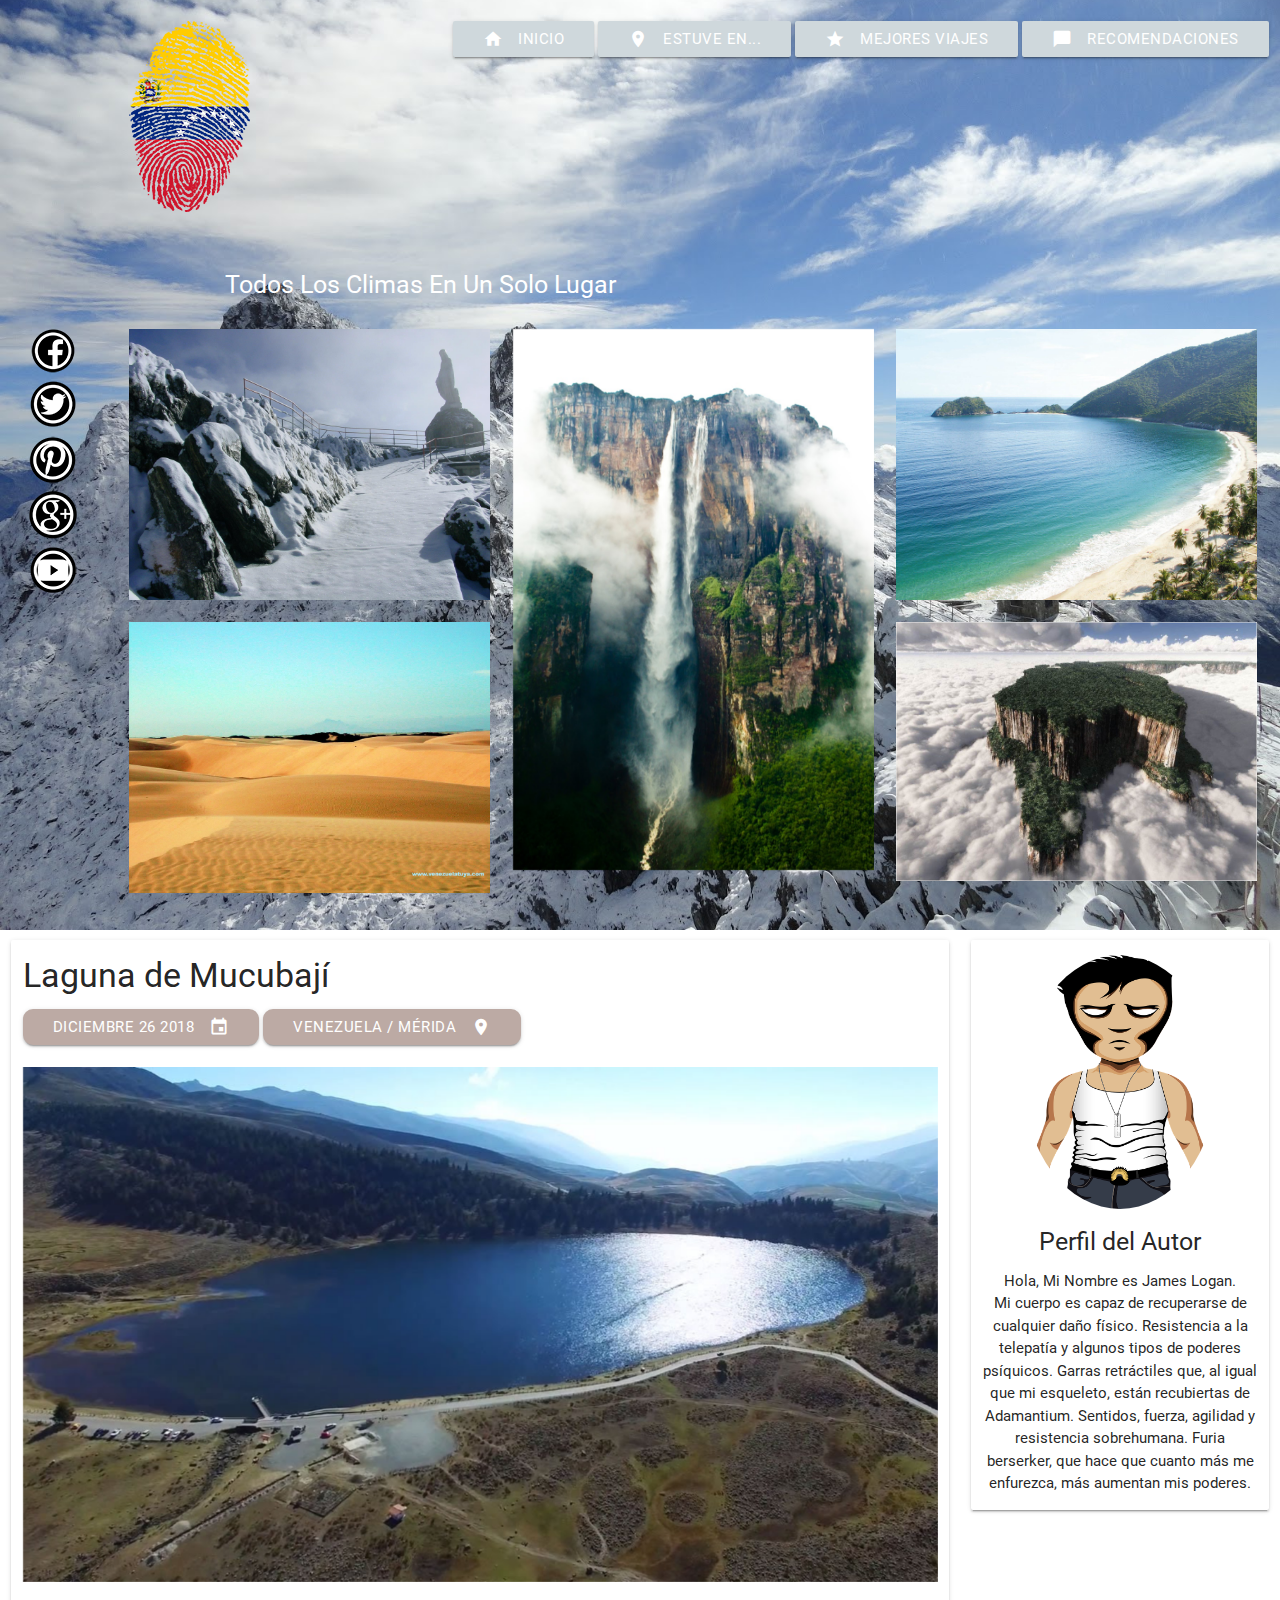
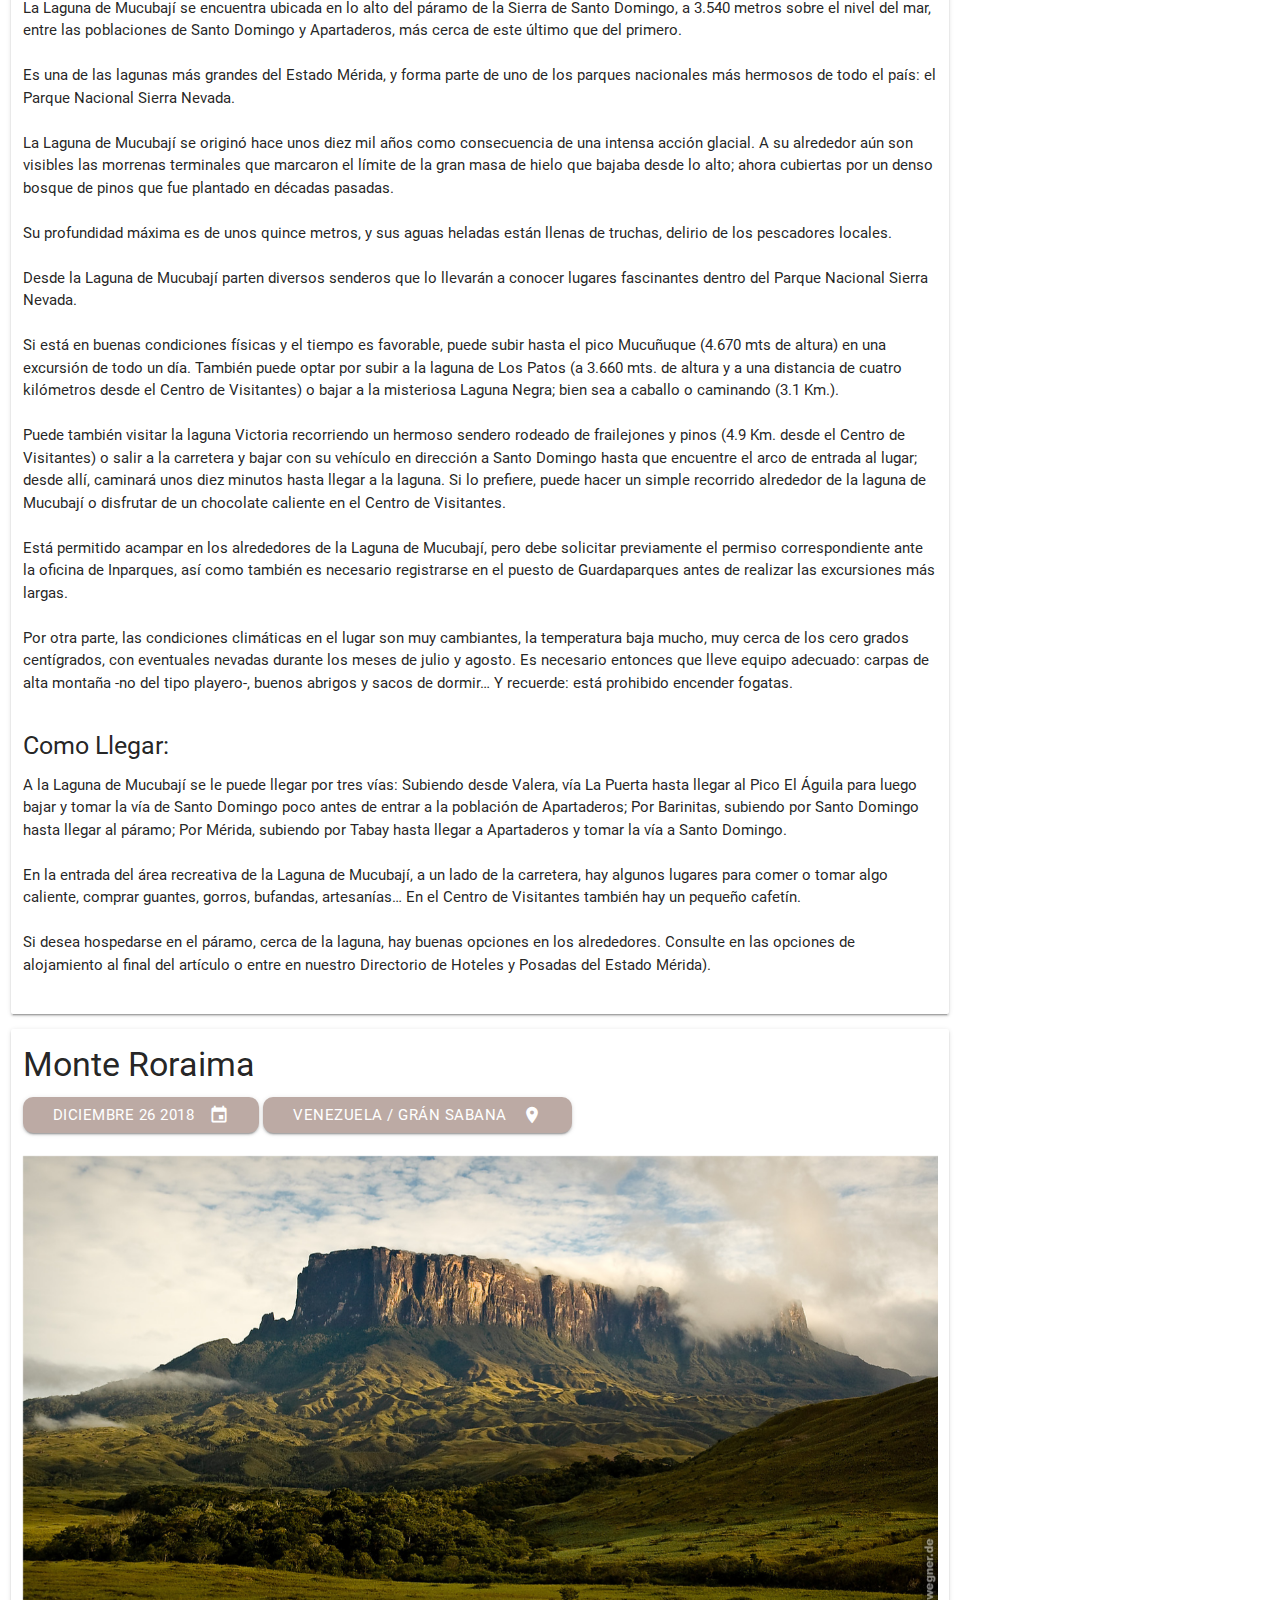
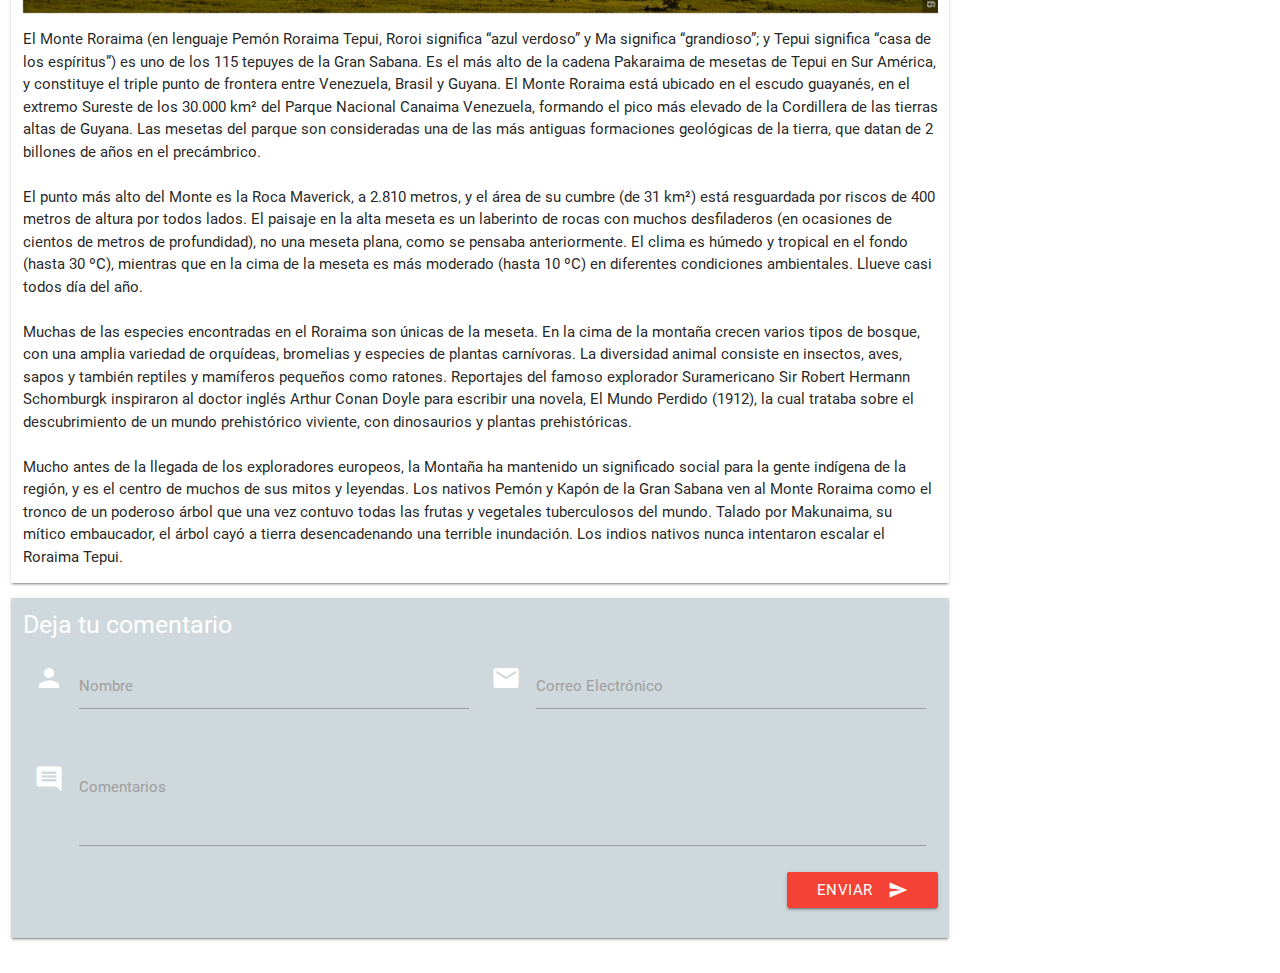
<file: BlogTurismo/index.html>
<!doctype html>
<html>

<head>
	<meta charset="utf-8">
	<meta http-equiv="x-ua-compatible" content="ie=edge">
	<meta name="viewport" content="width=device-width, initial-scale=1.0">
	<link href="https://fonts.googleapis.com/icon?family=Material+Icons" rel="stylesheet">
	<link href="css/materialize.css" type="text/css" rel="stylesheet" media="screen,projection"/>
	<link href="css/style.css" type="text/css" rel="stylesheet" media="screen,projection"/>
	<link rel="shortcut icon" type="image/x-icon" href="#">
	<title>Blog de Turismo</title>
</head>

<body class="contenido-body">
	
<div class="contenedor">
		
	<div class="row">
		<div class="col m1"></div>
		<div class="col m3"></div>
		<div class="col m8"></div>
	</div>
		
<header class="row">
		
	<div class="col m1 hide-on-small-and-down"></div>
	<div class="col s3 m3">
		<div class="row">
			<div class="col s4"><img src="img/huella_vzla.png"></div>					
		</div>
	</div>
	
		<!--Barra de Navegación-->
		
<div class="nav-content col s9 m8 right-align">		
		
	<a class="waves-effect waves-light #cfd8dc blue-grey lighten-4 btn" href="#"><i class="material-icons left">home</i><span class="hide-on-small-and-down">Inicio</span></a>
	
	<a class="waves-effect waves-light #cfd8dc blue-grey lighten-4 btn" href="#"><i class="material-icons left">location_on</i><span class="hide-on-small-and-down">Estuve En...</span></a>
	
	<a class="waves-effect waves-light #cfd8dc blue-grey lighten-4 btn" href="#"><i class="material-icons left">grade</i><span class="hide-on-small-and-down">Mejores Viajes</span></a>
	
	
	<a class="waves-effect waves-light #cfd8dc blue-grey lighten-4 btn" href="#"><i class="material-icons left">chat_bubble</i><span class="hide-on-small-and-down">Recomendaciones</span></a>
</div>
	</header>
	
	<!--Slogan-->
		
<div class="row">
	<div class="col m2 hide-on-small-and-down"></div>
	<div class="col s12 m10"><span class="white-text text-darken-2"><h5>Todos Los Climas En Un Solo Lugar</h5></span></div>
</div>
	
	<!--Redes Sociales-->
		
		
<div class="row">

	<div class="col m1 center-align hide-on-small-and-down">
		<div><a href="#"><img src="img/face.png"></a></div>
		<div><a href="#"><img src="img/twiter.png"></a></div>
		<div><a href="#"><img src="img/pinterest.png"></a></div>
		<div><a href="#"><img src="img/google.png"></a></div>
		<div><a href="#"><img src="img/youtube.png"></a></div>
	</div>
	
	<!--Imágenes-->
		
	<div class="col m1 hide-on-small-and-down"></div>
		
		<div class="col s12 m11">
			<div class="row">
			
				<div class="col m4">
						<img class="materialboxed responsive-img" width="100%" src="img/virgen.jpg" title="Virgen de Las Nieves, Pico Bolívar">
						
						<br>
						
						<img class="materialboxed responsive-img" width="100%" src="img/Medanos.jpg" title="Médanos de Coro">
				</div>
				
				<div class="col m4">
						<img class="materialboxed responsive-img" width="100%" src="img/Salto_angel.jpg" title="Salto Angel">						
				</div>
				
				<div class="col m4">
						<img class="materialboxed responsive-img" width="100%" src="img/choroni.jpg" title="Choroní">
						<br>
						
						<img class="materialboxed responsive-img" width="100%" src="img/roraima.jpg" title="Roraima" >
				</div>
			</div>
		</div>
		</div>
		
	<!--Artículo Grande-->	
		
<div class="row">
		
	<div class="col m9">
				
		<div class="row card">
			<div class="col m12">
			
				<h4>Laguna de Mucubají</h4>
					
		<div>
		<a class="btn btn-small waves-effect waves-light #bcaaa4 brown lighten-3" style="border-radius: 10px"><i class="material-icons right">event</i>Diciembre 26 2018</a>
						
		<a class="btn btn-small waves-effect waves-light #bcaaa4 brown lighten-3" style="border-radius: 10px"><i class="material-icons right">location_on</i>Venezuela / Mérida</a>						
		</div>
			<br>						
				<img class="materialboxed responsive-img" width="100%" src="img/mucubaji.jpg">
						<p>
						
						La Laguna de Mucubají se encuentra ubicada en lo alto del páramo de la Sierra de Santo Domingo, a 3.540 metros sobre el nivel del mar, entre las poblaciones de Santo Domingo y Apartaderos, más cerca de este último que del primero. <br><br>

						Es una de las lagunas más grandes del Estado Mérida, y forma parte de uno de los parques nacionales más hermosos de todo el país: el Parque Nacional Sierra Nevada.<br><br>

						La Laguna de Mucubají se originó hace unos diez mil años como consecuencia de una intensa acción glacial. A su alrededor aún son visibles las morrenas terminales que marcaron el límite de la gran masa de hielo que bajaba desde lo alto; ahora cubiertas por un denso bosque de pinos que fue plantado en décadas pasadas.<br><br>

						Su profundidad máxima es de unos quince metros, y sus aguas heladas están llenas de truchas, delirio de los pescadores locales.<br><br>
						
						Desde la Laguna de Mucubají parten diversos senderos que lo llevarán a conocer lugares fascinantes dentro del Parque Nacional Sierra Nevada.<br><br>

						Si está en buenas condiciones físicas y el tiempo es favorable, puede subir hasta el pico Mucuñuque (4.670 mts de altura) en una excursión de todo un día. También puede optar por subir a la laguna de Los Patos (a 3.660 mts. de altura y a una distancia de cuatro kilómetros desde el Centro de Visitantes) o bajar a la misteriosa Laguna Negra; bien sea a caballo o caminando (3.1 Km.).<br><br>

						Puede también visitar la laguna Victoria recorriendo un hermoso sendero rodeado de frailejones y pinos (4.9 Km. desde el Centro de Visitantes) o salir a la carretera y bajar con su vehículo en dirección a Santo Domingo hasta que encuentre el arco de entrada al lugar; desde allí, caminará unos diez minutos hasta llegar a la laguna. Si lo prefiere, puede hacer un simple recorrido alrededor de la laguna de Mucubají o disfrutar de un chocolate caliente en el Centro de Visitantes.<br><br>

						Está permitido acampar en los alrededores de la Laguna de Mucubají, pero debe solicitar previamente el permiso correspondiente ante la oficina de Inparques, así como también es necesario registrarse en el puesto de Guardaparques antes de realizar las excursiones más largas.<br><br>

						Por otra parte, las condiciones climáticas en el lugar son muy cambiantes, la temperatura baja mucho, muy cerca de los cero grados centígrados, con eventuales nevadas durante los meses de julio y agosto. Es necesario entonces que lleve equipo adecuado: carpas de alta montaña -no del tipo playero-, buenos abrigos y sacos de dormir… Y recuerde: está prohibido encender fogatas.<br><br>
						
						</p>
						
						<h5>Como Llegar:</h5>
						
						<p>
						
						A la Laguna de Mucubají se le puede llegar por tres vías: Subiendo desde Valera, vía La Puerta hasta llegar al Pico El Águila para luego bajar y tomar la vía de Santo Domingo poco antes de entrar a la población de Apartaderos; Por Barinitas, subiendo por Santo Domingo hasta llegar al páramo; Por Mérida, subiendo por Tabay hasta llegar a Apartaderos y tomar la vía a Santo Domingo.<br><br>

						En la entrada del área recreativa de la Laguna de Mucubají, a un lado de la carretera, hay algunos lugares para comer o tomar algo caliente, comprar guantes, gorros, bufandas, artesanías… En el Centro de Visitantes también hay un pequeño cafetín.<br><br>

						Si desea hospedarse en el páramo, cerca de la laguna, hay buenas opciones en los alrededores. Consulte en las opciones de alojamiento al final del artículo o entre en nuestro Directorio de Hoteles y Posadas del Estado Mérida).<br><br>
							
							
						</p>
			</div>					
		</div>
		
		
		<div class="row card">
			<div class="col m12">
			
				<h4>Monte Roraima</h4>
					
		<div>
		<a class="btn btn-small waves-effect waves-light #bcaaa4 brown lighten-3" style="border-radius: 10px" ><i class="material-icons right">event</i>Diciembre 26 2018</a>
						
		<a class="btn btn-small waves-effect waves-light #bcaaa4 brown lighten-3" style="border-radius: 10px"><i class="material-icons right">location_on</i>Venezuela / Grán Sabana</a>						
		</div>
			<br>						
				<img class="materialboxed responsive-img" width="100%" src="img/roraima_2.jpg">
						<p>
						
						El Monte Roraima (en lenguaje Pemón Roraima Tepui, Roroi significa “azul verdoso” y Ma significa “grandioso”; y Tepui significa “casa de los espíritus”) es uno de los 115 tepuyes de la Gran Sabana. Es el más alto de la cadena Pakaraima de mesetas de Tepui en Sur América, y constituye el triple punto de frontera entre Venezuela, Brasil y Guyana. El Monte Roraima está ubicado en el escudo guayanés, en el extremo Sureste de los 30.000 km² del Parque Nacional Canaima Venezuela, formando el pico más elevado de la Cordillera de las tierras altas de Guyana. Las mesetas del parque son consideradas una de las más antiguas formaciones geológicas de la tierra, que datan de 2 billones de años en el precámbrico. <br><br>

						El punto más alto del Monte es la Roca Maverick, a 2.810 metros, y el área de su cumbre (de 31 km²) está resguardada por riscos de 400 metros de altura por todos lados. El paisaje en la alta meseta es un laberinto de rocas con muchos desfiladeros (en ocasiones de cientos de metros de profundidad), no una meseta plana, como se pensaba anteriormente. El clima es húmedo y tropical en el fondo (hasta 30 ºC), mientras que en la cima de la meseta es más moderado (hasta 10 ºC) en diferentes condiciones ambientales. Llueve casi todos día del año. <br><br>

						Muchas de las especies encontradas en el Roraima son únicas de la meseta. En la cima de la montaña crecen varios tipos de bosque, con una amplia variedad de orquídeas, bromelias y especies de plantas carnívoras. La diversidad animal consiste en insectos, aves, sapos y también reptiles y mamíferos pequeños como ratones. Reportajes del famoso explorador Suramericano Sir Robert Hermann Schomburgk inspiraron al doctor inglés Arthur Conan Doyle para escribir una novela, El Mundo Perdido (1912), la cual trataba sobre el descubrimiento de un mundo prehistórico viviente, con dinosaurios y plantas prehistóricas.<br><br>

						Mucho antes de la llegada de los exploradores europeos, la Montaña ha mantenido un significado social para la gente indígena de la región, y es el centro de muchos de sus mitos y leyendas. Los nativos Pemón y Kapón de la Gran Sabana ven al Monte Roraima como el tronco de un poderoso árbol que una vez contuvo todas las frutas y vegetales tuberculosos del mundo. Talado por Makunaima, su mítico embaucador, el árbol cayó a tierra desencadenando una terrible inundación. Los indios nativos nunca intentaron escalar el Roraima Tepui. <br>
							
						</p>
			</div>					
		</div>
			
			<!--Sección de Comentario-->
				
	<div class="row card #cfd8dc blue-grey lighten-4 btnlighten-1 white-text">				
					
		<form class="col s12">
					
			<h5>Deja tu comentario</h5>
					
				<div class="row">
					<div class="input-field col s6">
							
								<i class="material-icons prefix">person</i>
								<input id="icon_person" type="text" class="validate">
								<label for="icon_person">Nombre</label>
					</div>
						
					<div class="input-field col s6">
							
								<i class="material-icons prefix">mail</i>
								<input id="icon_mail" type="tel" class="validate">
								<label for="icon_mail">Correo Electrónico</label>
					</div>
				</div>
				
					<div class="input-field col s12">
						
							<i class="material-icons prefix">comment</i>
							<textarea id="textarea1" class="materialize-textarea"></textarea>
						  	<label for="textarea1"></label><label for="textarea1">Comentarios</label>						
					</div>
		</form>			
        			
        			<div class="row right-align">
        				<div class="col s12 m12">
        					<button class="btn waves-effect red" type="submit" name="action" id="enviar">Enviar<i class="material-icons right">send</i></button>
        				</div>
        			</div>
        			
				</div>
								
	</div>
		
		<!--Sección de Autor-->
			
	<div class="col s10 m3 offset-s1">
				
		<div class="row card">
			<div class="col m12 center-align" style="padding-top: 15px">
					
				<img class="circle" width="70%" src="img/wolverine.png">
					
					<h5>Perfil del Autor</h5>
						
									
						<p class="autor">
							Hola, Mi Nombre es James Logan. <br> Mi cuerpo es capaz de recuperarse de cualquier daño físico.
							Resistencia a la telepatía y algunos tipos de poderes psíquicos.
							Garras retráctiles que, al igual que mi esqueleto, están recubiertas de Adamantium. 
							Sentidos, fuerza, agilidad y resistencia sobrehumana.
							Furia berserker, que hace que cuanto más me enfurezca, más aumentan mis poderes.
						</p>
			</div>					
		</div>
												
	</div>
				
</div>
	
	
	<script src="https://code.jquery.com/jquery-2.1.1.min.js"></script>
	<script src="js/materialize.js"></script>
	<script src="js/init.js"></script>
	

</div>
</body>

</html>
</file>
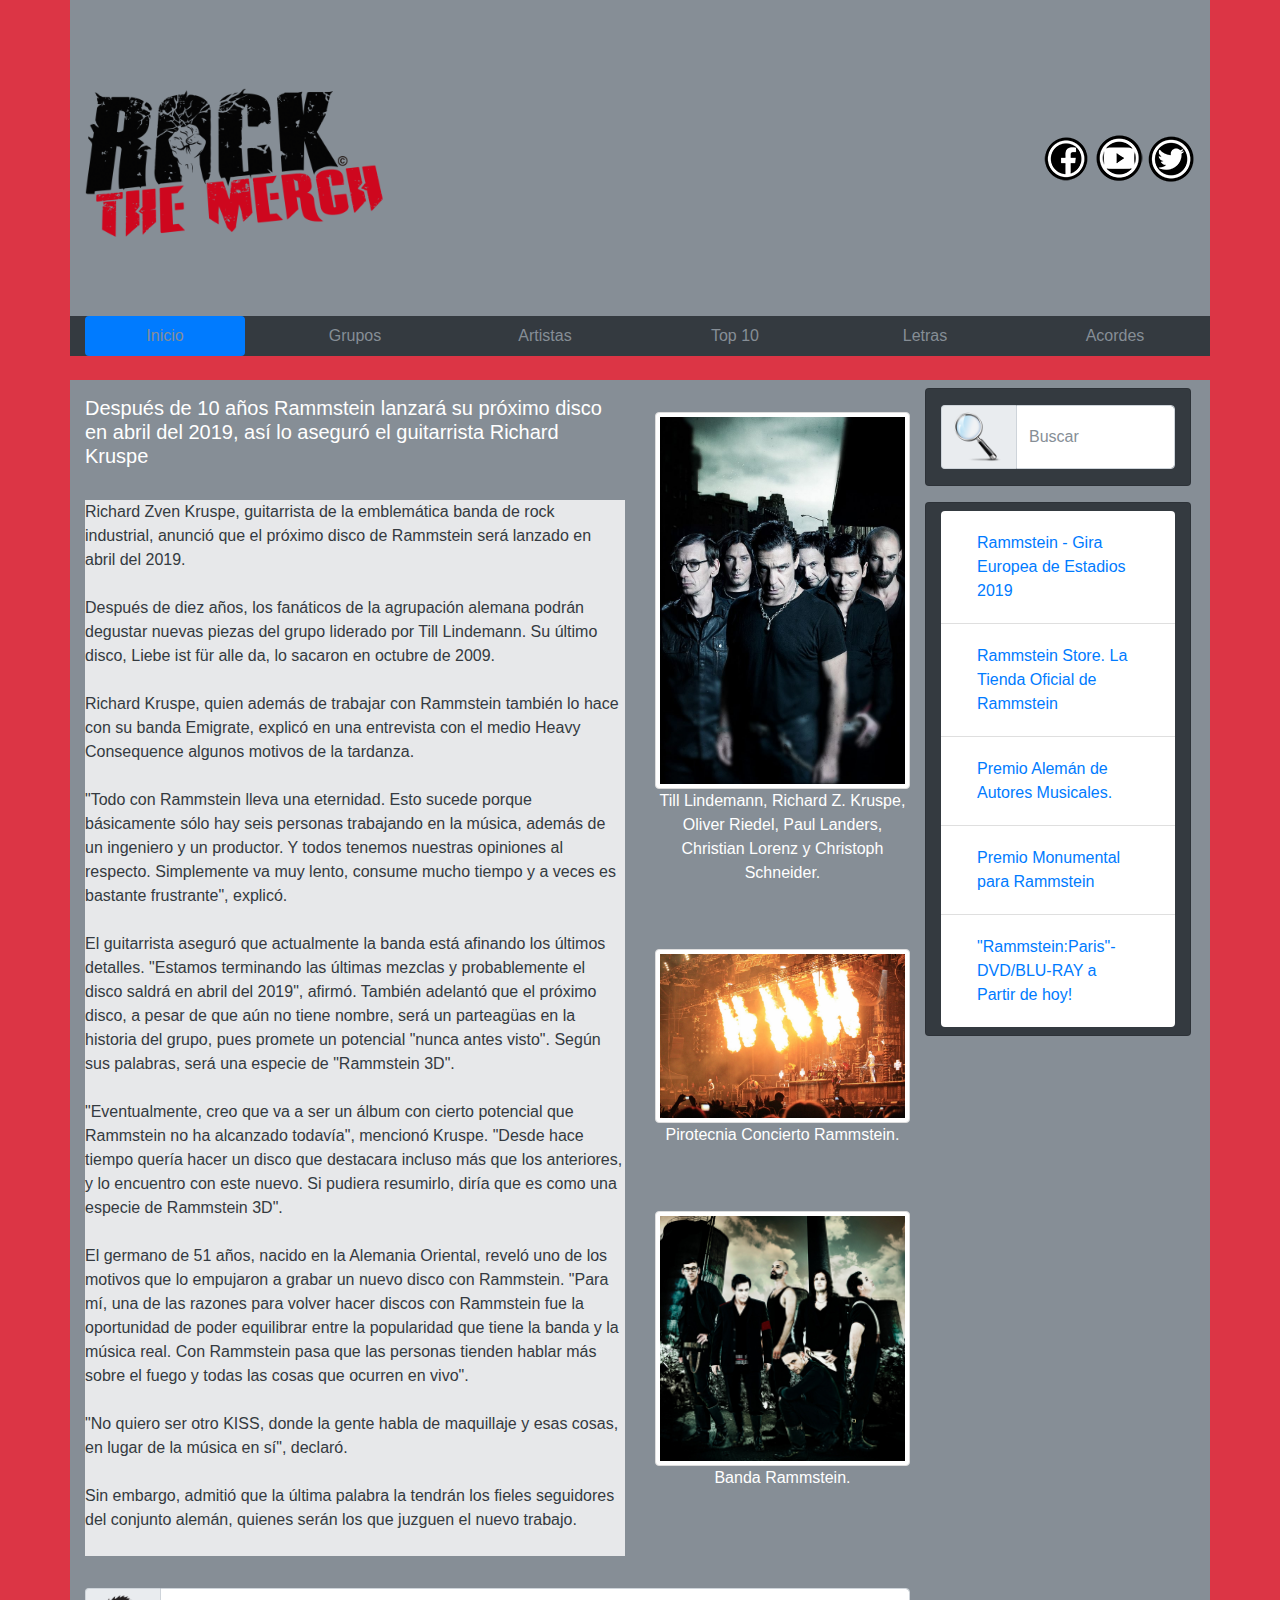
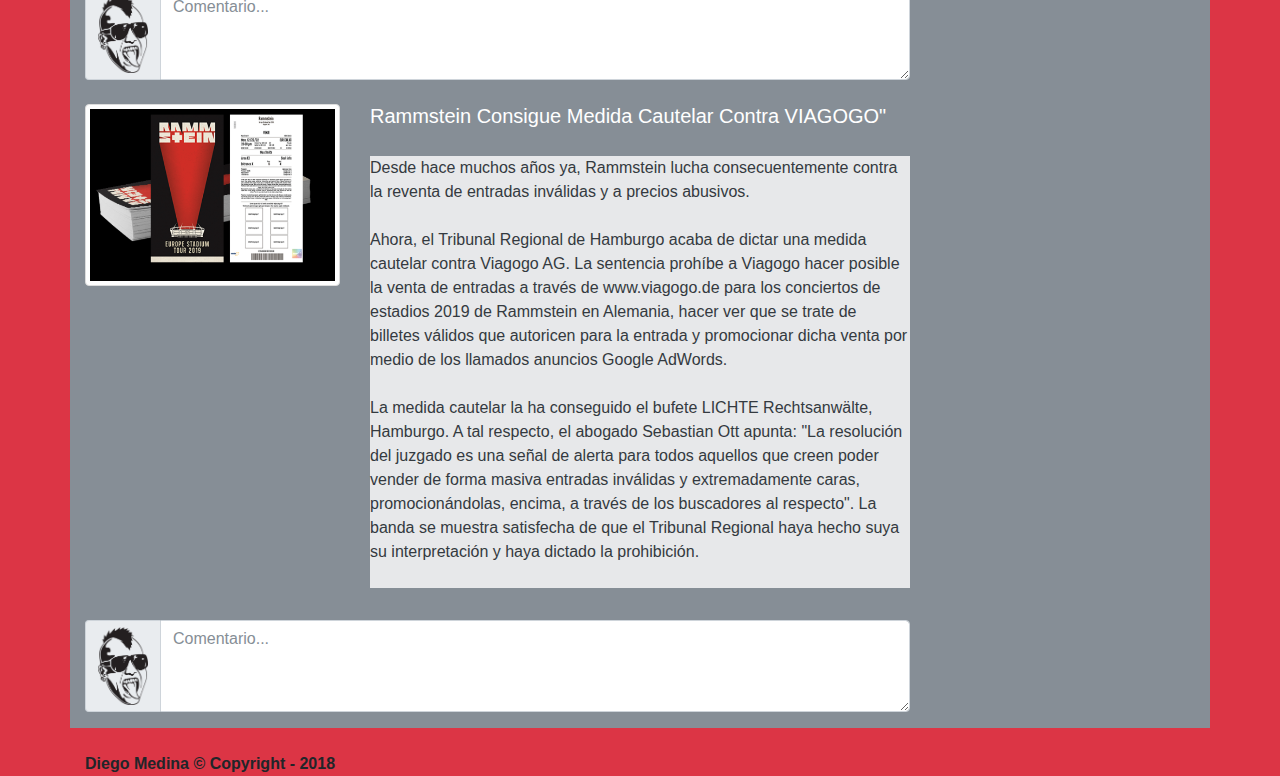
<file: Musica/index.html>
<!doctype html>
<html>

<head>
	<meta charset="utf-8">
	<meta name="viewport" content="width=device-width, initial-scale=1.0">
	<meta name="mobile-web-app-capable" content="yes">
	<link rel="stylesheet" href="css/style.css">
	<link rel="stylesheet" href="css/bootstrap.min.css">
	<script src="js/bootstrap.min.js"></script>
	<link rel="shortcut icon" type="image/x-icon" href="img/logorock.png">
	<title>Blog de Música</title>
</head>

<!-- Color Fondo y Tamaño de Columnas -->

<body class="bg-danger">

	<div class="container">
	
		<div class="row">
			<header class="col-sm-12 col-md-12 mx-auto bg-secondary">
				
<!--Cabecera Logo y Redes Sociales/Iconos -->

<div class="row">
	<div class="logo-img col-md-6 col-lg-6 py-2"><img src="img/logorock.png"></div>
	
	<div class="redes-sociales col-md-6 col-lg-6 align-self-center py-2">
		
			<a href="https://www.facebook.com/" target="_blank"><img class="social-img" src="img/face.png" alt="face-icono"></a>
			
			<a href="https://www.youtube.com/" target="_blank"><img class="social-img" src="img/youtube.png" alt="yt-icono"></a>
			
			<a href="https://twitter.com/" target="_blank"><img class="social-img" src="img/twiter.png" alt="tw-icono"></a>
	</div>
</div>
				
<!--barra de Navegación -->

<div class="bg-info">				
	<ul class="row barra-navegacion nav nav-pills nav-fill nav-center bg-dark navbar-fixed-top">
		<div class="col-md-2">
			<li class="nav-item">
				<a class="nav-link text-muted active" href="index.html">Inicio</a>
			</li>
</div>
		
<div class="col-md-2">
	<li class="nav-item">
		<a class="nav-link text-muted" href="html/grupos.html">Grupos</a>
	</li>
</div>
					
<div class="col-md-2">
	<li class="nav-item">
		<a class="nav-link text-muted" href="html/artistas.html">Artistas</a>
	</li>
</div>

<div class="col-md-2">
	<li class="nav-item">						
		<a class="nav-link text-muted" href="html/top10.html">Top 10</a>
	</li>
</div>
					
<div class="col-md-2">
	<li class="nav-item">						
		<a class="nav-link text-muted" href="html/letras.html">Letras</a>
	</li>
</div>
						
<div class="col-md-2">
	<li class="nav-item">						
		<a class="nav-link text-muted" href="html/acordes.html">Acordes</a>
	</li>
</div>
					
			</ul>				
		</div>
	</header>
</div>

<!--Contenido o Información del Grupo de Música -->
	
		
<div class="row">
	<section class="col-sm-12 col-md-12 mx-auto my-4 bg-secondary">
		<div class="row">
			<article class="contenido col-md-12 col-lg-9 text-white">
				<div class="row">

					<div class="col-md-8">
		<h5 class="mt-3 mb-2">Después de 10 años Rammstein lanzará su próximo disco en abril del 2019, así lo aseguró el guitarrista Richard Kruspe</h5><br>
		
		<p class="text-dark alert-secondary">
		
<!--Parrafo 1 -->

		
		Richard Zven Kruspe, guitarrista de la emblemática banda de rock industrial, anunció que el próximo disco de Rammstein será lanzado en abril del 2019.<br><br>

		Después de diez años, los fanáticos de la agrupación alemana podrán degustar nuevas piezas del grupo liderado por Till Lindemann. Su último disco, Liebe ist für alle da, lo sacaron en octubre de 2009. <br> <br>

		Richard Kruspe, quien además de trabajar con Rammstein también lo hace con su banda Emigrate, explicó en una entrevista con el medio Heavy Consequence algunos motivos de la tardanza. <br> <br>

		"Todo con Rammstein lleva una eternidad. Esto sucede porque básicamente sólo hay seis personas trabajando en la música, además de un ingeniero y un productor. Y todos tenemos nuestras opiniones al respecto. Simplemente va muy lento, consume mucho tiempo y a veces es bastante frustrante", explicó. <br> <br>
		
		El guitarrista aseguró que actualmente la banda está afinando los últimos detalles. "Estamos terminando las últimas mezclas y probablemente el disco saldrá en abril del 2019", afirmó.	También adelantó que el próximo disco, a pesar de que aún no tiene nombre, será un parteagüas en la historia del grupo, pues promete un potencial "nunca antes visto". Según sus palabras, será una especie de "Rammstein 3D". <br><br>

		"Eventualmente, creo que va a ser un álbum con cierto potencial que Rammstein no ha alcanzado todavía", mencionó Kruspe. "Desde hace tiempo quería hacer un disco que destacara incluso más que los anteriores, y lo encuentro con este nuevo. Si pudiera resumirlo, diría que es como una especie de Rammstein 3D". <br><br>
							
		El germano de 51 años, nacido en la Alemania Oriental, reveló uno de los motivos que lo empujaron a grabar un nuevo disco con Rammstein.

		"Para mí, una de las razones para volver hacer discos con Rammstein fue la oportunidad de poder equilibrar entre la popularidad que tiene la banda y la música real. Con Rammstein pasa que las personas tienden hablar más sobre el fuego y todas las cosas que ocurren en vivo". <br><br>

		"No quiero ser otro KISS, donde la gente habla de maquillaje y esas cosas, en lugar de la música en sí", declaró. <br><br>

		Sin embargo, admitió que la última palabra la tendrán los fieles seguidores del conjunto alemán, quienes serán los que juzguen el nuevo trabajo. <br><br>
		
		</p>      													
	</div>

<!--Foto 1 2 3 de Párrafo 1 -->

<div class="col-md-4 mt-2 text-center">
<br>
	<img class="img-contenido mx-auto img-thumbnail" src="img/ramm1.jpg" alt="ramm1">
	<p>Till Lindemann, Richard Z. Kruspe, Oliver Riedel, Paul Landers, Christian Lorenz y Christoph Schneider.</p>
	<br><br>
	
	<img class="img-contenido mx-auto img-thumbnail" src="img/ramm2.jpg" alt="ram2">
	<p>Pirotecnia Concierto Rammstein.</p>
	
	<br><br>
	<img class="img-contenido mx-auto img-thumbnail" src="img/ramm3.jpg" alt="ram3">
	<p>Banda Rammstein.</p>
	
</div>	

</div>

<!--Comentario Parrafo 1 -->

<form>
	<div>
		<div class="input-group my-3">
			<div class="input-group-addon">
			<img class="img-formulario" src="img/siluetarock.png">
			</div>
			<textarea class="comentarios form-control" placeholder="Comentario..." rows="2"></textarea>
		</div>
	</div>
</form>

<div class="row mt-2">
	
<!--Parrafo 2 e Imagen -->


	<div class="col-md-4 mt-2 text-center">
		<img class="img-contenido mx-auto img-thumbnail" src="img/ramm4.png" alt="ramm4">
	</div>

		<div class="col-md-8">
			<h5 class="mt-2 mb-1">Rammstein Consigue Medida Cautelar Contra VIAGOGO"</h5><br>
			
				<p class="text-dark alert-secondary">
				
				Desde hace muchos años ya, Rammstein lucha consecuentemente contra la reventa de entradas inválidas y a precios abusivos. <br><br>

				Ahora, el Tribunal Regional de Hamburgo acaba de dictar una medida cautelar contra Viagogo AG. La sentencia prohíbe a Viagogo hacer posible la venta de entradas a través de www.viagogo.de para los conciertos de estadios 2019 de Rammstein en Alemania, hacer ver que se trate de billetes válidos que autoricen para la entrada y promocionar dicha venta por medio de los llamados anuncios Google AdWords. <br><br>

				La medida cautelar la ha conseguido el bufete LICHTE Rechtsanwälte, Hamburgo. A tal respecto, el abogado Sebastian Ott apunta: "La resolución del juzgado es una señal de alerta para todos aquellos que creen poder vender de forma masiva entradas inválidas y extremadamente caras, promocionándolas, encima, a través de los buscadores al respecto". La banda se muestra satisfecha de que el Tribunal Regional haya hecho suya su interpretación y haya dictado la prohibición. <br><br>
				</p>														
		</div>											
</div>

<!--Comentario Parrafo 2 -->


<form>
	<div>
		<div class="input-group my-3">
			<div class="input-group-addon">
			<img class="img-formulario" src="img/siluetarock.png">
			</div>
			<textarea class="comentarios form-control" placeholder="Comentario..." rows="2"></textarea>
		</div>
	</div>
</form>
			</article>
			
<!-- Boton de Buscador -->


<aside class="busqueda col-md-0 col-lg-3">

	<div class="row mr-1">
		<div class="buscador card col-md-12 my-2 bg-dark">
			<form class="buscador form-inline">
				<div>
					<div class="input-group my-3">
						<div class="input-group-addon">
						<img class="img-formulario" src="img/lupa.png">
						</div>										
						<input class="form-control" type="text" placeholder="Buscar">
					</div>
				</div>
			</form>
		</div>
	</div>

<!-- Opciones de Busqueda -->

<div class="row mr-1">
	<div class="opciones-busqueda card col-md-12 my-2 bg-dark">
		<ul class="list-group list-group-flush my-2">
			
			<!-- Link 1 -->
			<li class="list-group-item">
			<a class="nav-link" href="https://www.rammstein.de/es/rammstein-gira-europea-de-estadios-2019/" target="_blank">Rammstein - Gira Europea de Estadios 2019</a>
			</li>
			
			<!-- Link 2 -->
			<li class="list-group-item">
			<a class="nav-link" href="https://www.rammstein.de/es/rammsteinstore/" target="_blank">Rammstein Store. La Tienda Oficial de Rammstein</a>
			</li>
			
			<!-- Link 3 -->
			<li class="list-group-item">
			<a class="nav-link" href="https://www.rammstein.de/es/deutscher-musikautorenpreis/" target="_blank">Premio Alemán de Autores Musicales.</a>
			</li>				
			
			<!-- Link 4 -->
			<li class="list-group-item">
			<a class="nav-link" href="https://www.rammstein.de/es/premio-monumental-para-rammstein/" target="_blank">Premio Monumental para Rammstein</a>
			</li>
								
			<!-- Link 5 -->
			<li class="list-group-item">
			<a class="nav-link" href="https://www.rammstein.de/es/rammstein-paris-dvd-blu-ray-a-partir-de-hoy-en-la-venta-anticipada/" target="_blank">"Rammstein:Paris"-DVD/BLU-RAY a Partir de hoy! </a>
			</li>																							
		</ul>
	</div>
</div>

</aside>

	</div>			
		</section>
		
		</div>
		
		<footer><strong>Diego Medina &copy; Copyright - 2018</strong></footer>
	
	</div>
	
</body>

</html>
</file>
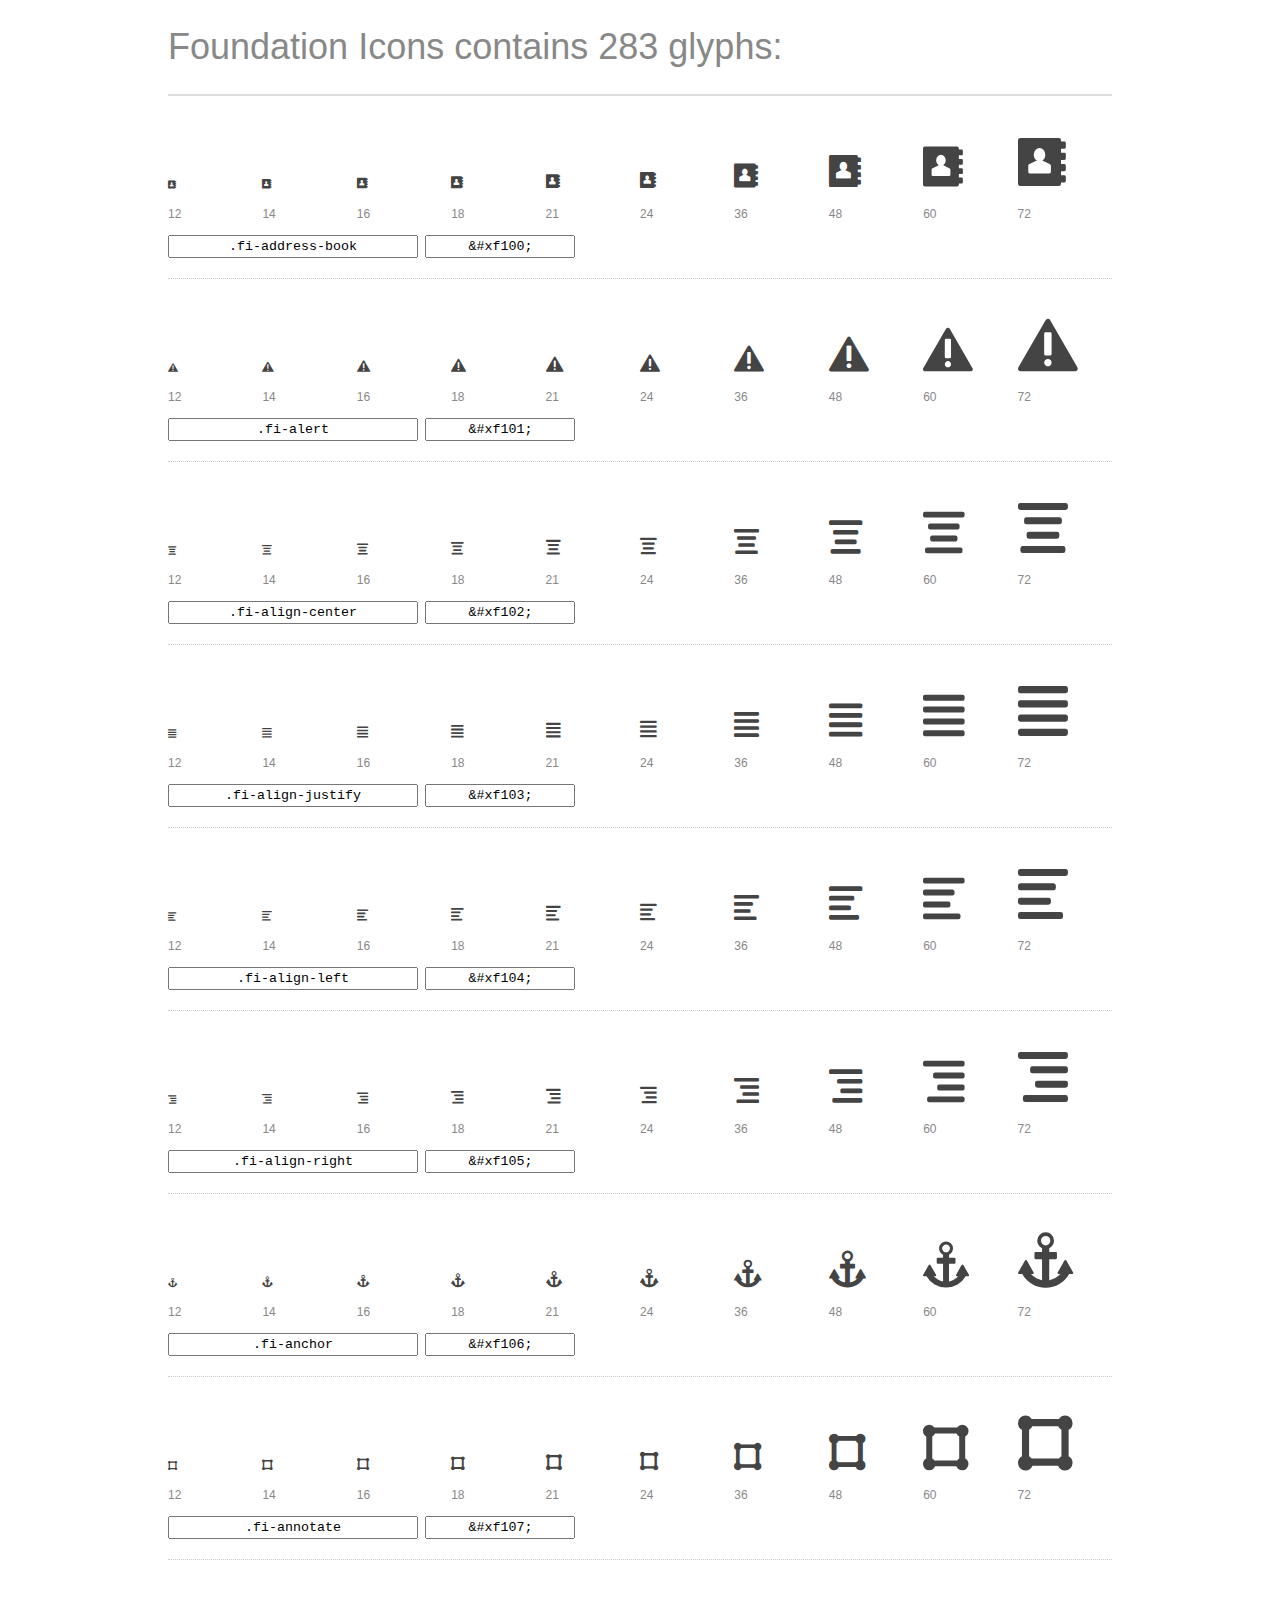
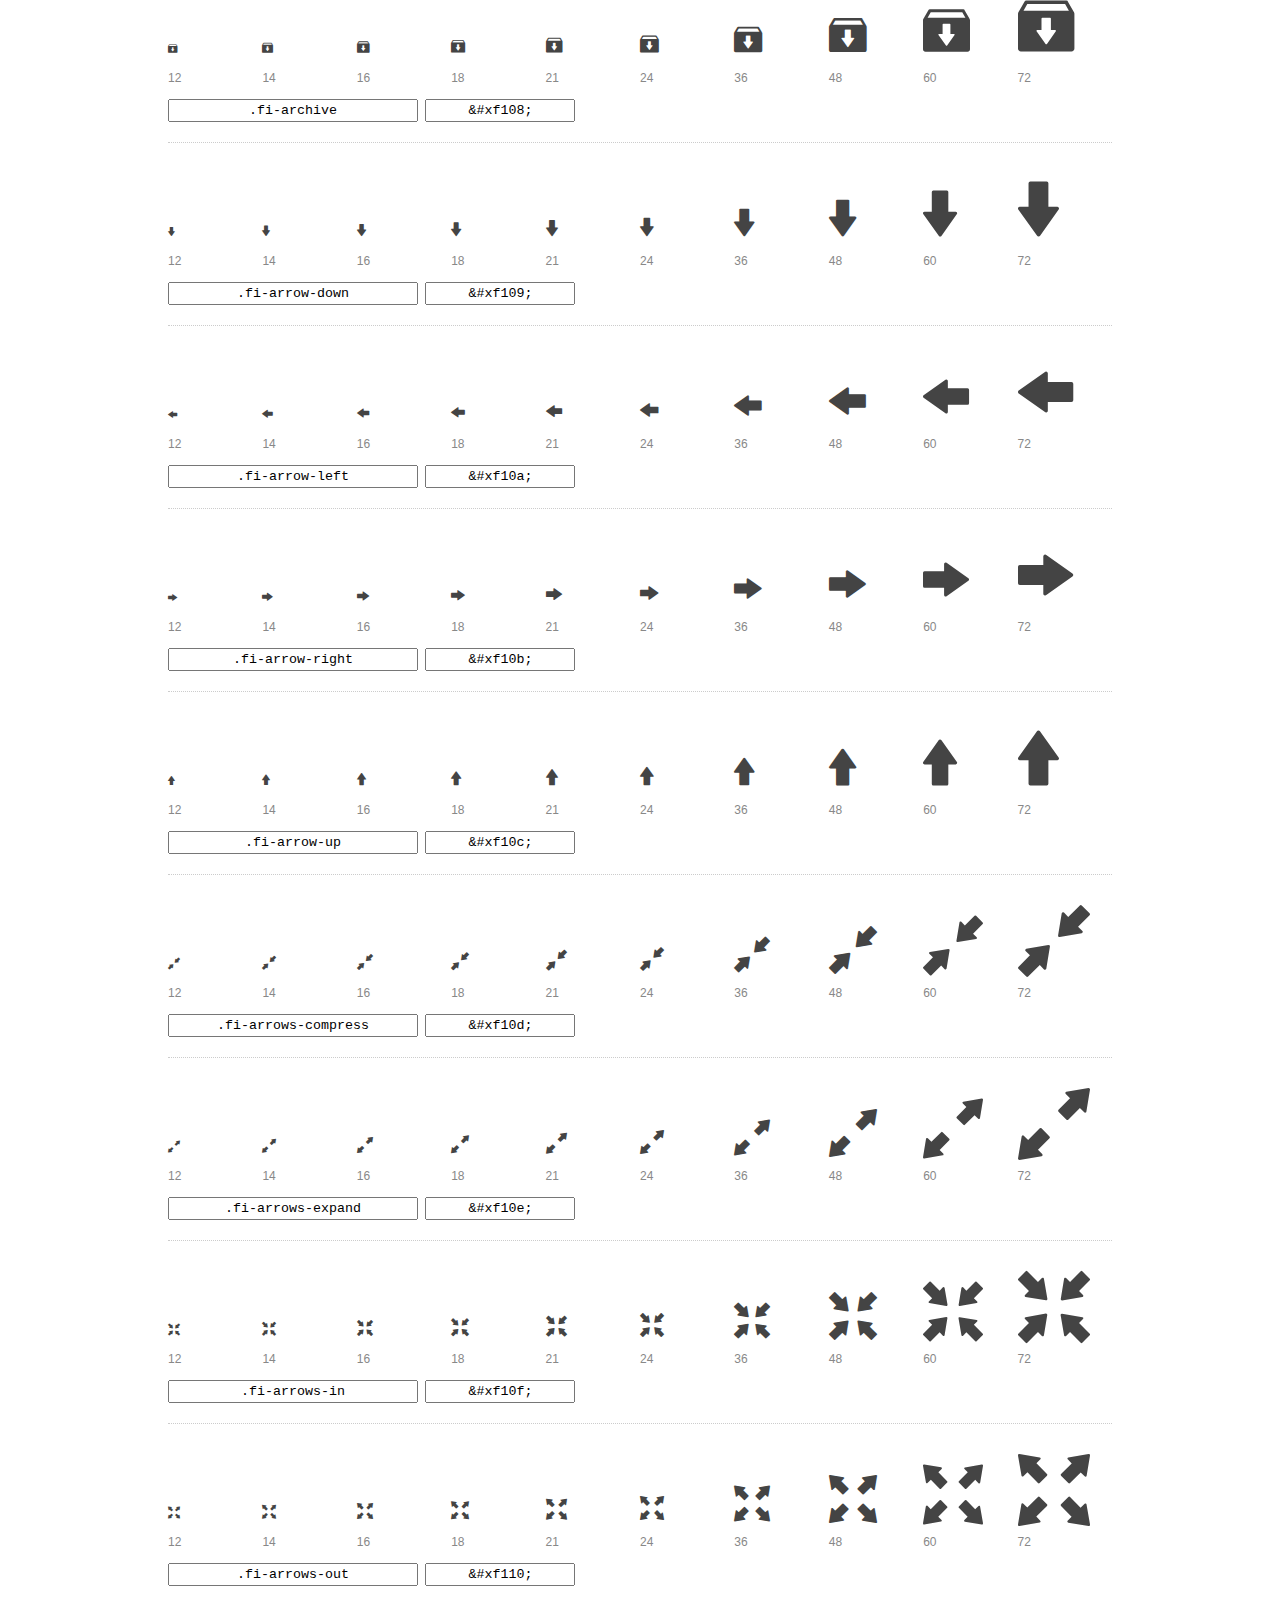
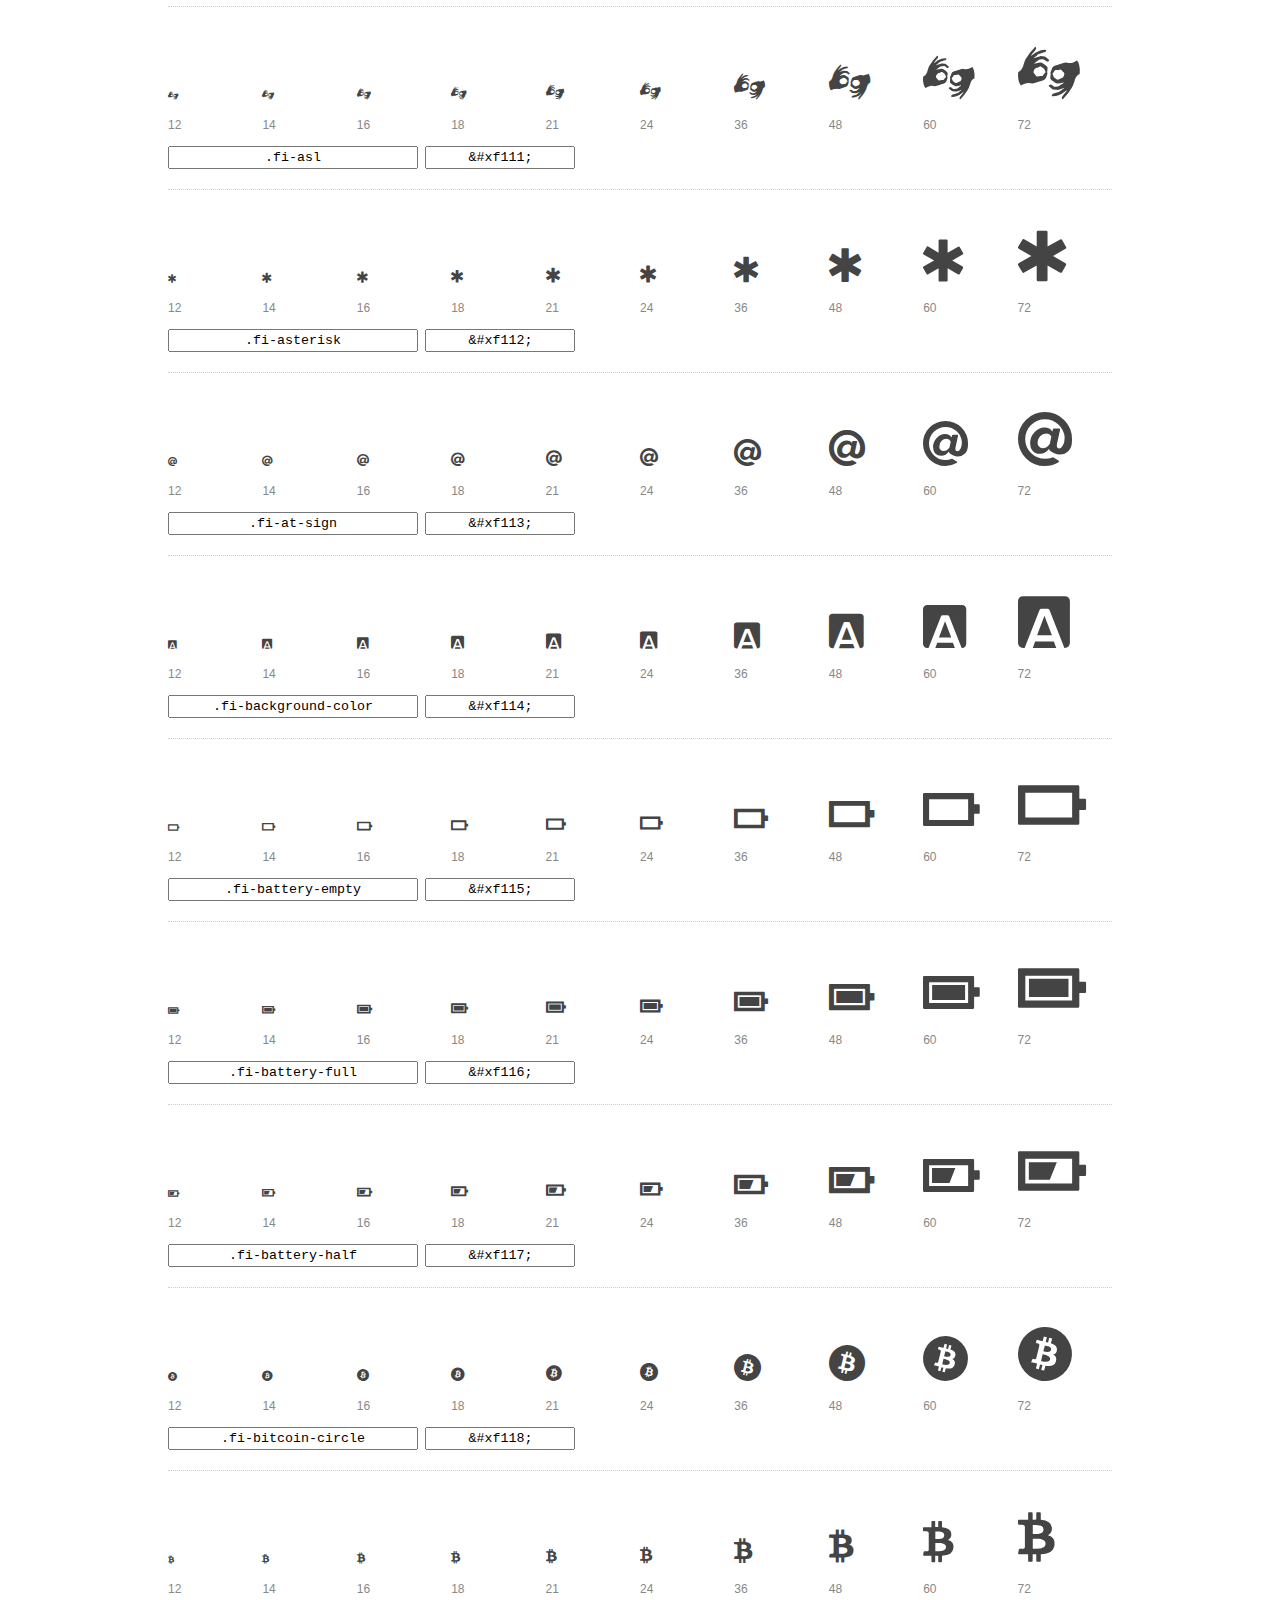
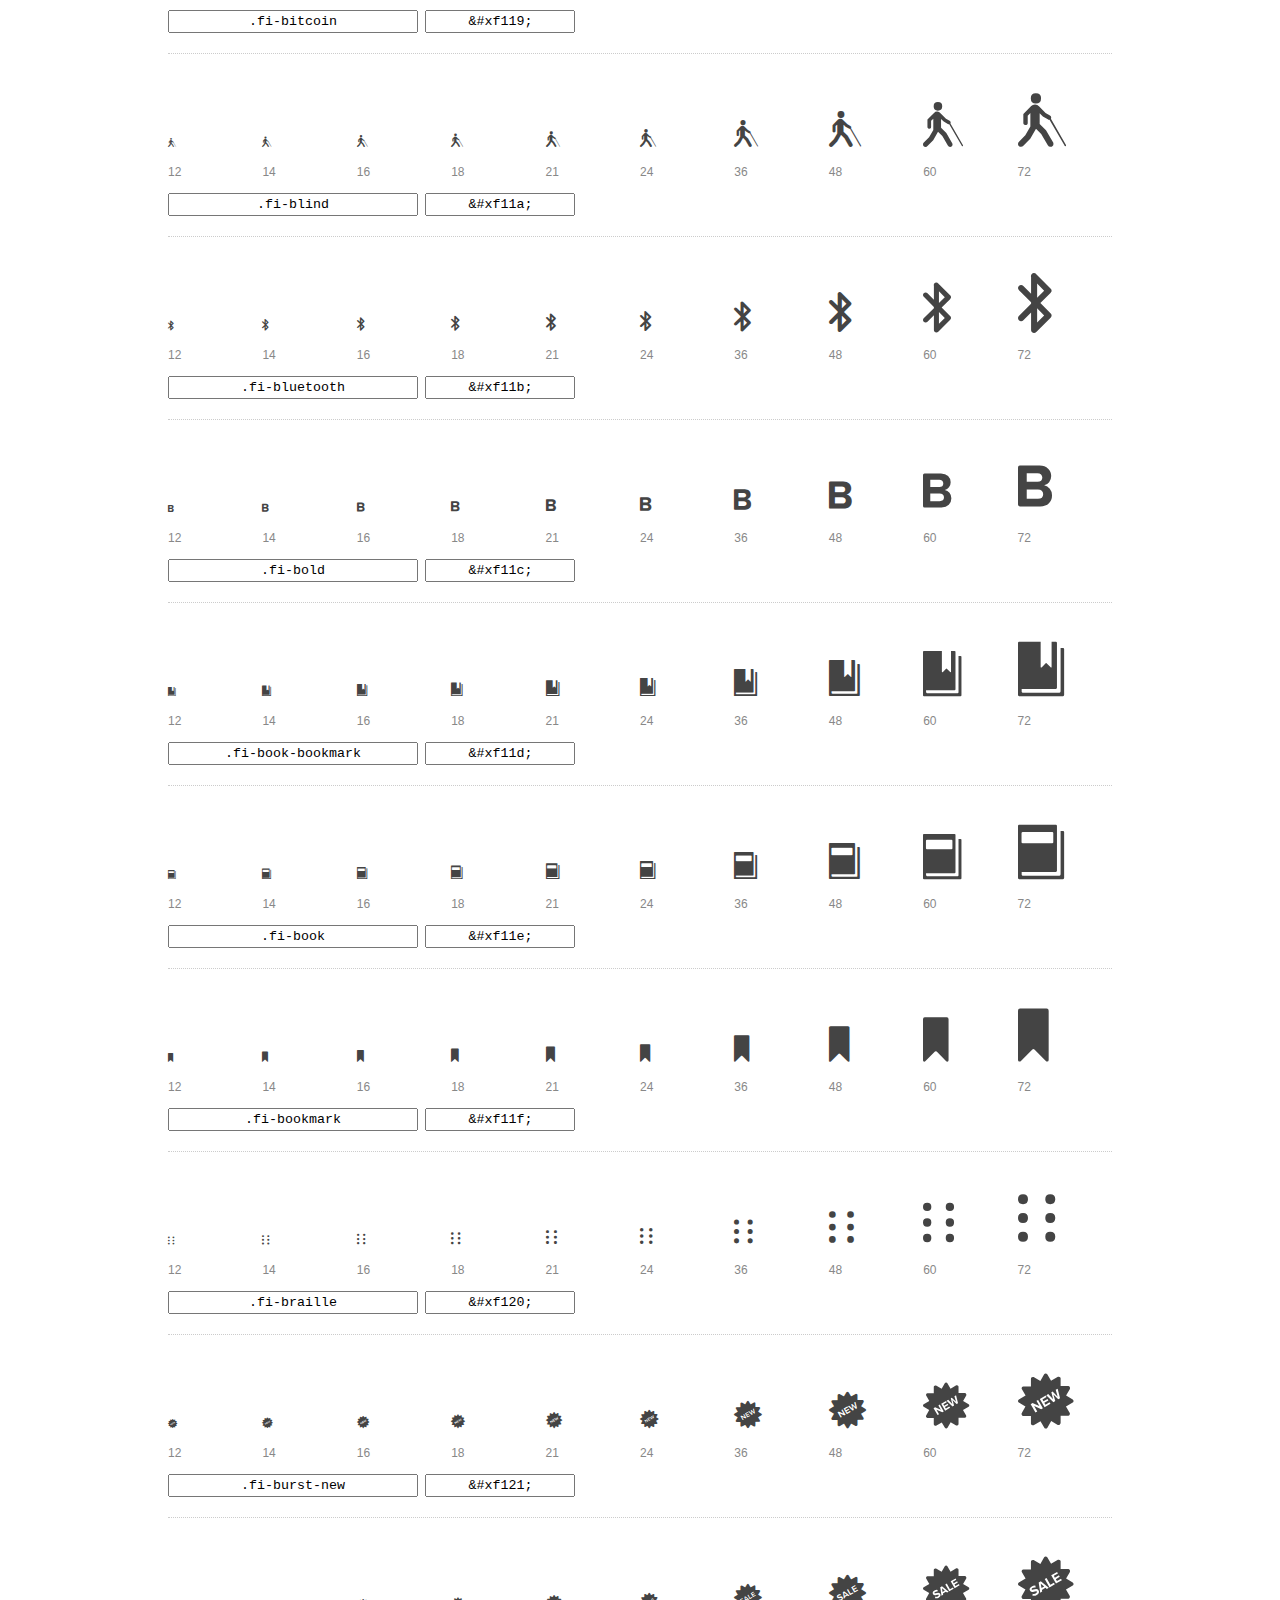
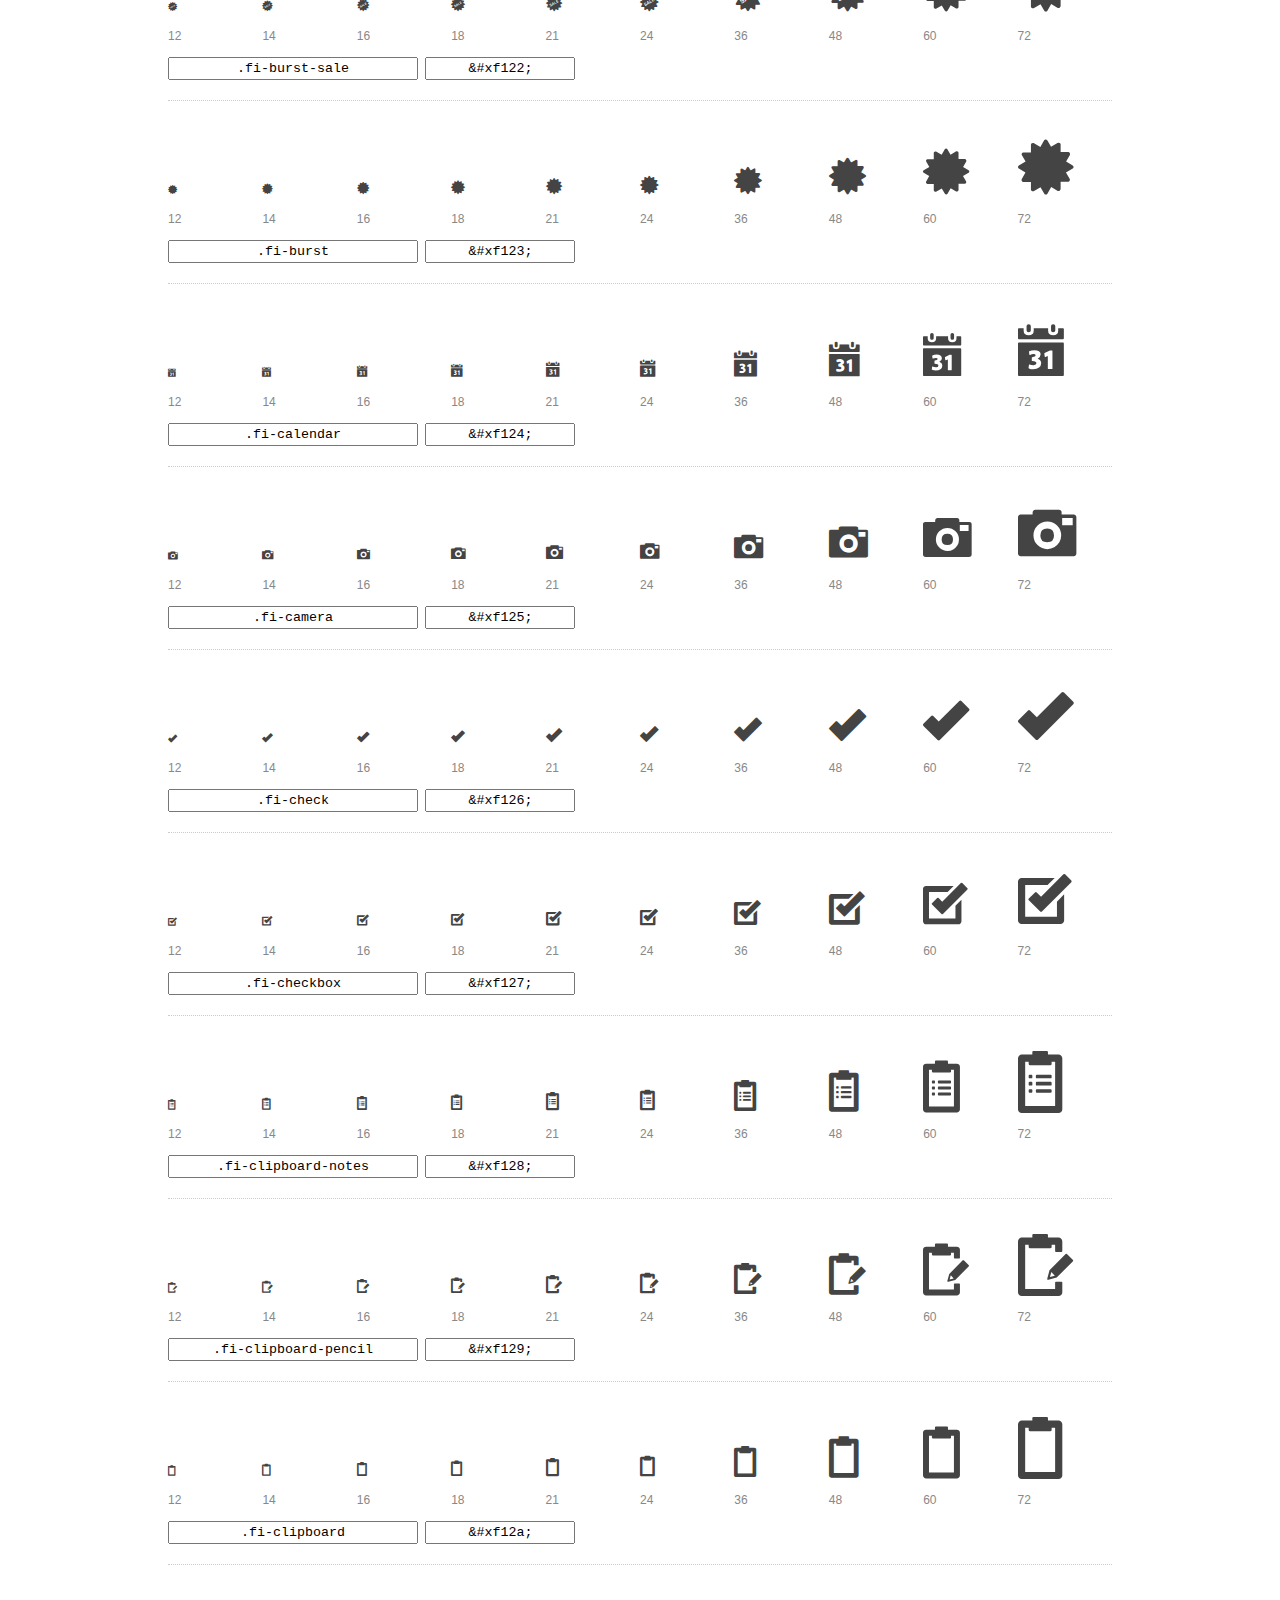
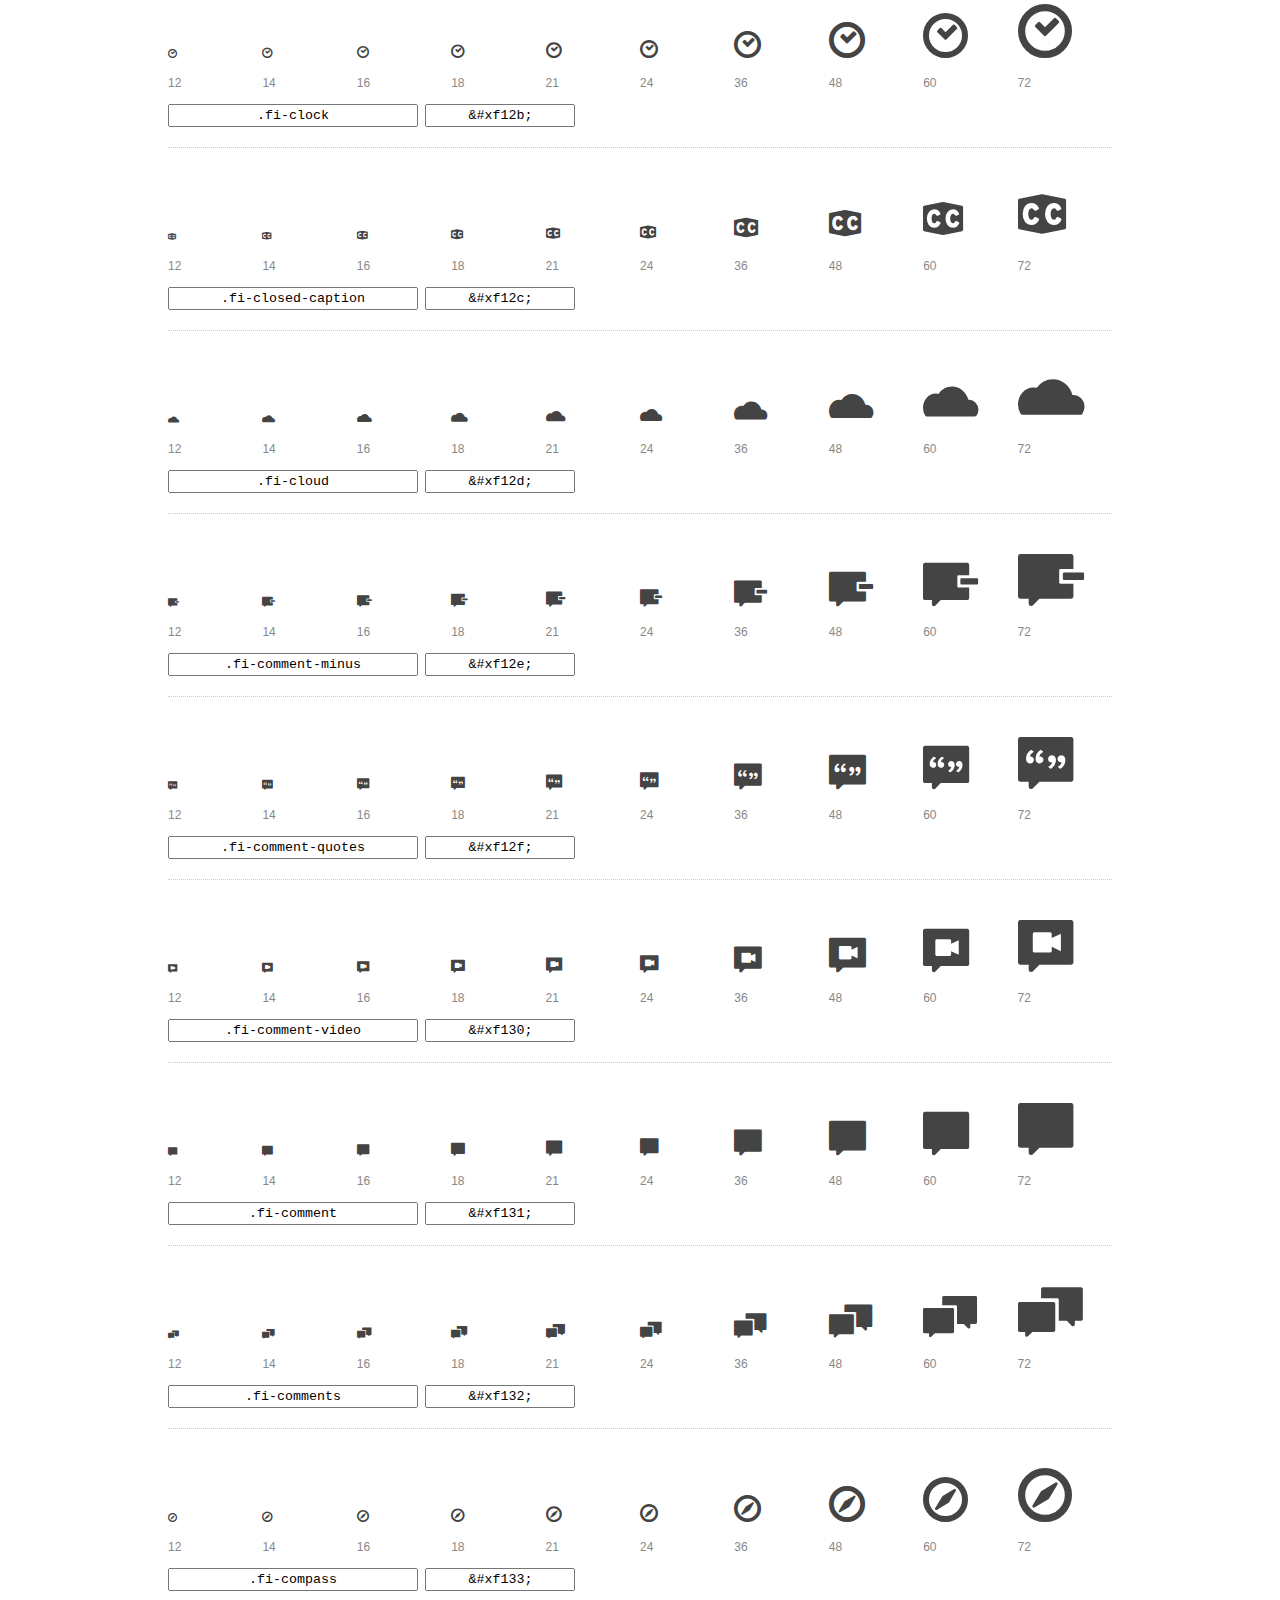
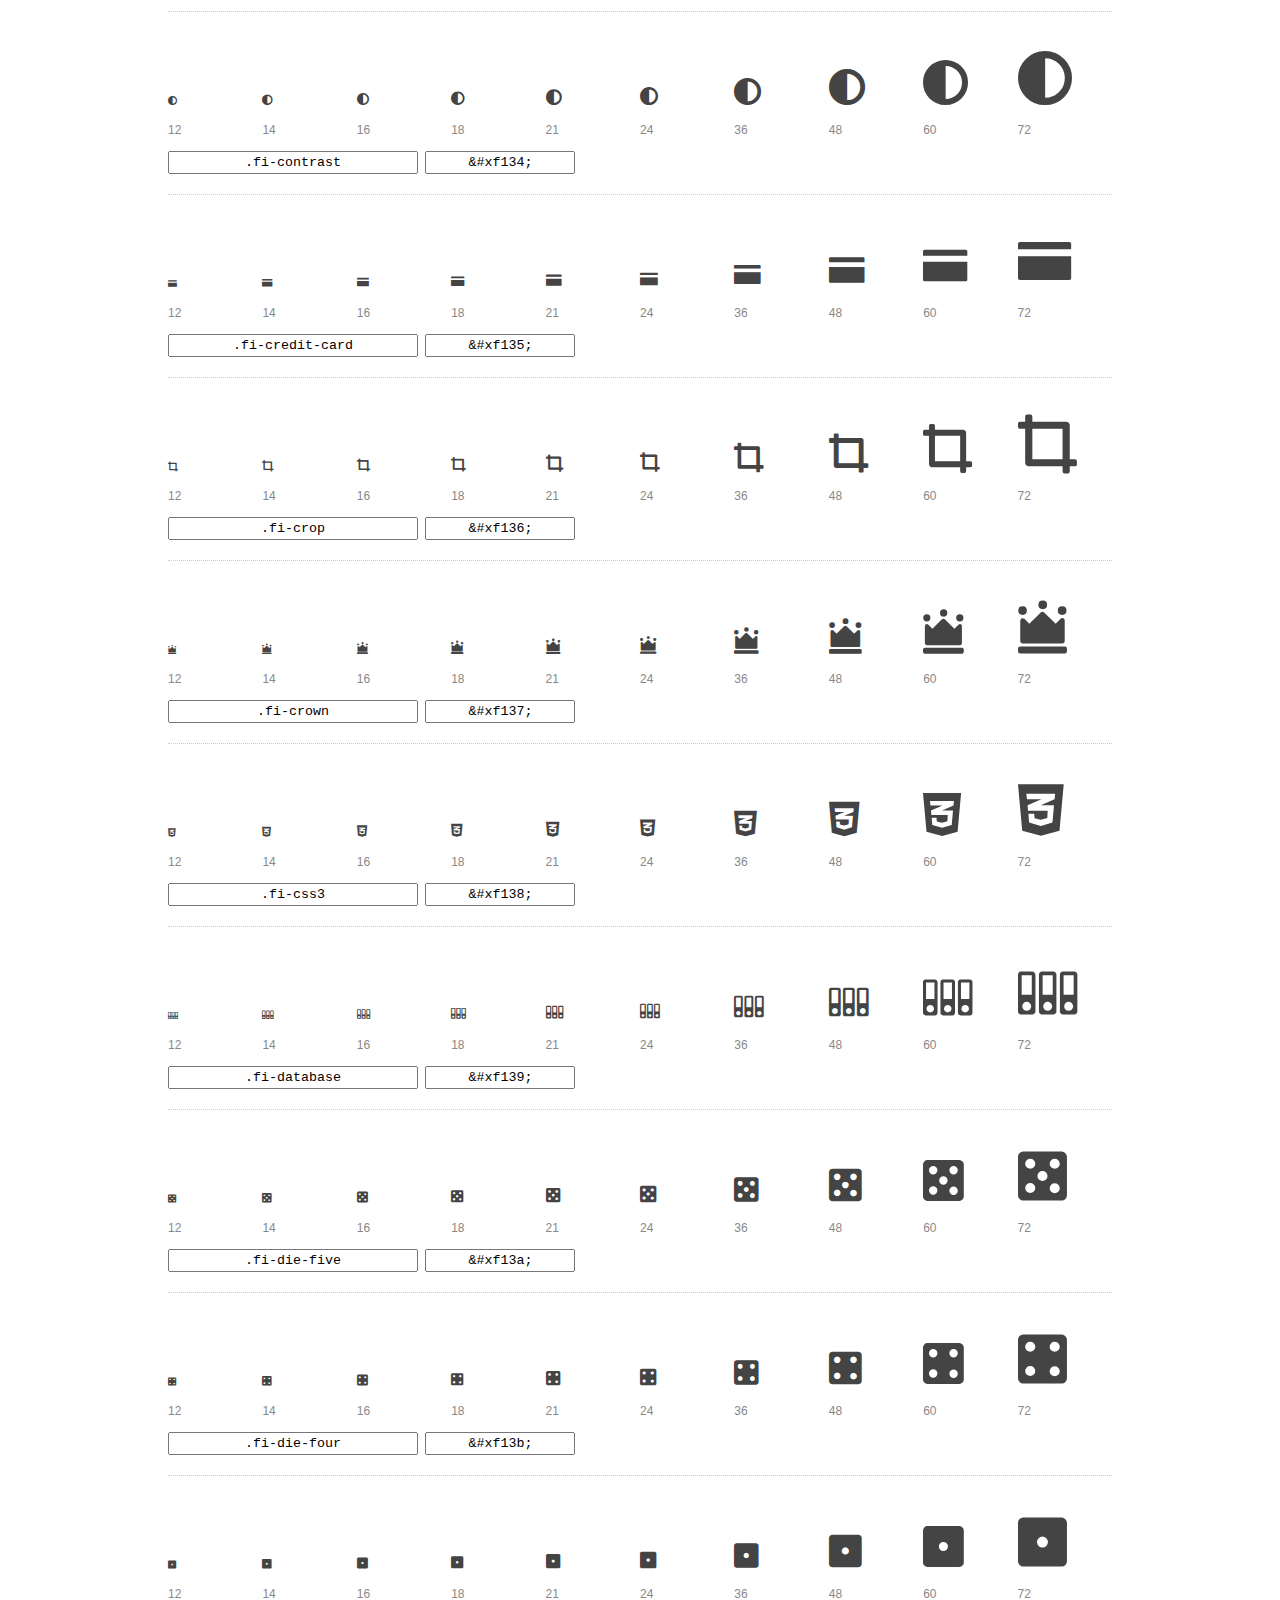
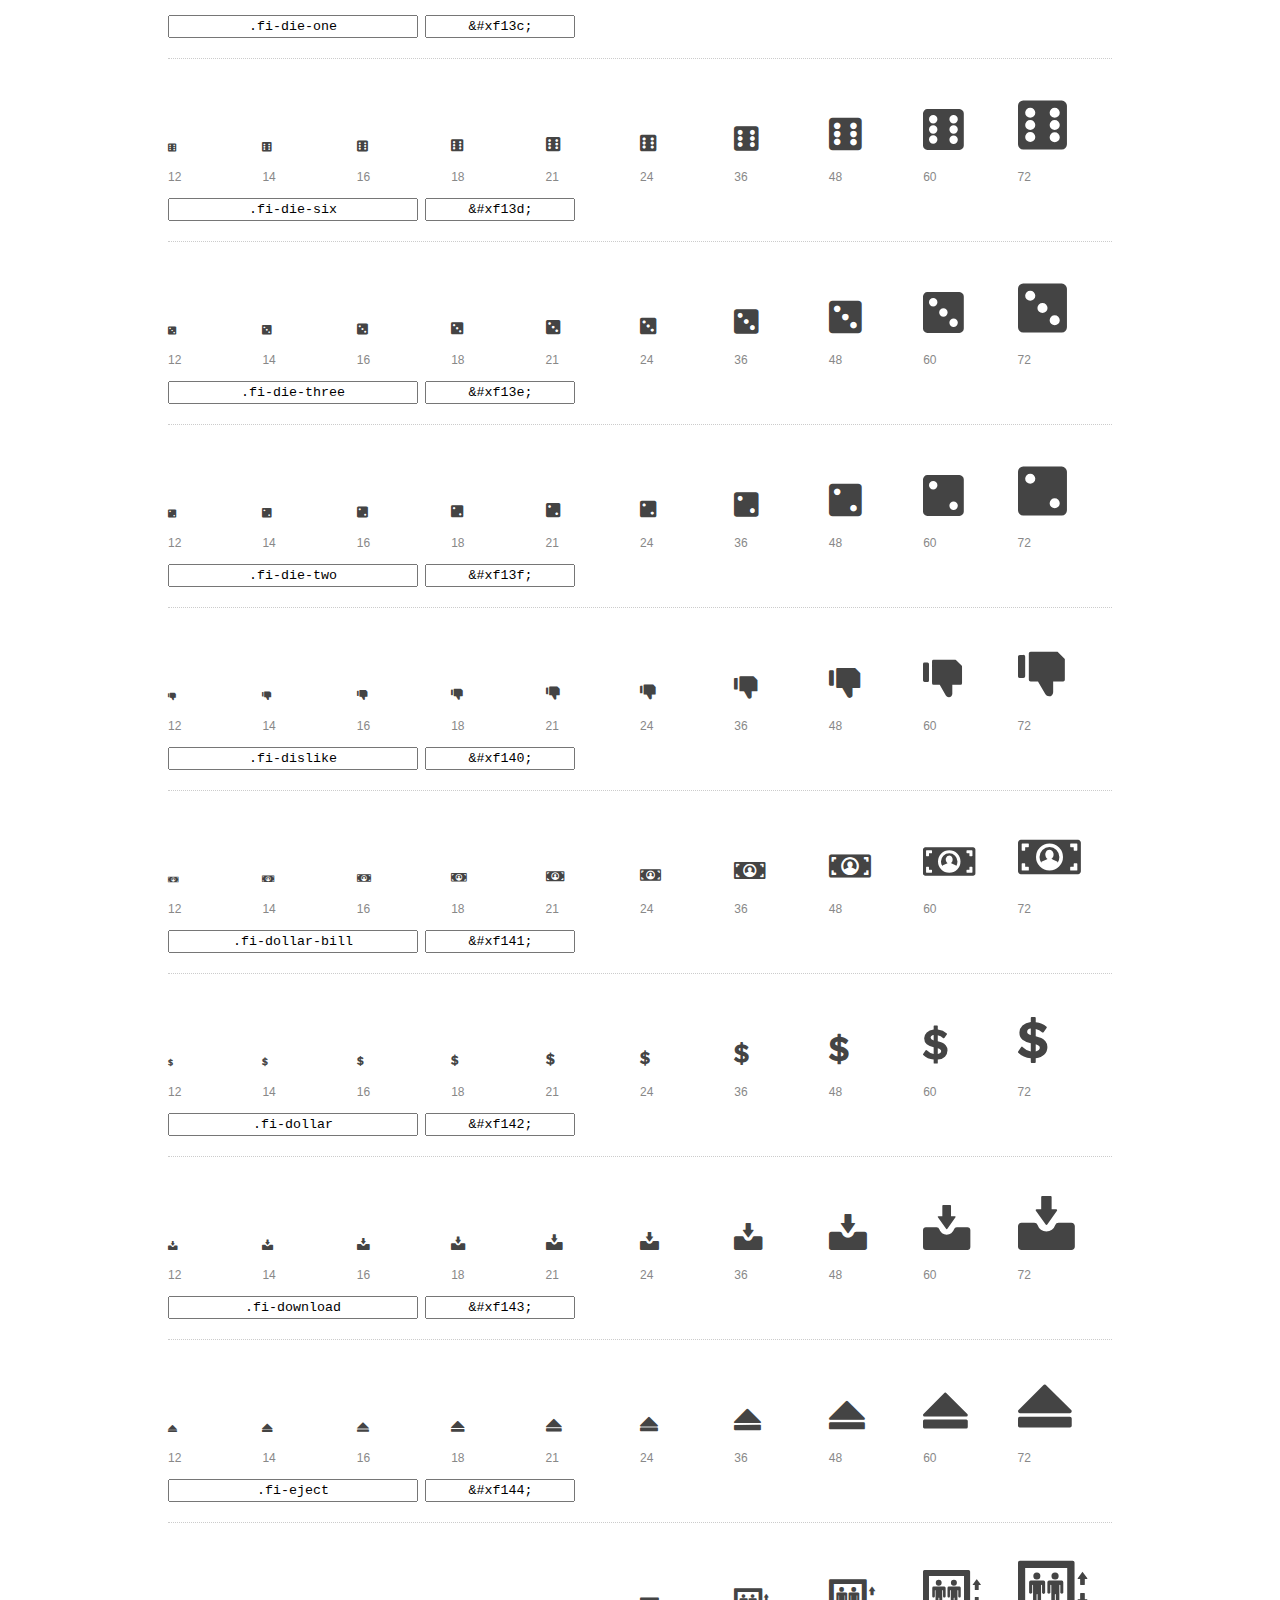
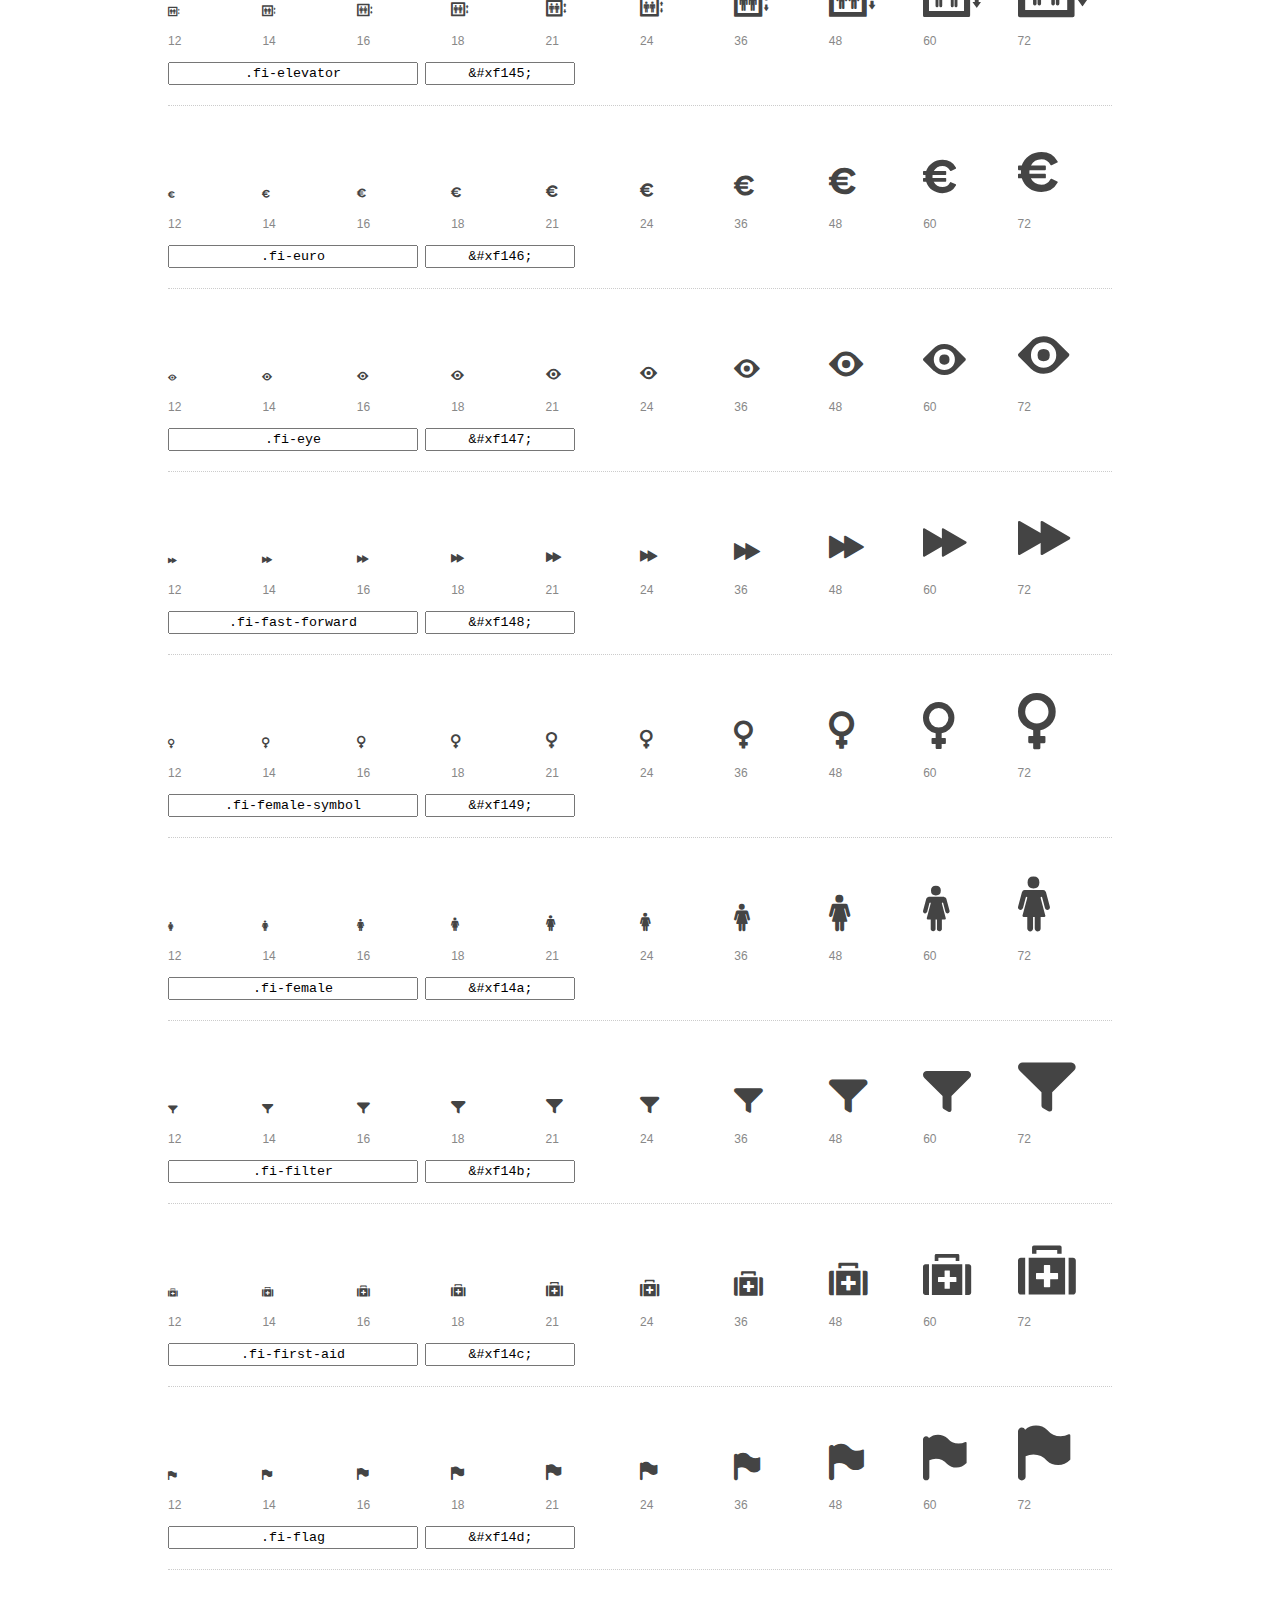
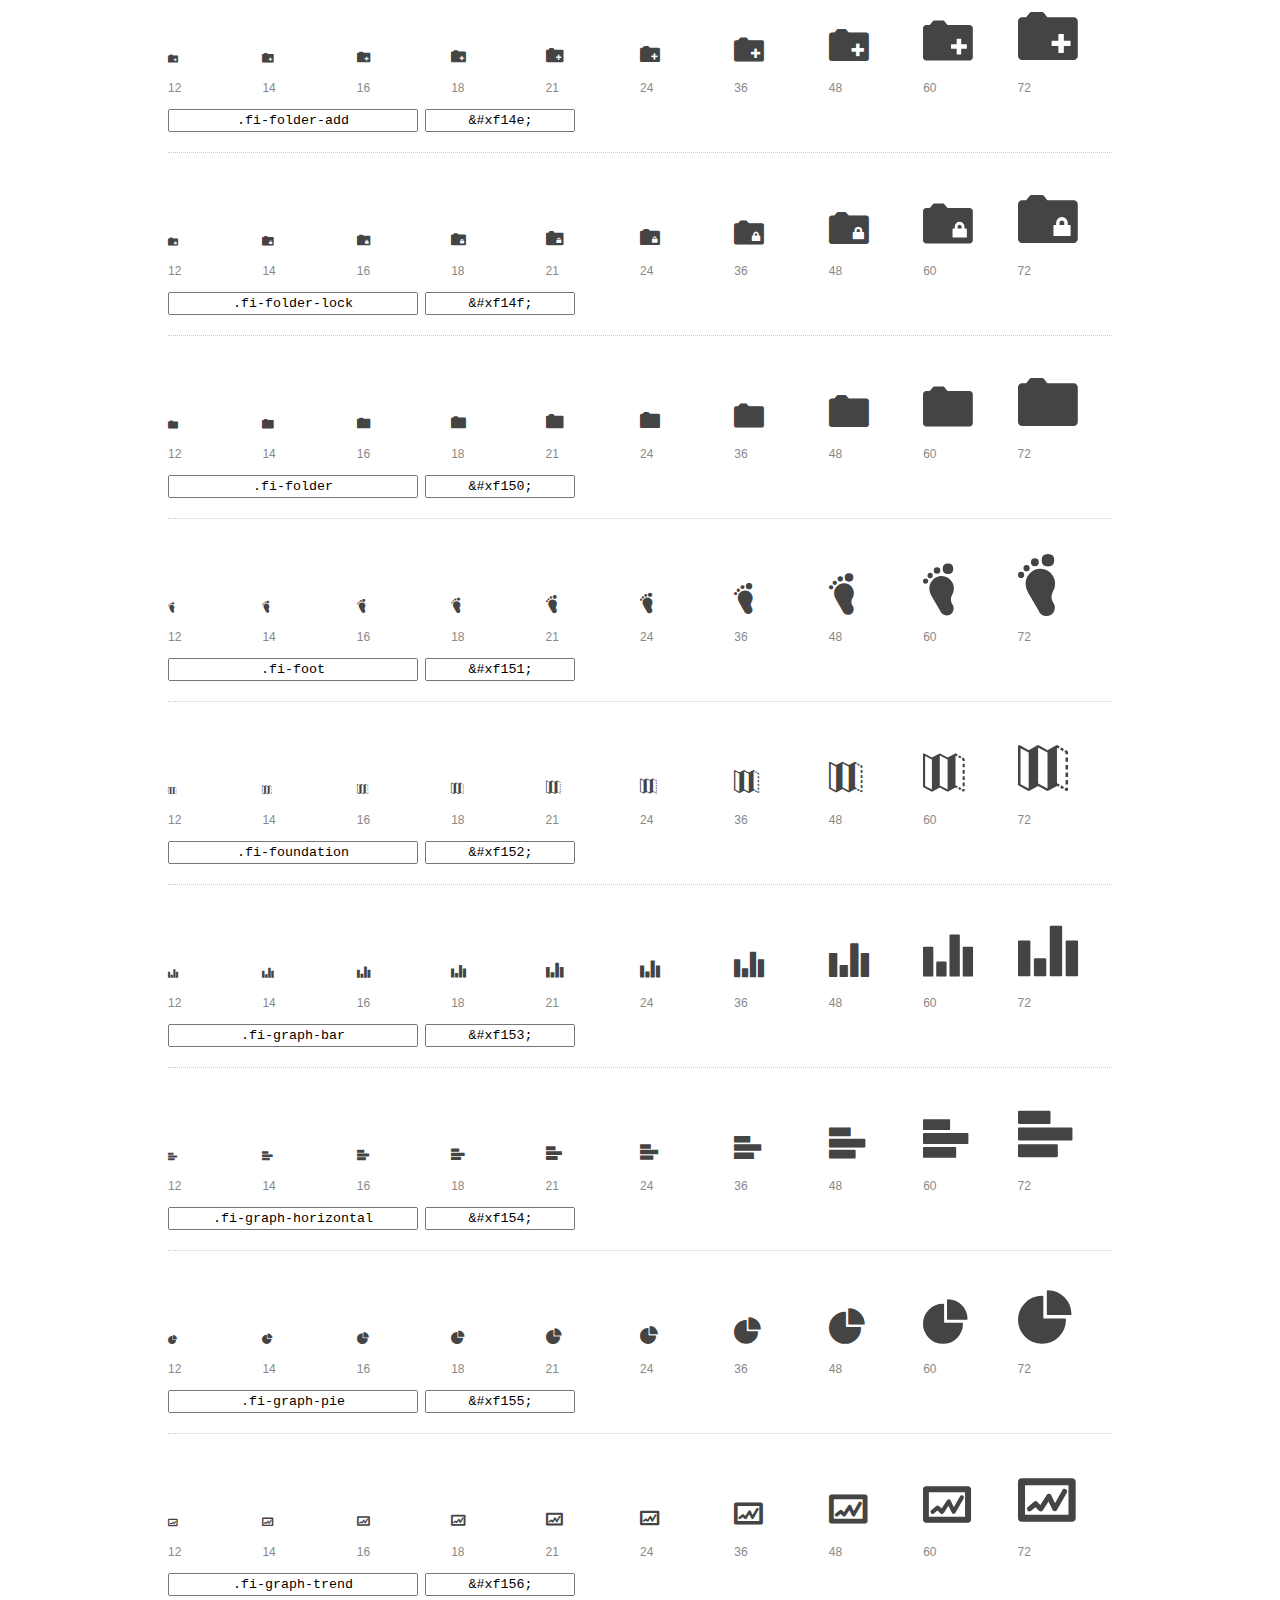
<file: Gastronomia/foundation-icons/preview.html>
<!DOCTYPE html>
<html>
  <head>
    <title>Foundation Icons glyphs preview</title>
    <link rel="stylesheet" href="foundation-icons.css" />

    <style>
      * {
        -moz-box-sizing: border-box;
        -webkit-box-sizing: border-box;
        box-sizing: border-box;
        margin: 0;
        padding: 0;
      }

      body {
        background: #fff;
        color: #444;
        font: 16px/1.5 "Helvetica Neue", Helvetica, Arial, sans-serif;
      }

      a, 
      a:visited {
        color: #888;
        text-decoration: underline;
      }
      a:hover, 
      a:focus { color: #000; }

      h1 {
        border-bottom: 2px solid #ddd;
        color: #888;
        font-size: 36px;
        font-weight: 300;
        margin-bottom: 20px;
        padding: 20px 0;
      }

      .container {
        margin: 0 auto;
        min-width: 880px;
        padding: 0 40px;
        width: 80%;
      }

      .glyph {
        border-bottom: 1px dotted #ccc;
        padding: 10px 0 20px;
        margin-bottom: 20px;
      }

      .preview-glyphs { vertical-align: bottom; } 

      .preview-scale { 
        color: #888;
        font-size: 12px; 
        margin-top: 5px;
      }

      .step {
        display: inline-block;
        line-height: 1;
        width: 10%;
      }

      
      .size-12 { font-size: 12px; }
      
      .size-14 { font-size: 14px; }
      
      .size-16 { font-size: 16px; }
      
      .size-18 { font-size: 18px; }
      
      .size-21 { font-size: 21px; }
      
      .size-24 { font-size: 24px; }
      
      .size-36 { font-size: 36px; }
      
      .size-48 { font-size: 48px; }
      
      .size-60 { font-size: 60px; }
      
      .size-72 { font-size: 72px; }
      

      .usage { margin-top: 10px; }

      .usage input {
        font-family: monospace;
        margin-right: 3px;
        padding: 2px 5px;
        text-align: center;
      }

      .usage .point { width: 150px; }

      .usage .class { width: 250px; }

      .footer {
        color: #888;
        font-size: 12px;
        padding: 20px 0;
      }
    </style>

    <!--[if lte IE 8]><script src="http://html5shiv.googlecode.com/svn/trunk/html5.js"></script><![endif]-->
  </head>

  <body>
    <div class="container">
      <h1>Foundation Icons contains 283 glyphs:</h1> 

      
      <div class="glyph">
        <div class="preview-glyphs">
          <i class="step fi-address-book size-12"></i><i class="step fi-address-book size-14"></i><i class="step fi-address-book size-16"></i><i class="step fi-address-book size-18"></i><i class="step fi-address-book size-21"></i><i class="step fi-address-book size-24"></i><i class="step fi-address-book size-36"></i><i class="step fi-address-book size-48"></i><i class="step fi-address-book size-60"></i><i class="step fi-address-book size-72"></i>
        </div>
        <div class="preview-scale">
          <span class="step">12</span><span class="step">14</span><span class="step">16</span><span class="step">18</span><span class="step">21</span><span class="step">24</span><span class="step">36</span><span class="step">48</span><span class="step">60</span><span class="step">72</span> 
        </div>
        <div class="usage">
          <input class="class" type="text" readonly="readonly" onClick="this.select();" value=".fi-address-book" />
          <input class="point" type="text" readonly="readonly" onClick="this.select();" value="&amp;#xf100;" />
        </div>
      </div>
      
      <div class="glyph">
        <div class="preview-glyphs">
          <i class="step fi-alert size-12"></i><i class="step fi-alert size-14"></i><i class="step fi-alert size-16"></i><i class="step fi-alert size-18"></i><i class="step fi-alert size-21"></i><i class="step fi-alert size-24"></i><i class="step fi-alert size-36"></i><i class="step fi-alert size-48"></i><i class="step fi-alert size-60"></i><i class="step fi-alert size-72"></i>
        </div>
        <div class="preview-scale">
          <span class="step">12</span><span class="step">14</span><span class="step">16</span><span class="step">18</span><span class="step">21</span><span class="step">24</span><span class="step">36</span><span class="step">48</span><span class="step">60</span><span class="step">72</span> 
        </div>
        <div class="usage">
          <input class="class" type="text" readonly="readonly" onClick="this.select();" value=".fi-alert" />
          <input class="point" type="text" readonly="readonly" onClick="this.select();" value="&amp;#xf101;" />
        </div>
      </div>
      
      <div class="glyph">
        <div class="preview-glyphs">
          <i class="step fi-align-center size-12"></i><i class="step fi-align-center size-14"></i><i class="step fi-align-center size-16"></i><i class="step fi-align-center size-18"></i><i class="step fi-align-center size-21"></i><i class="step fi-align-center size-24"></i><i class="step fi-align-center size-36"></i><i class="step fi-align-center size-48"></i><i class="step fi-align-center size-60"></i><i class="step fi-align-center size-72"></i>
        </div>
        <div class="preview-scale">
          <span class="step">12</span><span class="step">14</span><span class="step">16</span><span class="step">18</span><span class="step">21</span><span class="step">24</span><span class="step">36</span><span class="step">48</span><span class="step">60</span><span class="step">72</span> 
        </div>
        <div class="usage">
          <input class="class" type="text" readonly="readonly" onClick="this.select();" value=".fi-align-center" />
          <input class="point" type="text" readonly="readonly" onClick="this.select();" value="&amp;#xf102;" />
        </div>
      </div>
      
      <div class="glyph">
        <div class="preview-glyphs">
          <i class="step fi-align-justify size-12"></i><i class="step fi-align-justify size-14"></i><i class="step fi-align-justify size-16"></i><i class="step fi-align-justify size-18"></i><i class="step fi-align-justify size-21"></i><i class="step fi-align-justify size-24"></i><i class="step fi-align-justify size-36"></i><i class="step fi-align-justify size-48"></i><i class="step fi-align-justify size-60"></i><i class="step fi-align-justify size-72"></i>
        </div>
        <div class="preview-scale">
          <span class="step">12</span><span class="step">14</span><span class="step">16</span><span class="step">18</span><span class="step">21</span><span class="step">24</span><span class="step">36</span><span class="step">48</span><span class="step">60</span><span class="step">72</span> 
        </div>
        <div class="usage">
          <input class="class" type="text" readonly="readonly" onClick="this.select();" value=".fi-align-justify" />
          <input class="point" type="text" readonly="readonly" onClick="this.select();" value="&amp;#xf103;" />
        </div>
      </div>
      
      <div class="glyph">
        <div class="preview-glyphs">
          <i class="step fi-align-left size-12"></i><i class="step fi-align-left size-14"></i><i class="step fi-align-left size-16"></i><i class="step fi-align-left size-18"></i><i class="step fi-align-left size-21"></i><i class="step fi-align-left size-24"></i><i class="step fi-align-left size-36"></i><i class="step fi-align-left size-48"></i><i class="step fi-align-left size-60"></i><i class="step fi-align-left size-72"></i>
        </div>
        <div class="preview-scale">
          <span class="step">12</span><span class="step">14</span><span class="step">16</span><span class="step">18</span><span class="step">21</span><span class="step">24</span><span class="step">36</span><span class="step">48</span><span class="step">60</span><span class="step">72</span> 
        </div>
        <div class="usage">
          <input class="class" type="text" readonly="readonly" onClick="this.select();" value=".fi-align-left" />
          <input class="point" type="text" readonly="readonly" onClick="this.select();" value="&amp;#xf104;" />
        </div>
      </div>
      
      <div class="glyph">
        <div class="preview-glyphs">
          <i class="step fi-align-right size-12"></i><i class="step fi-align-right size-14"></i><i class="step fi-align-right size-16"></i><i class="step fi-align-right size-18"></i><i class="step fi-align-right size-21"></i><i class="step fi-align-right size-24"></i><i class="step fi-align-right size-36"></i><i class="step fi-align-right size-48"></i><i class="step fi-align-right size-60"></i><i class="step fi-align-right size-72"></i>
        </div>
        <div class="preview-scale">
          <span class="step">12</span><span class="step">14</span><span class="step">16</span><span class="step">18</span><span class="step">21</span><span class="step">24</span><span class="step">36</span><span class="step">48</span><span class="step">60</span><span class="step">72</span> 
        </div>
        <div class="usage">
          <input class="class" type="text" readonly="readonly" onClick="this.select();" value=".fi-align-right" />
          <input class="point" type="text" readonly="readonly" onClick="this.select();" value="&amp;#xf105;" />
        </div>
      </div>
      
      <div class="glyph">
        <div class="preview-glyphs">
          <i class="step fi-anchor size-12"></i><i class="step fi-anchor size-14"></i><i class="step fi-anchor size-16"></i><i class="step fi-anchor size-18"></i><i class="step fi-anchor size-21"></i><i class="step fi-anchor size-24"></i><i class="step fi-anchor size-36"></i><i class="step fi-anchor size-48"></i><i class="step fi-anchor size-60"></i><i class="step fi-anchor size-72"></i>
        </div>
        <div class="preview-scale">
          <span class="step">12</span><span class="step">14</span><span class="step">16</span><span class="step">18</span><span class="step">21</span><span class="step">24</span><span class="step">36</span><span class="step">48</span><span class="step">60</span><span class="step">72</span> 
        </div>
        <div class="usage">
          <input class="class" type="text" readonly="readonly" onClick="this.select();" value=".fi-anchor" />
          <input class="point" type="text" readonly="readonly" onClick="this.select();" value="&amp;#xf106;" />
        </div>
      </div>
      
      <div class="glyph">
        <div class="preview-glyphs">
          <i class="step fi-annotate size-12"></i><i class="step fi-annotate size-14"></i><i class="step fi-annotate size-16"></i><i class="step fi-annotate size-18"></i><i class="step fi-annotate size-21"></i><i class="step fi-annotate size-24"></i><i class="step fi-annotate size-36"></i><i class="step fi-annotate size-48"></i><i class="step fi-annotate size-60"></i><i class="step fi-annotate size-72"></i>
        </div>
        <div class="preview-scale">
          <span class="step">12</span><span class="step">14</span><span class="step">16</span><span class="step">18</span><span class="step">21</span><span class="step">24</span><span class="step">36</span><span class="step">48</span><span class="step">60</span><span class="step">72</span> 
        </div>
        <div class="usage">
          <input class="class" type="text" readonly="readonly" onClick="this.select();" value=".fi-annotate" />
          <input class="point" type="text" readonly="readonly" onClick="this.select();" value="&amp;#xf107;" />
        </div>
      </div>
      
      <div class="glyph">
        <div class="preview-glyphs">
          <i class="step fi-archive size-12"></i><i class="step fi-archive size-14"></i><i class="step fi-archive size-16"></i><i class="step fi-archive size-18"></i><i class="step fi-archive size-21"></i><i class="step fi-archive size-24"></i><i class="step fi-archive size-36"></i><i class="step fi-archive size-48"></i><i class="step fi-archive size-60"></i><i class="step fi-archive size-72"></i>
        </div>
        <div class="preview-scale">
          <span class="step">12</span><span class="step">14</span><span class="step">16</span><span class="step">18</span><span class="step">21</span><span class="step">24</span><span class="step">36</span><span class="step">48</span><span class="step">60</span><span class="step">72</span> 
        </div>
        <div class="usage">
          <input class="class" type="text" readonly="readonly" onClick="this.select();" value=".fi-archive" />
          <input class="point" type="text" readonly="readonly" onClick="this.select();" value="&amp;#xf108;" />
        </div>
      </div>
      
      <div class="glyph">
        <div class="preview-glyphs">
          <i class="step fi-arrow-down size-12"></i><i class="step fi-arrow-down size-14"></i><i class="step fi-arrow-down size-16"></i><i class="step fi-arrow-down size-18"></i><i class="step fi-arrow-down size-21"></i><i class="step fi-arrow-down size-24"></i><i class="step fi-arrow-down size-36"></i><i class="step fi-arrow-down size-48"></i><i class="step fi-arrow-down size-60"></i><i class="step fi-arrow-down size-72"></i>
        </div>
        <div class="preview-scale">
          <span class="step">12</span><span class="step">14</span><span class="step">16</span><span class="step">18</span><span class="step">21</span><span class="step">24</span><span class="step">36</span><span class="step">48</span><span class="step">60</span><span class="step">72</span> 
        </div>
        <div class="usage">
          <input class="class" type="text" readonly="readonly" onClick="this.select();" value=".fi-arrow-down" />
          <input class="point" type="text" readonly="readonly" onClick="this.select();" value="&amp;#xf109;" />
        </div>
      </div>
      
      <div class="glyph">
        <div class="preview-glyphs">
          <i class="step fi-arrow-left size-12"></i><i class="step fi-arrow-left size-14"></i><i class="step fi-arrow-left size-16"></i><i class="step fi-arrow-left size-18"></i><i class="step fi-arrow-left size-21"></i><i class="step fi-arrow-left size-24"></i><i class="step fi-arrow-left size-36"></i><i class="step fi-arrow-left size-48"></i><i class="step fi-arrow-left size-60"></i><i class="step fi-arrow-left size-72"></i>
        </div>
        <div class="preview-scale">
          <span class="step">12</span><span class="step">14</span><span class="step">16</span><span class="step">18</span><span class="step">21</span><span class="step">24</span><span class="step">36</span><span class="step">48</span><span class="step">60</span><span class="step">72</span> 
        </div>
        <div class="usage">
          <input class="class" type="text" readonly="readonly" onClick="this.select();" value=".fi-arrow-left" />
          <input class="point" type="text" readonly="readonly" onClick="this.select();" value="&amp;#xf10a;" />
        </div>
      </div>
      
      <div class="glyph">
        <div class="preview-glyphs">
          <i class="step fi-arrow-right size-12"></i><i class="step fi-arrow-right size-14"></i><i class="step fi-arrow-right size-16"></i><i class="step fi-arrow-right size-18"></i><i class="step fi-arrow-right size-21"></i><i class="step fi-arrow-right size-24"></i><i class="step fi-arrow-right size-36"></i><i class="step fi-arrow-right size-48"></i><i class="step fi-arrow-right size-60"></i><i class="step fi-arrow-right size-72"></i>
        </div>
        <div class="preview-scale">
          <span class="step">12</span><span class="step">14</span><span class="step">16</span><span class="step">18</span><span class="step">21</span><span class="step">24</span><span class="step">36</span><span class="step">48</span><span class="step">60</span><span class="step">72</span> 
        </div>
        <div class="usage">
          <input class="class" type="text" readonly="readonly" onClick="this.select();" value=".fi-arrow-right" />
          <input class="point" type="text" readonly="readonly" onClick="this.select();" value="&amp;#xf10b;" />
        </div>
      </div>
      
      <div class="glyph">
        <div class="preview-glyphs">
          <i class="step fi-arrow-up size-12"></i><i class="step fi-arrow-up size-14"></i><i class="step fi-arrow-up size-16"></i><i class="step fi-arrow-up size-18"></i><i class="step fi-arrow-up size-21"></i><i class="step fi-arrow-up size-24"></i><i class="step fi-arrow-up size-36"></i><i class="step fi-arrow-up size-48"></i><i class="step fi-arrow-up size-60"></i><i class="step fi-arrow-up size-72"></i>
        </div>
        <div class="preview-scale">
          <span class="step">12</span><span class="step">14</span><span class="step">16</span><span class="step">18</span><span class="step">21</span><span class="step">24</span><span class="step">36</span><span class="step">48</span><span class="step">60</span><span class="step">72</span> 
        </div>
        <div class="usage">
          <input class="class" type="text" readonly="readonly" onClick="this.select();" value=".fi-arrow-up" />
          <input class="point" type="text" readonly="readonly" onClick="this.select();" value="&amp;#xf10c;" />
        </div>
      </div>
      
      <div class="glyph">
        <div class="preview-glyphs">
          <i class="step fi-arrows-compress size-12"></i><i class="step fi-arrows-compress size-14"></i><i class="step fi-arrows-compress size-16"></i><i class="step fi-arrows-compress size-18"></i><i class="step fi-arrows-compress size-21"></i><i class="step fi-arrows-compress size-24"></i><i class="step fi-arrows-compress size-36"></i><i class="step fi-arrows-compress size-48"></i><i class="step fi-arrows-compress size-60"></i><i class="step fi-arrows-compress size-72"></i>
        </div>
        <div class="preview-scale">
          <span class="step">12</span><span class="step">14</span><span class="step">16</span><span class="step">18</span><span class="step">21</span><span class="step">24</span><span class="step">36</span><span class="step">48</span><span class="step">60</span><span class="step">72</span> 
        </div>
        <div class="usage">
          <input class="class" type="text" readonly="readonly" onClick="this.select();" value=".fi-arrows-compress" />
          <input class="point" type="text" readonly="readonly" onClick="this.select();" value="&amp;#xf10d;" />
        </div>
      </div>
      
      <div class="glyph">
        <div class="preview-glyphs">
          <i class="step fi-arrows-expand size-12"></i><i class="step fi-arrows-expand size-14"></i><i class="step fi-arrows-expand size-16"></i><i class="step fi-arrows-expand size-18"></i><i class="step fi-arrows-expand size-21"></i><i class="step fi-arrows-expand size-24"></i><i class="step fi-arrows-expand size-36"></i><i class="step fi-arrows-expand size-48"></i><i class="step fi-arrows-expand size-60"></i><i class="step fi-arrows-expand size-72"></i>
        </div>
        <div class="preview-scale">
          <span class="step">12</span><span class="step">14</span><span class="step">16</span><span class="step">18</span><span class="step">21</span><span class="step">24</span><span class="step">36</span><span class="step">48</span><span class="step">60</span><span class="step">72</span> 
        </div>
        <div class="usage">
          <input class="class" type="text" readonly="readonly" onClick="this.select();" value=".fi-arrows-expand" />
          <input class="point" type="text" readonly="readonly" onClick="this.select();" value="&amp;#xf10e;" />
        </div>
      </div>
      
      <div class="glyph">
        <div class="preview-glyphs">
          <i class="step fi-arrows-in size-12"></i><i class="step fi-arrows-in size-14"></i><i class="step fi-arrows-in size-16"></i><i class="step fi-arrows-in size-18"></i><i class="step fi-arrows-in size-21"></i><i class="step fi-arrows-in size-24"></i><i class="step fi-arrows-in size-36"></i><i class="step fi-arrows-in size-48"></i><i class="step fi-arrows-in size-60"></i><i class="step fi-arrows-in size-72"></i>
        </div>
        <div class="preview-scale">
          <span class="step">12</span><span class="step">14</span><span class="step">16</span><span class="step">18</span><span class="step">21</span><span class="step">24</span><span class="step">36</span><span class="step">48</span><span class="step">60</span><span class="step">72</span> 
        </div>
        <div class="usage">
          <input class="class" type="text" readonly="readonly" onClick="this.select();" value=".fi-arrows-in" />
          <input class="point" type="text" readonly="readonly" onClick="this.select();" value="&amp;#xf10f;" />
        </div>
      </div>
      
      <div class="glyph">
        <div class="preview-glyphs">
          <i class="step fi-arrows-out size-12"></i><i class="step fi-arrows-out size-14"></i><i class="step fi-arrows-out size-16"></i><i class="step fi-arrows-out size-18"></i><i class="step fi-arrows-out size-21"></i><i class="step fi-arrows-out size-24"></i><i class="step fi-arrows-out size-36"></i><i class="step fi-arrows-out size-48"></i><i class="step fi-arrows-out size-60"></i><i class="step fi-arrows-out size-72"></i>
        </div>
        <div class="preview-scale">
          <span class="step">12</span><span class="step">14</span><span class="step">16</span><span class="step">18</span><span class="step">21</span><span class="step">24</span><span class="step">36</span><span class="step">48</span><span class="step">60</span><span class="step">72</span> 
        </div>
        <div class="usage">
          <input class="class" type="text" readonly="readonly" onClick="this.select();" value=".fi-arrows-out" />
          <input class="point" type="text" readonly="readonly" onClick="this.select();" value="&amp;#xf110;" />
        </div>
      </div>
      
      <div class="glyph">
        <div class="preview-glyphs">
          <i class="step fi-asl size-12"></i><i class="step fi-asl size-14"></i><i class="step fi-asl size-16"></i><i class="step fi-asl size-18"></i><i class="step fi-asl size-21"></i><i class="step fi-asl size-24"></i><i class="step fi-asl size-36"></i><i class="step fi-asl size-48"></i><i class="step fi-asl size-60"></i><i class="step fi-asl size-72"></i>
        </div>
        <div class="preview-scale">
          <span class="step">12</span><span class="step">14</span><span class="step">16</span><span class="step">18</span><span class="step">21</span><span class="step">24</span><span class="step">36</span><span class="step">48</span><span class="step">60</span><span class="step">72</span> 
        </div>
        <div class="usage">
          <input class="class" type="text" readonly="readonly" onClick="this.select();" value=".fi-asl" />
          <input class="point" type="text" readonly="readonly" onClick="this.select();" value="&amp;#xf111;" />
        </div>
      </div>
      
      <div class="glyph">
        <div class="preview-glyphs">
          <i class="step fi-asterisk size-12"></i><i class="step fi-asterisk size-14"></i><i class="step fi-asterisk size-16"></i><i class="step fi-asterisk size-18"></i><i class="step fi-asterisk size-21"></i><i class="step fi-asterisk size-24"></i><i class="step fi-asterisk size-36"></i><i class="step fi-asterisk size-48"></i><i class="step fi-asterisk size-60"></i><i class="step fi-asterisk size-72"></i>
        </div>
        <div class="preview-scale">
          <span class="step">12</span><span class="step">14</span><span class="step">16</span><span class="step">18</span><span class="step">21</span><span class="step">24</span><span class="step">36</span><span class="step">48</span><span class="step">60</span><span class="step">72</span> 
        </div>
        <div class="usage">
          <input class="class" type="text" readonly="readonly" onClick="this.select();" value=".fi-asterisk" />
          <input class="point" type="text" readonly="readonly" onClick="this.select();" value="&amp;#xf112;" />
        </div>
      </div>
      
      <div class="glyph">
        <div class="preview-glyphs">
          <i class="step fi-at-sign size-12"></i><i class="step fi-at-sign size-14"></i><i class="step fi-at-sign size-16"></i><i class="step fi-at-sign size-18"></i><i class="step fi-at-sign size-21"></i><i class="step fi-at-sign size-24"></i><i class="step fi-at-sign size-36"></i><i class="step fi-at-sign size-48"></i><i class="step fi-at-sign size-60"></i><i class="step fi-at-sign size-72"></i>
        </div>
        <div class="preview-scale">
          <span class="step">12</span><span class="step">14</span><span class="step">16</span><span class="step">18</span><span class="step">21</span><span class="step">24</span><span class="step">36</span><span class="step">48</span><span class="step">60</span><span class="step">72</span> 
        </div>
        <div class="usage">
          <input class="class" type="text" readonly="readonly" onClick="this.select();" value=".fi-at-sign" />
          <input class="point" type="text" readonly="readonly" onClick="this.select();" value="&amp;#xf113;" />
        </div>
      </div>
      
      <div class="glyph">
        <div class="preview-glyphs">
          <i class="step fi-background-color size-12"></i><i class="step fi-background-color size-14"></i><i class="step fi-background-color size-16"></i><i class="step fi-background-color size-18"></i><i class="step fi-background-color size-21"></i><i class="step fi-background-color size-24"></i><i class="step fi-background-color size-36"></i><i class="step fi-background-color size-48"></i><i class="step fi-background-color size-60"></i><i class="step fi-background-color size-72"></i>
        </div>
        <div class="preview-scale">
          <span class="step">12</span><span class="step">14</span><span class="step">16</span><span class="step">18</span><span class="step">21</span><span class="step">24</span><span class="step">36</span><span class="step">48</span><span class="step">60</span><span class="step">72</span> 
        </div>
        <div class="usage">
          <input class="class" type="text" readonly="readonly" onClick="this.select();" value=".fi-background-color" />
          <input class="point" type="text" readonly="readonly" onClick="this.select();" value="&amp;#xf114;" />
        </div>
      </div>
      
      <div class="glyph">
        <div class="preview-glyphs">
          <i class="step fi-battery-empty size-12"></i><i class="step fi-battery-empty size-14"></i><i class="step fi-battery-empty size-16"></i><i class="step fi-battery-empty size-18"></i><i class="step fi-battery-empty size-21"></i><i class="step fi-battery-empty size-24"></i><i class="step fi-battery-empty size-36"></i><i class="step fi-battery-empty size-48"></i><i class="step fi-battery-empty size-60"></i><i class="step fi-battery-empty size-72"></i>
        </div>
        <div class="preview-scale">
          <span class="step">12</span><span class="step">14</span><span class="step">16</span><span class="step">18</span><span class="step">21</span><span class="step">24</span><span class="step">36</span><span class="step">48</span><span class="step">60</span><span class="step">72</span> 
        </div>
        <div class="usage">
          <input class="class" type="text" readonly="readonly" onClick="this.select();" value=".fi-battery-empty" />
          <input class="point" type="text" readonly="readonly" onClick="this.select();" value="&amp;#xf115;" />
        </div>
      </div>
      
      <div class="glyph">
        <div class="preview-glyphs">
          <i class="step fi-battery-full size-12"></i><i class="step fi-battery-full size-14"></i><i class="step fi-battery-full size-16"></i><i class="step fi-battery-full size-18"></i><i class="step fi-battery-full size-21"></i><i class="step fi-battery-full size-24"></i><i class="step fi-battery-full size-36"></i><i class="step fi-battery-full size-48"></i><i class="step fi-battery-full size-60"></i><i class="step fi-battery-full size-72"></i>
        </div>
        <div class="preview-scale">
          <span class="step">12</span><span class="step">14</span><span class="step">16</span><span class="step">18</span><span class="step">21</span><span class="step">24</span><span class="step">36</span><span class="step">48</span><span class="step">60</span><span class="step">72</span> 
        </div>
        <div class="usage">
          <input class="class" type="text" readonly="readonly" onClick="this.select();" value=".fi-battery-full" />
          <input class="point" type="text" readonly="readonly" onClick="this.select();" value="&amp;#xf116;" />
        </div>
      </div>
      
      <div class="glyph">
        <div class="preview-glyphs">
          <i class="step fi-battery-half size-12"></i><i class="step fi-battery-half size-14"></i><i class="step fi-battery-half size-16"></i><i class="step fi-battery-half size-18"></i><i class="step fi-battery-half size-21"></i><i class="step fi-battery-half size-24"></i><i class="step fi-battery-half size-36"></i><i class="step fi-battery-half size-48"></i><i class="step fi-battery-half size-60"></i><i class="step fi-battery-half size-72"></i>
        </div>
        <div class="preview-scale">
          <span class="step">12</span><span class="step">14</span><span class="step">16</span><span class="step">18</span><span class="step">21</span><span class="step">24</span><span class="step">36</span><span class="step">48</span><span class="step">60</span><span class="step">72</span> 
        </div>
        <div class="usage">
          <input class="class" type="text" readonly="readonly" onClick="this.select();" value=".fi-battery-half" />
          <input class="point" type="text" readonly="readonly" onClick="this.select();" value="&amp;#xf117;" />
        </div>
      </div>
      
      <div class="glyph">
        <div class="preview-glyphs">
          <i class="step fi-bitcoin-circle size-12"></i><i class="step fi-bitcoin-circle size-14"></i><i class="step fi-bitcoin-circle size-16"></i><i class="step fi-bitcoin-circle size-18"></i><i class="step fi-bitcoin-circle size-21"></i><i class="step fi-bitcoin-circle size-24"></i><i class="step fi-bitcoin-circle size-36"></i><i class="step fi-bitcoin-circle size-48"></i><i class="step fi-bitcoin-circle size-60"></i><i class="step fi-bitcoin-circle size-72"></i>
        </div>
        <div class="preview-scale">
          <span class="step">12</span><span class="step">14</span><span class="step">16</span><span class="step">18</span><span class="step">21</span><span class="step">24</span><span class="step">36</span><span class="step">48</span><span class="step">60</span><span class="step">72</span> 
        </div>
        <div class="usage">
          <input class="class" type="text" readonly="readonly" onClick="this.select();" value=".fi-bitcoin-circle" />
          <input class="point" type="text" readonly="readonly" onClick="this.select();" value="&amp;#xf118;" />
        </div>
      </div>
      
      <div class="glyph">
        <div class="preview-glyphs">
          <i class="step fi-bitcoin size-12"></i><i class="step fi-bitcoin size-14"></i><i class="step fi-bitcoin size-16"></i><i class="step fi-bitcoin size-18"></i><i class="step fi-bitcoin size-21"></i><i class="step fi-bitcoin size-24"></i><i class="step fi-bitcoin size-36"></i><i class="step fi-bitcoin size-48"></i><i class="step fi-bitcoin size-60"></i><i class="step fi-bitcoin size-72"></i>
        </div>
        <div class="preview-scale">
          <span class="step">12</span><span class="step">14</span><span class="step">16</span><span class="step">18</span><span class="step">21</span><span class="step">24</span><span class="step">36</span><span class="step">48</span><span class="step">60</span><span class="step">72</span> 
        </div>
        <div class="usage">
          <input class="class" type="text" readonly="readonly" onClick="this.select();" value=".fi-bitcoin" />
          <input class="point" type="text" readonly="readonly" onClick="this.select();" value="&amp;#xf119;" />
        </div>
      </div>
      
      <div class="glyph">
        <div class="preview-glyphs">
          <i class="step fi-blind size-12"></i><i class="step fi-blind size-14"></i><i class="step fi-blind size-16"></i><i class="step fi-blind size-18"></i><i class="step fi-blind size-21"></i><i class="step fi-blind size-24"></i><i class="step fi-blind size-36"></i><i class="step fi-blind size-48"></i><i class="step fi-blind size-60"></i><i class="step fi-blind size-72"></i>
        </div>
        <div class="preview-scale">
          <span class="step">12</span><span class="step">14</span><span class="step">16</span><span class="step">18</span><span class="step">21</span><span class="step">24</span><span class="step">36</span><span class="step">48</span><span class="step">60</span><span class="step">72</span> 
        </div>
        <div class="usage">
          <input class="class" type="text" readonly="readonly" onClick="this.select();" value=".fi-blind" />
          <input class="point" type="text" readonly="readonly" onClick="this.select();" value="&amp;#xf11a;" />
        </div>
      </div>
      
      <div class="glyph">
        <div class="preview-glyphs">
          <i class="step fi-bluetooth size-12"></i><i class="step fi-bluetooth size-14"></i><i class="step fi-bluetooth size-16"></i><i class="step fi-bluetooth size-18"></i><i class="step fi-bluetooth size-21"></i><i class="step fi-bluetooth size-24"></i><i class="step fi-bluetooth size-36"></i><i class="step fi-bluetooth size-48"></i><i class="step fi-bluetooth size-60"></i><i class="step fi-bluetooth size-72"></i>
        </div>
        <div class="preview-scale">
          <span class="step">12</span><span class="step">14</span><span class="step">16</span><span class="step">18</span><span class="step">21</span><span class="step">24</span><span class="step">36</span><span class="step">48</span><span class="step">60</span><span class="step">72</span> 
        </div>
        <div class="usage">
          <input class="class" type="text" readonly="readonly" onClick="this.select();" value=".fi-bluetooth" />
          <input class="point" type="text" readonly="readonly" onClick="this.select();" value="&amp;#xf11b;" />
        </div>
      </div>
      
      <div class="glyph">
        <div class="preview-glyphs">
          <i class="step fi-bold size-12"></i><i class="step fi-bold size-14"></i><i class="step fi-bold size-16"></i><i class="step fi-bold size-18"></i><i class="step fi-bold size-21"></i><i class="step fi-bold size-24"></i><i class="step fi-bold size-36"></i><i class="step fi-bold size-48"></i><i class="step fi-bold size-60"></i><i class="step fi-bold size-72"></i>
        </div>
        <div class="preview-scale">
          <span class="step">12</span><span class="step">14</span><span class="step">16</span><span class="step">18</span><span class="step">21</span><span class="step">24</span><span class="step">36</span><span class="step">48</span><span class="step">60</span><span class="step">72</span> 
        </div>
        <div class="usage">
          <input class="class" type="text" readonly="readonly" onClick="this.select();" value=".fi-bold" />
          <input class="point" type="text" readonly="readonly" onClick="this.select();" value="&amp;#xf11c;" />
        </div>
      </div>
      
      <div class="glyph">
        <div class="preview-glyphs">
          <i class="step fi-book-bookmark size-12"></i><i class="step fi-book-bookmark size-14"></i><i class="step fi-book-bookmark size-16"></i><i class="step fi-book-bookmark size-18"></i><i class="step fi-book-bookmark size-21"></i><i class="step fi-book-bookmark size-24"></i><i class="step fi-book-bookmark size-36"></i><i class="step fi-book-bookmark size-48"></i><i class="step fi-book-bookmark size-60"></i><i class="step fi-book-bookmark size-72"></i>
        </div>
        <div class="preview-scale">
          <span class="step">12</span><span class="step">14</span><span class="step">16</span><span class="step">18</span><span class="step">21</span><span class="step">24</span><span class="step">36</span><span class="step">48</span><span class="step">60</span><span class="step">72</span> 
        </div>
        <div class="usage">
          <input class="class" type="text" readonly="readonly" onClick="this.select();" value=".fi-book-bookmark" />
          <input class="point" type="text" readonly="readonly" onClick="this.select();" value="&amp;#xf11d;" />
        </div>
      </div>
      
      <div class="glyph">
        <div class="preview-glyphs">
          <i class="step fi-book size-12"></i><i class="step fi-book size-14"></i><i class="step fi-book size-16"></i><i class="step fi-book size-18"></i><i class="step fi-book size-21"></i><i class="step fi-book size-24"></i><i class="step fi-book size-36"></i><i class="step fi-book size-48"></i><i class="step fi-book size-60"></i><i class="step fi-book size-72"></i>
        </div>
        <div class="preview-scale">
          <span class="step">12</span><span class="step">14</span><span class="step">16</span><span class="step">18</span><span class="step">21</span><span class="step">24</span><span class="step">36</span><span class="step">48</span><span class="step">60</span><span class="step">72</span> 
        </div>
        <div class="usage">
          <input class="class" type="text" readonly="readonly" onClick="this.select();" value=".fi-book" />
          <input class="point" type="text" readonly="readonly" onClick="this.select();" value="&amp;#xf11e;" />
        </div>
      </div>
      
      <div class="glyph">
        <div class="preview-glyphs">
          <i class="step fi-bookmark size-12"></i><i class="step fi-bookmark size-14"></i><i class="step fi-bookmark size-16"></i><i class="step fi-bookmark size-18"></i><i class="step fi-bookmark size-21"></i><i class="step fi-bookmark size-24"></i><i class="step fi-bookmark size-36"></i><i class="step fi-bookmark size-48"></i><i class="step fi-bookmark size-60"></i><i class="step fi-bookmark size-72"></i>
        </div>
        <div class="preview-scale">
          <span class="step">12</span><span class="step">14</span><span class="step">16</span><span class="step">18</span><span class="step">21</span><span class="step">24</span><span class="step">36</span><span class="step">48</span><span class="step">60</span><span class="step">72</span> 
        </div>
        <div class="usage">
          <input class="class" type="text" readonly="readonly" onClick="this.select();" value=".fi-bookmark" />
          <input class="point" type="text" readonly="readonly" onClick="this.select();" value="&amp;#xf11f;" />
        </div>
      </div>
      
      <div class="glyph">
        <div class="preview-glyphs">
          <i class="step fi-braille size-12"></i><i class="step fi-braille size-14"></i><i class="step fi-braille size-16"></i><i class="step fi-braille size-18"></i><i class="step fi-braille size-21"></i><i class="step fi-braille size-24"></i><i class="step fi-braille size-36"></i><i class="step fi-braille size-48"></i><i class="step fi-braille size-60"></i><i class="step fi-braille size-72"></i>
        </div>
        <div class="preview-scale">
          <span class="step">12</span><span class="step">14</span><span class="step">16</span><span class="step">18</span><span class="step">21</span><span class="step">24</span><span class="step">36</span><span class="step">48</span><span class="step">60</span><span class="step">72</span> 
        </div>
        <div class="usage">
          <input class="class" type="text" readonly="readonly" onClick="this.select();" value=".fi-braille" />
          <input class="point" type="text" readonly="readonly" onClick="this.select();" value="&amp;#xf120;" />
        </div>
      </div>
      
      <div class="glyph">
        <div class="preview-glyphs">
          <i class="step fi-burst-new size-12"></i><i class="step fi-burst-new size-14"></i><i class="step fi-burst-new size-16"></i><i class="step fi-burst-new size-18"></i><i class="step fi-burst-new size-21"></i><i class="step fi-burst-new size-24"></i><i class="step fi-burst-new size-36"></i><i class="step fi-burst-new size-48"></i><i class="step fi-burst-new size-60"></i><i class="step fi-burst-new size-72"></i>
        </div>
        <div class="preview-scale">
          <span class="step">12</span><span class="step">14</span><span class="step">16</span><span class="step">18</span><span class="step">21</span><span class="step">24</span><span class="step">36</span><span class="step">48</span><span class="step">60</span><span class="step">72</span> 
        </div>
        <div class="usage">
          <input class="class" type="text" readonly="readonly" onClick="this.select();" value=".fi-burst-new" />
          <input class="point" type="text" readonly="readonly" onClick="this.select();" value="&amp;#xf121;" />
        </div>
      </div>
      
      <div class="glyph">
        <div class="preview-glyphs">
          <i class="step fi-burst-sale size-12"></i><i class="step fi-burst-sale size-14"></i><i class="step fi-burst-sale size-16"></i><i class="step fi-burst-sale size-18"></i><i class="step fi-burst-sale size-21"></i><i class="step fi-burst-sale size-24"></i><i class="step fi-burst-sale size-36"></i><i class="step fi-burst-sale size-48"></i><i class="step fi-burst-sale size-60"></i><i class="step fi-burst-sale size-72"></i>
        </div>
        <div class="preview-scale">
          <span class="step">12</span><span class="step">14</span><span class="step">16</span><span class="step">18</span><span class="step">21</span><span class="step">24</span><span class="step">36</span><span class="step">48</span><span class="step">60</span><span class="step">72</span> 
        </div>
        <div class="usage">
          <input class="class" type="text" readonly="readonly" onClick="this.select();" value=".fi-burst-sale" />
          <input class="point" type="text" readonly="readonly" onClick="this.select();" value="&amp;#xf122;" />
        </div>
      </div>
      
      <div class="glyph">
        <div class="preview-glyphs">
          <i class="step fi-burst size-12"></i><i class="step fi-burst size-14"></i><i class="step fi-burst size-16"></i><i class="step fi-burst size-18"></i><i class="step fi-burst size-21"></i><i class="step fi-burst size-24"></i><i class="step fi-burst size-36"></i><i class="step fi-burst size-48"></i><i class="step fi-burst size-60"></i><i class="step fi-burst size-72"></i>
        </div>
        <div class="preview-scale">
          <span class="step">12</span><span class="step">14</span><span class="step">16</span><span class="step">18</span><span class="step">21</span><span class="step">24</span><span class="step">36</span><span class="step">48</span><span class="step">60</span><span class="step">72</span> 
        </div>
        <div class="usage">
          <input class="class" type="text" readonly="readonly" onClick="this.select();" value=".fi-burst" />
          <input class="point" type="text" readonly="readonly" onClick="this.select();" value="&amp;#xf123;" />
        </div>
      </div>
      
      <div class="glyph">
        <div class="preview-glyphs">
          <i class="step fi-calendar size-12"></i><i class="step fi-calendar size-14"></i><i class="step fi-calendar size-16"></i><i class="step fi-calendar size-18"></i><i class="step fi-calendar size-21"></i><i class="step fi-calendar size-24"></i><i class="step fi-calendar size-36"></i><i class="step fi-calendar size-48"></i><i class="step fi-calendar size-60"></i><i class="step fi-calendar size-72"></i>
        </div>
        <div class="preview-scale">
          <span class="step">12</span><span class="step">14</span><span class="step">16</span><span class="step">18</span><span class="step">21</span><span class="step">24</span><span class="step">36</span><span class="step">48</span><span class="step">60</span><span class="step">72</span> 
        </div>
        <div class="usage">
          <input class="class" type="text" readonly="readonly" onClick="this.select();" value=".fi-calendar" />
          <input class="point" type="text" readonly="readonly" onClick="this.select();" value="&amp;#xf124;" />
        </div>
      </div>
      
      <div class="glyph">
        <div class="preview-glyphs">
          <i class="step fi-camera size-12"></i><i class="step fi-camera size-14"></i><i class="step fi-camera size-16"></i><i class="step fi-camera size-18"></i><i class="step fi-camera size-21"></i><i class="step fi-camera size-24"></i><i class="step fi-camera size-36"></i><i class="step fi-camera size-48"></i><i class="step fi-camera size-60"></i><i class="step fi-camera size-72"></i>
        </div>
        <div class="preview-scale">
          <span class="step">12</span><span class="step">14</span><span class="step">16</span><span class="step">18</span><span class="step">21</span><span class="step">24</span><span class="step">36</span><span class="step">48</span><span class="step">60</span><span class="step">72</span> 
        </div>
        <div class="usage">
          <input class="class" type="text" readonly="readonly" onClick="this.select();" value=".fi-camera" />
          <input class="point" type="text" readonly="readonly" onClick="this.select();" value="&amp;#xf125;" />
        </div>
      </div>
      
      <div class="glyph">
        <div class="preview-glyphs">
          <i class="step fi-check size-12"></i><i class="step fi-check size-14"></i><i class="step fi-check size-16"></i><i class="step fi-check size-18"></i><i class="step fi-check size-21"></i><i class="step fi-check size-24"></i><i class="step fi-check size-36"></i><i class="step fi-check size-48"></i><i class="step fi-check size-60"></i><i class="step fi-check size-72"></i>
        </div>
        <div class="preview-scale">
          <span class="step">12</span><span class="step">14</span><span class="step">16</span><span class="step">18</span><span class="step">21</span><span class="step">24</span><span class="step">36</span><span class="step">48</span><span class="step">60</span><span class="step">72</span> 
        </div>
        <div class="usage">
          <input class="class" type="text" readonly="readonly" onClick="this.select();" value=".fi-check" />
          <input class="point" type="text" readonly="readonly" onClick="this.select();" value="&amp;#xf126;" />
        </div>
      </div>
      
      <div class="glyph">
        <div class="preview-glyphs">
          <i class="step fi-checkbox size-12"></i><i class="step fi-checkbox size-14"></i><i class="step fi-checkbox size-16"></i><i class="step fi-checkbox size-18"></i><i class="step fi-checkbox size-21"></i><i class="step fi-checkbox size-24"></i><i class="step fi-checkbox size-36"></i><i class="step fi-checkbox size-48"></i><i class="step fi-checkbox size-60"></i><i class="step fi-checkbox size-72"></i>
        </div>
        <div class="preview-scale">
          <span class="step">12</span><span class="step">14</span><span class="step">16</span><span class="step">18</span><span class="step">21</span><span class="step">24</span><span class="step">36</span><span class="step">48</span><span class="step">60</span><span class="step">72</span> 
        </div>
        <div class="usage">
          <input class="class" type="text" readonly="readonly" onClick="this.select();" value=".fi-checkbox" />
          <input class="point" type="text" readonly="readonly" onClick="this.select();" value="&amp;#xf127;" />
        </div>
      </div>
      
      <div class="glyph">
        <div class="preview-glyphs">
          <i class="step fi-clipboard-notes size-12"></i><i class="step fi-clipboard-notes size-14"></i><i class="step fi-clipboard-notes size-16"></i><i class="step fi-clipboard-notes size-18"></i><i class="step fi-clipboard-notes size-21"></i><i class="step fi-clipboard-notes size-24"></i><i class="step fi-clipboard-notes size-36"></i><i class="step fi-clipboard-notes size-48"></i><i class="step fi-clipboard-notes size-60"></i><i class="step fi-clipboard-notes size-72"></i>
        </div>
        <div class="preview-scale">
          <span class="step">12</span><span class="step">14</span><span class="step">16</span><span class="step">18</span><span class="step">21</span><span class="step">24</span><span class="step">36</span><span class="step">48</span><span class="step">60</span><span class="step">72</span> 
        </div>
        <div class="usage">
          <input class="class" type="text" readonly="readonly" onClick="this.select();" value=".fi-clipboard-notes" />
          <input class="point" type="text" readonly="readonly" onClick="this.select();" value="&amp;#xf128;" />
        </div>
      </div>
      
      <div class="glyph">
        <div class="preview-glyphs">
          <i class="step fi-clipboard-pencil size-12"></i><i class="step fi-clipboard-pencil size-14"></i><i class="step fi-clipboard-pencil size-16"></i><i class="step fi-clipboard-pencil size-18"></i><i class="step fi-clipboard-pencil size-21"></i><i class="step fi-clipboard-pencil size-24"></i><i class="step fi-clipboard-pencil size-36"></i><i class="step fi-clipboard-pencil size-48"></i><i class="step fi-clipboard-pencil size-60"></i><i class="step fi-clipboard-pencil size-72"></i>
        </div>
        <div class="preview-scale">
          <span class="step">12</span><span class="step">14</span><span class="step">16</span><span class="step">18</span><span class="step">21</span><span class="step">24</span><span class="step">36</span><span class="step">48</span><span class="step">60</span><span class="step">72</span> 
        </div>
        <div class="usage">
          <input class="class" type="text" readonly="readonly" onClick="this.select();" value=".fi-clipboard-pencil" />
          <input class="point" type="text" readonly="readonly" onClick="this.select();" value="&amp;#xf129;" />
        </div>
      </div>
      
      <div class="glyph">
        <div class="preview-glyphs">
          <i class="step fi-clipboard size-12"></i><i class="step fi-clipboard size-14"></i><i class="step fi-clipboard size-16"></i><i class="step fi-clipboard size-18"></i><i class="step fi-clipboard size-21"></i><i class="step fi-clipboard size-24"></i><i class="step fi-clipboard size-36"></i><i class="step fi-clipboard size-48"></i><i class="step fi-clipboard size-60"></i><i class="step fi-clipboard size-72"></i>
        </div>
        <div class="preview-scale">
          <span class="step">12</span><span class="step">14</span><span class="step">16</span><span class="step">18</span><span class="step">21</span><span class="step">24</span><span class="step">36</span><span class="step">48</span><span class="step">60</span><span class="step">72</span> 
        </div>
        <div class="usage">
          <input class="class" type="text" readonly="readonly" onClick="this.select();" value=".fi-clipboard" />
          <input class="point" type="text" readonly="readonly" onClick="this.select();" value="&amp;#xf12a;" />
        </div>
      </div>
      
      <div class="glyph">
        <div class="preview-glyphs">
          <i class="step fi-clock size-12"></i><i class="step fi-clock size-14"></i><i class="step fi-clock size-16"></i><i class="step fi-clock size-18"></i><i class="step fi-clock size-21"></i><i class="step fi-clock size-24"></i><i class="step fi-clock size-36"></i><i class="step fi-clock size-48"></i><i class="step fi-clock size-60"></i><i class="step fi-clock size-72"></i>
        </div>
        <div class="preview-scale">
          <span class="step">12</span><span class="step">14</span><span class="step">16</span><span class="step">18</span><span class="step">21</span><span class="step">24</span><span class="step">36</span><span class="step">48</span><span class="step">60</span><span class="step">72</span> 
        </div>
        <div class="usage">
          <input class="class" type="text" readonly="readonly" onClick="this.select();" value=".fi-clock" />
          <input class="point" type="text" readonly="readonly" onClick="this.select();" value="&amp;#xf12b;" />
        </div>
      </div>
      
      <div class="glyph">
        <div class="preview-glyphs">
          <i class="step fi-closed-caption size-12"></i><i class="step fi-closed-caption size-14"></i><i class="step fi-closed-caption size-16"></i><i class="step fi-closed-caption size-18"></i><i class="step fi-closed-caption size-21"></i><i class="step fi-closed-caption size-24"></i><i class="step fi-closed-caption size-36"></i><i class="step fi-closed-caption size-48"></i><i class="step fi-closed-caption size-60"></i><i class="step fi-closed-caption size-72"></i>
        </div>
        <div class="preview-scale">
          <span class="step">12</span><span class="step">14</span><span class="step">16</span><span class="step">18</span><span class="step">21</span><span class="step">24</span><span class="step">36</span><span class="step">48</span><span class="step">60</span><span class="step">72</span> 
        </div>
        <div class="usage">
          <input class="class" type="text" readonly="readonly" onClick="this.select();" value=".fi-closed-caption" />
          <input class="point" type="text" readonly="readonly" onClick="this.select();" value="&amp;#xf12c;" />
        </div>
      </div>
      
      <div class="glyph">
        <div class="preview-glyphs">
          <i class="step fi-cloud size-12"></i><i class="step fi-cloud size-14"></i><i class="step fi-cloud size-16"></i><i class="step fi-cloud size-18"></i><i class="step fi-cloud size-21"></i><i class="step fi-cloud size-24"></i><i class="step fi-cloud size-36"></i><i class="step fi-cloud size-48"></i><i class="step fi-cloud size-60"></i><i class="step fi-cloud size-72"></i>
        </div>
        <div class="preview-scale">
          <span class="step">12</span><span class="step">14</span><span class="step">16</span><span class="step">18</span><span class="step">21</span><span class="step">24</span><span class="step">36</span><span class="step">48</span><span class="step">60</span><span class="step">72</span> 
        </div>
        <div class="usage">
          <input class="class" type="text" readonly="readonly" onClick="this.select();" value=".fi-cloud" />
          <input class="point" type="text" readonly="readonly" onClick="this.select();" value="&amp;#xf12d;" />
        </div>
      </div>
      
      <div class="glyph">
        <div class="preview-glyphs">
          <i class="step fi-comment-minus size-12"></i><i class="step fi-comment-minus size-14"></i><i class="step fi-comment-minus size-16"></i><i class="step fi-comment-minus size-18"></i><i class="step fi-comment-minus size-21"></i><i class="step fi-comment-minus size-24"></i><i class="step fi-comment-minus size-36"></i><i class="step fi-comment-minus size-48"></i><i class="step fi-comment-minus size-60"></i><i class="step fi-comment-minus size-72"></i>
        </div>
        <div class="preview-scale">
          <span class="step">12</span><span class="step">14</span><span class="step">16</span><span class="step">18</span><span class="step">21</span><span class="step">24</span><span class="step">36</span><span class="step">48</span><span class="step">60</span><span class="step">72</span> 
        </div>
        <div class="usage">
          <input class="class" type="text" readonly="readonly" onClick="this.select();" value=".fi-comment-minus" />
          <input class="point" type="text" readonly="readonly" onClick="this.select();" value="&amp;#xf12e;" />
        </div>
      </div>
      
      <div class="glyph">
        <div class="preview-glyphs">
          <i class="step fi-comment-quotes size-12"></i><i class="step fi-comment-quotes size-14"></i><i class="step fi-comment-quotes size-16"></i><i class="step fi-comment-quotes size-18"></i><i class="step fi-comment-quotes size-21"></i><i class="step fi-comment-quotes size-24"></i><i class="step fi-comment-quotes size-36"></i><i class="step fi-comment-quotes size-48"></i><i class="step fi-comment-quotes size-60"></i><i class="step fi-comment-quotes size-72"></i>
        </div>
        <div class="preview-scale">
          <span class="step">12</span><span class="step">14</span><span class="step">16</span><span class="step">18</span><span class="step">21</span><span class="step">24</span><span class="step">36</span><span class="step">48</span><span class="step">60</span><span class="step">72</span> 
        </div>
        <div class="usage">
          <input class="class" type="text" readonly="readonly" onClick="this.select();" value=".fi-comment-quotes" />
          <input class="point" type="text" readonly="readonly" onClick="this.select();" value="&amp;#xf12f;" />
        </div>
      </div>
      
      <div class="glyph">
        <div class="preview-glyphs">
          <i class="step fi-comment-video size-12"></i><i class="step fi-comment-video size-14"></i><i class="step fi-comment-video size-16"></i><i class="step fi-comment-video size-18"></i><i class="step fi-comment-video size-21"></i><i class="step fi-comment-video size-24"></i><i class="step fi-comment-video size-36"></i><i class="step fi-comment-video size-48"></i><i class="step fi-comment-video size-60"></i><i class="step fi-comment-video size-72"></i>
        </div>
        <div class="preview-scale">
          <span class="step">12</span><span class="step">14</span><span class="step">16</span><span class="step">18</span><span class="step">21</span><span class="step">24</span><span class="step">36</span><span class="step">48</span><span class="step">60</span><span class="step">72</span> 
        </div>
        <div class="usage">
          <input class="class" type="text" readonly="readonly" onClick="this.select();" value=".fi-comment-video" />
          <input class="point" type="text" readonly="readonly" onClick="this.select();" value="&amp;#xf130;" />
        </div>
      </div>
      
      <div class="glyph">
        <div class="preview-glyphs">
          <i class="step fi-comment size-12"></i><i class="step fi-comment size-14"></i><i class="step fi-comment size-16"></i><i class="step fi-comment size-18"></i><i class="step fi-comment size-21"></i><i class="step fi-comment size-24"></i><i class="step fi-comment size-36"></i><i class="step fi-comment size-48"></i><i class="step fi-comment size-60"></i><i class="step fi-comment size-72"></i>
        </div>
        <div class="preview-scale">
          <span class="step">12</span><span class="step">14</span><span class="step">16</span><span class="step">18</span><span class="step">21</span><span class="step">24</span><span class="step">36</span><span class="step">48</span><span class="step">60</span><span class="step">72</span> 
        </div>
        <div class="usage">
          <input class="class" type="text" readonly="readonly" onClick="this.select();" value=".fi-comment" />
          <input class="point" type="text" readonly="readonly" onClick="this.select();" value="&amp;#xf131;" />
        </div>
      </div>
      
      <div class="glyph">
        <div class="preview-glyphs">
          <i class="step fi-comments size-12"></i><i class="step fi-comments size-14"></i><i class="step fi-comments size-16"></i><i class="step fi-comments size-18"></i><i class="step fi-comments size-21"></i><i class="step fi-comments size-24"></i><i class="step fi-comments size-36"></i><i class="step fi-comments size-48"></i><i class="step fi-comments size-60"></i><i class="step fi-comments size-72"></i>
        </div>
        <div class="preview-scale">
          <span class="step">12</span><span class="step">14</span><span class="step">16</span><span class="step">18</span><span class="step">21</span><span class="step">24</span><span class="step">36</span><span class="step">48</span><span class="step">60</span><span class="step">72</span> 
        </div>
        <div class="usage">
          <input class="class" type="text" readonly="readonly" onClick="this.select();" value=".fi-comments" />
          <input class="point" type="text" readonly="readonly" onClick="this.select();" value="&amp;#xf132;" />
        </div>
      </div>
      
      <div class="glyph">
        <div class="preview-glyphs">
          <i class="step fi-compass size-12"></i><i class="step fi-compass size-14"></i><i class="step fi-compass size-16"></i><i class="step fi-compass size-18"></i><i class="step fi-compass size-21"></i><i class="step fi-compass size-24"></i><i class="step fi-compass size-36"></i><i class="step fi-compass size-48"></i><i class="step fi-compass size-60"></i><i class="step fi-compass size-72"></i>
        </div>
        <div class="preview-scale">
          <span class="step">12</span><span class="step">14</span><span class="step">16</span><span class="step">18</span><span class="step">21</span><span class="step">24</span><span class="step">36</span><span class="step">48</span><span class="step">60</span><span class="step">72</span> 
        </div>
        <div class="usage">
          <input class="class" type="text" readonly="readonly" onClick="this.select();" value=".fi-compass" />
          <input class="point" type="text" readonly="readonly" onClick="this.select();" value="&amp;#xf133;" />
        </div>
      </div>
      
      <div class="glyph">
        <div class="preview-glyphs">
          <i class="step fi-contrast size-12"></i><i class="step fi-contrast size-14"></i><i class="step fi-contrast size-16"></i><i class="step fi-contrast size-18"></i><i class="step fi-contrast size-21"></i><i class="step fi-contrast size-24"></i><i class="step fi-contrast size-36"></i><i class="step fi-contrast size-48"></i><i class="step fi-contrast size-60"></i><i class="step fi-contrast size-72"></i>
        </div>
        <div class="preview-scale">
          <span class="step">12</span><span class="step">14</span><span class="step">16</span><span class="step">18</span><span class="step">21</span><span class="step">24</span><span class="step">36</span><span class="step">48</span><span class="step">60</span><span class="step">72</span> 
        </div>
        <div class="usage">
          <input class="class" type="text" readonly="readonly" onClick="this.select();" value=".fi-contrast" />
          <input class="point" type="text" readonly="readonly" onClick="this.select();" value="&amp;#xf134;" />
        </div>
      </div>
      
      <div class="glyph">
        <div class="preview-glyphs">
          <i class="step fi-credit-card size-12"></i><i class="step fi-credit-card size-14"></i><i class="step fi-credit-card size-16"></i><i class="step fi-credit-card size-18"></i><i class="step fi-credit-card size-21"></i><i class="step fi-credit-card size-24"></i><i class="step fi-credit-card size-36"></i><i class="step fi-credit-card size-48"></i><i class="step fi-credit-card size-60"></i><i class="step fi-credit-card size-72"></i>
        </div>
        <div class="preview-scale">
          <span class="step">12</span><span class="step">14</span><span class="step">16</span><span class="step">18</span><span class="step">21</span><span class="step">24</span><span class="step">36</span><span class="step">48</span><span class="step">60</span><span class="step">72</span> 
        </div>
        <div class="usage">
          <input class="class" type="text" readonly="readonly" onClick="this.select();" value=".fi-credit-card" />
          <input class="point" type="text" readonly="readonly" onClick="this.select();" value="&amp;#xf135;" />
        </div>
      </div>
      
      <div class="glyph">
        <div class="preview-glyphs">
          <i class="step fi-crop size-12"></i><i class="step fi-crop size-14"></i><i class="step fi-crop size-16"></i><i class="step fi-crop size-18"></i><i class="step fi-crop size-21"></i><i class="step fi-crop size-24"></i><i class="step fi-crop size-36"></i><i class="step fi-crop size-48"></i><i class="step fi-crop size-60"></i><i class="step fi-crop size-72"></i>
        </div>
        <div class="preview-scale">
          <span class="step">12</span><span class="step">14</span><span class="step">16</span><span class="step">18</span><span class="step">21</span><span class="step">24</span><span class="step">36</span><span class="step">48</span><span class="step">60</span><span class="step">72</span> 
        </div>
        <div class="usage">
          <input class="class" type="text" readonly="readonly" onClick="this.select();" value=".fi-crop" />
          <input class="point" type="text" readonly="readonly" onClick="this.select();" value="&amp;#xf136;" />
        </div>
      </div>
      
      <div class="glyph">
        <div class="preview-glyphs">
          <i class="step fi-crown size-12"></i><i class="step fi-crown size-14"></i><i class="step fi-crown size-16"></i><i class="step fi-crown size-18"></i><i class="step fi-crown size-21"></i><i class="step fi-crown size-24"></i><i class="step fi-crown size-36"></i><i class="step fi-crown size-48"></i><i class="step fi-crown size-60"></i><i class="step fi-crown size-72"></i>
        </div>
        <div class="preview-scale">
          <span class="step">12</span><span class="step">14</span><span class="step">16</span><span class="step">18</span><span class="step">21</span><span class="step">24</span><span class="step">36</span><span class="step">48</span><span class="step">60</span><span class="step">72</span> 
        </div>
        <div class="usage">
          <input class="class" type="text" readonly="readonly" onClick="this.select();" value=".fi-crown" />
          <input class="point" type="text" readonly="readonly" onClick="this.select();" value="&amp;#xf137;" />
        </div>
      </div>
      
      <div class="glyph">
        <div class="preview-glyphs">
          <i class="step fi-css3 size-12"></i><i class="step fi-css3 size-14"></i><i class="step fi-css3 size-16"></i><i class="step fi-css3 size-18"></i><i class="step fi-css3 size-21"></i><i class="step fi-css3 size-24"></i><i class="step fi-css3 size-36"></i><i class="step fi-css3 size-48"></i><i class="step fi-css3 size-60"></i><i class="step fi-css3 size-72"></i>
        </div>
        <div class="preview-scale">
          <span class="step">12</span><span class="step">14</span><span class="step">16</span><span class="step">18</span><span class="step">21</span><span class="step">24</span><span class="step">36</span><span class="step">48</span><span class="step">60</span><span class="step">72</span> 
        </div>
        <div class="usage">
          <input class="class" type="text" readonly="readonly" onClick="this.select();" value=".fi-css3" />
          <input class="point" type="text" readonly="readonly" onClick="this.select();" value="&amp;#xf138;" />
        </div>
      </div>
      
      <div class="glyph">
        <div class="preview-glyphs">
          <i class="step fi-database size-12"></i><i class="step fi-database size-14"></i><i class="step fi-database size-16"></i><i class="step fi-database size-18"></i><i class="step fi-database size-21"></i><i class="step fi-database size-24"></i><i class="step fi-database size-36"></i><i class="step fi-database size-48"></i><i class="step fi-database size-60"></i><i class="step fi-database size-72"></i>
        </div>
        <div class="preview-scale">
          <span class="step">12</span><span class="step">14</span><span class="step">16</span><span class="step">18</span><span class="step">21</span><span class="step">24</span><span class="step">36</span><span class="step">48</span><span class="step">60</span><span class="step">72</span> 
        </div>
        <div class="usage">
          <input class="class" type="text" readonly="readonly" onClick="this.select();" value=".fi-database" />
          <input class="point" type="text" readonly="readonly" onClick="this.select();" value="&amp;#xf139;" />
        </div>
      </div>
      
      <div class="glyph">
        <div class="preview-glyphs">
          <i class="step fi-die-five size-12"></i><i class="step fi-die-five size-14"></i><i class="step fi-die-five size-16"></i><i class="step fi-die-five size-18"></i><i class="step fi-die-five size-21"></i><i class="step fi-die-five size-24"></i><i class="step fi-die-five size-36"></i><i class="step fi-die-five size-48"></i><i class="step fi-die-five size-60"></i><i class="step fi-die-five size-72"></i>
        </div>
        <div class="preview-scale">
          <span class="step">12</span><span class="step">14</span><span class="step">16</span><span class="step">18</span><span class="step">21</span><span class="step">24</span><span class="step">36</span><span class="step">48</span><span class="step">60</span><span class="step">72</span> 
        </div>
        <div class="usage">
          <input class="class" type="text" readonly="readonly" onClick="this.select();" value=".fi-die-five" />
          <input class="point" type="text" readonly="readonly" onClick="this.select();" value="&amp;#xf13a;" />
        </div>
      </div>
      
      <div class="glyph">
        <div class="preview-glyphs">
          <i class="step fi-die-four size-12"></i><i class="step fi-die-four size-14"></i><i class="step fi-die-four size-16"></i><i class="step fi-die-four size-18"></i><i class="step fi-die-four size-21"></i><i class="step fi-die-four size-24"></i><i class="step fi-die-four size-36"></i><i class="step fi-die-four size-48"></i><i class="step fi-die-four size-60"></i><i class="step fi-die-four size-72"></i>
        </div>
        <div class="preview-scale">
          <span class="step">12</span><span class="step">14</span><span class="step">16</span><span class="step">18</span><span class="step">21</span><span class="step">24</span><span class="step">36</span><span class="step">48</span><span class="step">60</span><span class="step">72</span> 
        </div>
        <div class="usage">
          <input class="class" type="text" readonly="readonly" onClick="this.select();" value=".fi-die-four" />
          <input class="point" type="text" readonly="readonly" onClick="this.select();" value="&amp;#xf13b;" />
        </div>
      </div>
      
      <div class="glyph">
        <div class="preview-glyphs">
          <i class="step fi-die-one size-12"></i><i class="step fi-die-one size-14"></i><i class="step fi-die-one size-16"></i><i class="step fi-die-one size-18"></i><i class="step fi-die-one size-21"></i><i class="step fi-die-one size-24"></i><i class="step fi-die-one size-36"></i><i class="step fi-die-one size-48"></i><i class="step fi-die-one size-60"></i><i class="step fi-die-one size-72"></i>
        </div>
        <div class="preview-scale">
          <span class="step">12</span><span class="step">14</span><span class="step">16</span><span class="step">18</span><span class="step">21</span><span class="step">24</span><span class="step">36</span><span class="step">48</span><span class="step">60</span><span class="step">72</span> 
        </div>
        <div class="usage">
          <input class="class" type="text" readonly="readonly" onClick="this.select();" value=".fi-die-one" />
          <input class="point" type="text" readonly="readonly" onClick="this.select();" value="&amp;#xf13c;" />
        </div>
      </div>
      
      <div class="glyph">
        <div class="preview-glyphs">
          <i class="step fi-die-six size-12"></i><i class="step fi-die-six size-14"></i><i class="step fi-die-six size-16"></i><i class="step fi-die-six size-18"></i><i class="step fi-die-six size-21"></i><i class="step fi-die-six size-24"></i><i class="step fi-die-six size-36"></i><i class="step fi-die-six size-48"></i><i class="step fi-die-six size-60"></i><i class="step fi-die-six size-72"></i>
        </div>
        <div class="preview-scale">
          <span class="step">12</span><span class="step">14</span><span class="step">16</span><span class="step">18</span><span class="step">21</span><span class="step">24</span><span class="step">36</span><span class="step">48</span><span class="step">60</span><span class="step">72</span> 
        </div>
        <div class="usage">
          <input class="class" type="text" readonly="readonly" onClick="this.select();" value=".fi-die-six" />
          <input class="point" type="text" readonly="readonly" onClick="this.select();" value="&amp;#xf13d;" />
        </div>
      </div>
      
      <div class="glyph">
        <div class="preview-glyphs">
          <i class="step fi-die-three size-12"></i><i class="step fi-die-three size-14"></i><i class="step fi-die-three size-16"></i><i class="step fi-die-three size-18"></i><i class="step fi-die-three size-21"></i><i class="step fi-die-three size-24"></i><i class="step fi-die-three size-36"></i><i class="step fi-die-three size-48"></i><i class="step fi-die-three size-60"></i><i class="step fi-die-three size-72"></i>
        </div>
        <div class="preview-scale">
          <span class="step">12</span><span class="step">14</span><span class="step">16</span><span class="step">18</span><span class="step">21</span><span class="step">24</span><span class="step">36</span><span class="step">48</span><span class="step">60</span><span class="step">72</span> 
        </div>
        <div class="usage">
          <input class="class" type="text" readonly="readonly" onClick="this.select();" value=".fi-die-three" />
          <input class="point" type="text" readonly="readonly" onClick="this.select();" value="&amp;#xf13e;" />
        </div>
      </div>
      
      <div class="glyph">
        <div class="preview-glyphs">
          <i class="step fi-die-two size-12"></i><i class="step fi-die-two size-14"></i><i class="step fi-die-two size-16"></i><i class="step fi-die-two size-18"></i><i class="step fi-die-two size-21"></i><i class="step fi-die-two size-24"></i><i class="step fi-die-two size-36"></i><i class="step fi-die-two size-48"></i><i class="step fi-die-two size-60"></i><i class="step fi-die-two size-72"></i>
        </div>
        <div class="preview-scale">
          <span class="step">12</span><span class="step">14</span><span class="step">16</span><span class="step">18</span><span class="step">21</span><span class="step">24</span><span class="step">36</span><span class="step">48</span><span class="step">60</span><span class="step">72</span> 
        </div>
        <div class="usage">
          <input class="class" type="text" readonly="readonly" onClick="this.select();" value=".fi-die-two" />
          <input class="point" type="text" readonly="readonly" onClick="this.select();" value="&amp;#xf13f;" />
        </div>
      </div>
      
      <div class="glyph">
        <div class="preview-glyphs">
          <i class="step fi-dislike size-12"></i><i class="step fi-dislike size-14"></i><i class="step fi-dislike size-16"></i><i class="step fi-dislike size-18"></i><i class="step fi-dislike size-21"></i><i class="step fi-dislike size-24"></i><i class="step fi-dislike size-36"></i><i class="step fi-dislike size-48"></i><i class="step fi-dislike size-60"></i><i class="step fi-dislike size-72"></i>
        </div>
        <div class="preview-scale">
          <span class="step">12</span><span class="step">14</span><span class="step">16</span><span class="step">18</span><span class="step">21</span><span class="step">24</span><span class="step">36</span><span class="step">48</span><span class="step">60</span><span class="step">72</span> 
        </div>
        <div class="usage">
          <input class="class" type="text" readonly="readonly" onClick="this.select();" value=".fi-dislike" />
          <input class="point" type="text" readonly="readonly" onClick="this.select();" value="&amp;#xf140;" />
        </div>
      </div>
      
      <div class="glyph">
        <div class="preview-glyphs">
          <i class="step fi-dollar-bill size-12"></i><i class="step fi-dollar-bill size-14"></i><i class="step fi-dollar-bill size-16"></i><i class="step fi-dollar-bill size-18"></i><i class="step fi-dollar-bill size-21"></i><i class="step fi-dollar-bill size-24"></i><i class="step fi-dollar-bill size-36"></i><i class="step fi-dollar-bill size-48"></i><i class="step fi-dollar-bill size-60"></i><i class="step fi-dollar-bill size-72"></i>
        </div>
        <div class="preview-scale">
          <span class="step">12</span><span class="step">14</span><span class="step">16</span><span class="step">18</span><span class="step">21</span><span class="step">24</span><span class="step">36</span><span class="step">48</span><span class="step">60</span><span class="step">72</span> 
        </div>
        <div class="usage">
          <input class="class" type="text" readonly="readonly" onClick="this.select();" value=".fi-dollar-bill" />
          <input class="point" type="text" readonly="readonly" onClick="this.select();" value="&amp;#xf141;" />
        </div>
      </div>
      
      <div class="glyph">
        <div class="preview-glyphs">
          <i class="step fi-dollar size-12"></i><i class="step fi-dollar size-14"></i><i class="step fi-dollar size-16"></i><i class="step fi-dollar size-18"></i><i class="step fi-dollar size-21"></i><i class="step fi-dollar size-24"></i><i class="step fi-dollar size-36"></i><i class="step fi-dollar size-48"></i><i class="step fi-dollar size-60"></i><i class="step fi-dollar size-72"></i>
        </div>
        <div class="preview-scale">
          <span class="step">12</span><span class="step">14</span><span class="step">16</span><span class="step">18</span><span class="step">21</span><span class="step">24</span><span class="step">36</span><span class="step">48</span><span class="step">60</span><span class="step">72</span> 
        </div>
        <div class="usage">
          <input class="class" type="text" readonly="readonly" onClick="this.select();" value=".fi-dollar" />
          <input class="point" type="text" readonly="readonly" onClick="this.select();" value="&amp;#xf142;" />
        </div>
      </div>
      
      <div class="glyph">
        <div class="preview-glyphs">
          <i class="step fi-download size-12"></i><i class="step fi-download size-14"></i><i class="step fi-download size-16"></i><i class="step fi-download size-18"></i><i class="step fi-download size-21"></i><i class="step fi-download size-24"></i><i class="step fi-download size-36"></i><i class="step fi-download size-48"></i><i class="step fi-download size-60"></i><i class="step fi-download size-72"></i>
        </div>
        <div class="preview-scale">
          <span class="step">12</span><span class="step">14</span><span class="step">16</span><span class="step">18</span><span class="step">21</span><span class="step">24</span><span class="step">36</span><span class="step">48</span><span class="step">60</span><span class="step">72</span> 
        </div>
        <div class="usage">
          <input class="class" type="text" readonly="readonly" onClick="this.select();" value=".fi-download" />
          <input class="point" type="text" readonly="readonly" onClick="this.select();" value="&amp;#xf143;" />
        </div>
      </div>
      
      <div class="glyph">
        <div class="preview-glyphs">
          <i class="step fi-eject size-12"></i><i class="step fi-eject size-14"></i><i class="step fi-eject size-16"></i><i class="step fi-eject size-18"></i><i class="step fi-eject size-21"></i><i class="step fi-eject size-24"></i><i class="step fi-eject size-36"></i><i class="step fi-eject size-48"></i><i class="step fi-eject size-60"></i><i class="step fi-eject size-72"></i>
        </div>
        <div class="preview-scale">
          <span class="step">12</span><span class="step">14</span><span class="step">16</span><span class="step">18</span><span class="step">21</span><span class="step">24</span><span class="step">36</span><span class="step">48</span><span class="step">60</span><span class="step">72</span> 
        </div>
        <div class="usage">
          <input class="class" type="text" readonly="readonly" onClick="this.select();" value=".fi-eject" />
          <input class="point" type="text" readonly="readonly" onClick="this.select();" value="&amp;#xf144;" />
        </div>
      </div>
      
      <div class="glyph">
        <div class="preview-glyphs">
          <i class="step fi-elevator size-12"></i><i class="step fi-elevator size-14"></i><i class="step fi-elevator size-16"></i><i class="step fi-elevator size-18"></i><i class="step fi-elevator size-21"></i><i class="step fi-elevator size-24"></i><i class="step fi-elevator size-36"></i><i class="step fi-elevator size-48"></i><i class="step fi-elevator size-60"></i><i class="step fi-elevator size-72"></i>
        </div>
        <div class="preview-scale">
          <span class="step">12</span><span class="step">14</span><span class="step">16</span><span class="step">18</span><span class="step">21</span><span class="step">24</span><span class="step">36</span><span class="step">48</span><span class="step">60</span><span class="step">72</span> 
        </div>
        <div class="usage">
          <input class="class" type="text" readonly="readonly" onClick="this.select();" value=".fi-elevator" />
          <input class="point" type="text" readonly="readonly" onClick="this.select();" value="&amp;#xf145;" />
        </div>
      </div>
      
      <div class="glyph">
        <div class="preview-glyphs">
          <i class="step fi-euro size-12"></i><i class="step fi-euro size-14"></i><i class="step fi-euro size-16"></i><i class="step fi-euro size-18"></i><i class="step fi-euro size-21"></i><i class="step fi-euro size-24"></i><i class="step fi-euro size-36"></i><i class="step fi-euro size-48"></i><i class="step fi-euro size-60"></i><i class="step fi-euro size-72"></i>
        </div>
        <div class="preview-scale">
          <span class="step">12</span><span class="step">14</span><span class="step">16</span><span class="step">18</span><span class="step">21</span><span class="step">24</span><span class="step">36</span><span class="step">48</span><span class="step">60</span><span class="step">72</span> 
        </div>
        <div class="usage">
          <input class="class" type="text" readonly="readonly" onClick="this.select();" value=".fi-euro" />
          <input class="point" type="text" readonly="readonly" onClick="this.select();" value="&amp;#xf146;" />
        </div>
      </div>
      
      <div class="glyph">
        <div class="preview-glyphs">
          <i class="step fi-eye size-12"></i><i class="step fi-eye size-14"></i><i class="step fi-eye size-16"></i><i class="step fi-eye size-18"></i><i class="step fi-eye size-21"></i><i class="step fi-eye size-24"></i><i class="step fi-eye size-36"></i><i class="step fi-eye size-48"></i><i class="step fi-eye size-60"></i><i class="step fi-eye size-72"></i>
        </div>
        <div class="preview-scale">
          <span class="step">12</span><span class="step">14</span><span class="step">16</span><span class="step">18</span><span class="step">21</span><span class="step">24</span><span class="step">36</span><span class="step">48</span><span class="step">60</span><span class="step">72</span> 
        </div>
        <div class="usage">
          <input class="class" type="text" readonly="readonly" onClick="this.select();" value=".fi-eye" />
          <input class="point" type="text" readonly="readonly" onClick="this.select();" value="&amp;#xf147;" />
        </div>
      </div>
      
      <div class="glyph">
        <div class="preview-glyphs">
          <i class="step fi-fast-forward size-12"></i><i class="step fi-fast-forward size-14"></i><i class="step fi-fast-forward size-16"></i><i class="step fi-fast-forward size-18"></i><i class="step fi-fast-forward size-21"></i><i class="step fi-fast-forward size-24"></i><i class="step fi-fast-forward size-36"></i><i class="step fi-fast-forward size-48"></i><i class="step fi-fast-forward size-60"></i><i class="step fi-fast-forward size-72"></i>
        </div>
        <div class="preview-scale">
          <span class="step">12</span><span class="step">14</span><span class="step">16</span><span class="step">18</span><span class="step">21</span><span class="step">24</span><span class="step">36</span><span class="step">48</span><span class="step">60</span><span class="step">72</span> 
        </div>
        <div class="usage">
          <input class="class" type="text" readonly="readonly" onClick="this.select();" value=".fi-fast-forward" />
          <input class="point" type="text" readonly="readonly" onClick="this.select();" value="&amp;#xf148;" />
        </div>
      </div>
      
      <div class="glyph">
        <div class="preview-glyphs">
          <i class="step fi-female-symbol size-12"></i><i class="step fi-female-symbol size-14"></i><i class="step fi-female-symbol size-16"></i><i class="step fi-female-symbol size-18"></i><i class="step fi-female-symbol size-21"></i><i class="step fi-female-symbol size-24"></i><i class="step fi-female-symbol size-36"></i><i class="step fi-female-symbol size-48"></i><i class="step fi-female-symbol size-60"></i><i class="step fi-female-symbol size-72"></i>
        </div>
        <div class="preview-scale">
          <span class="step">12</span><span class="step">14</span><span class="step">16</span><span class="step">18</span><span class="step">21</span><span class="step">24</span><span class="step">36</span><span class="step">48</span><span class="step">60</span><span class="step">72</span> 
        </div>
        <div class="usage">
          <input class="class" type="text" readonly="readonly" onClick="this.select();" value=".fi-female-symbol" />
          <input class="point" type="text" readonly="readonly" onClick="this.select();" value="&amp;#xf149;" />
        </div>
      </div>
      
      <div class="glyph">
        <div class="preview-glyphs">
          <i class="step fi-female size-12"></i><i class="step fi-female size-14"></i><i class="step fi-female size-16"></i><i class="step fi-female size-18"></i><i class="step fi-female size-21"></i><i class="step fi-female size-24"></i><i class="step fi-female size-36"></i><i class="step fi-female size-48"></i><i class="step fi-female size-60"></i><i class="step fi-female size-72"></i>
        </div>
        <div class="preview-scale">
          <span class="step">12</span><span class="step">14</span><span class="step">16</span><span class="step">18</span><span class="step">21</span><span class="step">24</span><span class="step">36</span><span class="step">48</span><span class="step">60</span><span class="step">72</span> 
        </div>
        <div class="usage">
          <input class="class" type="text" readonly="readonly" onClick="this.select();" value=".fi-female" />
          <input class="point" type="text" readonly="readonly" onClick="this.select();" value="&amp;#xf14a;" />
        </div>
      </div>
      
      <div class="glyph">
        <div class="preview-glyphs">
          <i class="step fi-filter size-12"></i><i class="step fi-filter size-14"></i><i class="step fi-filter size-16"></i><i class="step fi-filter size-18"></i><i class="step fi-filter size-21"></i><i class="step fi-filter size-24"></i><i class="step fi-filter size-36"></i><i class="step fi-filter size-48"></i><i class="step fi-filter size-60"></i><i class="step fi-filter size-72"></i>
        </div>
        <div class="preview-scale">
          <span class="step">12</span><span class="step">14</span><span class="step">16</span><span class="step">18</span><span class="step">21</span><span class="step">24</span><span class="step">36</span><span class="step">48</span><span class="step">60</span><span class="step">72</span> 
        </div>
        <div class="usage">
          <input class="class" type="text" readonly="readonly" onClick="this.select();" value=".fi-filter" />
          <input class="point" type="text" readonly="readonly" onClick="this.select();" value="&amp;#xf14b;" />
        </div>
      </div>
      
      <div class="glyph">
        <div class="preview-glyphs">
          <i class="step fi-first-aid size-12"></i><i class="step fi-first-aid size-14"></i><i class="step fi-first-aid size-16"></i><i class="step fi-first-aid size-18"></i><i class="step fi-first-aid size-21"></i><i class="step fi-first-aid size-24"></i><i class="step fi-first-aid size-36"></i><i class="step fi-first-aid size-48"></i><i class="step fi-first-aid size-60"></i><i class="step fi-first-aid size-72"></i>
        </div>
        <div class="preview-scale">
          <span class="step">12</span><span class="step">14</span><span class="step">16</span><span class="step">18</span><span class="step">21</span><span class="step">24</span><span class="step">36</span><span class="step">48</span><span class="step">60</span><span class="step">72</span> 
        </div>
        <div class="usage">
          <input class="class" type="text" readonly="readonly" onClick="this.select();" value=".fi-first-aid" />
          <input class="point" type="text" readonly="readonly" onClick="this.select();" value="&amp;#xf14c;" />
        </div>
      </div>
      
      <div class="glyph">
        <div class="preview-glyphs">
          <i class="step fi-flag size-12"></i><i class="step fi-flag size-14"></i><i class="step fi-flag size-16"></i><i class="step fi-flag size-18"></i><i class="step fi-flag size-21"></i><i class="step fi-flag size-24"></i><i class="step fi-flag size-36"></i><i class="step fi-flag size-48"></i><i class="step fi-flag size-60"></i><i class="step fi-flag size-72"></i>
        </div>
        <div class="preview-scale">
          <span class="step">12</span><span class="step">14</span><span class="step">16</span><span class="step">18</span><span class="step">21</span><span class="step">24</span><span class="step">36</span><span class="step">48</span><span class="step">60</span><span class="step">72</span> 
        </div>
        <div class="usage">
          <input class="class" type="text" readonly="readonly" onClick="this.select();" value=".fi-flag" />
          <input class="point" type="text" readonly="readonly" onClick="this.select();" value="&amp;#xf14d;" />
        </div>
      </div>
      
      <div class="glyph">
        <div class="preview-glyphs">
          <i class="step fi-folder-add size-12"></i><i class="step fi-folder-add size-14"></i><i class="step fi-folder-add size-16"></i><i class="step fi-folder-add size-18"></i><i class="step fi-folder-add size-21"></i><i class="step fi-folder-add size-24"></i><i class="step fi-folder-add size-36"></i><i class="step fi-folder-add size-48"></i><i class="step fi-folder-add size-60"></i><i class="step fi-folder-add size-72"></i>
        </div>
        <div class="preview-scale">
          <span class="step">12</span><span class="step">14</span><span class="step">16</span><span class="step">18</span><span class="step">21</span><span class="step">24</span><span class="step">36</span><span class="step">48</span><span class="step">60</span><span class="step">72</span> 
        </div>
        <div class="usage">
          <input class="class" type="text" readonly="readonly" onClick="this.select();" value=".fi-folder-add" />
          <input class="point" type="text" readonly="readonly" onClick="this.select();" value="&amp;#xf14e;" />
        </div>
      </div>
      
      <div class="glyph">
        <div class="preview-glyphs">
          <i class="step fi-folder-lock size-12"></i><i class="step fi-folder-lock size-14"></i><i class="step fi-folder-lock size-16"></i><i class="step fi-folder-lock size-18"></i><i class="step fi-folder-lock size-21"></i><i class="step fi-folder-lock size-24"></i><i class="step fi-folder-lock size-36"></i><i class="step fi-folder-lock size-48"></i><i class="step fi-folder-lock size-60"></i><i class="step fi-folder-lock size-72"></i>
        </div>
        <div class="preview-scale">
          <span class="step">12</span><span class="step">14</span><span class="step">16</span><span class="step">18</span><span class="step">21</span><span class="step">24</span><span class="step">36</span><span class="step">48</span><span class="step">60</span><span class="step">72</span> 
        </div>
        <div class="usage">
          <input class="class" type="text" readonly="readonly" onClick="this.select();" value=".fi-folder-lock" />
          <input class="point" type="text" readonly="readonly" onClick="this.select();" value="&amp;#xf14f;" />
        </div>
      </div>
      
      <div class="glyph">
        <div class="preview-glyphs">
          <i class="step fi-folder size-12"></i><i class="step fi-folder size-14"></i><i class="step fi-folder size-16"></i><i class="step fi-folder size-18"></i><i class="step fi-folder size-21"></i><i class="step fi-folder size-24"></i><i class="step fi-folder size-36"></i><i class="step fi-folder size-48"></i><i class="step fi-folder size-60"></i><i class="step fi-folder size-72"></i>
        </div>
        <div class="preview-scale">
          <span class="step">12</span><span class="step">14</span><span class="step">16</span><span class="step">18</span><span class="step">21</span><span class="step">24</span><span class="step">36</span><span class="step">48</span><span class="step">60</span><span class="step">72</span> 
        </div>
        <div class="usage">
          <input class="class" type="text" readonly="readonly" onClick="this.select();" value=".fi-folder" />
          <input class="point" type="text" readonly="readonly" onClick="this.select();" value="&amp;#xf150;" />
        </div>
      </div>
      
      <div class="glyph">
        <div class="preview-glyphs">
          <i class="step fi-foot size-12"></i><i class="step fi-foot size-14"></i><i class="step fi-foot size-16"></i><i class="step fi-foot size-18"></i><i class="step fi-foot size-21"></i><i class="step fi-foot size-24"></i><i class="step fi-foot size-36"></i><i class="step fi-foot size-48"></i><i class="step fi-foot size-60"></i><i class="step fi-foot size-72"></i>
        </div>
        <div class="preview-scale">
          <span class="step">12</span><span class="step">14</span><span class="step">16</span><span class="step">18</span><span class="step">21</span><span class="step">24</span><span class="step">36</span><span class="step">48</span><span class="step">60</span><span class="step">72</span> 
        </div>
        <div class="usage">
          <input class="class" type="text" readonly="readonly" onClick="this.select();" value=".fi-foot" />
          <input class="point" type="text" readonly="readonly" onClick="this.select();" value="&amp;#xf151;" />
        </div>
      </div>
      
      <div class="glyph">
        <div class="preview-glyphs">
          <i class="step fi-foundation size-12"></i><i class="step fi-foundation size-14"></i><i class="step fi-foundation size-16"></i><i class="step fi-foundation size-18"></i><i class="step fi-foundation size-21"></i><i class="step fi-foundation size-24"></i><i class="step fi-foundation size-36"></i><i class="step fi-foundation size-48"></i><i class="step fi-foundation size-60"></i><i class="step fi-foundation size-72"></i>
        </div>
        <div class="preview-scale">
          <span class="step">12</span><span class="step">14</span><span class="step">16</span><span class="step">18</span><span class="step">21</span><span class="step">24</span><span class="step">36</span><span class="step">48</span><span class="step">60</span><span class="step">72</span> 
        </div>
        <div class="usage">
          <input class="class" type="text" readonly="readonly" onClick="this.select();" value=".fi-foundation" />
          <input class="point" type="text" readonly="readonly" onClick="this.select();" value="&amp;#xf152;" />
        </div>
      </div>
      
      <div class="glyph">
        <div class="preview-glyphs">
          <i class="step fi-graph-bar size-12"></i><i class="step fi-graph-bar size-14"></i><i class="step fi-graph-bar size-16"></i><i class="step fi-graph-bar size-18"></i><i class="step fi-graph-bar size-21"></i><i class="step fi-graph-bar size-24"></i><i class="step fi-graph-bar size-36"></i><i class="step fi-graph-bar size-48"></i><i class="step fi-graph-bar size-60"></i><i class="step fi-graph-bar size-72"></i>
        </div>
        <div class="preview-scale">
          <span class="step">12</span><span class="step">14</span><span class="step">16</span><span class="step">18</span><span class="step">21</span><span class="step">24</span><span class="step">36</span><span class="step">48</span><span class="step">60</span><span class="step">72</span> 
        </div>
        <div class="usage">
          <input class="class" type="text" readonly="readonly" onClick="this.select();" value=".fi-graph-bar" />
          <input class="point" type="text" readonly="readonly" onClick="this.select();" value="&amp;#xf153;" />
        </div>
      </div>
      
      <div class="glyph">
        <div class="preview-glyphs">
          <i class="step fi-graph-horizontal size-12"></i><i class="step fi-graph-horizontal size-14"></i><i class="step fi-graph-horizontal size-16"></i><i class="step fi-graph-horizontal size-18"></i><i class="step fi-graph-horizontal size-21"></i><i class="step fi-graph-horizontal size-24"></i><i class="step fi-graph-horizontal size-36"></i><i class="step fi-graph-horizontal size-48"></i><i class="step fi-graph-horizontal size-60"></i><i class="step fi-graph-horizontal size-72"></i>
        </div>
        <div class="preview-scale">
          <span class="step">12</span><span class="step">14</span><span class="step">16</span><span class="step">18</span><span class="step">21</span><span class="step">24</span><span class="step">36</span><span class="step">48</span><span class="step">60</span><span class="step">72</span> 
        </div>
        <div class="usage">
          <input class="class" type="text" readonly="readonly" onClick="this.select();" value=".fi-graph-horizontal" />
          <input class="point" type="text" readonly="readonly" onClick="this.select();" value="&amp;#xf154;" />
        </div>
      </div>
      
      <div class="glyph">
        <div class="preview-glyphs">
          <i class="step fi-graph-pie size-12"></i><i class="step fi-graph-pie size-14"></i><i class="step fi-graph-pie size-16"></i><i class="step fi-graph-pie size-18"></i><i class="step fi-graph-pie size-21"></i><i class="step fi-graph-pie size-24"></i><i class="step fi-graph-pie size-36"></i><i class="step fi-graph-pie size-48"></i><i class="step fi-graph-pie size-60"></i><i class="step fi-graph-pie size-72"></i>
        </div>
        <div class="preview-scale">
          <span class="step">12</span><span class="step">14</span><span class="step">16</span><span class="step">18</span><span class="step">21</span><span class="step">24</span><span class="step">36</span><span class="step">48</span><span class="step">60</span><span class="step">72</span> 
        </div>
        <div class="usage">
          <input class="class" type="text" readonly="readonly" onClick="this.select();" value=".fi-graph-pie" />
          <input class="point" type="text" readonly="readonly" onClick="this.select();" value="&amp;#xf155;" />
        </div>
      </div>
      
      <div class="glyph">
        <div class="preview-glyphs">
          <i class="step fi-graph-trend size-12"></i><i class="step fi-graph-trend size-14"></i><i class="step fi-graph-trend size-16"></i><i class="step fi-graph-trend size-18"></i><i class="step fi-graph-trend size-21"></i><i class="step fi-graph-trend size-24"></i><i class="step fi-graph-trend size-36"></i><i class="step fi-graph-trend size-48"></i><i class="step fi-graph-trend size-60"></i><i class="step fi-graph-trend size-72"></i>
        </div>
        <div class="preview-scale">
          <span class="step">12</span><span class="step">14</span><span class="step">16</span><span class="step">18</span><span class="step">21</span><span class="step">24</span><span class="step">36</span><span class="step">48</span><span class="step">60</span><span class="step">72</span> 
        </div>
        <div class="usage">
          <input class="class" type="text" readonly="readonly" onClick="this.select();" value=".fi-graph-trend" />
          <input class="point" type="text" readonly="readonly" onClick="this.select();" value="&amp;#xf156;" />
        </div>
      </div>
      
      <div class="glyph">
        <div class="preview-glyphs">
          <i class="step fi-guide-dog size-12"></i><i class="step fi-guide-dog size-14"></i><i class="step fi-guide-dog size-16"></i><i class="step fi-guide-dog size-18"></i><i class="step fi-guide-dog size-21"></i><i class="step fi-guide-dog size-24"></i><i class="step fi-guide-dog size-36"></i><i class="step fi-guide-dog size-48"></i><i class="step fi-guide-dog size-60"></i><i class="step fi-guide-dog size-72"></i>
        </div>
        <div class="preview-scale">
          <span class="step">12</span><span class="step">14</span><span class="step">16</span><span class="step">18</span><span class="step">21</span><span class="step">24</span><span class="step">36</span><span class="step">48</span><span class="step">60</span><span class="step">72</span> 
        </div>
        <div class="usage">
          <input class="class" type="text" readonly="readonly" onClick="this.select();" value=".fi-guide-dog" />
          <input class="point" type="text" readonly="readonly" onClick="this.select();" value="&amp;#xf157;" />
        </div>
      </div>
      
      <div class="glyph">
        <div class="preview-glyphs">
          <i class="step fi-hearing-aid size-12"></i><i class="step fi-hearing-aid size-14"></i><i class="step fi-hearing-aid size-16"></i><i class="step fi-hearing-aid size-18"></i><i class="step fi-hearing-aid size-21"></i><i class="step fi-hearing-aid size-24"></i><i class="step fi-hearing-aid size-36"></i><i class="step fi-hearing-aid size-48"></i><i class="step fi-hearing-aid size-60"></i><i class="step fi-hearing-aid size-72"></i>
        </div>
        <div class="preview-scale">
          <span class="step">12</span><span class="step">14</span><span class="step">16</span><span class="step">18</span><span class="step">21</span><span class="step">24</span><span class="step">36</span><span class="step">48</span><span class="step">60</span><span class="step">72</span> 
        </div>
        <div class="usage">
          <input class="class" type="text" readonly="readonly" onClick="this.select();" value=".fi-hearing-aid" />
          <input class="point" type="text" readonly="readonly" onClick="this.select();" value="&amp;#xf158;" />
        </div>
      </div>
      
      <div class="glyph">
        <div class="preview-glyphs">
          <i class="step fi-heart size-12"></i><i class="step fi-heart size-14"></i><i class="step fi-heart size-16"></i><i class="step fi-heart size-18"></i><i class="step fi-heart size-21"></i><i class="step fi-heart size-24"></i><i class="step fi-heart size-36"></i><i class="step fi-heart size-48"></i><i class="step fi-heart size-60"></i><i class="step fi-heart size-72"></i>
        </div>
        <div class="preview-scale">
          <span class="step">12</span><span class="step">14</span><span class="step">16</span><span class="step">18</span><span class="step">21</span><span class="step">24</span><span class="step">36</span><span class="step">48</span><span class="step">60</span><span class="step">72</span> 
        </div>
        <div class="usage">
          <input class="class" type="text" readonly="readonly" onClick="this.select();" value=".fi-heart" />
          <input class="point" type="text" readonly="readonly" onClick="this.select();" value="&amp;#xf159;" />
        </div>
      </div>
      
      <div class="glyph">
        <div class="preview-glyphs">
          <i class="step fi-home size-12"></i><i class="step fi-home size-14"></i><i class="step fi-home size-16"></i><i class="step fi-home size-18"></i><i class="step fi-home size-21"></i><i class="step fi-home size-24"></i><i class="step fi-home size-36"></i><i class="step fi-home size-48"></i><i class="step fi-home size-60"></i><i class="step fi-home size-72"></i>
        </div>
        <div class="preview-scale">
          <span class="step">12</span><span class="step">14</span><span class="step">16</span><span class="step">18</span><span class="step">21</span><span class="step">24</span><span class="step">36</span><span class="step">48</span><span class="step">60</span><span class="step">72</span> 
        </div>
        <div class="usage">
          <input class="class" type="text" readonly="readonly" onClick="this.select();" value=".fi-home" />
          <input class="point" type="text" readonly="readonly" onClick="this.select();" value="&amp;#xf15a;" />
        </div>
      </div>
      
      <div class="glyph">
        <div class="preview-glyphs">
          <i class="step fi-html5 size-12"></i><i class="step fi-html5 size-14"></i><i class="step fi-html5 size-16"></i><i class="step fi-html5 size-18"></i><i class="step fi-html5 size-21"></i><i class="step fi-html5 size-24"></i><i class="step fi-html5 size-36"></i><i class="step fi-html5 size-48"></i><i class="step fi-html5 size-60"></i><i class="step fi-html5 size-72"></i>
        </div>
        <div class="preview-scale">
          <span class="step">12</span><span class="step">14</span><span class="step">16</span><span class="step">18</span><span class="step">21</span><span class="step">24</span><span class="step">36</span><span class="step">48</span><span class="step">60</span><span class="step">72</span> 
        </div>
        <div class="usage">
          <input class="class" type="text" readonly="readonly" onClick="this.select();" value=".fi-html5" />
          <input class="point" type="text" readonly="readonly" onClick="this.select();" value="&amp;#xf15b;" />
        </div>
      </div>
      
      <div class="glyph">
        <div class="preview-glyphs">
          <i class="step fi-indent-less size-12"></i><i class="step fi-indent-less size-14"></i><i class="step fi-indent-less size-16"></i><i class="step fi-indent-less size-18"></i><i class="step fi-indent-less size-21"></i><i class="step fi-indent-less size-24"></i><i class="step fi-indent-less size-36"></i><i class="step fi-indent-less size-48"></i><i class="step fi-indent-less size-60"></i><i class="step fi-indent-less size-72"></i>
        </div>
        <div class="preview-scale">
          <span class="step">12</span><span class="step">14</span><span class="step">16</span><span class="step">18</span><span class="step">21</span><span class="step">24</span><span class="step">36</span><span class="step">48</span><span class="step">60</span><span class="step">72</span> 
        </div>
        <div class="usage">
          <input class="class" type="text" readonly="readonly" onClick="this.select();" value=".fi-indent-less" />
          <input class="point" type="text" readonly="readonly" onClick="this.select();" value="&amp;#xf15c;" />
        </div>
      </div>
      
      <div class="glyph">
        <div class="preview-glyphs">
          <i class="step fi-indent-more size-12"></i><i class="step fi-indent-more size-14"></i><i class="step fi-indent-more size-16"></i><i class="step fi-indent-more size-18"></i><i class="step fi-indent-more size-21"></i><i class="step fi-indent-more size-24"></i><i class="step fi-indent-more size-36"></i><i class="step fi-indent-more size-48"></i><i class="step fi-indent-more size-60"></i><i class="step fi-indent-more size-72"></i>
        </div>
        <div class="preview-scale">
          <span class="step">12</span><span class="step">14</span><span class="step">16</span><span class="step">18</span><span class="step">21</span><span class="step">24</span><span class="step">36</span><span class="step">48</span><span class="step">60</span><span class="step">72</span> 
        </div>
        <div class="usage">
          <input class="class" type="text" readonly="readonly" onClick="this.select();" value=".fi-indent-more" />
          <input class="point" type="text" readonly="readonly" onClick="this.select();" value="&amp;#xf15d;" />
        </div>
      </div>
      
      <div class="glyph">
        <div class="preview-glyphs">
          <i class="step fi-info size-12"></i><i class="step fi-info size-14"></i><i class="step fi-info size-16"></i><i class="step fi-info size-18"></i><i class="step fi-info size-21"></i><i class="step fi-info size-24"></i><i class="step fi-info size-36"></i><i class="step fi-info size-48"></i><i class="step fi-info size-60"></i><i class="step fi-info size-72"></i>
        </div>
        <div class="preview-scale">
          <span class="step">12</span><span class="step">14</span><span class="step">16</span><span class="step">18</span><span class="step">21</span><span class="step">24</span><span class="step">36</span><span class="step">48</span><span class="step">60</span><span class="step">72</span> 
        </div>
        <div class="usage">
          <input class="class" type="text" readonly="readonly" onClick="this.select();" value=".fi-info" />
          <input class="point" type="text" readonly="readonly" onClick="this.select();" value="&amp;#xf15e;" />
        </div>
      </div>
      
      <div class="glyph">
        <div class="preview-glyphs">
          <i class="step fi-italic size-12"></i><i class="step fi-italic size-14"></i><i class="step fi-italic size-16"></i><i class="step fi-italic size-18"></i><i class="step fi-italic size-21"></i><i class="step fi-italic size-24"></i><i class="step fi-italic size-36"></i><i class="step fi-italic size-48"></i><i class="step fi-italic size-60"></i><i class="step fi-italic size-72"></i>
        </div>
        <div class="preview-scale">
          <span class="step">12</span><span class="step">14</span><span class="step">16</span><span class="step">18</span><span class="step">21</span><span class="step">24</span><span class="step">36</span><span class="step">48</span><span class="step">60</span><span class="step">72</span> 
        </div>
        <div class="usage">
          <input class="class" type="text" readonly="readonly" onClick="this.select();" value=".fi-italic" />
          <input class="point" type="text" readonly="readonly" onClick="this.select();" value="&amp;#xf15f;" />
        </div>
      </div>
      
      <div class="glyph">
        <div class="preview-glyphs">
          <i class="step fi-key size-12"></i><i class="step fi-key size-14"></i><i class="step fi-key size-16"></i><i class="step fi-key size-18"></i><i class="step fi-key size-21"></i><i class="step fi-key size-24"></i><i class="step fi-key size-36"></i><i class="step fi-key size-48"></i><i class="step fi-key size-60"></i><i class="step fi-key size-72"></i>
        </div>
        <div class="preview-scale">
          <span class="step">12</span><span class="step">14</span><span class="step">16</span><span class="step">18</span><span class="step">21</span><span class="step">24</span><span class="step">36</span><span class="step">48</span><span class="step">60</span><span class="step">72</span> 
        </div>
        <div class="usage">
          <input class="class" type="text" readonly="readonly" onClick="this.select();" value=".fi-key" />
          <input class="point" type="text" readonly="readonly" onClick="this.select();" value="&amp;#xf160;" />
        </div>
      </div>
      
      <div class="glyph">
        <div class="preview-glyphs">
          <i class="step fi-laptop size-12"></i><i class="step fi-laptop size-14"></i><i class="step fi-laptop size-16"></i><i class="step fi-laptop size-18"></i><i class="step fi-laptop size-21"></i><i class="step fi-laptop size-24"></i><i class="step fi-laptop size-36"></i><i class="step fi-laptop size-48"></i><i class="step fi-laptop size-60"></i><i class="step fi-laptop size-72"></i>
        </div>
        <div class="preview-scale">
          <span class="step">12</span><span class="step">14</span><span class="step">16</span><span class="step">18</span><span class="step">21</span><span class="step">24</span><span class="step">36</span><span class="step">48</span><span class="step">60</span><span class="step">72</span> 
        </div>
        <div class="usage">
          <input class="class" type="text" readonly="readonly" onClick="this.select();" value=".fi-laptop" />
          <input class="point" type="text" readonly="readonly" onClick="this.select();" value="&amp;#xf161;" />
        </div>
      </div>
      
      <div class="glyph">
        <div class="preview-glyphs">
          <i class="step fi-layout size-12"></i><i class="step fi-layout size-14"></i><i class="step fi-layout size-16"></i><i class="step fi-layout size-18"></i><i class="step fi-layout size-21"></i><i class="step fi-layout size-24"></i><i class="step fi-layout size-36"></i><i class="step fi-layout size-48"></i><i class="step fi-layout size-60"></i><i class="step fi-layout size-72"></i>
        </div>
        <div class="preview-scale">
          <span class="step">12</span><span class="step">14</span><span class="step">16</span><span class="step">18</span><span class="step">21</span><span class="step">24</span><span class="step">36</span><span class="step">48</span><span class="step">60</span><span class="step">72</span> 
        </div>
        <div class="usage">
          <input class="class" type="text" readonly="readonly" onClick="this.select();" value=".fi-layout" />
          <input class="point" type="text" readonly="readonly" onClick="this.select();" value="&amp;#xf162;" />
        </div>
      </div>
      
      <div class="glyph">
        <div class="preview-glyphs">
          <i class="step fi-lightbulb size-12"></i><i class="step fi-lightbulb size-14"></i><i class="step fi-lightbulb size-16"></i><i class="step fi-lightbulb size-18"></i><i class="step fi-lightbulb size-21"></i><i class="step fi-lightbulb size-24"></i><i class="step fi-lightbulb size-36"></i><i class="step fi-lightbulb size-48"></i><i class="step fi-lightbulb size-60"></i><i class="step fi-lightbulb size-72"></i>
        </div>
        <div class="preview-scale">
          <span class="step">12</span><span class="step">14</span><span class="step">16</span><span class="step">18</span><span class="step">21</span><span class="step">24</span><span class="step">36</span><span class="step">48</span><span class="step">60</span><span class="step">72</span> 
        </div>
        <div class="usage">
          <input class="class" type="text" readonly="readonly" onClick="this.select();" value=".fi-lightbulb" />
          <input class="point" type="text" readonly="readonly" onClick="this.select();" value="&amp;#xf163;" />
        </div>
      </div>
      
      <div class="glyph">
        <div class="preview-glyphs">
          <i class="step fi-like size-12"></i><i class="step fi-like size-14"></i><i class="step fi-like size-16"></i><i class="step fi-like size-18"></i><i class="step fi-like size-21"></i><i class="step fi-like size-24"></i><i class="step fi-like size-36"></i><i class="step fi-like size-48"></i><i class="step fi-like size-60"></i><i class="step fi-like size-72"></i>
        </div>
        <div class="preview-scale">
          <span class="step">12</span><span class="step">14</span><span class="step">16</span><span class="step">18</span><span class="step">21</span><span class="step">24</span><span class="step">36</span><span class="step">48</span><span class="step">60</span><span class="step">72</span> 
        </div>
        <div class="usage">
          <input class="class" type="text" readonly="readonly" onClick="this.select();" value=".fi-like" />
          <input class="point" type="text" readonly="readonly" onClick="this.select();" value="&amp;#xf164;" />
        </div>
      </div>
      
      <div class="glyph">
        <div class="preview-glyphs">
          <i class="step fi-link size-12"></i><i class="step fi-link size-14"></i><i class="step fi-link size-16"></i><i class="step fi-link size-18"></i><i class="step fi-link size-21"></i><i class="step fi-link size-24"></i><i class="step fi-link size-36"></i><i class="step fi-link size-48"></i><i class="step fi-link size-60"></i><i class="step fi-link size-72"></i>
        </div>
        <div class="preview-scale">
          <span class="step">12</span><span class="step">14</span><span class="step">16</span><span class="step">18</span><span class="step">21</span><span class="step">24</span><span class="step">36</span><span class="step">48</span><span class="step">60</span><span class="step">72</span> 
        </div>
        <div class="usage">
          <input class="class" type="text" readonly="readonly" onClick="this.select();" value=".fi-link" />
          <input class="point" type="text" readonly="readonly" onClick="this.select();" value="&amp;#xf165;" />
        </div>
      </div>
      
      <div class="glyph">
        <div class="preview-glyphs">
          <i class="step fi-list-bullet size-12"></i><i class="step fi-list-bullet size-14"></i><i class="step fi-list-bullet size-16"></i><i class="step fi-list-bullet size-18"></i><i class="step fi-list-bullet size-21"></i><i class="step fi-list-bullet size-24"></i><i class="step fi-list-bullet size-36"></i><i class="step fi-list-bullet size-48"></i><i class="step fi-list-bullet size-60"></i><i class="step fi-list-bullet size-72"></i>
        </div>
        <div class="preview-scale">
          <span class="step">12</span><span class="step">14</span><span class="step">16</span><span class="step">18</span><span class="step">21</span><span class="step">24</span><span class="step">36</span><span class="step">48</span><span class="step">60</span><span class="step">72</span> 
        </div>
        <div class="usage">
          <input class="class" type="text" readonly="readonly" onClick="this.select();" value=".fi-list-bullet" />
          <input class="point" type="text" readonly="readonly" onClick="this.select();" value="&amp;#xf166;" />
        </div>
      </div>
      
      <div class="glyph">
        <div class="preview-glyphs">
          <i class="step fi-list-number size-12"></i><i class="step fi-list-number size-14"></i><i class="step fi-list-number size-16"></i><i class="step fi-list-number size-18"></i><i class="step fi-list-number size-21"></i><i class="step fi-list-number size-24"></i><i class="step fi-list-number size-36"></i><i class="step fi-list-number size-48"></i><i class="step fi-list-number size-60"></i><i class="step fi-list-number size-72"></i>
        </div>
        <div class="preview-scale">
          <span class="step">12</span><span class="step">14</span><span class="step">16</span><span class="step">18</span><span class="step">21</span><span class="step">24</span><span class="step">36</span><span class="step">48</span><span class="step">60</span><span class="step">72</span> 
        </div>
        <div class="usage">
          <input class="class" type="text" readonly="readonly" onClick="this.select();" value=".fi-list-number" />
          <input class="point" type="text" readonly="readonly" onClick="this.select();" value="&amp;#xf167;" />
        </div>
      </div>
      
      <div class="glyph">
        <div class="preview-glyphs">
          <i class="step fi-list-thumbnails size-12"></i><i class="step fi-list-thumbnails size-14"></i><i class="step fi-list-thumbnails size-16"></i><i class="step fi-list-thumbnails size-18"></i><i class="step fi-list-thumbnails size-21"></i><i class="step fi-list-thumbnails size-24"></i><i class="step fi-list-thumbnails size-36"></i><i class="step fi-list-thumbnails size-48"></i><i class="step fi-list-thumbnails size-60"></i><i class="step fi-list-thumbnails size-72"></i>
        </div>
        <div class="preview-scale">
          <span class="step">12</span><span class="step">14</span><span class="step">16</span><span class="step">18</span><span class="step">21</span><span class="step">24</span><span class="step">36</span><span class="step">48</span><span class="step">60</span><span class="step">72</span> 
        </div>
        <div class="usage">
          <input class="class" type="text" readonly="readonly" onClick="this.select();" value=".fi-list-thumbnails" />
          <input class="point" type="text" readonly="readonly" onClick="this.select();" value="&amp;#xf168;" />
        </div>
      </div>
      
      <div class="glyph">
        <div class="preview-glyphs">
          <i class="step fi-list size-12"></i><i class="step fi-list size-14"></i><i class="step fi-list size-16"></i><i class="step fi-list size-18"></i><i class="step fi-list size-21"></i><i class="step fi-list size-24"></i><i class="step fi-list size-36"></i><i class="step fi-list size-48"></i><i class="step fi-list size-60"></i><i class="step fi-list size-72"></i>
        </div>
        <div class="preview-scale">
          <span class="step">12</span><span class="step">14</span><span class="step">16</span><span class="step">18</span><span class="step">21</span><span class="step">24</span><span class="step">36</span><span class="step">48</span><span class="step">60</span><span class="step">72</span> 
        </div>
        <div class="usage">
          <input class="class" type="text" readonly="readonly" onClick="this.select();" value=".fi-list" />
          <input class="point" type="text" readonly="readonly" onClick="this.select();" value="&amp;#xf169;" />
        </div>
      </div>
      
      <div class="glyph">
        <div class="preview-glyphs">
          <i class="step fi-lock size-12"></i><i class="step fi-lock size-14"></i><i class="step fi-lock size-16"></i><i class="step fi-lock size-18"></i><i class="step fi-lock size-21"></i><i class="step fi-lock size-24"></i><i class="step fi-lock size-36"></i><i class="step fi-lock size-48"></i><i class="step fi-lock size-60"></i><i class="step fi-lock size-72"></i>
        </div>
        <div class="preview-scale">
          <span class="step">12</span><span class="step">14</span><span class="step">16</span><span class="step">18</span><span class="step">21</span><span class="step">24</span><span class="step">36</span><span class="step">48</span><span class="step">60</span><span class="step">72</span> 
        </div>
        <div class="usage">
          <input class="class" type="text" readonly="readonly" onClick="this.select();" value=".fi-lock" />
          <input class="point" type="text" readonly="readonly" onClick="this.select();" value="&amp;#xf16a;" />
        </div>
      </div>
      
      <div class="glyph">
        <div class="preview-glyphs">
          <i class="step fi-loop size-12"></i><i class="step fi-loop size-14"></i><i class="step fi-loop size-16"></i><i class="step fi-loop size-18"></i><i class="step fi-loop size-21"></i><i class="step fi-loop size-24"></i><i class="step fi-loop size-36"></i><i class="step fi-loop size-48"></i><i class="step fi-loop size-60"></i><i class="step fi-loop size-72"></i>
        </div>
        <div class="preview-scale">
          <span class="step">12</span><span class="step">14</span><span class="step">16</span><span class="step">18</span><span class="step">21</span><span class="step">24</span><span class="step">36</span><span class="step">48</span><span class="step">60</span><span class="step">72</span> 
        </div>
        <div class="usage">
          <input class="class" type="text" readonly="readonly" onClick="this.select();" value=".fi-loop" />
          <input class="point" type="text" readonly="readonly" onClick="this.select();" value="&amp;#xf16b;" />
        </div>
      </div>
      
      <div class="glyph">
        <div class="preview-glyphs">
          <i class="step fi-magnifying-glass size-12"></i><i class="step fi-magnifying-glass size-14"></i><i class="step fi-magnifying-glass size-16"></i><i class="step fi-magnifying-glass size-18"></i><i class="step fi-magnifying-glass size-21"></i><i class="step fi-magnifying-glass size-24"></i><i class="step fi-magnifying-glass size-36"></i><i class="step fi-magnifying-glass size-48"></i><i class="step fi-magnifying-glass size-60"></i><i class="step fi-magnifying-glass size-72"></i>
        </div>
        <div class="preview-scale">
          <span class="step">12</span><span class="step">14</span><span class="step">16</span><span class="step">18</span><span class="step">21</span><span class="step">24</span><span class="step">36</span><span class="step">48</span><span class="step">60</span><span class="step">72</span> 
        </div>
        <div class="usage">
          <input class="class" type="text" readonly="readonly" onClick="this.select();" value=".fi-magnifying-glass" />
          <input class="point" type="text" readonly="readonly" onClick="this.select();" value="&amp;#xf16c;" />
        </div>
      </div>
      
      <div class="glyph">
        <div class="preview-glyphs">
          <i class="step fi-mail size-12"></i><i class="step fi-mail size-14"></i><i class="step fi-mail size-16"></i><i class="step fi-mail size-18"></i><i class="step fi-mail size-21"></i><i class="step fi-mail size-24"></i><i class="step fi-mail size-36"></i><i class="step fi-mail size-48"></i><i class="step fi-mail size-60"></i><i class="step fi-mail size-72"></i>
        </div>
        <div class="preview-scale">
          <span class="step">12</span><span class="step">14</span><span class="step">16</span><span class="step">18</span><span class="step">21</span><span class="step">24</span><span class="step">36</span><span class="step">48</span><span class="step">60</span><span class="step">72</span> 
        </div>
        <div class="usage">
          <input class="class" type="text" readonly="readonly" onClick="this.select();" value=".fi-mail" />
          <input class="point" type="text" readonly="readonly" onClick="this.select();" value="&amp;#xf16d;" />
        </div>
      </div>
      
      <div class="glyph">
        <div class="preview-glyphs">
          <i class="step fi-male-female size-12"></i><i class="step fi-male-female size-14"></i><i class="step fi-male-female size-16"></i><i class="step fi-male-female size-18"></i><i class="step fi-male-female size-21"></i><i class="step fi-male-female size-24"></i><i class="step fi-male-female size-36"></i><i class="step fi-male-female size-48"></i><i class="step fi-male-female size-60"></i><i class="step fi-male-female size-72"></i>
        </div>
        <div class="preview-scale">
          <span class="step">12</span><span class="step">14</span><span class="step">16</span><span class="step">18</span><span class="step">21</span><span class="step">24</span><span class="step">36</span><span class="step">48</span><span class="step">60</span><span class="step">72</span> 
        </div>
        <div class="usage">
          <input class="class" type="text" readonly="readonly" onClick="this.select();" value=".fi-male-female" />
          <input class="point" type="text" readonly="readonly" onClick="this.select();" value="&amp;#xf16e;" />
        </div>
      </div>
      
      <div class="glyph">
        <div class="preview-glyphs">
          <i class="step fi-male-symbol size-12"></i><i class="step fi-male-symbol size-14"></i><i class="step fi-male-symbol size-16"></i><i class="step fi-male-symbol size-18"></i><i class="step fi-male-symbol size-21"></i><i class="step fi-male-symbol size-24"></i><i class="step fi-male-symbol size-36"></i><i class="step fi-male-symbol size-48"></i><i class="step fi-male-symbol size-60"></i><i class="step fi-male-symbol size-72"></i>
        </div>
        <div class="preview-scale">
          <span class="step">12</span><span class="step">14</span><span class="step">16</span><span class="step">18</span><span class="step">21</span><span class="step">24</span><span class="step">36</span><span class="step">48</span><span class="step">60</span><span class="step">72</span> 
        </div>
        <div class="usage">
          <input class="class" type="text" readonly="readonly" onClick="this.select();" value=".fi-male-symbol" />
          <input class="point" type="text" readonly="readonly" onClick="this.select();" value="&amp;#xf16f;" />
        </div>
      </div>
      
      <div class="glyph">
        <div class="preview-glyphs">
          <i class="step fi-male size-12"></i><i class="step fi-male size-14"></i><i class="step fi-male size-16"></i><i class="step fi-male size-18"></i><i class="step fi-male size-21"></i><i class="step fi-male size-24"></i><i class="step fi-male size-36"></i><i class="step fi-male size-48"></i><i class="step fi-male size-60"></i><i class="step fi-male size-72"></i>
        </div>
        <div class="preview-scale">
          <span class="step">12</span><span class="step">14</span><span class="step">16</span><span class="step">18</span><span class="step">21</span><span class="step">24</span><span class="step">36</span><span class="step">48</span><span class="step">60</span><span class="step">72</span> 
        </div>
        <div class="usage">
          <input class="class" type="text" readonly="readonly" onClick="this.select();" value=".fi-male" />
          <input class="point" type="text" readonly="readonly" onClick="this.select();" value="&amp;#xf170;" />
        </div>
      </div>
      
      <div class="glyph">
        <div class="preview-glyphs">
          <i class="step fi-map size-12"></i><i class="step fi-map size-14"></i><i class="step fi-map size-16"></i><i class="step fi-map size-18"></i><i class="step fi-map size-21"></i><i class="step fi-map size-24"></i><i class="step fi-map size-36"></i><i class="step fi-map size-48"></i><i class="step fi-map size-60"></i><i class="step fi-map size-72"></i>
        </div>
        <div class="preview-scale">
          <span class="step">12</span><span class="step">14</span><span class="step">16</span><span class="step">18</span><span class="step">21</span><span class="step">24</span><span class="step">36</span><span class="step">48</span><span class="step">60</span><span class="step">72</span> 
        </div>
        <div class="usage">
          <input class="class" type="text" readonly="readonly" onClick="this.select();" value=".fi-map" />
          <input class="point" type="text" readonly="readonly" onClick="this.select();" value="&amp;#xf171;" />
        </div>
      </div>
      
      <div class="glyph">
        <div class="preview-glyphs">
          <i class="step fi-marker size-12"></i><i class="step fi-marker size-14"></i><i class="step fi-marker size-16"></i><i class="step fi-marker size-18"></i><i class="step fi-marker size-21"></i><i class="step fi-marker size-24"></i><i class="step fi-marker size-36"></i><i class="step fi-marker size-48"></i><i class="step fi-marker size-60"></i><i class="step fi-marker size-72"></i>
        </div>
        <div class="preview-scale">
          <span class="step">12</span><span class="step">14</span><span class="step">16</span><span class="step">18</span><span class="step">21</span><span class="step">24</span><span class="step">36</span><span class="step">48</span><span class="step">60</span><span class="step">72</span> 
        </div>
        <div class="usage">
          <input class="class" type="text" readonly="readonly" onClick="this.select();" value=".fi-marker" />
          <input class="point" type="text" readonly="readonly" onClick="this.select();" value="&amp;#xf172;" />
        </div>
      </div>
      
      <div class="glyph">
        <div class="preview-glyphs">
          <i class="step fi-megaphone size-12"></i><i class="step fi-megaphone size-14"></i><i class="step fi-megaphone size-16"></i><i class="step fi-megaphone size-18"></i><i class="step fi-megaphone size-21"></i><i class="step fi-megaphone size-24"></i><i class="step fi-megaphone size-36"></i><i class="step fi-megaphone size-48"></i><i class="step fi-megaphone size-60"></i><i class="step fi-megaphone size-72"></i>
        </div>
        <div class="preview-scale">
          <span class="step">12</span><span class="step">14</span><span class="step">16</span><span class="step">18</span><span class="step">21</span><span class="step">24</span><span class="step">36</span><span class="step">48</span><span class="step">60</span><span class="step">72</span> 
        </div>
        <div class="usage">
          <input class="class" type="text" readonly="readonly" onClick="this.select();" value=".fi-megaphone" />
          <input class="point" type="text" readonly="readonly" onClick="this.select();" value="&amp;#xf173;" />
        </div>
      </div>
      
      <div class="glyph">
        <div class="preview-glyphs">
          <i class="step fi-microphone size-12"></i><i class="step fi-microphone size-14"></i><i class="step fi-microphone size-16"></i><i class="step fi-microphone size-18"></i><i class="step fi-microphone size-21"></i><i class="step fi-microphone size-24"></i><i class="step fi-microphone size-36"></i><i class="step fi-microphone size-48"></i><i class="step fi-microphone size-60"></i><i class="step fi-microphone size-72"></i>
        </div>
        <div class="preview-scale">
          <span class="step">12</span><span class="step">14</span><span class="step">16</span><span class="step">18</span><span class="step">21</span><span class="step">24</span><span class="step">36</span><span class="step">48</span><span class="step">60</span><span class="step">72</span> 
        </div>
        <div class="usage">
          <input class="class" type="text" readonly="readonly" onClick="this.select();" value=".fi-microphone" />
          <input class="point" type="text" readonly="readonly" onClick="this.select();" value="&amp;#xf174;" />
        </div>
      </div>
      
      <div class="glyph">
        <div class="preview-glyphs">
          <i class="step fi-minus-circle size-12"></i><i class="step fi-minus-circle size-14"></i><i class="step fi-minus-circle size-16"></i><i class="step fi-minus-circle size-18"></i><i class="step fi-minus-circle size-21"></i><i class="step fi-minus-circle size-24"></i><i class="step fi-minus-circle size-36"></i><i class="step fi-minus-circle size-48"></i><i class="step fi-minus-circle size-60"></i><i class="step fi-minus-circle size-72"></i>
        </div>
        <div class="preview-scale">
          <span class="step">12</span><span class="step">14</span><span class="step">16</span><span class="step">18</span><span class="step">21</span><span class="step">24</span><span class="step">36</span><span class="step">48</span><span class="step">60</span><span class="step">72</span> 
        </div>
        <div class="usage">
          <input class="class" type="text" readonly="readonly" onClick="this.select();" value=".fi-minus-circle" />
          <input class="point" type="text" readonly="readonly" onClick="this.select();" value="&amp;#xf175;" />
        </div>
      </div>
      
      <div class="glyph">
        <div class="preview-glyphs">
          <i class="step fi-minus size-12"></i><i class="step fi-minus size-14"></i><i class="step fi-minus size-16"></i><i class="step fi-minus size-18"></i><i class="step fi-minus size-21"></i><i class="step fi-minus size-24"></i><i class="step fi-minus size-36"></i><i class="step fi-minus size-48"></i><i class="step fi-minus size-60"></i><i class="step fi-minus size-72"></i>
        </div>
        <div class="preview-scale">
          <span class="step">12</span><span class="step">14</span><span class="step">16</span><span class="step">18</span><span class="step">21</span><span class="step">24</span><span class="step">36</span><span class="step">48</span><span class="step">60</span><span class="step">72</span> 
        </div>
        <div class="usage">
          <input class="class" type="text" readonly="readonly" onClick="this.select();" value=".fi-minus" />
          <input class="point" type="text" readonly="readonly" onClick="this.select();" value="&amp;#xf176;" />
        </div>
      </div>
      
      <div class="glyph">
        <div class="preview-glyphs">
          <i class="step fi-mobile-signal size-12"></i><i class="step fi-mobile-signal size-14"></i><i class="step fi-mobile-signal size-16"></i><i class="step fi-mobile-signal size-18"></i><i class="step fi-mobile-signal size-21"></i><i class="step fi-mobile-signal size-24"></i><i class="step fi-mobile-signal size-36"></i><i class="step fi-mobile-signal size-48"></i><i class="step fi-mobile-signal size-60"></i><i class="step fi-mobile-signal size-72"></i>
        </div>
        <div class="preview-scale">
          <span class="step">12</span><span class="step">14</span><span class="step">16</span><span class="step">18</span><span class="step">21</span><span class="step">24</span><span class="step">36</span><span class="step">48</span><span class="step">60</span><span class="step">72</span> 
        </div>
        <div class="usage">
          <input class="class" type="text" readonly="readonly" onClick="this.select();" value=".fi-mobile-signal" />
          <input class="point" type="text" readonly="readonly" onClick="this.select();" value="&amp;#xf177;" />
        </div>
      </div>
      
      <div class="glyph">
        <div class="preview-glyphs">
          <i class="step fi-mobile size-12"></i><i class="step fi-mobile size-14"></i><i class="step fi-mobile size-16"></i><i class="step fi-mobile size-18"></i><i class="step fi-mobile size-21"></i><i class="step fi-mobile size-24"></i><i class="step fi-mobile size-36"></i><i class="step fi-mobile size-48"></i><i class="step fi-mobile size-60"></i><i class="step fi-mobile size-72"></i>
        </div>
        <div class="preview-scale">
          <span class="step">12</span><span class="step">14</span><span class="step">16</span><span class="step">18</span><span class="step">21</span><span class="step">24</span><span class="step">36</span><span class="step">48</span><span class="step">60</span><span class="step">72</span> 
        </div>
        <div class="usage">
          <input class="class" type="text" readonly="readonly" onClick="this.select();" value=".fi-mobile" />
          <input class="point" type="text" readonly="readonly" onClick="this.select();" value="&amp;#xf178;" />
        </div>
      </div>
      
      <div class="glyph">
        <div class="preview-glyphs">
          <i class="step fi-monitor size-12"></i><i class="step fi-monitor size-14"></i><i class="step fi-monitor size-16"></i><i class="step fi-monitor size-18"></i><i class="step fi-monitor size-21"></i><i class="step fi-monitor size-24"></i><i class="step fi-monitor size-36"></i><i class="step fi-monitor size-48"></i><i class="step fi-monitor size-60"></i><i class="step fi-monitor size-72"></i>
        </div>
        <div class="preview-scale">
          <span class="step">12</span><span class="step">14</span><span class="step">16</span><span class="step">18</span><span class="step">21</span><span class="step">24</span><span class="step">36</span><span class="step">48</span><span class="step">60</span><span class="step">72</span> 
        </div>
        <div class="usage">
          <input class="class" type="text" readonly="readonly" onClick="this.select();" value=".fi-monitor" />
          <input class="point" type="text" readonly="readonly" onClick="this.select();" value="&amp;#xf179;" />
        </div>
      </div>
      
      <div class="glyph">
        <div class="preview-glyphs">
          <i class="step fi-mountains size-12"></i><i class="step fi-mountains size-14"></i><i class="step fi-mountains size-16"></i><i class="step fi-mountains size-18"></i><i class="step fi-mountains size-21"></i><i class="step fi-mountains size-24"></i><i class="step fi-mountains size-36"></i><i class="step fi-mountains size-48"></i><i class="step fi-mountains size-60"></i><i class="step fi-mountains size-72"></i>
        </div>
        <div class="preview-scale">
          <span class="step">12</span><span class="step">14</span><span class="step">16</span><span class="step">18</span><span class="step">21</span><span class="step">24</span><span class="step">36</span><span class="step">48</span><span class="step">60</span><span class="step">72</span> 
        </div>
        <div class="usage">
          <input class="class" type="text" readonly="readonly" onClick="this.select();" value=".fi-mountains" />
          <input class="point" type="text" readonly="readonly" onClick="this.select();" value="&amp;#xf17a;" />
        </div>
      </div>
      
      <div class="glyph">
        <div class="preview-glyphs">
          <i class="step fi-music size-12"></i><i class="step fi-music size-14"></i><i class="step fi-music size-16"></i><i class="step fi-music size-18"></i><i class="step fi-music size-21"></i><i class="step fi-music size-24"></i><i class="step fi-music size-36"></i><i class="step fi-music size-48"></i><i class="step fi-music size-60"></i><i class="step fi-music size-72"></i>
        </div>
        <div class="preview-scale">
          <span class="step">12</span><span class="step">14</span><span class="step">16</span><span class="step">18</span><span class="step">21</span><span class="step">24</span><span class="step">36</span><span class="step">48</span><span class="step">60</span><span class="step">72</span> 
        </div>
        <div class="usage">
          <input class="class" type="text" readonly="readonly" onClick="this.select();" value=".fi-music" />
          <input class="point" type="text" readonly="readonly" onClick="this.select();" value="&amp;#xf17b;" />
        </div>
      </div>
      
      <div class="glyph">
        <div class="preview-glyphs">
          <i class="step fi-next size-12"></i><i class="step fi-next size-14"></i><i class="step fi-next size-16"></i><i class="step fi-next size-18"></i><i class="step fi-next size-21"></i><i class="step fi-next size-24"></i><i class="step fi-next size-36"></i><i class="step fi-next size-48"></i><i class="step fi-next size-60"></i><i class="step fi-next size-72"></i>
        </div>
        <div class="preview-scale">
          <span class="step">12</span><span class="step">14</span><span class="step">16</span><span class="step">18</span><span class="step">21</span><span class="step">24</span><span class="step">36</span><span class="step">48</span><span class="step">60</span><span class="step">72</span> 
        </div>
        <div class="usage">
          <input class="class" type="text" readonly="readonly" onClick="this.select();" value=".fi-next" />
          <input class="point" type="text" readonly="readonly" onClick="this.select();" value="&amp;#xf17c;" />
        </div>
      </div>
      
      <div class="glyph">
        <div class="preview-glyphs">
          <i class="step fi-no-dogs size-12"></i><i class="step fi-no-dogs size-14"></i><i class="step fi-no-dogs size-16"></i><i class="step fi-no-dogs size-18"></i><i class="step fi-no-dogs size-21"></i><i class="step fi-no-dogs size-24"></i><i class="step fi-no-dogs size-36"></i><i class="step fi-no-dogs size-48"></i><i class="step fi-no-dogs size-60"></i><i class="step fi-no-dogs size-72"></i>
        </div>
        <div class="preview-scale">
          <span class="step">12</span><span class="step">14</span><span class="step">16</span><span class="step">18</span><span class="step">21</span><span class="step">24</span><span class="step">36</span><span class="step">48</span><span class="step">60</span><span class="step">72</span> 
        </div>
        <div class="usage">
          <input class="class" type="text" readonly="readonly" onClick="this.select();" value=".fi-no-dogs" />
          <input class="point" type="text" readonly="readonly" onClick="this.select();" value="&amp;#xf17d;" />
        </div>
      </div>
      
      <div class="glyph">
        <div class="preview-glyphs">
          <i class="step fi-no-smoking size-12"></i><i class="step fi-no-smoking size-14"></i><i class="step fi-no-smoking size-16"></i><i class="step fi-no-smoking size-18"></i><i class="step fi-no-smoking size-21"></i><i class="step fi-no-smoking size-24"></i><i class="step fi-no-smoking size-36"></i><i class="step fi-no-smoking size-48"></i><i class="step fi-no-smoking size-60"></i><i class="step fi-no-smoking size-72"></i>
        </div>
        <div class="preview-scale">
          <span class="step">12</span><span class="step">14</span><span class="step">16</span><span class="step">18</span><span class="step">21</span><span class="step">24</span><span class="step">36</span><span class="step">48</span><span class="step">60</span><span class="step">72</span> 
        </div>
        <div class="usage">
          <input class="class" type="text" readonly="readonly" onClick="this.select();" value=".fi-no-smoking" />
          <input class="point" type="text" readonly="readonly" onClick="this.select();" value="&amp;#xf17e;" />
        </div>
      </div>
      
      <div class="glyph">
        <div class="preview-glyphs">
          <i class="step fi-page-add size-12"></i><i class="step fi-page-add size-14"></i><i class="step fi-page-add size-16"></i><i class="step fi-page-add size-18"></i><i class="step fi-page-add size-21"></i><i class="step fi-page-add size-24"></i><i class="step fi-page-add size-36"></i><i class="step fi-page-add size-48"></i><i class="step fi-page-add size-60"></i><i class="step fi-page-add size-72"></i>
        </div>
        <div class="preview-scale">
          <span class="step">12</span><span class="step">14</span><span class="step">16</span><span class="step">18</span><span class="step">21</span><span class="step">24</span><span class="step">36</span><span class="step">48</span><span class="step">60</span><span class="step">72</span> 
        </div>
        <div class="usage">
          <input class="class" type="text" readonly="readonly" onClick="this.select();" value=".fi-page-add" />
          <input class="point" type="text" readonly="readonly" onClick="this.select();" value="&amp;#xf17f;" />
        </div>
      </div>
      
      <div class="glyph">
        <div class="preview-glyphs">
          <i class="step fi-page-copy size-12"></i><i class="step fi-page-copy size-14"></i><i class="step fi-page-copy size-16"></i><i class="step fi-page-copy size-18"></i><i class="step fi-page-copy size-21"></i><i class="step fi-page-copy size-24"></i><i class="step fi-page-copy size-36"></i><i class="step fi-page-copy size-48"></i><i class="step fi-page-copy size-60"></i><i class="step fi-page-copy size-72"></i>
        </div>
        <div class="preview-scale">
          <span class="step">12</span><span class="step">14</span><span class="step">16</span><span class="step">18</span><span class="step">21</span><span class="step">24</span><span class="step">36</span><span class="step">48</span><span class="step">60</span><span class="step">72</span> 
        </div>
        <div class="usage">
          <input class="class" type="text" readonly="readonly" onClick="this.select();" value=".fi-page-copy" />
          <input class="point" type="text" readonly="readonly" onClick="this.select();" value="&amp;#xf180;" />
        </div>
      </div>
      
      <div class="glyph">
        <div class="preview-glyphs">
          <i class="step fi-page-csv size-12"></i><i class="step fi-page-csv size-14"></i><i class="step fi-page-csv size-16"></i><i class="step fi-page-csv size-18"></i><i class="step fi-page-csv size-21"></i><i class="step fi-page-csv size-24"></i><i class="step fi-page-csv size-36"></i><i class="step fi-page-csv size-48"></i><i class="step fi-page-csv size-60"></i><i class="step fi-page-csv size-72"></i>
        </div>
        <div class="preview-scale">
          <span class="step">12</span><span class="step">14</span><span class="step">16</span><span class="step">18</span><span class="step">21</span><span class="step">24</span><span class="step">36</span><span class="step">48</span><span class="step">60</span><span class="step">72</span> 
        </div>
        <div class="usage">
          <input class="class" type="text" readonly="readonly" onClick="this.select();" value=".fi-page-csv" />
          <input class="point" type="text" readonly="readonly" onClick="this.select();" value="&amp;#xf181;" />
        </div>
      </div>
      
      <div class="glyph">
        <div class="preview-glyphs">
          <i class="step fi-page-delete size-12"></i><i class="step fi-page-delete size-14"></i><i class="step fi-page-delete size-16"></i><i class="step fi-page-delete size-18"></i><i class="step fi-page-delete size-21"></i><i class="step fi-page-delete size-24"></i><i class="step fi-page-delete size-36"></i><i class="step fi-page-delete size-48"></i><i class="step fi-page-delete size-60"></i><i class="step fi-page-delete size-72"></i>
        </div>
        <div class="preview-scale">
          <span class="step">12</span><span class="step">14</span><span class="step">16</span><span class="step">18</span><span class="step">21</span><span class="step">24</span><span class="step">36</span><span class="step">48</span><span class="step">60</span><span class="step">72</span> 
        </div>
        <div class="usage">
          <input class="class" type="text" readonly="readonly" onClick="this.select();" value=".fi-page-delete" />
          <input class="point" type="text" readonly="readonly" onClick="this.select();" value="&amp;#xf182;" />
        </div>
      </div>
      
      <div class="glyph">
        <div class="preview-glyphs">
          <i class="step fi-page-doc size-12"></i><i class="step fi-page-doc size-14"></i><i class="step fi-page-doc size-16"></i><i class="step fi-page-doc size-18"></i><i class="step fi-page-doc size-21"></i><i class="step fi-page-doc size-24"></i><i class="step fi-page-doc size-36"></i><i class="step fi-page-doc size-48"></i><i class="step fi-page-doc size-60"></i><i class="step fi-page-doc size-72"></i>
        </div>
        <div class="preview-scale">
          <span class="step">12</span><span class="step">14</span><span class="step">16</span><span class="step">18</span><span class="step">21</span><span class="step">24</span><span class="step">36</span><span class="step">48</span><span class="step">60</span><span class="step">72</span> 
        </div>
        <div class="usage">
          <input class="class" type="text" readonly="readonly" onClick="this.select();" value=".fi-page-doc" />
          <input class="point" type="text" readonly="readonly" onClick="this.select();" value="&amp;#xf183;" />
        </div>
      </div>
      
      <div class="glyph">
        <div class="preview-glyphs">
          <i class="step fi-page-edit size-12"></i><i class="step fi-page-edit size-14"></i><i class="step fi-page-edit size-16"></i><i class="step fi-page-edit size-18"></i><i class="step fi-page-edit size-21"></i><i class="step fi-page-edit size-24"></i><i class="step fi-page-edit size-36"></i><i class="step fi-page-edit size-48"></i><i class="step fi-page-edit size-60"></i><i class="step fi-page-edit size-72"></i>
        </div>
        <div class="preview-scale">
          <span class="step">12</span><span class="step">14</span><span class="step">16</span><span class="step">18</span><span class="step">21</span><span class="step">24</span><span class="step">36</span><span class="step">48</span><span class="step">60</span><span class="step">72</span> 
        </div>
        <div class="usage">
          <input class="class" type="text" readonly="readonly" onClick="this.select();" value=".fi-page-edit" />
          <input class="point" type="text" readonly="readonly" onClick="this.select();" value="&amp;#xf184;" />
        </div>
      </div>
      
      <div class="glyph">
        <div class="preview-glyphs">
          <i class="step fi-page-export-csv size-12"></i><i class="step fi-page-export-csv size-14"></i><i class="step fi-page-export-csv size-16"></i><i class="step fi-page-export-csv size-18"></i><i class="step fi-page-export-csv size-21"></i><i class="step fi-page-export-csv size-24"></i><i class="step fi-page-export-csv size-36"></i><i class="step fi-page-export-csv size-48"></i><i class="step fi-page-export-csv size-60"></i><i class="step fi-page-export-csv size-72"></i>
        </div>
        <div class="preview-scale">
          <span class="step">12</span><span class="step">14</span><span class="step">16</span><span class="step">18</span><span class="step">21</span><span class="step">24</span><span class="step">36</span><span class="step">48</span><span class="step">60</span><span class="step">72</span> 
        </div>
        <div class="usage">
          <input class="class" type="text" readonly="readonly" onClick="this.select();" value=".fi-page-export-csv" />
          <input class="point" type="text" readonly="readonly" onClick="this.select();" value="&amp;#xf185;" />
        </div>
      </div>
      
      <div class="glyph">
        <div class="preview-glyphs">
          <i class="step fi-page-export-doc size-12"></i><i class="step fi-page-export-doc size-14"></i><i class="step fi-page-export-doc size-16"></i><i class="step fi-page-export-doc size-18"></i><i class="step fi-page-export-doc size-21"></i><i class="step fi-page-export-doc size-24"></i><i class="step fi-page-export-doc size-36"></i><i class="step fi-page-export-doc size-48"></i><i class="step fi-page-export-doc size-60"></i><i class="step fi-page-export-doc size-72"></i>
        </div>
        <div class="preview-scale">
          <span class="step">12</span><span class="step">14</span><span class="step">16</span><span class="step">18</span><span class="step">21</span><span class="step">24</span><span class="step">36</span><span class="step">48</span><span class="step">60</span><span class="step">72</span> 
        </div>
        <div class="usage">
          <input class="class" type="text" readonly="readonly" onClick="this.select();" value=".fi-page-export-doc" />
          <input class="point" type="text" readonly="readonly" onClick="this.select();" value="&amp;#xf186;" />
        </div>
      </div>
      
      <div class="glyph">
        <div class="preview-glyphs">
          <i class="step fi-page-export-pdf size-12"></i><i class="step fi-page-export-pdf size-14"></i><i class="step fi-page-export-pdf size-16"></i><i class="step fi-page-export-pdf size-18"></i><i class="step fi-page-export-pdf size-21"></i><i class="step fi-page-export-pdf size-24"></i><i class="step fi-page-export-pdf size-36"></i><i class="step fi-page-export-pdf size-48"></i><i class="step fi-page-export-pdf size-60"></i><i class="step fi-page-export-pdf size-72"></i>
        </div>
        <div class="preview-scale">
          <span class="step">12</span><span class="step">14</span><span class="step">16</span><span class="step">18</span><span class="step">21</span><span class="step">24</span><span class="step">36</span><span class="step">48</span><span class="step">60</span><span class="step">72</span> 
        </div>
        <div class="usage">
          <input class="class" type="text" readonly="readonly" onClick="this.select();" value=".fi-page-export-pdf" />
          <input class="point" type="text" readonly="readonly" onClick="this.select();" value="&amp;#xf187;" />
        </div>
      </div>
      
      <div class="glyph">
        <div class="preview-glyphs">
          <i class="step fi-page-export size-12"></i><i class="step fi-page-export size-14"></i><i class="step fi-page-export size-16"></i><i class="step fi-page-export size-18"></i><i class="step fi-page-export size-21"></i><i class="step fi-page-export size-24"></i><i class="step fi-page-export size-36"></i><i class="step fi-page-export size-48"></i><i class="step fi-page-export size-60"></i><i class="step fi-page-export size-72"></i>
        </div>
        <div class="preview-scale">
          <span class="step">12</span><span class="step">14</span><span class="step">16</span><span class="step">18</span><span class="step">21</span><span class="step">24</span><span class="step">36</span><span class="step">48</span><span class="step">60</span><span class="step">72</span> 
        </div>
        <div class="usage">
          <input class="class" type="text" readonly="readonly" onClick="this.select();" value=".fi-page-export" />
          <input class="point" type="text" readonly="readonly" onClick="this.select();" value="&amp;#xf188;" />
        </div>
      </div>
      
      <div class="glyph">
        <div class="preview-glyphs">
          <i class="step fi-page-filled size-12"></i><i class="step fi-page-filled size-14"></i><i class="step fi-page-filled size-16"></i><i class="step fi-page-filled size-18"></i><i class="step fi-page-filled size-21"></i><i class="step fi-page-filled size-24"></i><i class="step fi-page-filled size-36"></i><i class="step fi-page-filled size-48"></i><i class="step fi-page-filled size-60"></i><i class="step fi-page-filled size-72"></i>
        </div>
        <div class="preview-scale">
          <span class="step">12</span><span class="step">14</span><span class="step">16</span><span class="step">18</span><span class="step">21</span><span class="step">24</span><span class="step">36</span><span class="step">48</span><span class="step">60</span><span class="step">72</span> 
        </div>
        <div class="usage">
          <input class="class" type="text" readonly="readonly" onClick="this.select();" value=".fi-page-filled" />
          <input class="point" type="text" readonly="readonly" onClick="this.select();" value="&amp;#xf189;" />
        </div>
      </div>
      
      <div class="glyph">
        <div class="preview-glyphs">
          <i class="step fi-page-multiple size-12"></i><i class="step fi-page-multiple size-14"></i><i class="step fi-page-multiple size-16"></i><i class="step fi-page-multiple size-18"></i><i class="step fi-page-multiple size-21"></i><i class="step fi-page-multiple size-24"></i><i class="step fi-page-multiple size-36"></i><i class="step fi-page-multiple size-48"></i><i class="step fi-page-multiple size-60"></i><i class="step fi-page-multiple size-72"></i>
        </div>
        <div class="preview-scale">
          <span class="step">12</span><span class="step">14</span><span class="step">16</span><span class="step">18</span><span class="step">21</span><span class="step">24</span><span class="step">36</span><span class="step">48</span><span class="step">60</span><span class="step">72</span> 
        </div>
        <div class="usage">
          <input class="class" type="text" readonly="readonly" onClick="this.select();" value=".fi-page-multiple" />
          <input class="point" type="text" readonly="readonly" onClick="this.select();" value="&amp;#xf18a;" />
        </div>
      </div>
      
      <div class="glyph">
        <div class="preview-glyphs">
          <i class="step fi-page-pdf size-12"></i><i class="step fi-page-pdf size-14"></i><i class="step fi-page-pdf size-16"></i><i class="step fi-page-pdf size-18"></i><i class="step fi-page-pdf size-21"></i><i class="step fi-page-pdf size-24"></i><i class="step fi-page-pdf size-36"></i><i class="step fi-page-pdf size-48"></i><i class="step fi-page-pdf size-60"></i><i class="step fi-page-pdf size-72"></i>
        </div>
        <div class="preview-scale">
          <span class="step">12</span><span class="step">14</span><span class="step">16</span><span class="step">18</span><span class="step">21</span><span class="step">24</span><span class="step">36</span><span class="step">48</span><span class="step">60</span><span class="step">72</span> 
        </div>
        <div class="usage">
          <input class="class" type="text" readonly="readonly" onClick="this.select();" value=".fi-page-pdf" />
          <input class="point" type="text" readonly="readonly" onClick="this.select();" value="&amp;#xf18b;" />
        </div>
      </div>
      
      <div class="glyph">
        <div class="preview-glyphs">
          <i class="step fi-page-remove size-12"></i><i class="step fi-page-remove size-14"></i><i class="step fi-page-remove size-16"></i><i class="step fi-page-remove size-18"></i><i class="step fi-page-remove size-21"></i><i class="step fi-page-remove size-24"></i><i class="step fi-page-remove size-36"></i><i class="step fi-page-remove size-48"></i><i class="step fi-page-remove size-60"></i><i class="step fi-page-remove size-72"></i>
        </div>
        <div class="preview-scale">
          <span class="step">12</span><span class="step">14</span><span class="step">16</span><span class="step">18</span><span class="step">21</span><span class="step">24</span><span class="step">36</span><span class="step">48</span><span class="step">60</span><span class="step">72</span> 
        </div>
        <div class="usage">
          <input class="class" type="text" readonly="readonly" onClick="this.select();" value=".fi-page-remove" />
          <input class="point" type="text" readonly="readonly" onClick="this.select();" value="&amp;#xf18c;" />
        </div>
      </div>
      
      <div class="glyph">
        <div class="preview-glyphs">
          <i class="step fi-page-search size-12"></i><i class="step fi-page-search size-14"></i><i class="step fi-page-search size-16"></i><i class="step fi-page-search size-18"></i><i class="step fi-page-search size-21"></i><i class="step fi-page-search size-24"></i><i class="step fi-page-search size-36"></i><i class="step fi-page-search size-48"></i><i class="step fi-page-search size-60"></i><i class="step fi-page-search size-72"></i>
        </div>
        <div class="preview-scale">
          <span class="step">12</span><span class="step">14</span><span class="step">16</span><span class="step">18</span><span class="step">21</span><span class="step">24</span><span class="step">36</span><span class="step">48</span><span class="step">60</span><span class="step">72</span> 
        </div>
        <div class="usage">
          <input class="class" type="text" readonly="readonly" onClick="this.select();" value=".fi-page-search" />
          <input class="point" type="text" readonly="readonly" onClick="this.select();" value="&amp;#xf18d;" />
        </div>
      </div>
      
      <div class="glyph">
        <div class="preview-glyphs">
          <i class="step fi-page size-12"></i><i class="step fi-page size-14"></i><i class="step fi-page size-16"></i><i class="step fi-page size-18"></i><i class="step fi-page size-21"></i><i class="step fi-page size-24"></i><i class="step fi-page size-36"></i><i class="step fi-page size-48"></i><i class="step fi-page size-60"></i><i class="step fi-page size-72"></i>
        </div>
        <div class="preview-scale">
          <span class="step">12</span><span class="step">14</span><span class="step">16</span><span class="step">18</span><span class="step">21</span><span class="step">24</span><span class="step">36</span><span class="step">48</span><span class="step">60</span><span class="step">72</span> 
        </div>
        <div class="usage">
          <input class="class" type="text" readonly="readonly" onClick="this.select();" value=".fi-page" />
          <input class="point" type="text" readonly="readonly" onClick="this.select();" value="&amp;#xf18e;" />
        </div>
      </div>
      
      <div class="glyph">
        <div class="preview-glyphs">
          <i class="step fi-paint-bucket size-12"></i><i class="step fi-paint-bucket size-14"></i><i class="step fi-paint-bucket size-16"></i><i class="step fi-paint-bucket size-18"></i><i class="step fi-paint-bucket size-21"></i><i class="step fi-paint-bucket size-24"></i><i class="step fi-paint-bucket size-36"></i><i class="step fi-paint-bucket size-48"></i><i class="step fi-paint-bucket size-60"></i><i class="step fi-paint-bucket size-72"></i>
        </div>
        <div class="preview-scale">
          <span class="step">12</span><span class="step">14</span><span class="step">16</span><span class="step">18</span><span class="step">21</span><span class="step">24</span><span class="step">36</span><span class="step">48</span><span class="step">60</span><span class="step">72</span> 
        </div>
        <div class="usage">
          <input class="class" type="text" readonly="readonly" onClick="this.select();" value=".fi-paint-bucket" />
          <input class="point" type="text" readonly="readonly" onClick="this.select();" value="&amp;#xf18f;" />
        </div>
      </div>
      
      <div class="glyph">
        <div class="preview-glyphs">
          <i class="step fi-paperclip size-12"></i><i class="step fi-paperclip size-14"></i><i class="step fi-paperclip size-16"></i><i class="step fi-paperclip size-18"></i><i class="step fi-paperclip size-21"></i><i class="step fi-paperclip size-24"></i><i class="step fi-paperclip size-36"></i><i class="step fi-paperclip size-48"></i><i class="step fi-paperclip size-60"></i><i class="step fi-paperclip size-72"></i>
        </div>
        <div class="preview-scale">
          <span class="step">12</span><span class="step">14</span><span class="step">16</span><span class="step">18</span><span class="step">21</span><span class="step">24</span><span class="step">36</span><span class="step">48</span><span class="step">60</span><span class="step">72</span> 
        </div>
        <div class="usage">
          <input class="class" type="text" readonly="readonly" onClick="this.select();" value=".fi-paperclip" />
          <input class="point" type="text" readonly="readonly" onClick="this.select();" value="&amp;#xf190;" />
        </div>
      </div>
      
      <div class="glyph">
        <div class="preview-glyphs">
          <i class="step fi-pause size-12"></i><i class="step fi-pause size-14"></i><i class="step fi-pause size-16"></i><i class="step fi-pause size-18"></i><i class="step fi-pause size-21"></i><i class="step fi-pause size-24"></i><i class="step fi-pause size-36"></i><i class="step fi-pause size-48"></i><i class="step fi-pause size-60"></i><i class="step fi-pause size-72"></i>
        </div>
        <div class="preview-scale">
          <span class="step">12</span><span class="step">14</span><span class="step">16</span><span class="step">18</span><span class="step">21</span><span class="step">24</span><span class="step">36</span><span class="step">48</span><span class="step">60</span><span class="step">72</span> 
        </div>
        <div class="usage">
          <input class="class" type="text" readonly="readonly" onClick="this.select();" value=".fi-pause" />
          <input class="point" type="text" readonly="readonly" onClick="this.select();" value="&amp;#xf191;" />
        </div>
      </div>
      
      <div class="glyph">
        <div class="preview-glyphs">
          <i class="step fi-paw size-12"></i><i class="step fi-paw size-14"></i><i class="step fi-paw size-16"></i><i class="step fi-paw size-18"></i><i class="step fi-paw size-21"></i><i class="step fi-paw size-24"></i><i class="step fi-paw size-36"></i><i class="step fi-paw size-48"></i><i class="step fi-paw size-60"></i><i class="step fi-paw size-72"></i>
        </div>
        <div class="preview-scale">
          <span class="step">12</span><span class="step">14</span><span class="step">16</span><span class="step">18</span><span class="step">21</span><span class="step">24</span><span class="step">36</span><span class="step">48</span><span class="step">60</span><span class="step">72</span> 
        </div>
        <div class="usage">
          <input class="class" type="text" readonly="readonly" onClick="this.select();" value=".fi-paw" />
          <input class="point" type="text" readonly="readonly" onClick="this.select();" value="&amp;#xf192;" />
        </div>
      </div>
      
      <div class="glyph">
        <div class="preview-glyphs">
          <i class="step fi-paypal size-12"></i><i class="step fi-paypal size-14"></i><i class="step fi-paypal size-16"></i><i class="step fi-paypal size-18"></i><i class="step fi-paypal size-21"></i><i class="step fi-paypal size-24"></i><i class="step fi-paypal size-36"></i><i class="step fi-paypal size-48"></i><i class="step fi-paypal size-60"></i><i class="step fi-paypal size-72"></i>
        </div>
        <div class="preview-scale">
          <span class="step">12</span><span class="step">14</span><span class="step">16</span><span class="step">18</span><span class="step">21</span><span class="step">24</span><span class="step">36</span><span class="step">48</span><span class="step">60</span><span class="step">72</span> 
        </div>
        <div class="usage">
          <input class="class" type="text" readonly="readonly" onClick="this.select();" value=".fi-paypal" />
          <input class="point" type="text" readonly="readonly" onClick="this.select();" value="&amp;#xf193;" />
        </div>
      </div>
      
      <div class="glyph">
        <div class="preview-glyphs">
          <i class="step fi-pencil size-12"></i><i class="step fi-pencil size-14"></i><i class="step fi-pencil size-16"></i><i class="step fi-pencil size-18"></i><i class="step fi-pencil size-21"></i><i class="step fi-pencil size-24"></i><i class="step fi-pencil size-36"></i><i class="step fi-pencil size-48"></i><i class="step fi-pencil size-60"></i><i class="step fi-pencil size-72"></i>
        </div>
        <div class="preview-scale">
          <span class="step">12</span><span class="step">14</span><span class="step">16</span><span class="step">18</span><span class="step">21</span><span class="step">24</span><span class="step">36</span><span class="step">48</span><span class="step">60</span><span class="step">72</span> 
        </div>
        <div class="usage">
          <input class="class" type="text" readonly="readonly" onClick="this.select();" value=".fi-pencil" />
          <input class="point" type="text" readonly="readonly" onClick="this.select();" value="&amp;#xf194;" />
        </div>
      </div>
      
      <div class="glyph">
        <div class="preview-glyphs">
          <i class="step fi-photo size-12"></i><i class="step fi-photo size-14"></i><i class="step fi-photo size-16"></i><i class="step fi-photo size-18"></i><i class="step fi-photo size-21"></i><i class="step fi-photo size-24"></i><i class="step fi-photo size-36"></i><i class="step fi-photo size-48"></i><i class="step fi-photo size-60"></i><i class="step fi-photo size-72"></i>
        </div>
        <div class="preview-scale">
          <span class="step">12</span><span class="step">14</span><span class="step">16</span><span class="step">18</span><span class="step">21</span><span class="step">24</span><span class="step">36</span><span class="step">48</span><span class="step">60</span><span class="step">72</span> 
        </div>
        <div class="usage">
          <input class="class" type="text" readonly="readonly" onClick="this.select();" value=".fi-photo" />
          <input class="point" type="text" readonly="readonly" onClick="this.select();" value="&amp;#xf195;" />
        </div>
      </div>
      
      <div class="glyph">
        <div class="preview-glyphs">
          <i class="step fi-play-circle size-12"></i><i class="step fi-play-circle size-14"></i><i class="step fi-play-circle size-16"></i><i class="step fi-play-circle size-18"></i><i class="step fi-play-circle size-21"></i><i class="step fi-play-circle size-24"></i><i class="step fi-play-circle size-36"></i><i class="step fi-play-circle size-48"></i><i class="step fi-play-circle size-60"></i><i class="step fi-play-circle size-72"></i>
        </div>
        <div class="preview-scale">
          <span class="step">12</span><span class="step">14</span><span class="step">16</span><span class="step">18</span><span class="step">21</span><span class="step">24</span><span class="step">36</span><span class="step">48</span><span class="step">60</span><span class="step">72</span> 
        </div>
        <div class="usage">
          <input class="class" type="text" readonly="readonly" onClick="this.select();" value=".fi-play-circle" />
          <input class="point" type="text" readonly="readonly" onClick="this.select();" value="&amp;#xf196;" />
        </div>
      </div>
      
      <div class="glyph">
        <div class="preview-glyphs">
          <i class="step fi-play-video size-12"></i><i class="step fi-play-video size-14"></i><i class="step fi-play-video size-16"></i><i class="step fi-play-video size-18"></i><i class="step fi-play-video size-21"></i><i class="step fi-play-video size-24"></i><i class="step fi-play-video size-36"></i><i class="step fi-play-video size-48"></i><i class="step fi-play-video size-60"></i><i class="step fi-play-video size-72"></i>
        </div>
        <div class="preview-scale">
          <span class="step">12</span><span class="step">14</span><span class="step">16</span><span class="step">18</span><span class="step">21</span><span class="step">24</span><span class="step">36</span><span class="step">48</span><span class="step">60</span><span class="step">72</span> 
        </div>
        <div class="usage">
          <input class="class" type="text" readonly="readonly" onClick="this.select();" value=".fi-play-video" />
          <input class="point" type="text" readonly="readonly" onClick="this.select();" value="&amp;#xf197;" />
        </div>
      </div>
      
      <div class="glyph">
        <div class="preview-glyphs">
          <i class="step fi-play size-12"></i><i class="step fi-play size-14"></i><i class="step fi-play size-16"></i><i class="step fi-play size-18"></i><i class="step fi-play size-21"></i><i class="step fi-play size-24"></i><i class="step fi-play size-36"></i><i class="step fi-play size-48"></i><i class="step fi-play size-60"></i><i class="step fi-play size-72"></i>
        </div>
        <div class="preview-scale">
          <span class="step">12</span><span class="step">14</span><span class="step">16</span><span class="step">18</span><span class="step">21</span><span class="step">24</span><span class="step">36</span><span class="step">48</span><span class="step">60</span><span class="step">72</span> 
        </div>
        <div class="usage">
          <input class="class" type="text" readonly="readonly" onClick="this.select();" value=".fi-play" />
          <input class="point" type="text" readonly="readonly" onClick="this.select();" value="&amp;#xf198;" />
        </div>
      </div>
      
      <div class="glyph">
        <div class="preview-glyphs">
          <i class="step fi-plus size-12"></i><i class="step fi-plus size-14"></i><i class="step fi-plus size-16"></i><i class="step fi-plus size-18"></i><i class="step fi-plus size-21"></i><i class="step fi-plus size-24"></i><i class="step fi-plus size-36"></i><i class="step fi-plus size-48"></i><i class="step fi-plus size-60"></i><i class="step fi-plus size-72"></i>
        </div>
        <div class="preview-scale">
          <span class="step">12</span><span class="step">14</span><span class="step">16</span><span class="step">18</span><span class="step">21</span><span class="step">24</span><span class="step">36</span><span class="step">48</span><span class="step">60</span><span class="step">72</span> 
        </div>
        <div class="usage">
          <input class="class" type="text" readonly="readonly" onClick="this.select();" value=".fi-plus" />
          <input class="point" type="text" readonly="readonly" onClick="this.select();" value="&amp;#xf199;" />
        </div>
      </div>
      
      <div class="glyph">
        <div class="preview-glyphs">
          <i class="step fi-pound size-12"></i><i class="step fi-pound size-14"></i><i class="step fi-pound size-16"></i><i class="step fi-pound size-18"></i><i class="step fi-pound size-21"></i><i class="step fi-pound size-24"></i><i class="step fi-pound size-36"></i><i class="step fi-pound size-48"></i><i class="step fi-pound size-60"></i><i class="step fi-pound size-72"></i>
        </div>
        <div class="preview-scale">
          <span class="step">12</span><span class="step">14</span><span class="step">16</span><span class="step">18</span><span class="step">21</span><span class="step">24</span><span class="step">36</span><span class="step">48</span><span class="step">60</span><span class="step">72</span> 
        </div>
        <div class="usage">
          <input class="class" type="text" readonly="readonly" onClick="this.select();" value=".fi-pound" />
          <input class="point" type="text" readonly="readonly" onClick="this.select();" value="&amp;#xf19a;" />
        </div>
      </div>
      
      <div class="glyph">
        <div class="preview-glyphs">
          <i class="step fi-power size-12"></i><i class="step fi-power size-14"></i><i class="step fi-power size-16"></i><i class="step fi-power size-18"></i><i class="step fi-power size-21"></i><i class="step fi-power size-24"></i><i class="step fi-power size-36"></i><i class="step fi-power size-48"></i><i class="step fi-power size-60"></i><i class="step fi-power size-72"></i>
        </div>
        <div class="preview-scale">
          <span class="step">12</span><span class="step">14</span><span class="step">16</span><span class="step">18</span><span class="step">21</span><span class="step">24</span><span class="step">36</span><span class="step">48</span><span class="step">60</span><span class="step">72</span> 
        </div>
        <div class="usage">
          <input class="class" type="text" readonly="readonly" onClick="this.select();" value=".fi-power" />
          <input class="point" type="text" readonly="readonly" onClick="this.select();" value="&amp;#xf19b;" />
        </div>
      </div>
      
      <div class="glyph">
        <div class="preview-glyphs">
          <i class="step fi-previous size-12"></i><i class="step fi-previous size-14"></i><i class="step fi-previous size-16"></i><i class="step fi-previous size-18"></i><i class="step fi-previous size-21"></i><i class="step fi-previous size-24"></i><i class="step fi-previous size-36"></i><i class="step fi-previous size-48"></i><i class="step fi-previous size-60"></i><i class="step fi-previous size-72"></i>
        </div>
        <div class="preview-scale">
          <span class="step">12</span><span class="step">14</span><span class="step">16</span><span class="step">18</span><span class="step">21</span><span class="step">24</span><span class="step">36</span><span class="step">48</span><span class="step">60</span><span class="step">72</span> 
        </div>
        <div class="usage">
          <input class="class" type="text" readonly="readonly" onClick="this.select();" value=".fi-previous" />
          <input class="point" type="text" readonly="readonly" onClick="this.select();" value="&amp;#xf19c;" />
        </div>
      </div>
      
      <div class="glyph">
        <div class="preview-glyphs">
          <i class="step fi-price-tag size-12"></i><i class="step fi-price-tag size-14"></i><i class="step fi-price-tag size-16"></i><i class="step fi-price-tag size-18"></i><i class="step fi-price-tag size-21"></i><i class="step fi-price-tag size-24"></i><i class="step fi-price-tag size-36"></i><i class="step fi-price-tag size-48"></i><i class="step fi-price-tag size-60"></i><i class="step fi-price-tag size-72"></i>
        </div>
        <div class="preview-scale">
          <span class="step">12</span><span class="step">14</span><span class="step">16</span><span class="step">18</span><span class="step">21</span><span class="step">24</span><span class="step">36</span><span class="step">48</span><span class="step">60</span><span class="step">72</span> 
        </div>
        <div class="usage">
          <input class="class" type="text" readonly="readonly" onClick="this.select();" value=".fi-price-tag" />
          <input class="point" type="text" readonly="readonly" onClick="this.select();" value="&amp;#xf19d;" />
        </div>
      </div>
      
      <div class="glyph">
        <div class="preview-glyphs">
          <i class="step fi-pricetag-multiple size-12"></i><i class="step fi-pricetag-multiple size-14"></i><i class="step fi-pricetag-multiple size-16"></i><i class="step fi-pricetag-multiple size-18"></i><i class="step fi-pricetag-multiple size-21"></i><i class="step fi-pricetag-multiple size-24"></i><i class="step fi-pricetag-multiple size-36"></i><i class="step fi-pricetag-multiple size-48"></i><i class="step fi-pricetag-multiple size-60"></i><i class="step fi-pricetag-multiple size-72"></i>
        </div>
        <div class="preview-scale">
          <span class="step">12</span><span class="step">14</span><span class="step">16</span><span class="step">18</span><span class="step">21</span><span class="step">24</span><span class="step">36</span><span class="step">48</span><span class="step">60</span><span class="step">72</span> 
        </div>
        <div class="usage">
          <input class="class" type="text" readonly="readonly" onClick="this.select();" value=".fi-pricetag-multiple" />
          <input class="point" type="text" readonly="readonly" onClick="this.select();" value="&amp;#xf19e;" />
        </div>
      </div>
      
      <div class="glyph">
        <div class="preview-glyphs">
          <i class="step fi-print size-12"></i><i class="step fi-print size-14"></i><i class="step fi-print size-16"></i><i class="step fi-print size-18"></i><i class="step fi-print size-21"></i><i class="step fi-print size-24"></i><i class="step fi-print size-36"></i><i class="step fi-print size-48"></i><i class="step fi-print size-60"></i><i class="step fi-print size-72"></i>
        </div>
        <div class="preview-scale">
          <span class="step">12</span><span class="step">14</span><span class="step">16</span><span class="step">18</span><span class="step">21</span><span class="step">24</span><span class="step">36</span><span class="step">48</span><span class="step">60</span><span class="step">72</span> 
        </div>
        <div class="usage">
          <input class="class" type="text" readonly="readonly" onClick="this.select();" value=".fi-print" />
          <input class="point" type="text" readonly="readonly" onClick="this.select();" value="&amp;#xf19f;" />
        </div>
      </div>
      
      <div class="glyph">
        <div class="preview-glyphs">
          <i class="step fi-prohibited size-12"></i><i class="step fi-prohibited size-14"></i><i class="step fi-prohibited size-16"></i><i class="step fi-prohibited size-18"></i><i class="step fi-prohibited size-21"></i><i class="step fi-prohibited size-24"></i><i class="step fi-prohibited size-36"></i><i class="step fi-prohibited size-48"></i><i class="step fi-prohibited size-60"></i><i class="step fi-prohibited size-72"></i>
        </div>
        <div class="preview-scale">
          <span class="step">12</span><span class="step">14</span><span class="step">16</span><span class="step">18</span><span class="step">21</span><span class="step">24</span><span class="step">36</span><span class="step">48</span><span class="step">60</span><span class="step">72</span> 
        </div>
        <div class="usage">
          <input class="class" type="text" readonly="readonly" onClick="this.select();" value=".fi-prohibited" />
          <input class="point" type="text" readonly="readonly" onClick="this.select();" value="&amp;#xf1a0;" />
        </div>
      </div>
      
      <div class="glyph">
        <div class="preview-glyphs">
          <i class="step fi-projection-screen size-12"></i><i class="step fi-projection-screen size-14"></i><i class="step fi-projection-screen size-16"></i><i class="step fi-projection-screen size-18"></i><i class="step fi-projection-screen size-21"></i><i class="step fi-projection-screen size-24"></i><i class="step fi-projection-screen size-36"></i><i class="step fi-projection-screen size-48"></i><i class="step fi-projection-screen size-60"></i><i class="step fi-projection-screen size-72"></i>
        </div>
        <div class="preview-scale">
          <span class="step">12</span><span class="step">14</span><span class="step">16</span><span class="step">18</span><span class="step">21</span><span class="step">24</span><span class="step">36</span><span class="step">48</span><span class="step">60</span><span class="step">72</span> 
        </div>
        <div class="usage">
          <input class="class" type="text" readonly="readonly" onClick="this.select();" value=".fi-projection-screen" />
          <input class="point" type="text" readonly="readonly" onClick="this.select();" value="&amp;#xf1a1;" />
        </div>
      </div>
      
      <div class="glyph">
        <div class="preview-glyphs">
          <i class="step fi-puzzle size-12"></i><i class="step fi-puzzle size-14"></i><i class="step fi-puzzle size-16"></i><i class="step fi-puzzle size-18"></i><i class="step fi-puzzle size-21"></i><i class="step fi-puzzle size-24"></i><i class="step fi-puzzle size-36"></i><i class="step fi-puzzle size-48"></i><i class="step fi-puzzle size-60"></i><i class="step fi-puzzle size-72"></i>
        </div>
        <div class="preview-scale">
          <span class="step">12</span><span class="step">14</span><span class="step">16</span><span class="step">18</span><span class="step">21</span><span class="step">24</span><span class="step">36</span><span class="step">48</span><span class="step">60</span><span class="step">72</span> 
        </div>
        <div class="usage">
          <input class="class" type="text" readonly="readonly" onClick="this.select();" value=".fi-puzzle" />
          <input class="point" type="text" readonly="readonly" onClick="this.select();" value="&amp;#xf1a2;" />
        </div>
      </div>
      
      <div class="glyph">
        <div class="preview-glyphs">
          <i class="step fi-quote size-12"></i><i class="step fi-quote size-14"></i><i class="step fi-quote size-16"></i><i class="step fi-quote size-18"></i><i class="step fi-quote size-21"></i><i class="step fi-quote size-24"></i><i class="step fi-quote size-36"></i><i class="step fi-quote size-48"></i><i class="step fi-quote size-60"></i><i class="step fi-quote size-72"></i>
        </div>
        <div class="preview-scale">
          <span class="step">12</span><span class="step">14</span><span class="step">16</span><span class="step">18</span><span class="step">21</span><span class="step">24</span><span class="step">36</span><span class="step">48</span><span class="step">60</span><span class="step">72</span> 
        </div>
        <div class="usage">
          <input class="class" type="text" readonly="readonly" onClick="this.select();" value=".fi-quote" />
          <input class="point" type="text" readonly="readonly" onClick="this.select();" value="&amp;#xf1a3;" />
        </div>
      </div>
      
      <div class="glyph">
        <div class="preview-glyphs">
          <i class="step fi-record size-12"></i><i class="step fi-record size-14"></i><i class="step fi-record size-16"></i><i class="step fi-record size-18"></i><i class="step fi-record size-21"></i><i class="step fi-record size-24"></i><i class="step fi-record size-36"></i><i class="step fi-record size-48"></i><i class="step fi-record size-60"></i><i class="step fi-record size-72"></i>
        </div>
        <div class="preview-scale">
          <span class="step">12</span><span class="step">14</span><span class="step">16</span><span class="step">18</span><span class="step">21</span><span class="step">24</span><span class="step">36</span><span class="step">48</span><span class="step">60</span><span class="step">72</span> 
        </div>
        <div class="usage">
          <input class="class" type="text" readonly="readonly" onClick="this.select();" value=".fi-record" />
          <input class="point" type="text" readonly="readonly" onClick="this.select();" value="&amp;#xf1a4;" />
        </div>
      </div>
      
      <div class="glyph">
        <div class="preview-glyphs">
          <i class="step fi-refresh size-12"></i><i class="step fi-refresh size-14"></i><i class="step fi-refresh size-16"></i><i class="step fi-refresh size-18"></i><i class="step fi-refresh size-21"></i><i class="step fi-refresh size-24"></i><i class="step fi-refresh size-36"></i><i class="step fi-refresh size-48"></i><i class="step fi-refresh size-60"></i><i class="step fi-refresh size-72"></i>
        </div>
        <div class="preview-scale">
          <span class="step">12</span><span class="step">14</span><span class="step">16</span><span class="step">18</span><span class="step">21</span><span class="step">24</span><span class="step">36</span><span class="step">48</span><span class="step">60</span><span class="step">72</span> 
        </div>
        <div class="usage">
          <input class="class" type="text" readonly="readonly" onClick="this.select();" value=".fi-refresh" />
          <input class="point" type="text" readonly="readonly" onClick="this.select();" value="&amp;#xf1a5;" />
        </div>
      </div>
      
      <div class="glyph">
        <div class="preview-glyphs">
          <i class="step fi-results-demographics size-12"></i><i class="step fi-results-demographics size-14"></i><i class="step fi-results-demographics size-16"></i><i class="step fi-results-demographics size-18"></i><i class="step fi-results-demographics size-21"></i><i class="step fi-results-demographics size-24"></i><i class="step fi-results-demographics size-36"></i><i class="step fi-results-demographics size-48"></i><i class="step fi-results-demographics size-60"></i><i class="step fi-results-demographics size-72"></i>
        </div>
        <div class="preview-scale">
          <span class="step">12</span><span class="step">14</span><span class="step">16</span><span class="step">18</span><span class="step">21</span><span class="step">24</span><span class="step">36</span><span class="step">48</span><span class="step">60</span><span class="step">72</span> 
        </div>
        <div class="usage">
          <input class="class" type="text" readonly="readonly" onClick="this.select();" value=".fi-results-demographics" />
          <input class="point" type="text" readonly="readonly" onClick="this.select();" value="&amp;#xf1a6;" />
        </div>
      </div>
      
      <div class="glyph">
        <div class="preview-glyphs">
          <i class="step fi-results size-12"></i><i class="step fi-results size-14"></i><i class="step fi-results size-16"></i><i class="step fi-results size-18"></i><i class="step fi-results size-21"></i><i class="step fi-results size-24"></i><i class="step fi-results size-36"></i><i class="step fi-results size-48"></i><i class="step fi-results size-60"></i><i class="step fi-results size-72"></i>
        </div>
        <div class="preview-scale">
          <span class="step">12</span><span class="step">14</span><span class="step">16</span><span class="step">18</span><span class="step">21</span><span class="step">24</span><span class="step">36</span><span class="step">48</span><span class="step">60</span><span class="step">72</span> 
        </div>
        <div class="usage">
          <input class="class" type="text" readonly="readonly" onClick="this.select();" value=".fi-results" />
          <input class="point" type="text" readonly="readonly" onClick="this.select();" value="&amp;#xf1a7;" />
        </div>
      </div>
      
      <div class="glyph">
        <div class="preview-glyphs">
          <i class="step fi-rewind-ten size-12"></i><i class="step fi-rewind-ten size-14"></i><i class="step fi-rewind-ten size-16"></i><i class="step fi-rewind-ten size-18"></i><i class="step fi-rewind-ten size-21"></i><i class="step fi-rewind-ten size-24"></i><i class="step fi-rewind-ten size-36"></i><i class="step fi-rewind-ten size-48"></i><i class="step fi-rewind-ten size-60"></i><i class="step fi-rewind-ten size-72"></i>
        </div>
        <div class="preview-scale">
          <span class="step">12</span><span class="step">14</span><span class="step">16</span><span class="step">18</span><span class="step">21</span><span class="step">24</span><span class="step">36</span><span class="step">48</span><span class="step">60</span><span class="step">72</span> 
        </div>
        <div class="usage">
          <input class="class" type="text" readonly="readonly" onClick="this.select();" value=".fi-rewind-ten" />
          <input class="point" type="text" readonly="readonly" onClick="this.select();" value="&amp;#xf1a8;" />
        </div>
      </div>
      
      <div class="glyph">
        <div class="preview-glyphs">
          <i class="step fi-rewind size-12"></i><i class="step fi-rewind size-14"></i><i class="step fi-rewind size-16"></i><i class="step fi-rewind size-18"></i><i class="step fi-rewind size-21"></i><i class="step fi-rewind size-24"></i><i class="step fi-rewind size-36"></i><i class="step fi-rewind size-48"></i><i class="step fi-rewind size-60"></i><i class="step fi-rewind size-72"></i>
        </div>
        <div class="preview-scale">
          <span class="step">12</span><span class="step">14</span><span class="step">16</span><span class="step">18</span><span class="step">21</span><span class="step">24</span><span class="step">36</span><span class="step">48</span><span class="step">60</span><span class="step">72</span> 
        </div>
        <div class="usage">
          <input class="class" type="text" readonly="readonly" onClick="this.select();" value=".fi-rewind" />
          <input class="point" type="text" readonly="readonly" onClick="this.select();" value="&amp;#xf1a9;" />
        </div>
      </div>
      
      <div class="glyph">
        <div class="preview-glyphs">
          <i class="step fi-rss size-12"></i><i class="step fi-rss size-14"></i><i class="step fi-rss size-16"></i><i class="step fi-rss size-18"></i><i class="step fi-rss size-21"></i><i class="step fi-rss size-24"></i><i class="step fi-rss size-36"></i><i class="step fi-rss size-48"></i><i class="step fi-rss size-60"></i><i class="step fi-rss size-72"></i>
        </div>
        <div class="preview-scale">
          <span class="step">12</span><span class="step">14</span><span class="step">16</span><span class="step">18</span><span class="step">21</span><span class="step">24</span><span class="step">36</span><span class="step">48</span><span class="step">60</span><span class="step">72</span> 
        </div>
        <div class="usage">
          <input class="class" type="text" readonly="readonly" onClick="this.select();" value=".fi-rss" />
          <input class="point" type="text" readonly="readonly" onClick="this.select();" value="&amp;#xf1aa;" />
        </div>
      </div>
      
      <div class="glyph">
        <div class="preview-glyphs">
          <i class="step fi-safety-cone size-12"></i><i class="step fi-safety-cone size-14"></i><i class="step fi-safety-cone size-16"></i><i class="step fi-safety-cone size-18"></i><i class="step fi-safety-cone size-21"></i><i class="step fi-safety-cone size-24"></i><i class="step fi-safety-cone size-36"></i><i class="step fi-safety-cone size-48"></i><i class="step fi-safety-cone size-60"></i><i class="step fi-safety-cone size-72"></i>
        </div>
        <div class="preview-scale">
          <span class="step">12</span><span class="step">14</span><span class="step">16</span><span class="step">18</span><span class="step">21</span><span class="step">24</span><span class="step">36</span><span class="step">48</span><span class="step">60</span><span class="step">72</span> 
        </div>
        <div class="usage">
          <input class="class" type="text" readonly="readonly" onClick="this.select();" value=".fi-safety-cone" />
          <input class="point" type="text" readonly="readonly" onClick="this.select();" value="&amp;#xf1ab;" />
        </div>
      </div>
      
      <div class="glyph">
        <div class="preview-glyphs">
          <i class="step fi-save size-12"></i><i class="step fi-save size-14"></i><i class="step fi-save size-16"></i><i class="step fi-save size-18"></i><i class="step fi-save size-21"></i><i class="step fi-save size-24"></i><i class="step fi-save size-36"></i><i class="step fi-save size-48"></i><i class="step fi-save size-60"></i><i class="step fi-save size-72"></i>
        </div>
        <div class="preview-scale">
          <span class="step">12</span><span class="step">14</span><span class="step">16</span><span class="step">18</span><span class="step">21</span><span class="step">24</span><span class="step">36</span><span class="step">48</span><span class="step">60</span><span class="step">72</span> 
        </div>
        <div class="usage">
          <input class="class" type="text" readonly="readonly" onClick="this.select();" value=".fi-save" />
          <input class="point" type="text" readonly="readonly" onClick="this.select();" value="&amp;#xf1ac;" />
        </div>
      </div>
      
      <div class="glyph">
        <div class="preview-glyphs">
          <i class="step fi-share size-12"></i><i class="step fi-share size-14"></i><i class="step fi-share size-16"></i><i class="step fi-share size-18"></i><i class="step fi-share size-21"></i><i class="step fi-share size-24"></i><i class="step fi-share size-36"></i><i class="step fi-share size-48"></i><i class="step fi-share size-60"></i><i class="step fi-share size-72"></i>
        </div>
        <div class="preview-scale">
          <span class="step">12</span><span class="step">14</span><span class="step">16</span><span class="step">18</span><span class="step">21</span><span class="step">24</span><span class="step">36</span><span class="step">48</span><span class="step">60</span><span class="step">72</span> 
        </div>
        <div class="usage">
          <input class="class" type="text" readonly="readonly" onClick="this.select();" value=".fi-share" />
          <input class="point" type="text" readonly="readonly" onClick="this.select();" value="&amp;#xf1ad;" />
        </div>
      </div>
      
      <div class="glyph">
        <div class="preview-glyphs">
          <i class="step fi-sheriff-badge size-12"></i><i class="step fi-sheriff-badge size-14"></i><i class="step fi-sheriff-badge size-16"></i><i class="step fi-sheriff-badge size-18"></i><i class="step fi-sheriff-badge size-21"></i><i class="step fi-sheriff-badge size-24"></i><i class="step fi-sheriff-badge size-36"></i><i class="step fi-sheriff-badge size-48"></i><i class="step fi-sheriff-badge size-60"></i><i class="step fi-sheriff-badge size-72"></i>
        </div>
        <div class="preview-scale">
          <span class="step">12</span><span class="step">14</span><span class="step">16</span><span class="step">18</span><span class="step">21</span><span class="step">24</span><span class="step">36</span><span class="step">48</span><span class="step">60</span><span class="step">72</span> 
        </div>
        <div class="usage">
          <input class="class" type="text" readonly="readonly" onClick="this.select();" value=".fi-sheriff-badge" />
          <input class="point" type="text" readonly="readonly" onClick="this.select();" value="&amp;#xf1ae;" />
        </div>
      </div>
      
      <div class="glyph">
        <div class="preview-glyphs">
          <i class="step fi-shield size-12"></i><i class="step fi-shield size-14"></i><i class="step fi-shield size-16"></i><i class="step fi-shield size-18"></i><i class="step fi-shield size-21"></i><i class="step fi-shield size-24"></i><i class="step fi-shield size-36"></i><i class="step fi-shield size-48"></i><i class="step fi-shield size-60"></i><i class="step fi-shield size-72"></i>
        </div>
        <div class="preview-scale">
          <span class="step">12</span><span class="step">14</span><span class="step">16</span><span class="step">18</span><span class="step">21</span><span class="step">24</span><span class="step">36</span><span class="step">48</span><span class="step">60</span><span class="step">72</span> 
        </div>
        <div class="usage">
          <input class="class" type="text" readonly="readonly" onClick="this.select();" value=".fi-shield" />
          <input class="point" type="text" readonly="readonly" onClick="this.select();" value="&amp;#xf1af;" />
        </div>
      </div>
      
      <div class="glyph">
        <div class="preview-glyphs">
          <i class="step fi-shopping-bag size-12"></i><i class="step fi-shopping-bag size-14"></i><i class="step fi-shopping-bag size-16"></i><i class="step fi-shopping-bag size-18"></i><i class="step fi-shopping-bag size-21"></i><i class="step fi-shopping-bag size-24"></i><i class="step fi-shopping-bag size-36"></i><i class="step fi-shopping-bag size-48"></i><i class="step fi-shopping-bag size-60"></i><i class="step fi-shopping-bag size-72"></i>
        </div>
        <div class="preview-scale">
          <span class="step">12</span><span class="step">14</span><span class="step">16</span><span class="step">18</span><span class="step">21</span><span class="step">24</span><span class="step">36</span><span class="step">48</span><span class="step">60</span><span class="step">72</span> 
        </div>
        <div class="usage">
          <input class="class" type="text" readonly="readonly" onClick="this.select();" value=".fi-shopping-bag" />
          <input class="point" type="text" readonly="readonly" onClick="this.select();" value="&amp;#xf1b0;" />
        </div>
      </div>
      
      <div class="glyph">
        <div class="preview-glyphs">
          <i class="step fi-shopping-cart size-12"></i><i class="step fi-shopping-cart size-14"></i><i class="step fi-shopping-cart size-16"></i><i class="step fi-shopping-cart size-18"></i><i class="step fi-shopping-cart size-21"></i><i class="step fi-shopping-cart size-24"></i><i class="step fi-shopping-cart size-36"></i><i class="step fi-shopping-cart size-48"></i><i class="step fi-shopping-cart size-60"></i><i class="step fi-shopping-cart size-72"></i>
        </div>
        <div class="preview-scale">
          <span class="step">12</span><span class="step">14</span><span class="step">16</span><span class="step">18</span><span class="step">21</span><span class="step">24</span><span class="step">36</span><span class="step">48</span><span class="step">60</span><span class="step">72</span> 
        </div>
        <div class="usage">
          <input class="class" type="text" readonly="readonly" onClick="this.select();" value=".fi-shopping-cart" />
          <input class="point" type="text" readonly="readonly" onClick="this.select();" value="&amp;#xf1b1;" />
        </div>
      </div>
      
      <div class="glyph">
        <div class="preview-glyphs">
          <i class="step fi-shuffle size-12"></i><i class="step fi-shuffle size-14"></i><i class="step fi-shuffle size-16"></i><i class="step fi-shuffle size-18"></i><i class="step fi-shuffle size-21"></i><i class="step fi-shuffle size-24"></i><i class="step fi-shuffle size-36"></i><i class="step fi-shuffle size-48"></i><i class="step fi-shuffle size-60"></i><i class="step fi-shuffle size-72"></i>
        </div>
        <div class="preview-scale">
          <span class="step">12</span><span class="step">14</span><span class="step">16</span><span class="step">18</span><span class="step">21</span><span class="step">24</span><span class="step">36</span><span class="step">48</span><span class="step">60</span><span class="step">72</span> 
        </div>
        <div class="usage">
          <input class="class" type="text" readonly="readonly" onClick="this.select();" value=".fi-shuffle" />
          <input class="point" type="text" readonly="readonly" onClick="this.select();" value="&amp;#xf1b2;" />
        </div>
      </div>
      
      <div class="glyph">
        <div class="preview-glyphs">
          <i class="step fi-skull size-12"></i><i class="step fi-skull size-14"></i><i class="step fi-skull size-16"></i><i class="step fi-skull size-18"></i><i class="step fi-skull size-21"></i><i class="step fi-skull size-24"></i><i class="step fi-skull size-36"></i><i class="step fi-skull size-48"></i><i class="step fi-skull size-60"></i><i class="step fi-skull size-72"></i>
        </div>
        <div class="preview-scale">
          <span class="step">12</span><span class="step">14</span><span class="step">16</span><span class="step">18</span><span class="step">21</span><span class="step">24</span><span class="step">36</span><span class="step">48</span><span class="step">60</span><span class="step">72</span> 
        </div>
        <div class="usage">
          <input class="class" type="text" readonly="readonly" onClick="this.select();" value=".fi-skull" />
          <input class="point" type="text" readonly="readonly" onClick="this.select();" value="&amp;#xf1b3;" />
        </div>
      </div>
      
      <div class="glyph">
        <div class="preview-glyphs">
          <i class="step fi-social-500px size-12"></i><i class="step fi-social-500px size-14"></i><i class="step fi-social-500px size-16"></i><i class="step fi-social-500px size-18"></i><i class="step fi-social-500px size-21"></i><i class="step fi-social-500px size-24"></i><i class="step fi-social-500px size-36"></i><i class="step fi-social-500px size-48"></i><i class="step fi-social-500px size-60"></i><i class="step fi-social-500px size-72"></i>
        </div>
        <div class="preview-scale">
          <span class="step">12</span><span class="step">14</span><span class="step">16</span><span class="step">18</span><span class="step">21</span><span class="step">24</span><span class="step">36</span><span class="step">48</span><span class="step">60</span><span class="step">72</span> 
        </div>
        <div class="usage">
          <input class="class" type="text" readonly="readonly" onClick="this.select();" value=".fi-social-500px" />
          <input class="point" type="text" readonly="readonly" onClick="this.select();" value="&amp;#xf1b4;" />
        </div>
      </div>
      
      <div class="glyph">
        <div class="preview-glyphs">
          <i class="step fi-social-adobe size-12"></i><i class="step fi-social-adobe size-14"></i><i class="step fi-social-adobe size-16"></i><i class="step fi-social-adobe size-18"></i><i class="step fi-social-adobe size-21"></i><i class="step fi-social-adobe size-24"></i><i class="step fi-social-adobe size-36"></i><i class="step fi-social-adobe size-48"></i><i class="step fi-social-adobe size-60"></i><i class="step fi-social-adobe size-72"></i>
        </div>
        <div class="preview-scale">
          <span class="step">12</span><span class="step">14</span><span class="step">16</span><span class="step">18</span><span class="step">21</span><span class="step">24</span><span class="step">36</span><span class="step">48</span><span class="step">60</span><span class="step">72</span> 
        </div>
        <div class="usage">
          <input class="class" type="text" readonly="readonly" onClick="this.select();" value=".fi-social-adobe" />
          <input class="point" type="text" readonly="readonly" onClick="this.select();" value="&amp;#xf1b5;" />
        </div>
      </div>
      
      <div class="glyph">
        <div class="preview-glyphs">
          <i class="step fi-social-amazon size-12"></i><i class="step fi-social-amazon size-14"></i><i class="step fi-social-amazon size-16"></i><i class="step fi-social-amazon size-18"></i><i class="step fi-social-amazon size-21"></i><i class="step fi-social-amazon size-24"></i><i class="step fi-social-amazon size-36"></i><i class="step fi-social-amazon size-48"></i><i class="step fi-social-amazon size-60"></i><i class="step fi-social-amazon size-72"></i>
        </div>
        <div class="preview-scale">
          <span class="step">12</span><span class="step">14</span><span class="step">16</span><span class="step">18</span><span class="step">21</span><span class="step">24</span><span class="step">36</span><span class="step">48</span><span class="step">60</span><span class="step">72</span> 
        </div>
        <div class="usage">
          <input class="class" type="text" readonly="readonly" onClick="this.select();" value=".fi-social-amazon" />
          <input class="point" type="text" readonly="readonly" onClick="this.select();" value="&amp;#xf1b6;" />
        </div>
      </div>
      
      <div class="glyph">
        <div class="preview-glyphs">
          <i class="step fi-social-android size-12"></i><i class="step fi-social-android size-14"></i><i class="step fi-social-android size-16"></i><i class="step fi-social-android size-18"></i><i class="step fi-social-android size-21"></i><i class="step fi-social-android size-24"></i><i class="step fi-social-android size-36"></i><i class="step fi-social-android size-48"></i><i class="step fi-social-android size-60"></i><i class="step fi-social-android size-72"></i>
        </div>
        <div class="preview-scale">
          <span class="step">12</span><span class="step">14</span><span class="step">16</span><span class="step">18</span><span class="step">21</span><span class="step">24</span><span class="step">36</span><span class="step">48</span><span class="step">60</span><span class="step">72</span> 
        </div>
        <div class="usage">
          <input class="class" type="text" readonly="readonly" onClick="this.select();" value=".fi-social-android" />
          <input class="point" type="text" readonly="readonly" onClick="this.select();" value="&amp;#xf1b7;" />
        </div>
      </div>
      
      <div class="glyph">
        <div class="preview-glyphs">
          <i class="step fi-social-apple size-12"></i><i class="step fi-social-apple size-14"></i><i class="step fi-social-apple size-16"></i><i class="step fi-social-apple size-18"></i><i class="step fi-social-apple size-21"></i><i class="step fi-social-apple size-24"></i><i class="step fi-social-apple size-36"></i><i class="step fi-social-apple size-48"></i><i class="step fi-social-apple size-60"></i><i class="step fi-social-apple size-72"></i>
        </div>
        <div class="preview-scale">
          <span class="step">12</span><span class="step">14</span><span class="step">16</span><span class="step">18</span><span class="step">21</span><span class="step">24</span><span class="step">36</span><span class="step">48</span><span class="step">60</span><span class="step">72</span> 
        </div>
        <div class="usage">
          <input class="class" type="text" readonly="readonly" onClick="this.select();" value=".fi-social-apple" />
          <input class="point" type="text" readonly="readonly" onClick="this.select();" value="&amp;#xf1b8;" />
        </div>
      </div>
      
      <div class="glyph">
        <div class="preview-glyphs">
          <i class="step fi-social-behance size-12"></i><i class="step fi-social-behance size-14"></i><i class="step fi-social-behance size-16"></i><i class="step fi-social-behance size-18"></i><i class="step fi-social-behance size-21"></i><i class="step fi-social-behance size-24"></i><i class="step fi-social-behance size-36"></i><i class="step fi-social-behance size-48"></i><i class="step fi-social-behance size-60"></i><i class="step fi-social-behance size-72"></i>
        </div>
        <div class="preview-scale">
          <span class="step">12</span><span class="step">14</span><span class="step">16</span><span class="step">18</span><span class="step">21</span><span class="step">24</span><span class="step">36</span><span class="step">48</span><span class="step">60</span><span class="step">72</span> 
        </div>
        <div class="usage">
          <input class="class" type="text" readonly="readonly" onClick="this.select();" value=".fi-social-behance" />
          <input class="point" type="text" readonly="readonly" onClick="this.select();" value="&amp;#xf1b9;" />
        </div>
      </div>
      
      <div class="glyph">
        <div class="preview-glyphs">
          <i class="step fi-social-bing size-12"></i><i class="step fi-social-bing size-14"></i><i class="step fi-social-bing size-16"></i><i class="step fi-social-bing size-18"></i><i class="step fi-social-bing size-21"></i><i class="step fi-social-bing size-24"></i><i class="step fi-social-bing size-36"></i><i class="step fi-social-bing size-48"></i><i class="step fi-social-bing size-60"></i><i class="step fi-social-bing size-72"></i>
        </div>
        <div class="preview-scale">
          <span class="step">12</span><span class="step">14</span><span class="step">16</span><span class="step">18</span><span class="step">21</span><span class="step">24</span><span class="step">36</span><span class="step">48</span><span class="step">60</span><span class="step">72</span> 
        </div>
        <div class="usage">
          <input class="class" type="text" readonly="readonly" onClick="this.select();" value=".fi-social-bing" />
          <input class="point" type="text" readonly="readonly" onClick="this.select();" value="&amp;#xf1ba;" />
        </div>
      </div>
      
      <div class="glyph">
        <div class="preview-glyphs">
          <i class="step fi-social-blogger size-12"></i><i class="step fi-social-blogger size-14"></i><i class="step fi-social-blogger size-16"></i><i class="step fi-social-blogger size-18"></i><i class="step fi-social-blogger size-21"></i><i class="step fi-social-blogger size-24"></i><i class="step fi-social-blogger size-36"></i><i class="step fi-social-blogger size-48"></i><i class="step fi-social-blogger size-60"></i><i class="step fi-social-blogger size-72"></i>
        </div>
        <div class="preview-scale">
          <span class="step">12</span><span class="step">14</span><span class="step">16</span><span class="step">18</span><span class="step">21</span><span class="step">24</span><span class="step">36</span><span class="step">48</span><span class="step">60</span><span class="step">72</span> 
        </div>
        <div class="usage">
          <input class="class" type="text" readonly="readonly" onClick="this.select();" value=".fi-social-blogger" />
          <input class="point" type="text" readonly="readonly" onClick="this.select();" value="&amp;#xf1bb;" />
        </div>
      </div>
      
      <div class="glyph">
        <div class="preview-glyphs">
          <i class="step fi-social-delicious size-12"></i><i class="step fi-social-delicious size-14"></i><i class="step fi-social-delicious size-16"></i><i class="step fi-social-delicious size-18"></i><i class="step fi-social-delicious size-21"></i><i class="step fi-social-delicious size-24"></i><i class="step fi-social-delicious size-36"></i><i class="step fi-social-delicious size-48"></i><i class="step fi-social-delicious size-60"></i><i class="step fi-social-delicious size-72"></i>
        </div>
        <div class="preview-scale">
          <span class="step">12</span><span class="step">14</span><span class="step">16</span><span class="step">18</span><span class="step">21</span><span class="step">24</span><span class="step">36</span><span class="step">48</span><span class="step">60</span><span class="step">72</span> 
        </div>
        <div class="usage">
          <input class="class" type="text" readonly="readonly" onClick="this.select();" value=".fi-social-delicious" />
          <input class="point" type="text" readonly="readonly" onClick="this.select();" value="&amp;#xf1bc;" />
        </div>
      </div>
      
      <div class="glyph">
        <div class="preview-glyphs">
          <i class="step fi-social-designer-news size-12"></i><i class="step fi-social-designer-news size-14"></i><i class="step fi-social-designer-news size-16"></i><i class="step fi-social-designer-news size-18"></i><i class="step fi-social-designer-news size-21"></i><i class="step fi-social-designer-news size-24"></i><i class="step fi-social-designer-news size-36"></i><i class="step fi-social-designer-news size-48"></i><i class="step fi-social-designer-news size-60"></i><i class="step fi-social-designer-news size-72"></i>
        </div>
        <div class="preview-scale">
          <span class="step">12</span><span class="step">14</span><span class="step">16</span><span class="step">18</span><span class="step">21</span><span class="step">24</span><span class="step">36</span><span class="step">48</span><span class="step">60</span><span class="step">72</span> 
        </div>
        <div class="usage">
          <input class="class" type="text" readonly="readonly" onClick="this.select();" value=".fi-social-designer-news" />
          <input class="point" type="text" readonly="readonly" onClick="this.select();" value="&amp;#xf1bd;" />
        </div>
      </div>
      
      <div class="glyph">
        <div class="preview-glyphs">
          <i class="step fi-social-deviant-art size-12"></i><i class="step fi-social-deviant-art size-14"></i><i class="step fi-social-deviant-art size-16"></i><i class="step fi-social-deviant-art size-18"></i><i class="step fi-social-deviant-art size-21"></i><i class="step fi-social-deviant-art size-24"></i><i class="step fi-social-deviant-art size-36"></i><i class="step fi-social-deviant-art size-48"></i><i class="step fi-social-deviant-art size-60"></i><i class="step fi-social-deviant-art size-72"></i>
        </div>
        <div class="preview-scale">
          <span class="step">12</span><span class="step">14</span><span class="step">16</span><span class="step">18</span><span class="step">21</span><span class="step">24</span><span class="step">36</span><span class="step">48</span><span class="step">60</span><span class="step">72</span> 
        </div>
        <div class="usage">
          <input class="class" type="text" readonly="readonly" onClick="this.select();" value=".fi-social-deviant-art" />
          <input class="point" type="text" readonly="readonly" onClick="this.select();" value="&amp;#xf1be;" />
        </div>
      </div>
      
      <div class="glyph">
        <div class="preview-glyphs">
          <i class="step fi-social-digg size-12"></i><i class="step fi-social-digg size-14"></i><i class="step fi-social-digg size-16"></i><i class="step fi-social-digg size-18"></i><i class="step fi-social-digg size-21"></i><i class="step fi-social-digg size-24"></i><i class="step fi-social-digg size-36"></i><i class="step fi-social-digg size-48"></i><i class="step fi-social-digg size-60"></i><i class="step fi-social-digg size-72"></i>
        </div>
        <div class="preview-scale">
          <span class="step">12</span><span class="step">14</span><span class="step">16</span><span class="step">18</span><span class="step">21</span><span class="step">24</span><span class="step">36</span><span class="step">48</span><span class="step">60</span><span class="step">72</span> 
        </div>
        <div class="usage">
          <input class="class" type="text" readonly="readonly" onClick="this.select();" value=".fi-social-digg" />
          <input class="point" type="text" readonly="readonly" onClick="this.select();" value="&amp;#xf1bf;" />
        </div>
      </div>
      
      <div class="glyph">
        <div class="preview-glyphs">
          <i class="step fi-social-dribbble size-12"></i><i class="step fi-social-dribbble size-14"></i><i class="step fi-social-dribbble size-16"></i><i class="step fi-social-dribbble size-18"></i><i class="step fi-social-dribbble size-21"></i><i class="step fi-social-dribbble size-24"></i><i class="step fi-social-dribbble size-36"></i><i class="step fi-social-dribbble size-48"></i><i class="step fi-social-dribbble size-60"></i><i class="step fi-social-dribbble size-72"></i>
        </div>
        <div class="preview-scale">
          <span class="step">12</span><span class="step">14</span><span class="step">16</span><span class="step">18</span><span class="step">21</span><span class="step">24</span><span class="step">36</span><span class="step">48</span><span class="step">60</span><span class="step">72</span> 
        </div>
        <div class="usage">
          <input class="class" type="text" readonly="readonly" onClick="this.select();" value=".fi-social-dribbble" />
          <input class="point" type="text" readonly="readonly" onClick="this.select();" value="&amp;#xf1c0;" />
        </div>
      </div>
      
      <div class="glyph">
        <div class="preview-glyphs">
          <i class="step fi-social-drive size-12"></i><i class="step fi-social-drive size-14"></i><i class="step fi-social-drive size-16"></i><i class="step fi-social-drive size-18"></i><i class="step fi-social-drive size-21"></i><i class="step fi-social-drive size-24"></i><i class="step fi-social-drive size-36"></i><i class="step fi-social-drive size-48"></i><i class="step fi-social-drive size-60"></i><i class="step fi-social-drive size-72"></i>
        </div>
        <div class="preview-scale">
          <span class="step">12</span><span class="step">14</span><span class="step">16</span><span class="step">18</span><span class="step">21</span><span class="step">24</span><span class="step">36</span><span class="step">48</span><span class="step">60</span><span class="step">72</span> 
        </div>
        <div class="usage">
          <input class="class" type="text" readonly="readonly" onClick="this.select();" value=".fi-social-drive" />
          <input class="point" type="text" readonly="readonly" onClick="this.select();" value="&amp;#xf1c1;" />
        </div>
      </div>
      
      <div class="glyph">
        <div class="preview-glyphs">
          <i class="step fi-social-dropbox size-12"></i><i class="step fi-social-dropbox size-14"></i><i class="step fi-social-dropbox size-16"></i><i class="step fi-social-dropbox size-18"></i><i class="step fi-social-dropbox size-21"></i><i class="step fi-social-dropbox size-24"></i><i class="step fi-social-dropbox size-36"></i><i class="step fi-social-dropbox size-48"></i><i class="step fi-social-dropbox size-60"></i><i class="step fi-social-dropbox size-72"></i>
        </div>
        <div class="preview-scale">
          <span class="step">12</span><span class="step">14</span><span class="step">16</span><span class="step">18</span><span class="step">21</span><span class="step">24</span><span class="step">36</span><span class="step">48</span><span class="step">60</span><span class="step">72</span> 
        </div>
        <div class="usage">
          <input class="class" type="text" readonly="readonly" onClick="this.select();" value=".fi-social-dropbox" />
          <input class="point" type="text" readonly="readonly" onClick="this.select();" value="&amp;#xf1c2;" />
        </div>
      </div>
      
      <div class="glyph">
        <div class="preview-glyphs">
          <i class="step fi-social-evernote size-12"></i><i class="step fi-social-evernote size-14"></i><i class="step fi-social-evernote size-16"></i><i class="step fi-social-evernote size-18"></i><i class="step fi-social-evernote size-21"></i><i class="step fi-social-evernote size-24"></i><i class="step fi-social-evernote size-36"></i><i class="step fi-social-evernote size-48"></i><i class="step fi-social-evernote size-60"></i><i class="step fi-social-evernote size-72"></i>
        </div>
        <div class="preview-scale">
          <span class="step">12</span><span class="step">14</span><span class="step">16</span><span class="step">18</span><span class="step">21</span><span class="step">24</span><span class="step">36</span><span class="step">48</span><span class="step">60</span><span class="step">72</span> 
        </div>
        <div class="usage">
          <input class="class" type="text" readonly="readonly" onClick="this.select();" value=".fi-social-evernote" />
          <input class="point" type="text" readonly="readonly" onClick="this.select();" value="&amp;#xf1c3;" />
        </div>
      </div>
      
      <div class="glyph">
        <div class="preview-glyphs">
          <i class="step fi-social-facebook size-12"></i><i class="step fi-social-facebook size-14"></i><i class="step fi-social-facebook size-16"></i><i class="step fi-social-facebook size-18"></i><i class="step fi-social-facebook size-21"></i><i class="step fi-social-facebook size-24"></i><i class="step fi-social-facebook size-36"></i><i class="step fi-social-facebook size-48"></i><i class="step fi-social-facebook size-60"></i><i class="step fi-social-facebook size-72"></i>
        </div>
        <div class="preview-scale">
          <span class="step">12</span><span class="step">14</span><span class="step">16</span><span class="step">18</span><span class="step">21</span><span class="step">24</span><span class="step">36</span><span class="step">48</span><span class="step">60</span><span class="step">72</span> 
        </div>
        <div class="usage">
          <input class="class" type="text" readonly="readonly" onClick="this.select();" value=".fi-social-facebook" />
          <input class="point" type="text" readonly="readonly" onClick="this.select();" value="&amp;#xf1c4;" />
        </div>
      </div>
      
      <div class="glyph">
        <div class="preview-glyphs">
          <i class="step fi-social-flickr size-12"></i><i class="step fi-social-flickr size-14"></i><i class="step fi-social-flickr size-16"></i><i class="step fi-social-flickr size-18"></i><i class="step fi-social-flickr size-21"></i><i class="step fi-social-flickr size-24"></i><i class="step fi-social-flickr size-36"></i><i class="step fi-social-flickr size-48"></i><i class="step fi-social-flickr size-60"></i><i class="step fi-social-flickr size-72"></i>
        </div>
        <div class="preview-scale">
          <span class="step">12</span><span class="step">14</span><span class="step">16</span><span class="step">18</span><span class="step">21</span><span class="step">24</span><span class="step">36</span><span class="step">48</span><span class="step">60</span><span class="step">72</span> 
        </div>
        <div class="usage">
          <input class="class" type="text" readonly="readonly" onClick="this.select();" value=".fi-social-flickr" />
          <input class="point" type="text" readonly="readonly" onClick="this.select();" value="&amp;#xf1c5;" />
        </div>
      </div>
      
      <div class="glyph">
        <div class="preview-glyphs">
          <i class="step fi-social-forrst size-12"></i><i class="step fi-social-forrst size-14"></i><i class="step fi-social-forrst size-16"></i><i class="step fi-social-forrst size-18"></i><i class="step fi-social-forrst size-21"></i><i class="step fi-social-forrst size-24"></i><i class="step fi-social-forrst size-36"></i><i class="step fi-social-forrst size-48"></i><i class="step fi-social-forrst size-60"></i><i class="step fi-social-forrst size-72"></i>
        </div>
        <div class="preview-scale">
          <span class="step">12</span><span class="step">14</span><span class="step">16</span><span class="step">18</span><span class="step">21</span><span class="step">24</span><span class="step">36</span><span class="step">48</span><span class="step">60</span><span class="step">72</span> 
        </div>
        <div class="usage">
          <input class="class" type="text" readonly="readonly" onClick="this.select();" value=".fi-social-forrst" />
          <input class="point" type="text" readonly="readonly" onClick="this.select();" value="&amp;#xf1c6;" />
        </div>
      </div>
      
      <div class="glyph">
        <div class="preview-glyphs">
          <i class="step fi-social-foursquare size-12"></i><i class="step fi-social-foursquare size-14"></i><i class="step fi-social-foursquare size-16"></i><i class="step fi-social-foursquare size-18"></i><i class="step fi-social-foursquare size-21"></i><i class="step fi-social-foursquare size-24"></i><i class="step fi-social-foursquare size-36"></i><i class="step fi-social-foursquare size-48"></i><i class="step fi-social-foursquare size-60"></i><i class="step fi-social-foursquare size-72"></i>
        </div>
        <div class="preview-scale">
          <span class="step">12</span><span class="step">14</span><span class="step">16</span><span class="step">18</span><span class="step">21</span><span class="step">24</span><span class="step">36</span><span class="step">48</span><span class="step">60</span><span class="step">72</span> 
        </div>
        <div class="usage">
          <input class="class" type="text" readonly="readonly" onClick="this.select();" value=".fi-social-foursquare" />
          <input class="point" type="text" readonly="readonly" onClick="this.select();" value="&amp;#xf1c7;" />
        </div>
      </div>
      
      <div class="glyph">
        <div class="preview-glyphs">
          <i class="step fi-social-game-center size-12"></i><i class="step fi-social-game-center size-14"></i><i class="step fi-social-game-center size-16"></i><i class="step fi-social-game-center size-18"></i><i class="step fi-social-game-center size-21"></i><i class="step fi-social-game-center size-24"></i><i class="step fi-social-game-center size-36"></i><i class="step fi-social-game-center size-48"></i><i class="step fi-social-game-center size-60"></i><i class="step fi-social-game-center size-72"></i>
        </div>
        <div class="preview-scale">
          <span class="step">12</span><span class="step">14</span><span class="step">16</span><span class="step">18</span><span class="step">21</span><span class="step">24</span><span class="step">36</span><span class="step">48</span><span class="step">60</span><span class="step">72</span> 
        </div>
        <div class="usage">
          <input class="class" type="text" readonly="readonly" onClick="this.select();" value=".fi-social-game-center" />
          <input class="point" type="text" readonly="readonly" onClick="this.select();" value="&amp;#xf1c8;" />
        </div>
      </div>
      
      <div class="glyph">
        <div class="preview-glyphs">
          <i class="step fi-social-github size-12"></i><i class="step fi-social-github size-14"></i><i class="step fi-social-github size-16"></i><i class="step fi-social-github size-18"></i><i class="step fi-social-github size-21"></i><i class="step fi-social-github size-24"></i><i class="step fi-social-github size-36"></i><i class="step fi-social-github size-48"></i><i class="step fi-social-github size-60"></i><i class="step fi-social-github size-72"></i>
        </div>
        <div class="preview-scale">
          <span class="step">12</span><span class="step">14</span><span class="step">16</span><span class="step">18</span><span class="step">21</span><span class="step">24</span><span class="step">36</span><span class="step">48</span><span class="step">60</span><span class="step">72</span> 
        </div>
        <div class="usage">
          <input class="class" type="text" readonly="readonly" onClick="this.select();" value=".fi-social-github" />
          <input class="point" type="text" readonly="readonly" onClick="this.select();" value="&amp;#xf1c9;" />
        </div>
      </div>
      
      <div class="glyph">
        <div class="preview-glyphs">
          <i class="step fi-social-google-plus size-12"></i><i class="step fi-social-google-plus size-14"></i><i class="step fi-social-google-plus size-16"></i><i class="step fi-social-google-plus size-18"></i><i class="step fi-social-google-plus size-21"></i><i class="step fi-social-google-plus size-24"></i><i class="step fi-social-google-plus size-36"></i><i class="step fi-social-google-plus size-48"></i><i class="step fi-social-google-plus size-60"></i><i class="step fi-social-google-plus size-72"></i>
        </div>
        <div class="preview-scale">
          <span class="step">12</span><span class="step">14</span><span class="step">16</span><span class="step">18</span><span class="step">21</span><span class="step">24</span><span class="step">36</span><span class="step">48</span><span class="step">60</span><span class="step">72</span> 
        </div>
        <div class="usage">
          <input class="class" type="text" readonly="readonly" onClick="this.select();" value=".fi-social-google-plus" />
          <input class="point" type="text" readonly="readonly" onClick="this.select();" value="&amp;#xf1ca;" />
        </div>
      </div>
      
      <div class="glyph">
        <div class="preview-glyphs">
          <i class="step fi-social-hacker-news size-12"></i><i class="step fi-social-hacker-news size-14"></i><i class="step fi-social-hacker-news size-16"></i><i class="step fi-social-hacker-news size-18"></i><i class="step fi-social-hacker-news size-21"></i><i class="step fi-social-hacker-news size-24"></i><i class="step fi-social-hacker-news size-36"></i><i class="step fi-social-hacker-news size-48"></i><i class="step fi-social-hacker-news size-60"></i><i class="step fi-social-hacker-news size-72"></i>
        </div>
        <div class="preview-scale">
          <span class="step">12</span><span class="step">14</span><span class="step">16</span><span class="step">18</span><span class="step">21</span><span class="step">24</span><span class="step">36</span><span class="step">48</span><span class="step">60</span><span class="step">72</span> 
        </div>
        <div class="usage">
          <input class="class" type="text" readonly="readonly" onClick="this.select();" value=".fi-social-hacker-news" />
          <input class="point" type="text" readonly="readonly" onClick="this.select();" value="&amp;#xf1cb;" />
        </div>
      </div>
      
      <div class="glyph">
        <div class="preview-glyphs">
          <i class="step fi-social-hi5 size-12"></i><i class="step fi-social-hi5 size-14"></i><i class="step fi-social-hi5 size-16"></i><i class="step fi-social-hi5 size-18"></i><i class="step fi-social-hi5 size-21"></i><i class="step fi-social-hi5 size-24"></i><i class="step fi-social-hi5 size-36"></i><i class="step fi-social-hi5 size-48"></i><i class="step fi-social-hi5 size-60"></i><i class="step fi-social-hi5 size-72"></i>
        </div>
        <div class="preview-scale">
          <span class="step">12</span><span class="step">14</span><span class="step">16</span><span class="step">18</span><span class="step">21</span><span class="step">24</span><span class="step">36</span><span class="step">48</span><span class="step">60</span><span class="step">72</span> 
        </div>
        <div class="usage">
          <input class="class" type="text" readonly="readonly" onClick="this.select();" value=".fi-social-hi5" />
          <input class="point" type="text" readonly="readonly" onClick="this.select();" value="&amp;#xf1cc;" />
        </div>
      </div>
      
      <div class="glyph">
        <div class="preview-glyphs">
          <i class="step fi-social-instagram size-12"></i><i class="step fi-social-instagram size-14"></i><i class="step fi-social-instagram size-16"></i><i class="step fi-social-instagram size-18"></i><i class="step fi-social-instagram size-21"></i><i class="step fi-social-instagram size-24"></i><i class="step fi-social-instagram size-36"></i><i class="step fi-social-instagram size-48"></i><i class="step fi-social-instagram size-60"></i><i class="step fi-social-instagram size-72"></i>
        </div>
        <div class="preview-scale">
          <span class="step">12</span><span class="step">14</span><span class="step">16</span><span class="step">18</span><span class="step">21</span><span class="step">24</span><span class="step">36</span><span class="step">48</span><span class="step">60</span><span class="step">72</span> 
        </div>
        <div class="usage">
          <input class="class" type="text" readonly="readonly" onClick="this.select();" value=".fi-social-instagram" />
          <input class="point" type="text" readonly="readonly" onClick="this.select();" value="&amp;#xf1cd;" />
        </div>
      </div>
      
      <div class="glyph">
        <div class="preview-glyphs">
          <i class="step fi-social-joomla size-12"></i><i class="step fi-social-joomla size-14"></i><i class="step fi-social-joomla size-16"></i><i class="step fi-social-joomla size-18"></i><i class="step fi-social-joomla size-21"></i><i class="step fi-social-joomla size-24"></i><i class="step fi-social-joomla size-36"></i><i class="step fi-social-joomla size-48"></i><i class="step fi-social-joomla size-60"></i><i class="step fi-social-joomla size-72"></i>
        </div>
        <div class="preview-scale">
          <span class="step">12</span><span class="step">14</span><span class="step">16</span><span class="step">18</span><span class="step">21</span><span class="step">24</span><span class="step">36</span><span class="step">48</span><span class="step">60</span><span class="step">72</span> 
        </div>
        <div class="usage">
          <input class="class" type="text" readonly="readonly" onClick="this.select();" value=".fi-social-joomla" />
          <input class="point" type="text" readonly="readonly" onClick="this.select();" value="&amp;#xf1ce;" />
        </div>
      </div>
      
      <div class="glyph">
        <div class="preview-glyphs">
          <i class="step fi-social-lastfm size-12"></i><i class="step fi-social-lastfm size-14"></i><i class="step fi-social-lastfm size-16"></i><i class="step fi-social-lastfm size-18"></i><i class="step fi-social-lastfm size-21"></i><i class="step fi-social-lastfm size-24"></i><i class="step fi-social-lastfm size-36"></i><i class="step fi-social-lastfm size-48"></i><i class="step fi-social-lastfm size-60"></i><i class="step fi-social-lastfm size-72"></i>
        </div>
        <div class="preview-scale">
          <span class="step">12</span><span class="step">14</span><span class="step">16</span><span class="step">18</span><span class="step">21</span><span class="step">24</span><span class="step">36</span><span class="step">48</span><span class="step">60</span><span class="step">72</span> 
        </div>
        <div class="usage">
          <input class="class" type="text" readonly="readonly" onClick="this.select();" value=".fi-social-lastfm" />
          <input class="point" type="text" readonly="readonly" onClick="this.select();" value="&amp;#xf1cf;" />
        </div>
      </div>
      
      <div class="glyph">
        <div class="preview-glyphs">
          <i class="step fi-social-linkedin size-12"></i><i class="step fi-social-linkedin size-14"></i><i class="step fi-social-linkedin size-16"></i><i class="step fi-social-linkedin size-18"></i><i class="step fi-social-linkedin size-21"></i><i class="step fi-social-linkedin size-24"></i><i class="step fi-social-linkedin size-36"></i><i class="step fi-social-linkedin size-48"></i><i class="step fi-social-linkedin size-60"></i><i class="step fi-social-linkedin size-72"></i>
        </div>
        <div class="preview-scale">
          <span class="step">12</span><span class="step">14</span><span class="step">16</span><span class="step">18</span><span class="step">21</span><span class="step">24</span><span class="step">36</span><span class="step">48</span><span class="step">60</span><span class="step">72</span> 
        </div>
        <div class="usage">
          <input class="class" type="text" readonly="readonly" onClick="this.select();" value=".fi-social-linkedin" />
          <input class="point" type="text" readonly="readonly" onClick="this.select();" value="&amp;#xf1d0;" />
        </div>
      </div>
      
      <div class="glyph">
        <div class="preview-glyphs">
          <i class="step fi-social-medium size-12"></i><i class="step fi-social-medium size-14"></i><i class="step fi-social-medium size-16"></i><i class="step fi-social-medium size-18"></i><i class="step fi-social-medium size-21"></i><i class="step fi-social-medium size-24"></i><i class="step fi-social-medium size-36"></i><i class="step fi-social-medium size-48"></i><i class="step fi-social-medium size-60"></i><i class="step fi-social-medium size-72"></i>
        </div>
        <div class="preview-scale">
          <span class="step">12</span><span class="step">14</span><span class="step">16</span><span class="step">18</span><span class="step">21</span><span class="step">24</span><span class="step">36</span><span class="step">48</span><span class="step">60</span><span class="step">72</span> 
        </div>
        <div class="usage">
          <input class="class" type="text" readonly="readonly" onClick="this.select();" value=".fi-social-medium" />
          <input class="point" type="text" readonly="readonly" onClick="this.select();" value="&amp;#xf1d1;" />
        </div>
      </div>
      
      <div class="glyph">
        <div class="preview-glyphs">
          <i class="step fi-social-myspace size-12"></i><i class="step fi-social-myspace size-14"></i><i class="step fi-social-myspace size-16"></i><i class="step fi-social-myspace size-18"></i><i class="step fi-social-myspace size-21"></i><i class="step fi-social-myspace size-24"></i><i class="step fi-social-myspace size-36"></i><i class="step fi-social-myspace size-48"></i><i class="step fi-social-myspace size-60"></i><i class="step fi-social-myspace size-72"></i>
        </div>
        <div class="preview-scale">
          <span class="step">12</span><span class="step">14</span><span class="step">16</span><span class="step">18</span><span class="step">21</span><span class="step">24</span><span class="step">36</span><span class="step">48</span><span class="step">60</span><span class="step">72</span> 
        </div>
        <div class="usage">
          <input class="class" type="text" readonly="readonly" onClick="this.select();" value=".fi-social-myspace" />
          <input class="point" type="text" readonly="readonly" onClick="this.select();" value="&amp;#xf1d2;" />
        </div>
      </div>
      
      <div class="glyph">
        <div class="preview-glyphs">
          <i class="step fi-social-orkut size-12"></i><i class="step fi-social-orkut size-14"></i><i class="step fi-social-orkut size-16"></i><i class="step fi-social-orkut size-18"></i><i class="step fi-social-orkut size-21"></i><i class="step fi-social-orkut size-24"></i><i class="step fi-social-orkut size-36"></i><i class="step fi-social-orkut size-48"></i><i class="step fi-social-orkut size-60"></i><i class="step fi-social-orkut size-72"></i>
        </div>
        <div class="preview-scale">
          <span class="step">12</span><span class="step">14</span><span class="step">16</span><span class="step">18</span><span class="step">21</span><span class="step">24</span><span class="step">36</span><span class="step">48</span><span class="step">60</span><span class="step">72</span> 
        </div>
        <div class="usage">
          <input class="class" type="text" readonly="readonly" onClick="this.select();" value=".fi-social-orkut" />
          <input class="point" type="text" readonly="readonly" onClick="this.select();" value="&amp;#xf1d3;" />
        </div>
      </div>
      
      <div class="glyph">
        <div class="preview-glyphs">
          <i class="step fi-social-path size-12"></i><i class="step fi-social-path size-14"></i><i class="step fi-social-path size-16"></i><i class="step fi-social-path size-18"></i><i class="step fi-social-path size-21"></i><i class="step fi-social-path size-24"></i><i class="step fi-social-path size-36"></i><i class="step fi-social-path size-48"></i><i class="step fi-social-path size-60"></i><i class="step fi-social-path size-72"></i>
        </div>
        <div class="preview-scale">
          <span class="step">12</span><span class="step">14</span><span class="step">16</span><span class="step">18</span><span class="step">21</span><span class="step">24</span><span class="step">36</span><span class="step">48</span><span class="step">60</span><span class="step">72</span> 
        </div>
        <div class="usage">
          <input class="class" type="text" readonly="readonly" onClick="this.select();" value=".fi-social-path" />
          <input class="point" type="text" readonly="readonly" onClick="this.select();" value="&amp;#xf1d4;" />
        </div>
      </div>
      
      <div class="glyph">
        <div class="preview-glyphs">
          <i class="step fi-social-picasa size-12"></i><i class="step fi-social-picasa size-14"></i><i class="step fi-social-picasa size-16"></i><i class="step fi-social-picasa size-18"></i><i class="step fi-social-picasa size-21"></i><i class="step fi-social-picasa size-24"></i><i class="step fi-social-picasa size-36"></i><i class="step fi-social-picasa size-48"></i><i class="step fi-social-picasa size-60"></i><i class="step fi-social-picasa size-72"></i>
        </div>
        <div class="preview-scale">
          <span class="step">12</span><span class="step">14</span><span class="step">16</span><span class="step">18</span><span class="step">21</span><span class="step">24</span><span class="step">36</span><span class="step">48</span><span class="step">60</span><span class="step">72</span> 
        </div>
        <div class="usage">
          <input class="class" type="text" readonly="readonly" onClick="this.select();" value=".fi-social-picasa" />
          <input class="point" type="text" readonly="readonly" onClick="this.select();" value="&amp;#xf1d5;" />
        </div>
      </div>
      
      <div class="glyph">
        <div class="preview-glyphs">
          <i class="step fi-social-pinterest size-12"></i><i class="step fi-social-pinterest size-14"></i><i class="step fi-social-pinterest size-16"></i><i class="step fi-social-pinterest size-18"></i><i class="step fi-social-pinterest size-21"></i><i class="step fi-social-pinterest size-24"></i><i class="step fi-social-pinterest size-36"></i><i class="step fi-social-pinterest size-48"></i><i class="step fi-social-pinterest size-60"></i><i class="step fi-social-pinterest size-72"></i>
        </div>
        <div class="preview-scale">
          <span class="step">12</span><span class="step">14</span><span class="step">16</span><span class="step">18</span><span class="step">21</span><span class="step">24</span><span class="step">36</span><span class="step">48</span><span class="step">60</span><span class="step">72</span> 
        </div>
        <div class="usage">
          <input class="class" type="text" readonly="readonly" onClick="this.select();" value=".fi-social-pinterest" />
          <input class="point" type="text" readonly="readonly" onClick="this.select();" value="&amp;#xf1d6;" />
        </div>
      </div>
      
      <div class="glyph">
        <div class="preview-glyphs">
          <i class="step fi-social-rdio size-12"></i><i class="step fi-social-rdio size-14"></i><i class="step fi-social-rdio size-16"></i><i class="step fi-social-rdio size-18"></i><i class="step fi-social-rdio size-21"></i><i class="step fi-social-rdio size-24"></i><i class="step fi-social-rdio size-36"></i><i class="step fi-social-rdio size-48"></i><i class="step fi-social-rdio size-60"></i><i class="step fi-social-rdio size-72"></i>
        </div>
        <div class="preview-scale">
          <span class="step">12</span><span class="step">14</span><span class="step">16</span><span class="step">18</span><span class="step">21</span><span class="step">24</span><span class="step">36</span><span class="step">48</span><span class="step">60</span><span class="step">72</span> 
        </div>
        <div class="usage">
          <input class="class" type="text" readonly="readonly" onClick="this.select();" value=".fi-social-rdio" />
          <input class="point" type="text" readonly="readonly" onClick="this.select();" value="&amp;#xf1d7;" />
        </div>
      </div>
      
      <div class="glyph">
        <div class="preview-glyphs">
          <i class="step fi-social-reddit size-12"></i><i class="step fi-social-reddit size-14"></i><i class="step fi-social-reddit size-16"></i><i class="step fi-social-reddit size-18"></i><i class="step fi-social-reddit size-21"></i><i class="step fi-social-reddit size-24"></i><i class="step fi-social-reddit size-36"></i><i class="step fi-social-reddit size-48"></i><i class="step fi-social-reddit size-60"></i><i class="step fi-social-reddit size-72"></i>
        </div>
        <div class="preview-scale">
          <span class="step">12</span><span class="step">14</span><span class="step">16</span><span class="step">18</span><span class="step">21</span><span class="step">24</span><span class="step">36</span><span class="step">48</span><span class="step">60</span><span class="step">72</span> 
        </div>
        <div class="usage">
          <input class="class" type="text" readonly="readonly" onClick="this.select();" value=".fi-social-reddit" />
          <input class="point" type="text" readonly="readonly" onClick="this.select();" value="&amp;#xf1d8;" />
        </div>
      </div>
      
      <div class="glyph">
        <div class="preview-glyphs">
          <i class="step fi-social-skillshare size-12"></i><i class="step fi-social-skillshare size-14"></i><i class="step fi-social-skillshare size-16"></i><i class="step fi-social-skillshare size-18"></i><i class="step fi-social-skillshare size-21"></i><i class="step fi-social-skillshare size-24"></i><i class="step fi-social-skillshare size-36"></i><i class="step fi-social-skillshare size-48"></i><i class="step fi-social-skillshare size-60"></i><i class="step fi-social-skillshare size-72"></i>
        </div>
        <div class="preview-scale">
          <span class="step">12</span><span class="step">14</span><span class="step">16</span><span class="step">18</span><span class="step">21</span><span class="step">24</span><span class="step">36</span><span class="step">48</span><span class="step">60</span><span class="step">72</span> 
        </div>
        <div class="usage">
          <input class="class" type="text" readonly="readonly" onClick="this.select();" value=".fi-social-skillshare" />
          <input class="point" type="text" readonly="readonly" onClick="this.select();" value="&amp;#xf1d9;" />
        </div>
      </div>
      
      <div class="glyph">
        <div class="preview-glyphs">
          <i class="step fi-social-skype size-12"></i><i class="step fi-social-skype size-14"></i><i class="step fi-social-skype size-16"></i><i class="step fi-social-skype size-18"></i><i class="step fi-social-skype size-21"></i><i class="step fi-social-skype size-24"></i><i class="step fi-social-skype size-36"></i><i class="step fi-social-skype size-48"></i><i class="step fi-social-skype size-60"></i><i class="step fi-social-skype size-72"></i>
        </div>
        <div class="preview-scale">
          <span class="step">12</span><span class="step">14</span><span class="step">16</span><span class="step">18</span><span class="step">21</span><span class="step">24</span><span class="step">36</span><span class="step">48</span><span class="step">60</span><span class="step">72</span> 
        </div>
        <div class="usage">
          <input class="class" type="text" readonly="readonly" onClick="this.select();" value=".fi-social-skype" />
          <input class="point" type="text" readonly="readonly" onClick="this.select();" value="&amp;#xf1da;" />
        </div>
      </div>
      
      <div class="glyph">
        <div class="preview-glyphs">
          <i class="step fi-social-smashing-mag size-12"></i><i class="step fi-social-smashing-mag size-14"></i><i class="step fi-social-smashing-mag size-16"></i><i class="step fi-social-smashing-mag size-18"></i><i class="step fi-social-smashing-mag size-21"></i><i class="step fi-social-smashing-mag size-24"></i><i class="step fi-social-smashing-mag size-36"></i><i class="step fi-social-smashing-mag size-48"></i><i class="step fi-social-smashing-mag size-60"></i><i class="step fi-social-smashing-mag size-72"></i>
        </div>
        <div class="preview-scale">
          <span class="step">12</span><span class="step">14</span><span class="step">16</span><span class="step">18</span><span class="step">21</span><span class="step">24</span><span class="step">36</span><span class="step">48</span><span class="step">60</span><span class="step">72</span> 
        </div>
        <div class="usage">
          <input class="class" type="text" readonly="readonly" onClick="this.select();" value=".fi-social-smashing-mag" />
          <input class="point" type="text" readonly="readonly" onClick="this.select();" value="&amp;#xf1db;" />
        </div>
      </div>
      
      <div class="glyph">
        <div class="preview-glyphs">
          <i class="step fi-social-snapchat size-12"></i><i class="step fi-social-snapchat size-14"></i><i class="step fi-social-snapchat size-16"></i><i class="step fi-social-snapchat size-18"></i><i class="step fi-social-snapchat size-21"></i><i class="step fi-social-snapchat size-24"></i><i class="step fi-social-snapchat size-36"></i><i class="step fi-social-snapchat size-48"></i><i class="step fi-social-snapchat size-60"></i><i class="step fi-social-snapchat size-72"></i>
        </div>
        <div class="preview-scale">
          <span class="step">12</span><span class="step">14</span><span class="step">16</span><span class="step">18</span><span class="step">21</span><span class="step">24</span><span class="step">36</span><span class="step">48</span><span class="step">60</span><span class="step">72</span> 
        </div>
        <div class="usage">
          <input class="class" type="text" readonly="readonly" onClick="this.select();" value=".fi-social-snapchat" />
          <input class="point" type="text" readonly="readonly" onClick="this.select();" value="&amp;#xf1dc;" />
        </div>
      </div>
      
      <div class="glyph">
        <div class="preview-glyphs">
          <i class="step fi-social-spotify size-12"></i><i class="step fi-social-spotify size-14"></i><i class="step fi-social-spotify size-16"></i><i class="step fi-social-spotify size-18"></i><i class="step fi-social-spotify size-21"></i><i class="step fi-social-spotify size-24"></i><i class="step fi-social-spotify size-36"></i><i class="step fi-social-spotify size-48"></i><i class="step fi-social-spotify size-60"></i><i class="step fi-social-spotify size-72"></i>
        </div>
        <div class="preview-scale">
          <span class="step">12</span><span class="step">14</span><span class="step">16</span><span class="step">18</span><span class="step">21</span><span class="step">24</span><span class="step">36</span><span class="step">48</span><span class="step">60</span><span class="step">72</span> 
        </div>
        <div class="usage">
          <input class="class" type="text" readonly="readonly" onClick="this.select();" value=".fi-social-spotify" />
          <input class="point" type="text" readonly="readonly" onClick="this.select();" value="&amp;#xf1dd;" />
        </div>
      </div>
      
      <div class="glyph">
        <div class="preview-glyphs">
          <i class="step fi-social-squidoo size-12"></i><i class="step fi-social-squidoo size-14"></i><i class="step fi-social-squidoo size-16"></i><i class="step fi-social-squidoo size-18"></i><i class="step fi-social-squidoo size-21"></i><i class="step fi-social-squidoo size-24"></i><i class="step fi-social-squidoo size-36"></i><i class="step fi-social-squidoo size-48"></i><i class="step fi-social-squidoo size-60"></i><i class="step fi-social-squidoo size-72"></i>
        </div>
        <div class="preview-scale">
          <span class="step">12</span><span class="step">14</span><span class="step">16</span><span class="step">18</span><span class="step">21</span><span class="step">24</span><span class="step">36</span><span class="step">48</span><span class="step">60</span><span class="step">72</span> 
        </div>
        <div class="usage">
          <input class="class" type="text" readonly="readonly" onClick="this.select();" value=".fi-social-squidoo" />
          <input class="point" type="text" readonly="readonly" onClick="this.select();" value="&amp;#xf1de;" />
        </div>
      </div>
      
      <div class="glyph">
        <div class="preview-glyphs">
          <i class="step fi-social-stack-overflow size-12"></i><i class="step fi-social-stack-overflow size-14"></i><i class="step fi-social-stack-overflow size-16"></i><i class="step fi-social-stack-overflow size-18"></i><i class="step fi-social-stack-overflow size-21"></i><i class="step fi-social-stack-overflow size-24"></i><i class="step fi-social-stack-overflow size-36"></i><i class="step fi-social-stack-overflow size-48"></i><i class="step fi-social-stack-overflow size-60"></i><i class="step fi-social-stack-overflow size-72"></i>
        </div>
        <div class="preview-scale">
          <span class="step">12</span><span class="step">14</span><span class="step">16</span><span class="step">18</span><span class="step">21</span><span class="step">24</span><span class="step">36</span><span class="step">48</span><span class="step">60</span><span class="step">72</span> 
        </div>
        <div class="usage">
          <input class="class" type="text" readonly="readonly" onClick="this.select();" value=".fi-social-stack-overflow" />
          <input class="point" type="text" readonly="readonly" onClick="this.select();" value="&amp;#xf1df;" />
        </div>
      </div>
      
      <div class="glyph">
        <div class="preview-glyphs">
          <i class="step fi-social-steam size-12"></i><i class="step fi-social-steam size-14"></i><i class="step fi-social-steam size-16"></i><i class="step fi-social-steam size-18"></i><i class="step fi-social-steam size-21"></i><i class="step fi-social-steam size-24"></i><i class="step fi-social-steam size-36"></i><i class="step fi-social-steam size-48"></i><i class="step fi-social-steam size-60"></i><i class="step fi-social-steam size-72"></i>
        </div>
        <div class="preview-scale">
          <span class="step">12</span><span class="step">14</span><span class="step">16</span><span class="step">18</span><span class="step">21</span><span class="step">24</span><span class="step">36</span><span class="step">48</span><span class="step">60</span><span class="step">72</span> 
        </div>
        <div class="usage">
          <input class="class" type="text" readonly="readonly" onClick="this.select();" value=".fi-social-steam" />
          <input class="point" type="text" readonly="readonly" onClick="this.select();" value="&amp;#xf1e0;" />
        </div>
      </div>
      
      <div class="glyph">
        <div class="preview-glyphs">
          <i class="step fi-social-stumbleupon size-12"></i><i class="step fi-social-stumbleupon size-14"></i><i class="step fi-social-stumbleupon size-16"></i><i class="step fi-social-stumbleupon size-18"></i><i class="step fi-social-stumbleupon size-21"></i><i class="step fi-social-stumbleupon size-24"></i><i class="step fi-social-stumbleupon size-36"></i><i class="step fi-social-stumbleupon size-48"></i><i class="step fi-social-stumbleupon size-60"></i><i class="step fi-social-stumbleupon size-72"></i>
        </div>
        <div class="preview-scale">
          <span class="step">12</span><span class="step">14</span><span class="step">16</span><span class="step">18</span><span class="step">21</span><span class="step">24</span><span class="step">36</span><span class="step">48</span><span class="step">60</span><span class="step">72</span> 
        </div>
        <div class="usage">
          <input class="class" type="text" readonly="readonly" onClick="this.select();" value=".fi-social-stumbleupon" />
          <input class="point" type="text" readonly="readonly" onClick="this.select();" value="&amp;#xf1e1;" />
        </div>
      </div>
      
      <div class="glyph">
        <div class="preview-glyphs">
          <i class="step fi-social-treehouse size-12"></i><i class="step fi-social-treehouse size-14"></i><i class="step fi-social-treehouse size-16"></i><i class="step fi-social-treehouse size-18"></i><i class="step fi-social-treehouse size-21"></i><i class="step fi-social-treehouse size-24"></i><i class="step fi-social-treehouse size-36"></i><i class="step fi-social-treehouse size-48"></i><i class="step fi-social-treehouse size-60"></i><i class="step fi-social-treehouse size-72"></i>
        </div>
        <div class="preview-scale">
          <span class="step">12</span><span class="step">14</span><span class="step">16</span><span class="step">18</span><span class="step">21</span><span class="step">24</span><span class="step">36</span><span class="step">48</span><span class="step">60</span><span class="step">72</span> 
        </div>
        <div class="usage">
          <input class="class" type="text" readonly="readonly" onClick="this.select();" value=".fi-social-treehouse" />
          <input class="point" type="text" readonly="readonly" onClick="this.select();" value="&amp;#xf1e2;" />
        </div>
      </div>
      
      <div class="glyph">
        <div class="preview-glyphs">
          <i class="step fi-social-tumblr size-12"></i><i class="step fi-social-tumblr size-14"></i><i class="step fi-social-tumblr size-16"></i><i class="step fi-social-tumblr size-18"></i><i class="step fi-social-tumblr size-21"></i><i class="step fi-social-tumblr size-24"></i><i class="step fi-social-tumblr size-36"></i><i class="step fi-social-tumblr size-48"></i><i class="step fi-social-tumblr size-60"></i><i class="step fi-social-tumblr size-72"></i>
        </div>
        <div class="preview-scale">
          <span class="step">12</span><span class="step">14</span><span class="step">16</span><span class="step">18</span><span class="step">21</span><span class="step">24</span><span class="step">36</span><span class="step">48</span><span class="step">60</span><span class="step">72</span> 
        </div>
        <div class="usage">
          <input class="class" type="text" readonly="readonly" onClick="this.select();" value=".fi-social-tumblr" />
          <input class="point" type="text" readonly="readonly" onClick="this.select();" value="&amp;#xf1e3;" />
        </div>
      </div>
      
      <div class="glyph">
        <div class="preview-glyphs">
          <i class="step fi-social-twitter size-12"></i><i class="step fi-social-twitter size-14"></i><i class="step fi-social-twitter size-16"></i><i class="step fi-social-twitter size-18"></i><i class="step fi-social-twitter size-21"></i><i class="step fi-social-twitter size-24"></i><i class="step fi-social-twitter size-36"></i><i class="step fi-social-twitter size-48"></i><i class="step fi-social-twitter size-60"></i><i class="step fi-social-twitter size-72"></i>
        </div>
        <div class="preview-scale">
          <span class="step">12</span><span class="step">14</span><span class="step">16</span><span class="step">18</span><span class="step">21</span><span class="step">24</span><span class="step">36</span><span class="step">48</span><span class="step">60</span><span class="step">72</span> 
        </div>
        <div class="usage">
          <input class="class" type="text" readonly="readonly" onClick="this.select();" value=".fi-social-twitter" />
          <input class="point" type="text" readonly="readonly" onClick="this.select();" value="&amp;#xf1e4;" />
        </div>
      </div>
      
      <div class="glyph">
        <div class="preview-glyphs">
          <i class="step fi-social-vimeo size-12"></i><i class="step fi-social-vimeo size-14"></i><i class="step fi-social-vimeo size-16"></i><i class="step fi-social-vimeo size-18"></i><i class="step fi-social-vimeo size-21"></i><i class="step fi-social-vimeo size-24"></i><i class="step fi-social-vimeo size-36"></i><i class="step fi-social-vimeo size-48"></i><i class="step fi-social-vimeo size-60"></i><i class="step fi-social-vimeo size-72"></i>
        </div>
        <div class="preview-scale">
          <span class="step">12</span><span class="step">14</span><span class="step">16</span><span class="step">18</span><span class="step">21</span><span class="step">24</span><span class="step">36</span><span class="step">48</span><span class="step">60</span><span class="step">72</span> 
        </div>
        <div class="usage">
          <input class="class" type="text" readonly="readonly" onClick="this.select();" value=".fi-social-vimeo" />
          <input class="point" type="text" readonly="readonly" onClick="this.select();" value="&amp;#xf1e5;" />
        </div>
      </div>
      
      <div class="glyph">
        <div class="preview-glyphs">
          <i class="step fi-social-windows size-12"></i><i class="step fi-social-windows size-14"></i><i class="step fi-social-windows size-16"></i><i class="step fi-social-windows size-18"></i><i class="step fi-social-windows size-21"></i><i class="step fi-social-windows size-24"></i><i class="step fi-social-windows size-36"></i><i class="step fi-social-windows size-48"></i><i class="step fi-social-windows size-60"></i><i class="step fi-social-windows size-72"></i>
        </div>
        <div class="preview-scale">
          <span class="step">12</span><span class="step">14</span><span class="step">16</span><span class="step">18</span><span class="step">21</span><span class="step">24</span><span class="step">36</span><span class="step">48</span><span class="step">60</span><span class="step">72</span> 
        </div>
        <div class="usage">
          <input class="class" type="text" readonly="readonly" onClick="this.select();" value=".fi-social-windows" />
          <input class="point" type="text" readonly="readonly" onClick="this.select();" value="&amp;#xf1e6;" />
        </div>
      </div>
      
      <div class="glyph">
        <div class="preview-glyphs">
          <i class="step fi-social-xbox size-12"></i><i class="step fi-social-xbox size-14"></i><i class="step fi-social-xbox size-16"></i><i class="step fi-social-xbox size-18"></i><i class="step fi-social-xbox size-21"></i><i class="step fi-social-xbox size-24"></i><i class="step fi-social-xbox size-36"></i><i class="step fi-social-xbox size-48"></i><i class="step fi-social-xbox size-60"></i><i class="step fi-social-xbox size-72"></i>
        </div>
        <div class="preview-scale">
          <span class="step">12</span><span class="step">14</span><span class="step">16</span><span class="step">18</span><span class="step">21</span><span class="step">24</span><span class="step">36</span><span class="step">48</span><span class="step">60</span><span class="step">72</span> 
        </div>
        <div class="usage">
          <input class="class" type="text" readonly="readonly" onClick="this.select();" value=".fi-social-xbox" />
          <input class="point" type="text" readonly="readonly" onClick="this.select();" value="&amp;#xf1e7;" />
        </div>
      </div>
      
      <div class="glyph">
        <div class="preview-glyphs">
          <i class="step fi-social-yahoo size-12"></i><i class="step fi-social-yahoo size-14"></i><i class="step fi-social-yahoo size-16"></i><i class="step fi-social-yahoo size-18"></i><i class="step fi-social-yahoo size-21"></i><i class="step fi-social-yahoo size-24"></i><i class="step fi-social-yahoo size-36"></i><i class="step fi-social-yahoo size-48"></i><i class="step fi-social-yahoo size-60"></i><i class="step fi-social-yahoo size-72"></i>
        </div>
        <div class="preview-scale">
          <span class="step">12</span><span class="step">14</span><span class="step">16</span><span class="step">18</span><span class="step">21</span><span class="step">24</span><span class="step">36</span><span class="step">48</span><span class="step">60</span><span class="step">72</span> 
        </div>
        <div class="usage">
          <input class="class" type="text" readonly="readonly" onClick="this.select();" value=".fi-social-yahoo" />
          <input class="point" type="text" readonly="readonly" onClick="this.select();" value="&amp;#xf1e8;" />
        </div>
      </div>
      
      <div class="glyph">
        <div class="preview-glyphs">
          <i class="step fi-social-yelp size-12"></i><i class="step fi-social-yelp size-14"></i><i class="step fi-social-yelp size-16"></i><i class="step fi-social-yelp size-18"></i><i class="step fi-social-yelp size-21"></i><i class="step fi-social-yelp size-24"></i><i class="step fi-social-yelp size-36"></i><i class="step fi-social-yelp size-48"></i><i class="step fi-social-yelp size-60"></i><i class="step fi-social-yelp size-72"></i>
        </div>
        <div class="preview-scale">
          <span class="step">12</span><span class="step">14</span><span class="step">16</span><span class="step">18</span><span class="step">21</span><span class="step">24</span><span class="step">36</span><span class="step">48</span><span class="step">60</span><span class="step">72</span> 
        </div>
        <div class="usage">
          <input class="class" type="text" readonly="readonly" onClick="this.select();" value=".fi-social-yelp" />
          <input class="point" type="text" readonly="readonly" onClick="this.select();" value="&amp;#xf1e9;" />
        </div>
      </div>
      
      <div class="glyph">
        <div class="preview-glyphs">
          <i class="step fi-social-youtube size-12"></i><i class="step fi-social-youtube size-14"></i><i class="step fi-social-youtube size-16"></i><i class="step fi-social-youtube size-18"></i><i class="step fi-social-youtube size-21"></i><i class="step fi-social-youtube size-24"></i><i class="step fi-social-youtube size-36"></i><i class="step fi-social-youtube size-48"></i><i class="step fi-social-youtube size-60"></i><i class="step fi-social-youtube size-72"></i>
        </div>
        <div class="preview-scale">
          <span class="step">12</span><span class="step">14</span><span class="step">16</span><span class="step">18</span><span class="step">21</span><span class="step">24</span><span class="step">36</span><span class="step">48</span><span class="step">60</span><span class="step">72</span> 
        </div>
        <div class="usage">
          <input class="class" type="text" readonly="readonly" onClick="this.select();" value=".fi-social-youtube" />
          <input class="point" type="text" readonly="readonly" onClick="this.select();" value="&amp;#xf1ea;" />
        </div>
      </div>
      
      <div class="glyph">
        <div class="preview-glyphs">
          <i class="step fi-social-zerply size-12"></i><i class="step fi-social-zerply size-14"></i><i class="step fi-social-zerply size-16"></i><i class="step fi-social-zerply size-18"></i><i class="step fi-social-zerply size-21"></i><i class="step fi-social-zerply size-24"></i><i class="step fi-social-zerply size-36"></i><i class="step fi-social-zerply size-48"></i><i class="step fi-social-zerply size-60"></i><i class="step fi-social-zerply size-72"></i>
        </div>
        <div class="preview-scale">
          <span class="step">12</span><span class="step">14</span><span class="step">16</span><span class="step">18</span><span class="step">21</span><span class="step">24</span><span class="step">36</span><span class="step">48</span><span class="step">60</span><span class="step">72</span> 
        </div>
        <div class="usage">
          <input class="class" type="text" readonly="readonly" onClick="this.select();" value=".fi-social-zerply" />
          <input class="point" type="text" readonly="readonly" onClick="this.select();" value="&amp;#xf1eb;" />
        </div>
      </div>
      
      <div class="glyph">
        <div class="preview-glyphs">
          <i class="step fi-social-zurb size-12"></i><i class="step fi-social-zurb size-14"></i><i class="step fi-social-zurb size-16"></i><i class="step fi-social-zurb size-18"></i><i class="step fi-social-zurb size-21"></i><i class="step fi-social-zurb size-24"></i><i class="step fi-social-zurb size-36"></i><i class="step fi-social-zurb size-48"></i><i class="step fi-social-zurb size-60"></i><i class="step fi-social-zurb size-72"></i>
        </div>
        <div class="preview-scale">
          <span class="step">12</span><span class="step">14</span><span class="step">16</span><span class="step">18</span><span class="step">21</span><span class="step">24</span><span class="step">36</span><span class="step">48</span><span class="step">60</span><span class="step">72</span> 
        </div>
        <div class="usage">
          <input class="class" type="text" readonly="readonly" onClick="this.select();" value=".fi-social-zurb" />
          <input class="point" type="text" readonly="readonly" onClick="this.select();" value="&amp;#xf1ec;" />
        </div>
      </div>
      
      <div class="glyph">
        <div class="preview-glyphs">
          <i class="step fi-sound size-12"></i><i class="step fi-sound size-14"></i><i class="step fi-sound size-16"></i><i class="step fi-sound size-18"></i><i class="step fi-sound size-21"></i><i class="step fi-sound size-24"></i><i class="step fi-sound size-36"></i><i class="step fi-sound size-48"></i><i class="step fi-sound size-60"></i><i class="step fi-sound size-72"></i>
        </div>
        <div class="preview-scale">
          <span class="step">12</span><span class="step">14</span><span class="step">16</span><span class="step">18</span><span class="step">21</span><span class="step">24</span><span class="step">36</span><span class="step">48</span><span class="step">60</span><span class="step">72</span> 
        </div>
        <div class="usage">
          <input class="class" type="text" readonly="readonly" onClick="this.select();" value=".fi-sound" />
          <input class="point" type="text" readonly="readonly" onClick="this.select();" value="&amp;#xf1ed;" />
        </div>
      </div>
      
      <div class="glyph">
        <div class="preview-glyphs">
          <i class="step fi-star size-12"></i><i class="step fi-star size-14"></i><i class="step fi-star size-16"></i><i class="step fi-star size-18"></i><i class="step fi-star size-21"></i><i class="step fi-star size-24"></i><i class="step fi-star size-36"></i><i class="step fi-star size-48"></i><i class="step fi-star size-60"></i><i class="step fi-star size-72"></i>
        </div>
        <div class="preview-scale">
          <span class="step">12</span><span class="step">14</span><span class="step">16</span><span class="step">18</span><span class="step">21</span><span class="step">24</span><span class="step">36</span><span class="step">48</span><span class="step">60</span><span class="step">72</span> 
        </div>
        <div class="usage">
          <input class="class" type="text" readonly="readonly" onClick="this.select();" value=".fi-star" />
          <input class="point" type="text" readonly="readonly" onClick="this.select();" value="&amp;#xf1ee;" />
        </div>
      </div>
      
      <div class="glyph">
        <div class="preview-glyphs">
          <i class="step fi-stop size-12"></i><i class="step fi-stop size-14"></i><i class="step fi-stop size-16"></i><i class="step fi-stop size-18"></i><i class="step fi-stop size-21"></i><i class="step fi-stop size-24"></i><i class="step fi-stop size-36"></i><i class="step fi-stop size-48"></i><i class="step fi-stop size-60"></i><i class="step fi-stop size-72"></i>
        </div>
        <div class="preview-scale">
          <span class="step">12</span><span class="step">14</span><span class="step">16</span><span class="step">18</span><span class="step">21</span><span class="step">24</span><span class="step">36</span><span class="step">48</span><span class="step">60</span><span class="step">72</span> 
        </div>
        <div class="usage">
          <input class="class" type="text" readonly="readonly" onClick="this.select();" value=".fi-stop" />
          <input class="point" type="text" readonly="readonly" onClick="this.select();" value="&amp;#xf1ef;" />
        </div>
      </div>
      
      <div class="glyph">
        <div class="preview-glyphs">
          <i class="step fi-strikethrough size-12"></i><i class="step fi-strikethrough size-14"></i><i class="step fi-strikethrough size-16"></i><i class="step fi-strikethrough size-18"></i><i class="step fi-strikethrough size-21"></i><i class="step fi-strikethrough size-24"></i><i class="step fi-strikethrough size-36"></i><i class="step fi-strikethrough size-48"></i><i class="step fi-strikethrough size-60"></i><i class="step fi-strikethrough size-72"></i>
        </div>
        <div class="preview-scale">
          <span class="step">12</span><span class="step">14</span><span class="step">16</span><span class="step">18</span><span class="step">21</span><span class="step">24</span><span class="step">36</span><span class="step">48</span><span class="step">60</span><span class="step">72</span> 
        </div>
        <div class="usage">
          <input class="class" type="text" readonly="readonly" onClick="this.select();" value=".fi-strikethrough" />
          <input class="point" type="text" readonly="readonly" onClick="this.select();" value="&amp;#xf1f0;" />
        </div>
      </div>
      
      <div class="glyph">
        <div class="preview-glyphs">
          <i class="step fi-subscript size-12"></i><i class="step fi-subscript size-14"></i><i class="step fi-subscript size-16"></i><i class="step fi-subscript size-18"></i><i class="step fi-subscript size-21"></i><i class="step fi-subscript size-24"></i><i class="step fi-subscript size-36"></i><i class="step fi-subscript size-48"></i><i class="step fi-subscript size-60"></i><i class="step fi-subscript size-72"></i>
        </div>
        <div class="preview-scale">
          <span class="step">12</span><span class="step">14</span><span class="step">16</span><span class="step">18</span><span class="step">21</span><span class="step">24</span><span class="step">36</span><span class="step">48</span><span class="step">60</span><span class="step">72</span> 
        </div>
        <div class="usage">
          <input class="class" type="text" readonly="readonly" onClick="this.select();" value=".fi-subscript" />
          <input class="point" type="text" readonly="readonly" onClick="this.select();" value="&amp;#xf1f1;" />
        </div>
      </div>
      
      <div class="glyph">
        <div class="preview-glyphs">
          <i class="step fi-superscript size-12"></i><i class="step fi-superscript size-14"></i><i class="step fi-superscript size-16"></i><i class="step fi-superscript size-18"></i><i class="step fi-superscript size-21"></i><i class="step fi-superscript size-24"></i><i class="step fi-superscript size-36"></i><i class="step fi-superscript size-48"></i><i class="step fi-superscript size-60"></i><i class="step fi-superscript size-72"></i>
        </div>
        <div class="preview-scale">
          <span class="step">12</span><span class="step">14</span><span class="step">16</span><span class="step">18</span><span class="step">21</span><span class="step">24</span><span class="step">36</span><span class="step">48</span><span class="step">60</span><span class="step">72</span> 
        </div>
        <div class="usage">
          <input class="class" type="text" readonly="readonly" onClick="this.select();" value=".fi-superscript" />
          <input class="point" type="text" readonly="readonly" onClick="this.select();" value="&amp;#xf1f2;" />
        </div>
      </div>
      
      <div class="glyph">
        <div class="preview-glyphs">
          <i class="step fi-tablet-landscape size-12"></i><i class="step fi-tablet-landscape size-14"></i><i class="step fi-tablet-landscape size-16"></i><i class="step fi-tablet-landscape size-18"></i><i class="step fi-tablet-landscape size-21"></i><i class="step fi-tablet-landscape size-24"></i><i class="step fi-tablet-landscape size-36"></i><i class="step fi-tablet-landscape size-48"></i><i class="step fi-tablet-landscape size-60"></i><i class="step fi-tablet-landscape size-72"></i>
        </div>
        <div class="preview-scale">
          <span class="step">12</span><span class="step">14</span><span class="step">16</span><span class="step">18</span><span class="step">21</span><span class="step">24</span><span class="step">36</span><span class="step">48</span><span class="step">60</span><span class="step">72</span> 
        </div>
        <div class="usage">
          <input class="class" type="text" readonly="readonly" onClick="this.select();" value=".fi-tablet-landscape" />
          <input class="point" type="text" readonly="readonly" onClick="this.select();" value="&amp;#xf1f3;" />
        </div>
      </div>
      
      <div class="glyph">
        <div class="preview-glyphs">
          <i class="step fi-tablet-portrait size-12"></i><i class="step fi-tablet-portrait size-14"></i><i class="step fi-tablet-portrait size-16"></i><i class="step fi-tablet-portrait size-18"></i><i class="step fi-tablet-portrait size-21"></i><i class="step fi-tablet-portrait size-24"></i><i class="step fi-tablet-portrait size-36"></i><i class="step fi-tablet-portrait size-48"></i><i class="step fi-tablet-portrait size-60"></i><i class="step fi-tablet-portrait size-72"></i>
        </div>
        <div class="preview-scale">
          <span class="step">12</span><span class="step">14</span><span class="step">16</span><span class="step">18</span><span class="step">21</span><span class="step">24</span><span class="step">36</span><span class="step">48</span><span class="step">60</span><span class="step">72</span> 
        </div>
        <div class="usage">
          <input class="class" type="text" readonly="readonly" onClick="this.select();" value=".fi-tablet-portrait" />
          <input class="point" type="text" readonly="readonly" onClick="this.select();" value="&amp;#xf1f4;" />
        </div>
      </div>
      
      <div class="glyph">
        <div class="preview-glyphs">
          <i class="step fi-target-two size-12"></i><i class="step fi-target-two size-14"></i><i class="step fi-target-two size-16"></i><i class="step fi-target-two size-18"></i><i class="step fi-target-two size-21"></i><i class="step fi-target-two size-24"></i><i class="step fi-target-two size-36"></i><i class="step fi-target-two size-48"></i><i class="step fi-target-two size-60"></i><i class="step fi-target-two size-72"></i>
        </div>
        <div class="preview-scale">
          <span class="step">12</span><span class="step">14</span><span class="step">16</span><span class="step">18</span><span class="step">21</span><span class="step">24</span><span class="step">36</span><span class="step">48</span><span class="step">60</span><span class="step">72</span> 
        </div>
        <div class="usage">
          <input class="class" type="text" readonly="readonly" onClick="this.select();" value=".fi-target-two" />
          <input class="point" type="text" readonly="readonly" onClick="this.select();" value="&amp;#xf1f5;" />
        </div>
      </div>
      
      <div class="glyph">
        <div class="preview-glyphs">
          <i class="step fi-target size-12"></i><i class="step fi-target size-14"></i><i class="step fi-target size-16"></i><i class="step fi-target size-18"></i><i class="step fi-target size-21"></i><i class="step fi-target size-24"></i><i class="step fi-target size-36"></i><i class="step fi-target size-48"></i><i class="step fi-target size-60"></i><i class="step fi-target size-72"></i>
        </div>
        <div class="preview-scale">
          <span class="step">12</span><span class="step">14</span><span class="step">16</span><span class="step">18</span><span class="step">21</span><span class="step">24</span><span class="step">36</span><span class="step">48</span><span class="step">60</span><span class="step">72</span> 
        </div>
        <div class="usage">
          <input class="class" type="text" readonly="readonly" onClick="this.select();" value=".fi-target" />
          <input class="point" type="text" readonly="readonly" onClick="this.select();" value="&amp;#xf1f6;" />
        </div>
      </div>
      
      <div class="glyph">
        <div class="preview-glyphs">
          <i class="step fi-telephone-accessible size-12"></i><i class="step fi-telephone-accessible size-14"></i><i class="step fi-telephone-accessible size-16"></i><i class="step fi-telephone-accessible size-18"></i><i class="step fi-telephone-accessible size-21"></i><i class="step fi-telephone-accessible size-24"></i><i class="step fi-telephone-accessible size-36"></i><i class="step fi-telephone-accessible size-48"></i><i class="step fi-telephone-accessible size-60"></i><i class="step fi-telephone-accessible size-72"></i>
        </div>
        <div class="preview-scale">
          <span class="step">12</span><span class="step">14</span><span class="step">16</span><span class="step">18</span><span class="step">21</span><span class="step">24</span><span class="step">36</span><span class="step">48</span><span class="step">60</span><span class="step">72</span> 
        </div>
        <div class="usage">
          <input class="class" type="text" readonly="readonly" onClick="this.select();" value=".fi-telephone-accessible" />
          <input class="point" type="text" readonly="readonly" onClick="this.select();" value="&amp;#xf1f7;" />
        </div>
      </div>
      
      <div class="glyph">
        <div class="preview-glyphs">
          <i class="step fi-telephone size-12"></i><i class="step fi-telephone size-14"></i><i class="step fi-telephone size-16"></i><i class="step fi-telephone size-18"></i><i class="step fi-telephone size-21"></i><i class="step fi-telephone size-24"></i><i class="step fi-telephone size-36"></i><i class="step fi-telephone size-48"></i><i class="step fi-telephone size-60"></i><i class="step fi-telephone size-72"></i>
        </div>
        <div class="preview-scale">
          <span class="step">12</span><span class="step">14</span><span class="step">16</span><span class="step">18</span><span class="step">21</span><span class="step">24</span><span class="step">36</span><span class="step">48</span><span class="step">60</span><span class="step">72</span> 
        </div>
        <div class="usage">
          <input class="class" type="text" readonly="readonly" onClick="this.select();" value=".fi-telephone" />
          <input class="point" type="text" readonly="readonly" onClick="this.select();" value="&amp;#xf1f8;" />
        </div>
      </div>
      
      <div class="glyph">
        <div class="preview-glyphs">
          <i class="step fi-text-color size-12"></i><i class="step fi-text-color size-14"></i><i class="step fi-text-color size-16"></i><i class="step fi-text-color size-18"></i><i class="step fi-text-color size-21"></i><i class="step fi-text-color size-24"></i><i class="step fi-text-color size-36"></i><i class="step fi-text-color size-48"></i><i class="step fi-text-color size-60"></i><i class="step fi-text-color size-72"></i>
        </div>
        <div class="preview-scale">
          <span class="step">12</span><span class="step">14</span><span class="step">16</span><span class="step">18</span><span class="step">21</span><span class="step">24</span><span class="step">36</span><span class="step">48</span><span class="step">60</span><span class="step">72</span> 
        </div>
        <div class="usage">
          <input class="class" type="text" readonly="readonly" onClick="this.select();" value=".fi-text-color" />
          <input class="point" type="text" readonly="readonly" onClick="this.select();" value="&amp;#xf1f9;" />
        </div>
      </div>
      
      <div class="glyph">
        <div class="preview-glyphs">
          <i class="step fi-thumbnails size-12"></i><i class="step fi-thumbnails size-14"></i><i class="step fi-thumbnails size-16"></i><i class="step fi-thumbnails size-18"></i><i class="step fi-thumbnails size-21"></i><i class="step fi-thumbnails size-24"></i><i class="step fi-thumbnails size-36"></i><i class="step fi-thumbnails size-48"></i><i class="step fi-thumbnails size-60"></i><i class="step fi-thumbnails size-72"></i>
        </div>
        <div class="preview-scale">
          <span class="step">12</span><span class="step">14</span><span class="step">16</span><span class="step">18</span><span class="step">21</span><span class="step">24</span><span class="step">36</span><span class="step">48</span><span class="step">60</span><span class="step">72</span> 
        </div>
        <div class="usage">
          <input class="class" type="text" readonly="readonly" onClick="this.select();" value=".fi-thumbnails" />
          <input class="point" type="text" readonly="readonly" onClick="this.select();" value="&amp;#xf1fa;" />
        </div>
      </div>
      
      <div class="glyph">
        <div class="preview-glyphs">
          <i class="step fi-ticket size-12"></i><i class="step fi-ticket size-14"></i><i class="step fi-ticket size-16"></i><i class="step fi-ticket size-18"></i><i class="step fi-ticket size-21"></i><i class="step fi-ticket size-24"></i><i class="step fi-ticket size-36"></i><i class="step fi-ticket size-48"></i><i class="step fi-ticket size-60"></i><i class="step fi-ticket size-72"></i>
        </div>
        <div class="preview-scale">
          <span class="step">12</span><span class="step">14</span><span class="step">16</span><span class="step">18</span><span class="step">21</span><span class="step">24</span><span class="step">36</span><span class="step">48</span><span class="step">60</span><span class="step">72</span> 
        </div>
        <div class="usage">
          <input class="class" type="text" readonly="readonly" onClick="this.select();" value=".fi-ticket" />
          <input class="point" type="text" readonly="readonly" onClick="this.select();" value="&amp;#xf1fb;" />
        </div>
      </div>
      
      <div class="glyph">
        <div class="preview-glyphs">
          <i class="step fi-torso-business size-12"></i><i class="step fi-torso-business size-14"></i><i class="step fi-torso-business size-16"></i><i class="step fi-torso-business size-18"></i><i class="step fi-torso-business size-21"></i><i class="step fi-torso-business size-24"></i><i class="step fi-torso-business size-36"></i><i class="step fi-torso-business size-48"></i><i class="step fi-torso-business size-60"></i><i class="step fi-torso-business size-72"></i>
        </div>
        <div class="preview-scale">
          <span class="step">12</span><span class="step">14</span><span class="step">16</span><span class="step">18</span><span class="step">21</span><span class="step">24</span><span class="step">36</span><span class="step">48</span><span class="step">60</span><span class="step">72</span> 
        </div>
        <div class="usage">
          <input class="class" type="text" readonly="readonly" onClick="this.select();" value=".fi-torso-business" />
          <input class="point" type="text" readonly="readonly" onClick="this.select();" value="&amp;#xf1fc;" />
        </div>
      </div>
      
      <div class="glyph">
        <div class="preview-glyphs">
          <i class="step fi-torso-female size-12"></i><i class="step fi-torso-female size-14"></i><i class="step fi-torso-female size-16"></i><i class="step fi-torso-female size-18"></i><i class="step fi-torso-female size-21"></i><i class="step fi-torso-female size-24"></i><i class="step fi-torso-female size-36"></i><i class="step fi-torso-female size-48"></i><i class="step fi-torso-female size-60"></i><i class="step fi-torso-female size-72"></i>
        </div>
        <div class="preview-scale">
          <span class="step">12</span><span class="step">14</span><span class="step">16</span><span class="step">18</span><span class="step">21</span><span class="step">24</span><span class="step">36</span><span class="step">48</span><span class="step">60</span><span class="step">72</span> 
        </div>
        <div class="usage">
          <input class="class" type="text" readonly="readonly" onClick="this.select();" value=".fi-torso-female" />
          <input class="point" type="text" readonly="readonly" onClick="this.select();" value="&amp;#xf1fd;" />
        </div>
      </div>
      
      <div class="glyph">
        <div class="preview-glyphs">
          <i class="step fi-torso size-12"></i><i class="step fi-torso size-14"></i><i class="step fi-torso size-16"></i><i class="step fi-torso size-18"></i><i class="step fi-torso size-21"></i><i class="step fi-torso size-24"></i><i class="step fi-torso size-36"></i><i class="step fi-torso size-48"></i><i class="step fi-torso size-60"></i><i class="step fi-torso size-72"></i>
        </div>
        <div class="preview-scale">
          <span class="step">12</span><span class="step">14</span><span class="step">16</span><span class="step">18</span><span class="step">21</span><span class="step">24</span><span class="step">36</span><span class="step">48</span><span class="step">60</span><span class="step">72</span> 
        </div>
        <div class="usage">
          <input class="class" type="text" readonly="readonly" onClick="this.select();" value=".fi-torso" />
          <input class="point" type="text" readonly="readonly" onClick="this.select();" value="&amp;#xf1fe;" />
        </div>
      </div>
      
      <div class="glyph">
        <div class="preview-glyphs">
          <i class="step fi-torsos-all-female size-12"></i><i class="step fi-torsos-all-female size-14"></i><i class="step fi-torsos-all-female size-16"></i><i class="step fi-torsos-all-female size-18"></i><i class="step fi-torsos-all-female size-21"></i><i class="step fi-torsos-all-female size-24"></i><i class="step fi-torsos-all-female size-36"></i><i class="step fi-torsos-all-female size-48"></i><i class="step fi-torsos-all-female size-60"></i><i class="step fi-torsos-all-female size-72"></i>
        </div>
        <div class="preview-scale">
          <span class="step">12</span><span class="step">14</span><span class="step">16</span><span class="step">18</span><span class="step">21</span><span class="step">24</span><span class="step">36</span><span class="step">48</span><span class="step">60</span><span class="step">72</span> 
        </div>
        <div class="usage">
          <input class="class" type="text" readonly="readonly" onClick="this.select();" value=".fi-torsos-all-female" />
          <input class="point" type="text" readonly="readonly" onClick="this.select();" value="&amp;#xf1ff;" />
        </div>
      </div>
      
      <div class="glyph">
        <div class="preview-glyphs">
          <i class="step fi-torsos-all size-12"></i><i class="step fi-torsos-all size-14"></i><i class="step fi-torsos-all size-16"></i><i class="step fi-torsos-all size-18"></i><i class="step fi-torsos-all size-21"></i><i class="step fi-torsos-all size-24"></i><i class="step fi-torsos-all size-36"></i><i class="step fi-torsos-all size-48"></i><i class="step fi-torsos-all size-60"></i><i class="step fi-torsos-all size-72"></i>
        </div>
        <div class="preview-scale">
          <span class="step">12</span><span class="step">14</span><span class="step">16</span><span class="step">18</span><span class="step">21</span><span class="step">24</span><span class="step">36</span><span class="step">48</span><span class="step">60</span><span class="step">72</span> 
        </div>
        <div class="usage">
          <input class="class" type="text" readonly="readonly" onClick="this.select();" value=".fi-torsos-all" />
          <input class="point" type="text" readonly="readonly" onClick="this.select();" value="&amp;#xf200;" />
        </div>
      </div>
      
      <div class="glyph">
        <div class="preview-glyphs">
          <i class="step fi-torsos-female-male size-12"></i><i class="step fi-torsos-female-male size-14"></i><i class="step fi-torsos-female-male size-16"></i><i class="step fi-torsos-female-male size-18"></i><i class="step fi-torsos-female-male size-21"></i><i class="step fi-torsos-female-male size-24"></i><i class="step fi-torsos-female-male size-36"></i><i class="step fi-torsos-female-male size-48"></i><i class="step fi-torsos-female-male size-60"></i><i class="step fi-torsos-female-male size-72"></i>
        </div>
        <div class="preview-scale">
          <span class="step">12</span><span class="step">14</span><span class="step">16</span><span class="step">18</span><span class="step">21</span><span class="step">24</span><span class="step">36</span><span class="step">48</span><span class="step">60</span><span class="step">72</span> 
        </div>
        <div class="usage">
          <input class="class" type="text" readonly="readonly" onClick="this.select();" value=".fi-torsos-female-male" />
          <input class="point" type="text" readonly="readonly" onClick="this.select();" value="&amp;#xf201;" />
        </div>
      </div>
      
      <div class="glyph">
        <div class="preview-glyphs">
          <i class="step fi-torsos-male-female size-12"></i><i class="step fi-torsos-male-female size-14"></i><i class="step fi-torsos-male-female size-16"></i><i class="step fi-torsos-male-female size-18"></i><i class="step fi-torsos-male-female size-21"></i><i class="step fi-torsos-male-female size-24"></i><i class="step fi-torsos-male-female size-36"></i><i class="step fi-torsos-male-female size-48"></i><i class="step fi-torsos-male-female size-60"></i><i class="step fi-torsos-male-female size-72"></i>
        </div>
        <div class="preview-scale">
          <span class="step">12</span><span class="step">14</span><span class="step">16</span><span class="step">18</span><span class="step">21</span><span class="step">24</span><span class="step">36</span><span class="step">48</span><span class="step">60</span><span class="step">72</span> 
        </div>
        <div class="usage">
          <input class="class" type="text" readonly="readonly" onClick="this.select();" value=".fi-torsos-male-female" />
          <input class="point" type="text" readonly="readonly" onClick="this.select();" value="&amp;#xf202;" />
        </div>
      </div>
      
      <div class="glyph">
        <div class="preview-glyphs">
          <i class="step fi-torsos size-12"></i><i class="step fi-torsos size-14"></i><i class="step fi-torsos size-16"></i><i class="step fi-torsos size-18"></i><i class="step fi-torsos size-21"></i><i class="step fi-torsos size-24"></i><i class="step fi-torsos size-36"></i><i class="step fi-torsos size-48"></i><i class="step fi-torsos size-60"></i><i class="step fi-torsos size-72"></i>
        </div>
        <div class="preview-scale">
          <span class="step">12</span><span class="step">14</span><span class="step">16</span><span class="step">18</span><span class="step">21</span><span class="step">24</span><span class="step">36</span><span class="step">48</span><span class="step">60</span><span class="step">72</span> 
        </div>
        <div class="usage">
          <input class="class" type="text" readonly="readonly" onClick="this.select();" value=".fi-torsos" />
          <input class="point" type="text" readonly="readonly" onClick="this.select();" value="&amp;#xf203;" />
        </div>
      </div>
      
      <div class="glyph">
        <div class="preview-glyphs">
          <i class="step fi-trash size-12"></i><i class="step fi-trash size-14"></i><i class="step fi-trash size-16"></i><i class="step fi-trash size-18"></i><i class="step fi-trash size-21"></i><i class="step fi-trash size-24"></i><i class="step fi-trash size-36"></i><i class="step fi-trash size-48"></i><i class="step fi-trash size-60"></i><i class="step fi-trash size-72"></i>
        </div>
        <div class="preview-scale">
          <span class="step">12</span><span class="step">14</span><span class="step">16</span><span class="step">18</span><span class="step">21</span><span class="step">24</span><span class="step">36</span><span class="step">48</span><span class="step">60</span><span class="step">72</span> 
        </div>
        <div class="usage">
          <input class="class" type="text" readonly="readonly" onClick="this.select();" value=".fi-trash" />
          <input class="point" type="text" readonly="readonly" onClick="this.select();" value="&amp;#xf204;" />
        </div>
      </div>
      
      <div class="glyph">
        <div class="preview-glyphs">
          <i class="step fi-trees size-12"></i><i class="step fi-trees size-14"></i><i class="step fi-trees size-16"></i><i class="step fi-trees size-18"></i><i class="step fi-trees size-21"></i><i class="step fi-trees size-24"></i><i class="step fi-trees size-36"></i><i class="step fi-trees size-48"></i><i class="step fi-trees size-60"></i><i class="step fi-trees size-72"></i>
        </div>
        <div class="preview-scale">
          <span class="step">12</span><span class="step">14</span><span class="step">16</span><span class="step">18</span><span class="step">21</span><span class="step">24</span><span class="step">36</span><span class="step">48</span><span class="step">60</span><span class="step">72</span> 
        </div>
        <div class="usage">
          <input class="class" type="text" readonly="readonly" onClick="this.select();" value=".fi-trees" />
          <input class="point" type="text" readonly="readonly" onClick="this.select();" value="&amp;#xf205;" />
        </div>
      </div>
      
      <div class="glyph">
        <div class="preview-glyphs">
          <i class="step fi-trophy size-12"></i><i class="step fi-trophy size-14"></i><i class="step fi-trophy size-16"></i><i class="step fi-trophy size-18"></i><i class="step fi-trophy size-21"></i><i class="step fi-trophy size-24"></i><i class="step fi-trophy size-36"></i><i class="step fi-trophy size-48"></i><i class="step fi-trophy size-60"></i><i class="step fi-trophy size-72"></i>
        </div>
        <div class="preview-scale">
          <span class="step">12</span><span class="step">14</span><span class="step">16</span><span class="step">18</span><span class="step">21</span><span class="step">24</span><span class="step">36</span><span class="step">48</span><span class="step">60</span><span class="step">72</span> 
        </div>
        <div class="usage">
          <input class="class" type="text" readonly="readonly" onClick="this.select();" value=".fi-trophy" />
          <input class="point" type="text" readonly="readonly" onClick="this.select();" value="&amp;#xf206;" />
        </div>
      </div>
      
      <div class="glyph">
        <div class="preview-glyphs">
          <i class="step fi-underline size-12"></i><i class="step fi-underline size-14"></i><i class="step fi-underline size-16"></i><i class="step fi-underline size-18"></i><i class="step fi-underline size-21"></i><i class="step fi-underline size-24"></i><i class="step fi-underline size-36"></i><i class="step fi-underline size-48"></i><i class="step fi-underline size-60"></i><i class="step fi-underline size-72"></i>
        </div>
        <div class="preview-scale">
          <span class="step">12</span><span class="step">14</span><span class="step">16</span><span class="step">18</span><span class="step">21</span><span class="step">24</span><span class="step">36</span><span class="step">48</span><span class="step">60</span><span class="step">72</span> 
        </div>
        <div class="usage">
          <input class="class" type="text" readonly="readonly" onClick="this.select();" value=".fi-underline" />
          <input class="point" type="text" readonly="readonly" onClick="this.select();" value="&amp;#xf207;" />
        </div>
      </div>
      
      <div class="glyph">
        <div class="preview-glyphs">
          <i class="step fi-universal-access size-12"></i><i class="step fi-universal-access size-14"></i><i class="step fi-universal-access size-16"></i><i class="step fi-universal-access size-18"></i><i class="step fi-universal-access size-21"></i><i class="step fi-universal-access size-24"></i><i class="step fi-universal-access size-36"></i><i class="step fi-universal-access size-48"></i><i class="step fi-universal-access size-60"></i><i class="step fi-universal-access size-72"></i>
        </div>
        <div class="preview-scale">
          <span class="step">12</span><span class="step">14</span><span class="step">16</span><span class="step">18</span><span class="step">21</span><span class="step">24</span><span class="step">36</span><span class="step">48</span><span class="step">60</span><span class="step">72</span> 
        </div>
        <div class="usage">
          <input class="class" type="text" readonly="readonly" onClick="this.select();" value=".fi-universal-access" />
          <input class="point" type="text" readonly="readonly" onClick="this.select();" value="&amp;#xf208;" />
        </div>
      </div>
      
      <div class="glyph">
        <div class="preview-glyphs">
          <i class="step fi-unlink size-12"></i><i class="step fi-unlink size-14"></i><i class="step fi-unlink size-16"></i><i class="step fi-unlink size-18"></i><i class="step fi-unlink size-21"></i><i class="step fi-unlink size-24"></i><i class="step fi-unlink size-36"></i><i class="step fi-unlink size-48"></i><i class="step fi-unlink size-60"></i><i class="step fi-unlink size-72"></i>
        </div>
        <div class="preview-scale">
          <span class="step">12</span><span class="step">14</span><span class="step">16</span><span class="step">18</span><span class="step">21</span><span class="step">24</span><span class="step">36</span><span class="step">48</span><span class="step">60</span><span class="step">72</span> 
        </div>
        <div class="usage">
          <input class="class" type="text" readonly="readonly" onClick="this.select();" value=".fi-unlink" />
          <input class="point" type="text" readonly="readonly" onClick="this.select();" value="&amp;#xf209;" />
        </div>
      </div>
      
      <div class="glyph">
        <div class="preview-glyphs">
          <i class="step fi-unlock size-12"></i><i class="step fi-unlock size-14"></i><i class="step fi-unlock size-16"></i><i class="step fi-unlock size-18"></i><i class="step fi-unlock size-21"></i><i class="step fi-unlock size-24"></i><i class="step fi-unlock size-36"></i><i class="step fi-unlock size-48"></i><i class="step fi-unlock size-60"></i><i class="step fi-unlock size-72"></i>
        </div>
        <div class="preview-scale">
          <span class="step">12</span><span class="step">14</span><span class="step">16</span><span class="step">18</span><span class="step">21</span><span class="step">24</span><span class="step">36</span><span class="step">48</span><span class="step">60</span><span class="step">72</span> 
        </div>
        <div class="usage">
          <input class="class" type="text" readonly="readonly" onClick="this.select();" value=".fi-unlock" />
          <input class="point" type="text" readonly="readonly" onClick="this.select();" value="&amp;#xf20a;" />
        </div>
      </div>
      
      <div class="glyph">
        <div class="preview-glyphs">
          <i class="step fi-upload-cloud size-12"></i><i class="step fi-upload-cloud size-14"></i><i class="step fi-upload-cloud size-16"></i><i class="step fi-upload-cloud size-18"></i><i class="step fi-upload-cloud size-21"></i><i class="step fi-upload-cloud size-24"></i><i class="step fi-upload-cloud size-36"></i><i class="step fi-upload-cloud size-48"></i><i class="step fi-upload-cloud size-60"></i><i class="step fi-upload-cloud size-72"></i>
        </div>
        <div class="preview-scale">
          <span class="step">12</span><span class="step">14</span><span class="step">16</span><span class="step">18</span><span class="step">21</span><span class="step">24</span><span class="step">36</span><span class="step">48</span><span class="step">60</span><span class="step">72</span> 
        </div>
        <div class="usage">
          <input class="class" type="text" readonly="readonly" onClick="this.select();" value=".fi-upload-cloud" />
          <input class="point" type="text" readonly="readonly" onClick="this.select();" value="&amp;#xf20b;" />
        </div>
      </div>
      
      <div class="glyph">
        <div class="preview-glyphs">
          <i class="step fi-upload size-12"></i><i class="step fi-upload size-14"></i><i class="step fi-upload size-16"></i><i class="step fi-upload size-18"></i><i class="step fi-upload size-21"></i><i class="step fi-upload size-24"></i><i class="step fi-upload size-36"></i><i class="step fi-upload size-48"></i><i class="step fi-upload size-60"></i><i class="step fi-upload size-72"></i>
        </div>
        <div class="preview-scale">
          <span class="step">12</span><span class="step">14</span><span class="step">16</span><span class="step">18</span><span class="step">21</span><span class="step">24</span><span class="step">36</span><span class="step">48</span><span class="step">60</span><span class="step">72</span> 
        </div>
        <div class="usage">
          <input class="class" type="text" readonly="readonly" onClick="this.select();" value=".fi-upload" />
          <input class="point" type="text" readonly="readonly" onClick="this.select();" value="&amp;#xf20c;" />
        </div>
      </div>
      
      <div class="glyph">
        <div class="preview-glyphs">
          <i class="step fi-usb size-12"></i><i class="step fi-usb size-14"></i><i class="step fi-usb size-16"></i><i class="step fi-usb size-18"></i><i class="step fi-usb size-21"></i><i class="step fi-usb size-24"></i><i class="step fi-usb size-36"></i><i class="step fi-usb size-48"></i><i class="step fi-usb size-60"></i><i class="step fi-usb size-72"></i>
        </div>
        <div class="preview-scale">
          <span class="step">12</span><span class="step">14</span><span class="step">16</span><span class="step">18</span><span class="step">21</span><span class="step">24</span><span class="step">36</span><span class="step">48</span><span class="step">60</span><span class="step">72</span> 
        </div>
        <div class="usage">
          <input class="class" type="text" readonly="readonly" onClick="this.select();" value=".fi-usb" />
          <input class="point" type="text" readonly="readonly" onClick="this.select();" value="&amp;#xf20d;" />
        </div>
      </div>
      
      <div class="glyph">
        <div class="preview-glyphs">
          <i class="step fi-video size-12"></i><i class="step fi-video size-14"></i><i class="step fi-video size-16"></i><i class="step fi-video size-18"></i><i class="step fi-video size-21"></i><i class="step fi-video size-24"></i><i class="step fi-video size-36"></i><i class="step fi-video size-48"></i><i class="step fi-video size-60"></i><i class="step fi-video size-72"></i>
        </div>
        <div class="preview-scale">
          <span class="step">12</span><span class="step">14</span><span class="step">16</span><span class="step">18</span><span class="step">21</span><span class="step">24</span><span class="step">36</span><span class="step">48</span><span class="step">60</span><span class="step">72</span> 
        </div>
        <div class="usage">
          <input class="class" type="text" readonly="readonly" onClick="this.select();" value=".fi-video" />
          <input class="point" type="text" readonly="readonly" onClick="this.select();" value="&amp;#xf20e;" />
        </div>
      </div>
      
      <div class="glyph">
        <div class="preview-glyphs">
          <i class="step fi-volume-none size-12"></i><i class="step fi-volume-none size-14"></i><i class="step fi-volume-none size-16"></i><i class="step fi-volume-none size-18"></i><i class="step fi-volume-none size-21"></i><i class="step fi-volume-none size-24"></i><i class="step fi-volume-none size-36"></i><i class="step fi-volume-none size-48"></i><i class="step fi-volume-none size-60"></i><i class="step fi-volume-none size-72"></i>
        </div>
        <div class="preview-scale">
          <span class="step">12</span><span class="step">14</span><span class="step">16</span><span class="step">18</span><span class="step">21</span><span class="step">24</span><span class="step">36</span><span class="step">48</span><span class="step">60</span><span class="step">72</span> 
        </div>
        <div class="usage">
          <input class="class" type="text" readonly="readonly" onClick="this.select();" value=".fi-volume-none" />
          <input class="point" type="text" readonly="readonly" onClick="this.select();" value="&amp;#xf20f;" />
        </div>
      </div>
      
      <div class="glyph">
        <div class="preview-glyphs">
          <i class="step fi-volume-strike size-12"></i><i class="step fi-volume-strike size-14"></i><i class="step fi-volume-strike size-16"></i><i class="step fi-volume-strike size-18"></i><i class="step fi-volume-strike size-21"></i><i class="step fi-volume-strike size-24"></i><i class="step fi-volume-strike size-36"></i><i class="step fi-volume-strike size-48"></i><i class="step fi-volume-strike size-60"></i><i class="step fi-volume-strike size-72"></i>
        </div>
        <div class="preview-scale">
          <span class="step">12</span><span class="step">14</span><span class="step">16</span><span class="step">18</span><span class="step">21</span><span class="step">24</span><span class="step">36</span><span class="step">48</span><span class="step">60</span><span class="step">72</span> 
        </div>
        <div class="usage">
          <input class="class" type="text" readonly="readonly" onClick="this.select();" value=".fi-volume-strike" />
          <input class="point" type="text" readonly="readonly" onClick="this.select();" value="&amp;#xf210;" />
        </div>
      </div>
      
      <div class="glyph">
        <div class="preview-glyphs">
          <i class="step fi-volume size-12"></i><i class="step fi-volume size-14"></i><i class="step fi-volume size-16"></i><i class="step fi-volume size-18"></i><i class="step fi-volume size-21"></i><i class="step fi-volume size-24"></i><i class="step fi-volume size-36"></i><i class="step fi-volume size-48"></i><i class="step fi-volume size-60"></i><i class="step fi-volume size-72"></i>
        </div>
        <div class="preview-scale">
          <span class="step">12</span><span class="step">14</span><span class="step">16</span><span class="step">18</span><span class="step">21</span><span class="step">24</span><span class="step">36</span><span class="step">48</span><span class="step">60</span><span class="step">72</span> 
        </div>
        <div class="usage">
          <input class="class" type="text" readonly="readonly" onClick="this.select();" value=".fi-volume" />
          <input class="point" type="text" readonly="readonly" onClick="this.select();" value="&amp;#xf211;" />
        </div>
      </div>
      
      <div class="glyph">
        <div class="preview-glyphs">
          <i class="step fi-web size-12"></i><i class="step fi-web size-14"></i><i class="step fi-web size-16"></i><i class="step fi-web size-18"></i><i class="step fi-web size-21"></i><i class="step fi-web size-24"></i><i class="step fi-web size-36"></i><i class="step fi-web size-48"></i><i class="step fi-web size-60"></i><i class="step fi-web size-72"></i>
        </div>
        <div class="preview-scale">
          <span class="step">12</span><span class="step">14</span><span class="step">16</span><span class="step">18</span><span class="step">21</span><span class="step">24</span><span class="step">36</span><span class="step">48</span><span class="step">60</span><span class="step">72</span> 
        </div>
        <div class="usage">
          <input class="class" type="text" readonly="readonly" onClick="this.select();" value=".fi-web" />
          <input class="point" type="text" readonly="readonly" onClick="this.select();" value="&amp;#xf212;" />
        </div>
      </div>
      
      <div class="glyph">
        <div class="preview-glyphs">
          <i class="step fi-wheelchair size-12"></i><i class="step fi-wheelchair size-14"></i><i class="step fi-wheelchair size-16"></i><i class="step fi-wheelchair size-18"></i><i class="step fi-wheelchair size-21"></i><i class="step fi-wheelchair size-24"></i><i class="step fi-wheelchair size-36"></i><i class="step fi-wheelchair size-48"></i><i class="step fi-wheelchair size-60"></i><i class="step fi-wheelchair size-72"></i>
        </div>
        <div class="preview-scale">
          <span class="step">12</span><span class="step">14</span><span class="step">16</span><span class="step">18</span><span class="step">21</span><span class="step">24</span><span class="step">36</span><span class="step">48</span><span class="step">60</span><span class="step">72</span> 
        </div>
        <div class="usage">
          <input class="class" type="text" readonly="readonly" onClick="this.select();" value=".fi-wheelchair" />
          <input class="point" type="text" readonly="readonly" onClick="this.select();" value="&amp;#xf213;" />
        </div>
      </div>
      
      <div class="glyph">
        <div class="preview-glyphs">
          <i class="step fi-widget size-12"></i><i class="step fi-widget size-14"></i><i class="step fi-widget size-16"></i><i class="step fi-widget size-18"></i><i class="step fi-widget size-21"></i><i class="step fi-widget size-24"></i><i class="step fi-widget size-36"></i><i class="step fi-widget size-48"></i><i class="step fi-widget size-60"></i><i class="step fi-widget size-72"></i>
        </div>
        <div class="preview-scale">
          <span class="step">12</span><span class="step">14</span><span class="step">16</span><span class="step">18</span><span class="step">21</span><span class="step">24</span><span class="step">36</span><span class="step">48</span><span class="step">60</span><span class="step">72</span> 
        </div>
        <div class="usage">
          <input class="class" type="text" readonly="readonly" onClick="this.select();" value=".fi-widget" />
          <input class="point" type="text" readonly="readonly" onClick="this.select();" value="&amp;#xf214;" />
        </div>
      </div>
      
      <div class="glyph">
        <div class="preview-glyphs">
          <i class="step fi-wrench size-12"></i><i class="step fi-wrench size-14"></i><i class="step fi-wrench size-16"></i><i class="step fi-wrench size-18"></i><i class="step fi-wrench size-21"></i><i class="step fi-wrench size-24"></i><i class="step fi-wrench size-36"></i><i class="step fi-wrench size-48"></i><i class="step fi-wrench size-60"></i><i class="step fi-wrench size-72"></i>
        </div>
        <div class="preview-scale">
          <span class="step">12</span><span class="step">14</span><span class="step">16</span><span class="step">18</span><span class="step">21</span><span class="step">24</span><span class="step">36</span><span class="step">48</span><span class="step">60</span><span class="step">72</span> 
        </div>
        <div class="usage">
          <input class="class" type="text" readonly="readonly" onClick="this.select();" value=".fi-wrench" />
          <input class="point" type="text" readonly="readonly" onClick="this.select();" value="&amp;#xf215;" />
        </div>
      </div>
      
      <div class="glyph">
        <div class="preview-glyphs">
          <i class="step fi-x-circle size-12"></i><i class="step fi-x-circle size-14"></i><i class="step fi-x-circle size-16"></i><i class="step fi-x-circle size-18"></i><i class="step fi-x-circle size-21"></i><i class="step fi-x-circle size-24"></i><i class="step fi-x-circle size-36"></i><i class="step fi-x-circle size-48"></i><i class="step fi-x-circle size-60"></i><i class="step fi-x-circle size-72"></i>
        </div>
        <div class="preview-scale">
          <span class="step">12</span><span class="step">14</span><span class="step">16</span><span class="step">18</span><span class="step">21</span><span class="step">24</span><span class="step">36</span><span class="step">48</span><span class="step">60</span><span class="step">72</span> 
        </div>
        <div class="usage">
          <input class="class" type="text" readonly="readonly" onClick="this.select();" value=".fi-x-circle" />
          <input class="point" type="text" readonly="readonly" onClick="this.select();" value="&amp;#xf216;" />
        </div>
      </div>
      
      <div class="glyph">
        <div class="preview-glyphs">
          <i class="step fi-x size-12"></i><i class="step fi-x size-14"></i><i class="step fi-x size-16"></i><i class="step fi-x size-18"></i><i class="step fi-x size-21"></i><i class="step fi-x size-24"></i><i class="step fi-x size-36"></i><i class="step fi-x size-48"></i><i class="step fi-x size-60"></i><i class="step fi-x size-72"></i>
        </div>
        <div class="preview-scale">
          <span class="step">12</span><span class="step">14</span><span class="step">16</span><span class="step">18</span><span class="step">21</span><span class="step">24</span><span class="step">36</span><span class="step">48</span><span class="step">60</span><span class="step">72</span> 
        </div>
        <div class="usage">
          <input class="class" type="text" readonly="readonly" onClick="this.select();" value=".fi-x" />
          <input class="point" type="text" readonly="readonly" onClick="this.select();" value="&amp;#xf217;" />
        </div>
      </div>
      
      <div class="glyph">
        <div class="preview-glyphs">
          <i class="step fi-yen size-12"></i><i class="step fi-yen size-14"></i><i class="step fi-yen size-16"></i><i class="step fi-yen size-18"></i><i class="step fi-yen size-21"></i><i class="step fi-yen size-24"></i><i class="step fi-yen size-36"></i><i class="step fi-yen size-48"></i><i class="step fi-yen size-60"></i><i class="step fi-yen size-72"></i>
        </div>
        <div class="preview-scale">
          <span class="step">12</span><span class="step">14</span><span class="step">16</span><span class="step">18</span><span class="step">21</span><span class="step">24</span><span class="step">36</span><span class="step">48</span><span class="step">60</span><span class="step">72</span> 
        </div>
        <div class="usage">
          <input class="class" type="text" readonly="readonly" onClick="this.select();" value=".fi-yen" />
          <input class="point" type="text" readonly="readonly" onClick="this.select();" value="&amp;#xf218;" />
        </div>
      </div>
      
      <div class="glyph">
        <div class="preview-glyphs">
          <i class="step fi-zoom-in size-12"></i><i class="step fi-zoom-in size-14"></i><i class="step fi-zoom-in size-16"></i><i class="step fi-zoom-in size-18"></i><i class="step fi-zoom-in size-21"></i><i class="step fi-zoom-in size-24"></i><i class="step fi-zoom-in size-36"></i><i class="step fi-zoom-in size-48"></i><i class="step fi-zoom-in size-60"></i><i class="step fi-zoom-in size-72"></i>
        </div>
        <div class="preview-scale">
          <span class="step">12</span><span class="step">14</span><span class="step">16</span><span class="step">18</span><span class="step">21</span><span class="step">24</span><span class="step">36</span><span class="step">48</span><span class="step">60</span><span class="step">72</span> 
        </div>
        <div class="usage">
          <input class="class" type="text" readonly="readonly" onClick="this.select();" value=".fi-zoom-in" />
          <input class="point" type="text" readonly="readonly" onClick="this.select();" value="&amp;#xf219;" />
        </div>
      </div>
      
      <div class="glyph">
        <div class="preview-glyphs">
          <i class="step fi-zoom-out size-12"></i><i class="step fi-zoom-out size-14"></i><i class="step fi-zoom-out size-16"></i><i class="step fi-zoom-out size-18"></i><i class="step fi-zoom-out size-21"></i><i class="step fi-zoom-out size-24"></i><i class="step fi-zoom-out size-36"></i><i class="step fi-zoom-out size-48"></i><i class="step fi-zoom-out size-60"></i><i class="step fi-zoom-out size-72"></i>
        </div>
        <div class="preview-scale">
          <span class="step">12</span><span class="step">14</span><span class="step">16</span><span class="step">18</span><span class="step">21</span><span class="step">24</span><span class="step">36</span><span class="step">48</span><span class="step">60</span><span class="step">72</span> 
        </div>
        <div class="usage">
          <input class="class" type="text" readonly="readonly" onClick="this.select();" value=".fi-zoom-out" />
          <input class="point" type="text" readonly="readonly" onClick="this.select();" value="&amp;#xf21a;" />
        </div>
      </div>
      
    </div>
  </body>
</html>
</file>
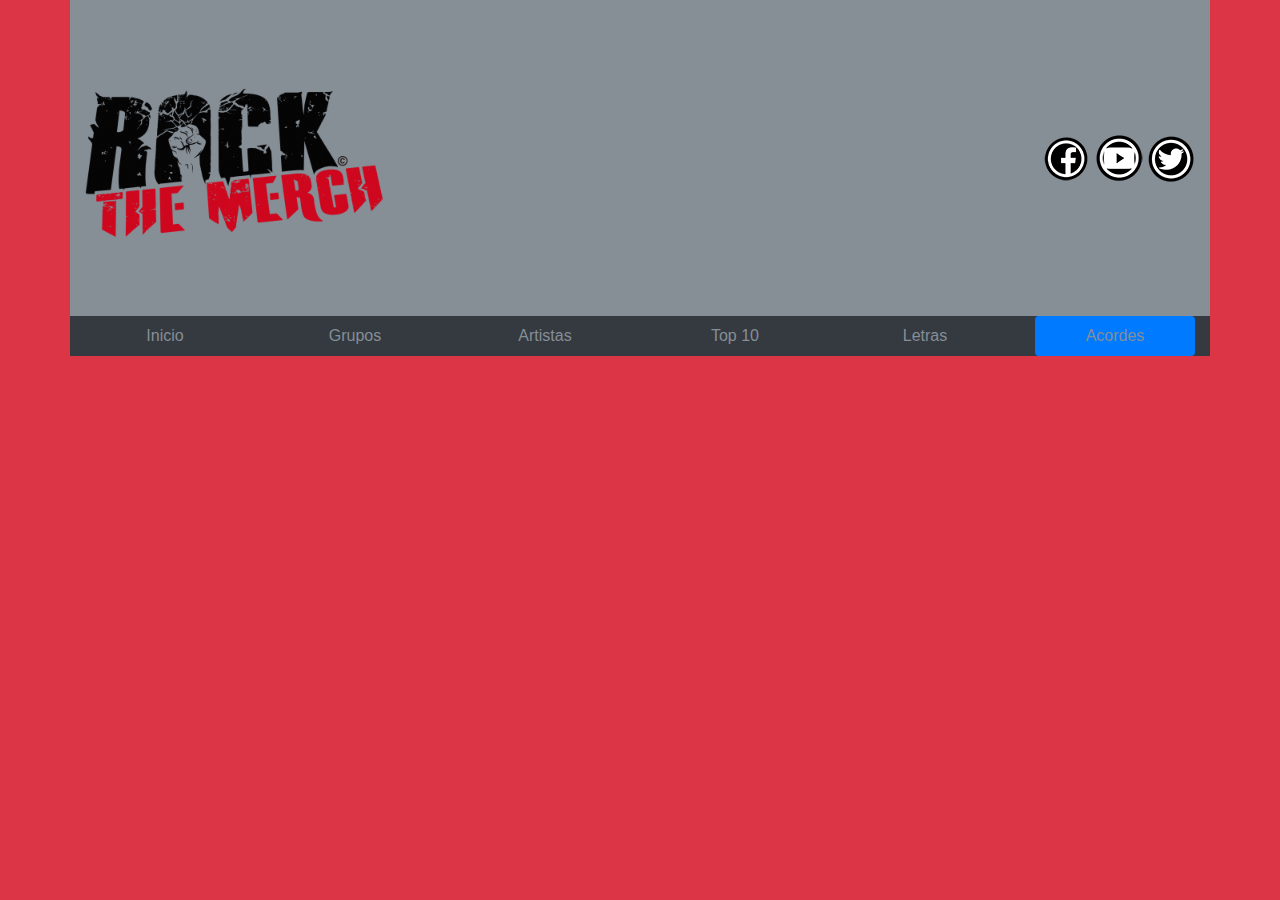
<file: Musica/html/acordes.html>
<!doctype html>
<html>

<head>
	<meta charset="utf-8">
	<meta name="viewport" content="width=device-width, initial-scale=1.0">
	<meta name="mobile-web-app-capable" content="yes">
	<link rel="stylesheet" href="../css/style.css">
	<link rel="stylesheet" href="../css/bootstrap.min.css">
	<script src="../js/bootstrap.min.js"></script>
	<link rel="shortcut icon" type="image/x-icon" href="../img/logorock.png">
	<title>Blog de Música</title>
</head>

<!-- Color Fondo y Tamaño de Columnas -->

<body class="bg-danger">

	<div class="container">
	
		<div class="row">
			<header class="col-sm-12 col-md-12 mx-auto bg-secondary">
				

<!--Cabecera Logo y Redes Sociales/Iconos -->

<div class="row">
	<div class="logo-img col-md-6 col-lg-6 py-2"><img src="../img/logorock.png"></div>
	
	<div class="redes-sociales col-md-6 col-lg-6 align-self-center py-2">
		
			<a href="https://www.facebook.com/" target="_blank"><img class="social-img" src="../img/face.png" alt="face-icono"></a>
			
			<a href="https://www.youtube.com/" target="_blank"><img class="social-img" src="../img/youtube.png" alt="yt-icono"></a>
			
			<a href="https://twitter.com/" target="_blank"><img class="social-img" src="../img/twiter.png" alt="tw-icono"></a>
	</div>
</div>
			
 <!--barra de Navegación -->

<div class="bg-info">				
	<ul class="row barra-navegacion nav nav-pills nav-fill nav-center bg-dark navbar-fixed-top">
		<div class="col-md-2">
			<li class="nav-item">
				<a class="nav-link text-muted" href="../index.html">Inicio</a>
			</li>
</div>
		
<div class="col-md-2">
	<li class="nav-item">
		<a class="nav-link text-muted" href="grupos.html">Grupos</a>
	</li>
</div>
					
<div class="col-md-2">
	<li class="nav-item">
		<a class="nav-link text-muted" href="artistas.html">Artistas</a>
	</li>
</div>

<div class="col-md-2">
	<li class="nav-item">						
		<a class="nav-link text-muted" href="top10.html">Top 10</a>
	</li>
</div>
					
<div class="col-md-2">
	<li class="nav-item">						
		<a class="nav-link text-muted" href="letras.html">Letras</a>
	</li>
</div>
						
<div class="col-md-2">
	<li class="nav-item">						
		<a class="nav-link text-muted active" href="acordes.html">Acordes</a>
	</li>
</div>
					
			</ul>				
		</div>
	</header>
</div>
	
		
	
</div></body>

</html>
</file>
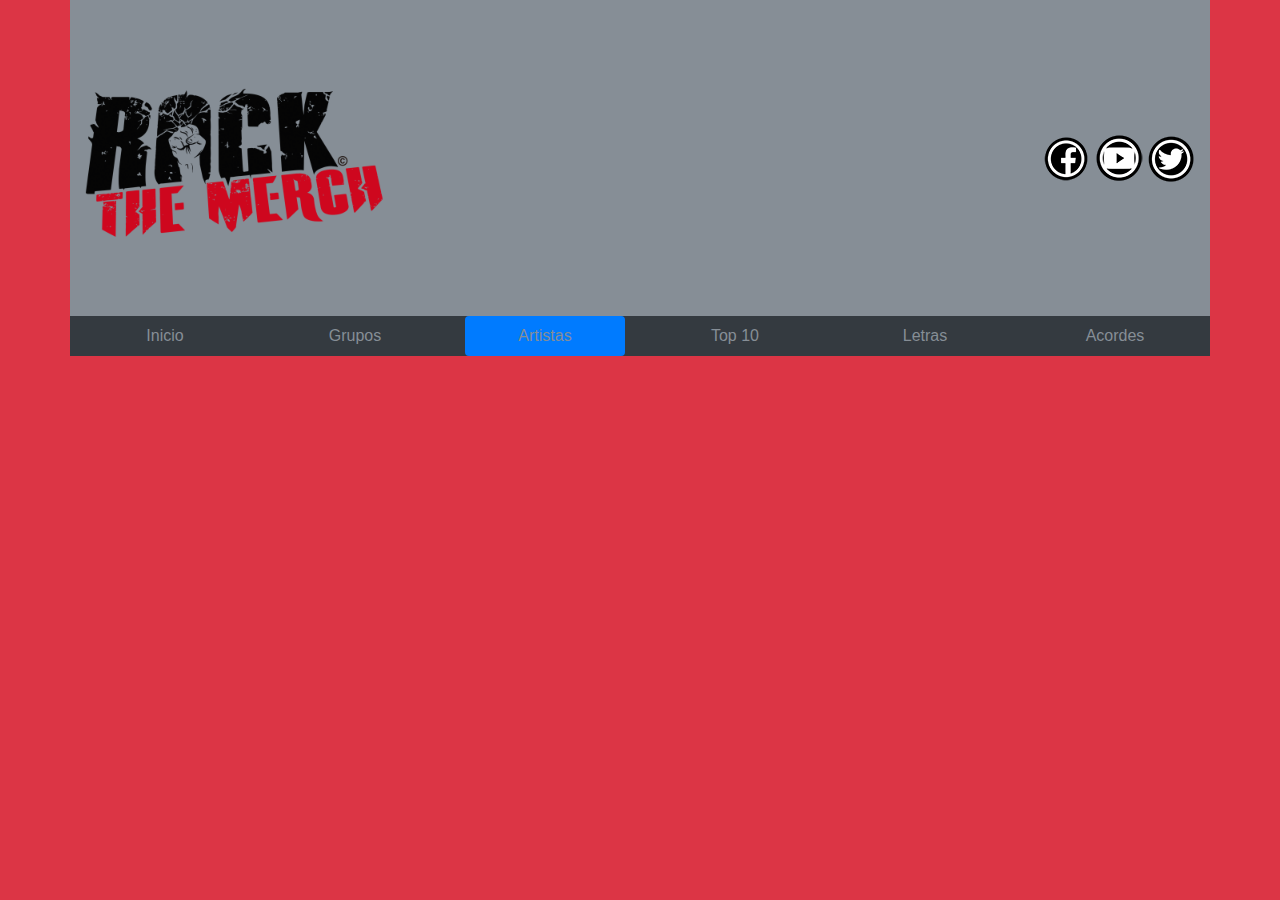
<file: Musica/html/artistas.html>
<!doctype html>
<html>

<head>
	<meta charset="utf-8">
	<meta name="viewport" content="width=device-width, initial-scale=1.0">
	<meta name="mobile-web-app-capable" content="yes">
	<link rel="stylesheet" href="../css/style.css">
	<link rel="stylesheet" href="../css/bootstrap.min.css">
	<script src="../js/bootstrap.min.js"></script>
	<link rel="shortcut icon" type="image/x-icon" href="../img/logorock.png">
	<title>Blog de Música</title>
</head>

<!-- Color Fondo y Tamaño de Columnas -->

<body class="bg-danger">

	<div class="container">
	
		<div class="row">
			<header class="col-sm-12 col-md-12 mx-auto bg-secondary">
				

<!--Cabecera Logo y Redes Sociales/Iconos -->

<div class="row">
	<div class="logo-img col-md-6 col-lg-6 py-2"><img src="../img/logorock.png"></div>
	
	<div class="redes-sociales col-md-6 col-lg-6 align-self-center py-2">
		
			<a href="https://www.facebook.com/" target="_blank"><img class="social-img" src="../img/face.png" alt="face-icono"></a>
			
			<a href="https://www.youtube.com/" target="_blank"><img class="social-img" src="../img/youtube.png" alt="yt-icono"></a>
			
			<a href="https://twitter.com/" target="_blank"><img class="social-img" src="../img/twiter.png" alt="tw-icono"></a>
	</div>
</div>
			
 <!--barra de Navegación -->

<div class="bg-info">				
	<ul class="row barra-navegacion nav nav-pills nav-fill nav-center bg-dark navbar-fixed-top">
		<div class="col-md-2">
			<li class="nav-item">
				<a class="nav-link text-muted" href="../index.html">Inicio</a>
			</li>
</div>
		
<div class="col-md-2">
	<li class="nav-item">
		<a class="nav-link text-muted" href="grupos.html">Grupos</a>
	</li>
</div>
					
<div class="col-md-2">
	<li class="nav-item">
		<a class="nav-link text-muted active " href="artistas.html">Artistas</a>
	</li>
</div>

<div class="col-md-2">
	<li class="nav-item">						
		<a class="nav-link text-muted" href="top10.html">Top 10</a>
	</li>
</div>
					
<div class="col-md-2">
	<li class="nav-item">						
		<a class="nav-link text-muted" href="letras.html">Letras</a>
	</li>
</div>
						
<div class="col-md-2">
	<li class="nav-item ">						
		<a class="nav-link text-muted" href="acordes.html">Acordes</a>
	</li>
</div>
					
			</ul>				
		</div>
	</header>
</div>
	
		
	
</div></body>

</html>
</file>
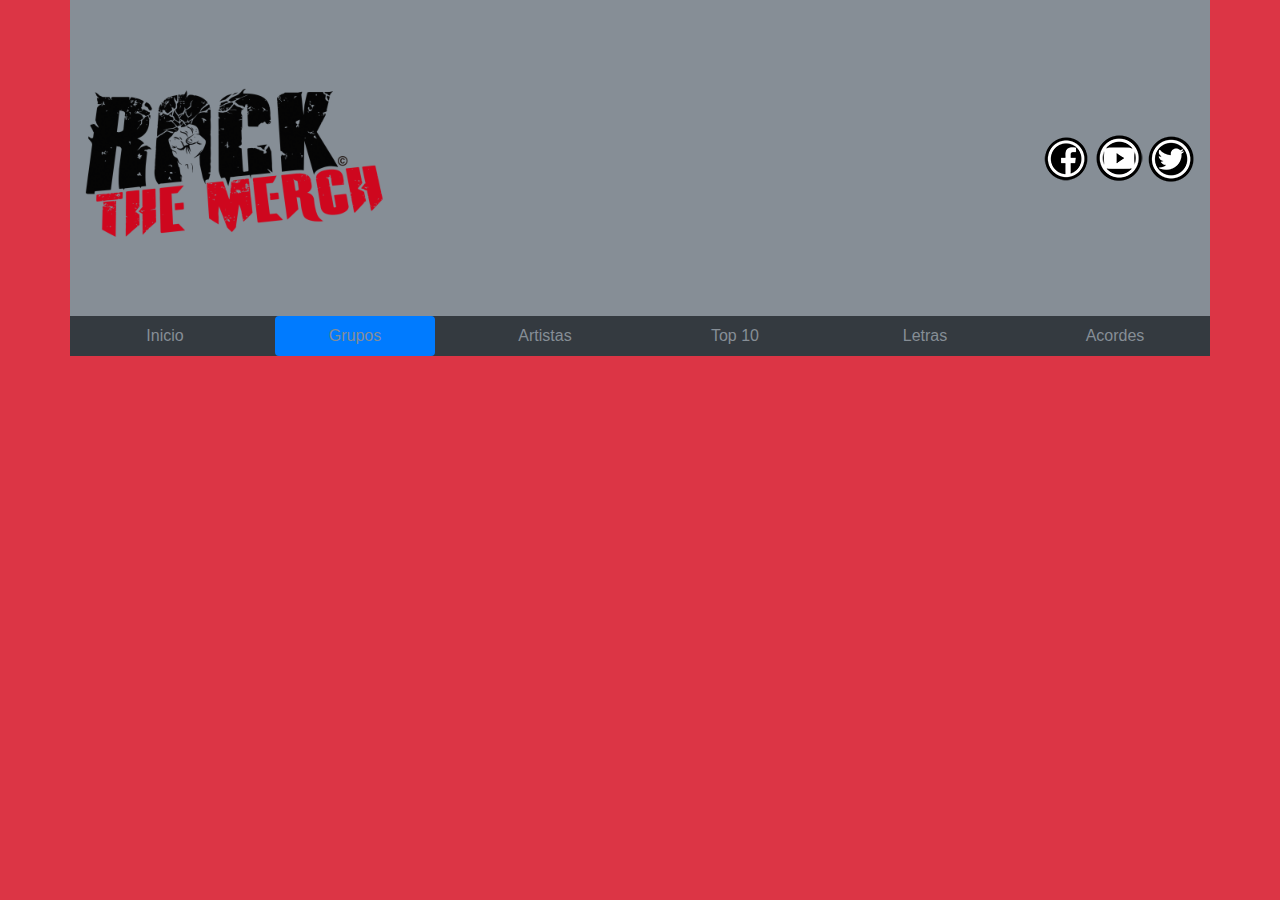
<file: Musica/html/grupos.html>
<!doctype html>
<html>

<head>
	<meta charset="utf-8">
	<meta name="viewport" content="width=device-width, initial-scale=1.0">
	<meta name="mobile-web-app-capable" content="yes">
	<link rel="stylesheet" href="../css/style.css">
	<link rel="stylesheet" href="../css/bootstrap.min.css">
	<script src="../js/bootstrap.min.js"></script>
	<link rel="shortcut icon" type="image/x-icon" href="../img/logorock.png">
	<title>Blog de Música</title>
</head>

<!-- Color Fondo y Tamaño de Columnas -->

<body class="bg-danger">

	<div class="container">
	
		<div class="row">
			<header class="col-sm-12 col-md-12 mx-auto bg-secondary">
				

<!--Cabecera Logo y Redes Sociales/Iconos -->

<div class="row">
	<div class="logo-img col-md-6 col-lg-6 py-2"><img src="../img/logorock.png"></div>
	
	<div class="redes-sociales col-md-6 col-lg-6 align-self-center py-2">
		
			<a href="https://www.facebook.com/" target="_blank"><img class="social-img" src="../img/face.png" alt="face-icono"></a>
			
			<a href="https://www.youtube.com/" target="_blank"><img class="social-img" src="../img/youtube.png" alt="yt-icono"></a>
			
			<a href="https://twitter.com/" target="_blank"><img class="social-img" src="../img/twiter.png" alt="tw-icono"></a>
	</div>
</div>
			
 <!--barra de Navegación -->

<div class="bg-info">				
	<ul class="row barra-navegacion nav nav-pills nav-fill nav-center bg-dark navbar-fixed-top">
		<div class="col-md-2">
			<li class="nav-item">
				<a class="nav-link text-muted" href="../index.html">Inicio</a>
			</li>
</div>
		
<div class="col-md-2">
	<li class="nav-item">
		<a class="nav-link text-muted active" href="grupos.html">Grupos</a>
	</li>
</div>
					
<div class="col-md-2">
	<li class="nav-item">
		<a class="nav-link text-muted" href="artistas.html">Artistas</a>
	</li>
</div>

<div class="col-md-2">
	<li class="nav-item">						
		<a class="nav-link text-muted" href="top10.html">Top 10</a>
	</li>
</div>
					
<div class="col-md-2">
	<li class="nav-item">						
		<a class="nav-link text-muted" href="letras.html">Letras</a>
	</li>
</div>
						
<div class="col-md-2">
	<li class="nav-item">						
		<a class="nav-link text-muted" href="acordes.html">Acordes</a>
	</li>
</div>
					

			</ul>				
		</div>
	</header>
</div>
	
		
	
</div></body>

</html>
</file>
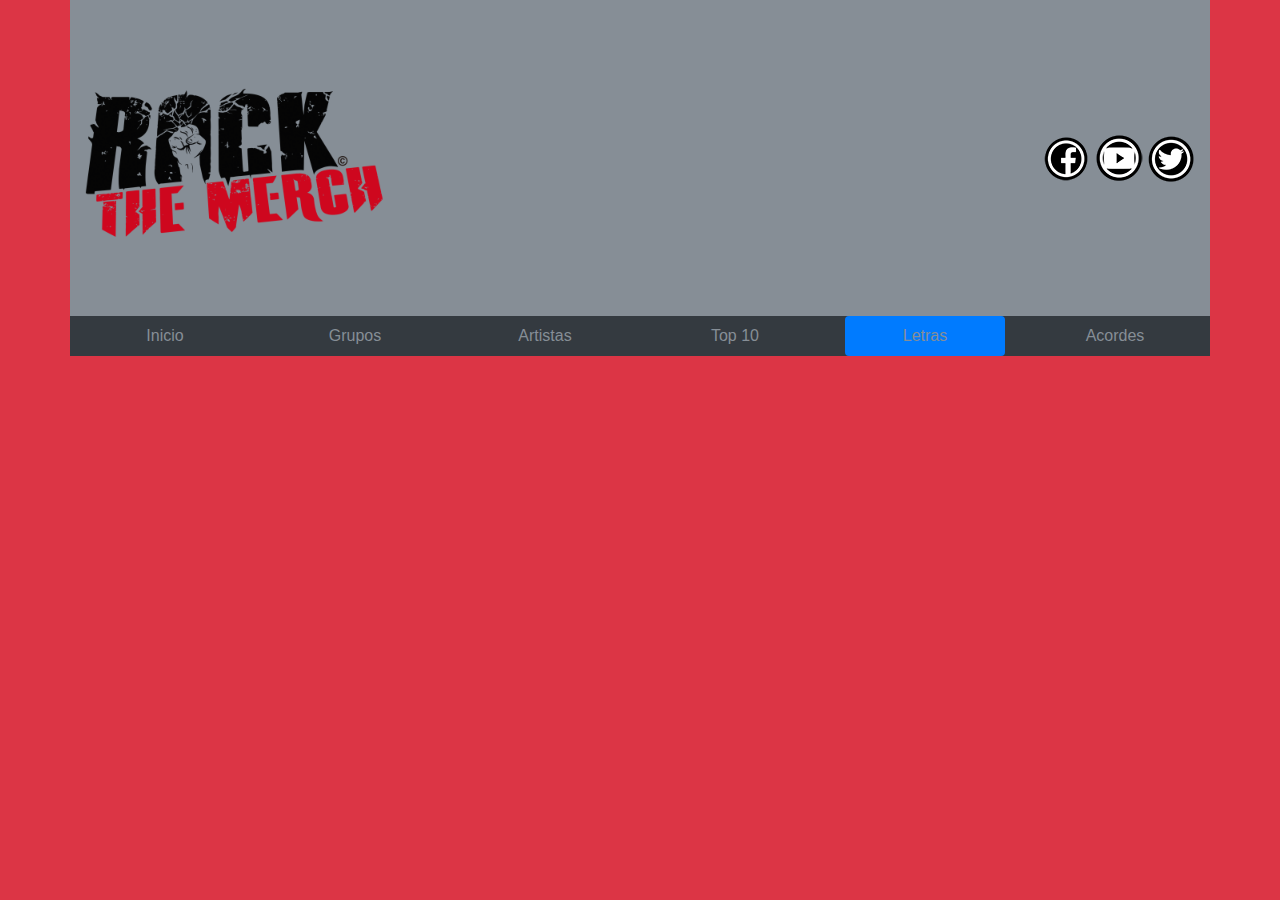
<file: Musica/html/letras.html>
<!doctype html>
<html>

<head>
	<meta charset="utf-8">
	<meta name="viewport" content="width=device-width, initial-scale=1.0">
	<meta name="mobile-web-app-capable" content="yes">
	<link rel="stylesheet" href="../css/style.css">
	<link rel="stylesheet" href="../css/bootstrap.min.css">
	<script src="../js/bootstrap.min.js"></script>
	<link rel="shortcut icon" type="image/x-icon" href="../img/logorock.png">
	<title>Blog de Música</title>
</head>

<!-- Color Fondo y Tamaño de Columnas -->

<body class="bg-danger">

	<div class="container">
	
		<div class="row">
			<header class="col-sm-12 col-md-12 mx-auto bg-secondary">
				

<!--Cabecera Logo y Redes Sociales/Iconos -->

<div class="row">
	<div class="logo-img col-md-6 col-lg-6 py-2"><img src="../img/logorock.png"></div>
	
	<div class="redes-sociales col-md-6 col-lg-6 align-self-center py-2">
		
			<a href="https://www.facebook.com/" target="_blank"><img class="social-img" src="../img/face.png" alt="face-icono"></a>
			
			<a href="https://www.youtube.com/" target="_blank"><img class="social-img" src="../img/youtube.png" alt="yt-icono"></a>
			
			<a href="https://twitter.com/" target="_blank"><img class="social-img" src="../img/twiter.png" alt="tw-icono"></a>
	</div>
</div>
			
 <!--barra de Navegación -->

<div class="bg-info">				
	<ul class="row barra-navegacion nav nav-pills nav-fill nav-center bg-dark navbar-fixed-top">
		<div class="col-md-2">
			<li class="nav-item">
				<a class="nav-link text-muted" href="../index.html">Inicio</a>
			</li>
</div>
		
<div class="col-md-2">
	<li class="nav-item">
		<a class="nav-link text-muted" href="grupos.html">Grupos</a>
	</li>
</div>
					
<div class="col-md-2">
	<li class="nav-item">
		<a class="nav-link text-muted" href="artistas.html">Artistas</a>
	</li>
</div>

<div class="col-md-2">
	<li class="nav-item">						
		<a class="nav-link text-muted" href="top10.html">Top 10</a>
	</li>
</div>
					
<div class="col-md-2">
	<li class="nav-item">						
		<a class="nav-link text-muted active" href="letras.html">Letras</a>
	</li>
</div>
						
<div class="col-md-2">
	<li class="nav-item">						
		<a class="nav-link text-muted" href="acordes.html">Acordes</a>
	</li>
</div>
					

			</ul>				
		</div>
	</header>
</div>
	
		
	
</div></body>

</html>
</file>
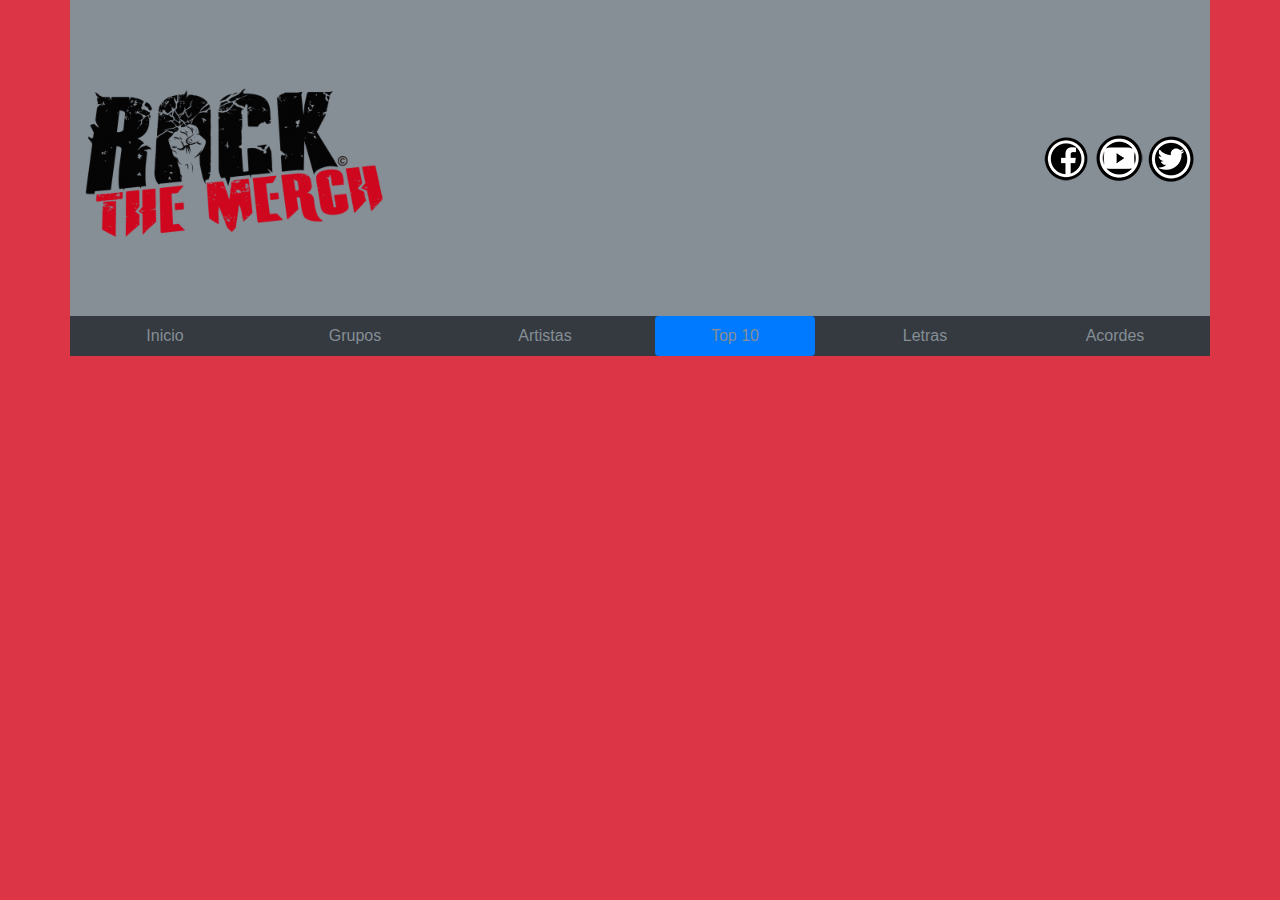
<file: Musica/html/top10.html>
<!doctype html>
<html>

<head>
	<meta charset="utf-8">
	<meta name="viewport" content="width=device-width, initial-scale=1.0">
	<meta name="mobile-web-app-capable" content="yes">
	<link rel="stylesheet" href="../css/style.css">
	<link rel="stylesheet" href="../css/bootstrap.min.css">
	<script src="../js/bootstrap.min.js"></script>
	<link rel="shortcut icon" type="image/x-icon" href="../img/logorock.png">
	<title>Blog de Música</title>
</head>

<!-- Color Fondo y Tamaño de Columnas -->

<body class="bg-danger">

	<div class="container">
	
		<div class="row">
			<header class="col-sm-12 col-md-12 mx-auto bg-secondary">
				

<!--Cabecera Logo y Redes Sociales/Iconos -->

<div class="row">
	<div class="logo-img col-md-6 col-lg-6 py-2"><img src="../img/logorock.png"></div>
	
	<div class="redes-sociales col-md-6 col-lg-6 align-self-center py-2">
		
			<a href="https://www.facebook.com/" target="_blank"><img class="social-img" src="../img/face.png" alt="face-icono"></a>
			
			<a href="https://www.youtube.com/" target="_blank"><img class="social-img" src="../img/youtube.png" alt="yt-icono"></a>
			
			<a href="https://twitter.com/" target="_blank"><img class="social-img" src="../img/twiter.png" alt="tw-icono"></a>
	</div>
</div>
			
 <!--barra de Navegación -->

<div class="bg-info">				
	<ul class="row barra-navegacion nav nav-pills nav-fill nav-center bg-dark navbar-fixed-top">
		<div class="col-md-2">
			<li class="nav-item">
				<a class="nav-link text-muted" href="../index.html">Inicio</a>
			</li>
</div>
		
<div class="col-md-2">
	<li class="nav-item">
		<a class="nav-link text-muted" href="grupos.html">Grupos</a>
	</li>
</div>
					
<div class="col-md-2">
	<li class="nav-item">
		<a class="nav-link text-muted" href="artistas.html">Artistas</a>
	</li>
</div>

<div class="col-md-2">
	<li class="nav-item">						
		<a class="nav-link text-muted active" href="top10.html">Top 10</a>
	</li>
</div>
					
<div class="col-md-2">
	<li class="nav-item">						
		<a class="nav-link text-muted" href="letras.html">Letras</a>
	</li>
</div>
						
<div class="col-md-2">
	<li class="nav-item">						
		<a class="nav-link text-muted" href="acordes.html">Acordes</a>
	</li>
</div>
					

			</ul>				
		</div>
	</header>
</div>
	
		
	
</div></body>

</html>
</file>
<file: BlogTurismo/css/style.css>
/*---Fondo---*/
.contenido-body 
{
	background-image: url(../img/../img/pico_bolivar_merida.JPG);
	background-attachment: fixed;
  	background-repeat: no-repeat;
  	background-position: center center;
  	background-size: cover;
  	width: 100%;
 	height: 100%;
}

.autor{
	text-align: center;
}

p {
	text-align:left;
}

#enviar {
	text-align: center;
	margin-bottom: 10px;
}
</file>
<file: Musica/css/style.css>
/* CSS Document */


/*---Dispositivos Moviles---*/

@media (max-width: 991px) 
	{
	.busqueda 
	{
		display: none;
	}
	
	.contenido 
	{
		margin: 5px 10px;
	}
	
	.logo-img 
	{
		margin: 0px 10px;
		text-align: center;
	}
	
	.redes-sociales 
	{
		text-align: center;
	}
	}

/*---Desktop---*/
@media (min-width: 991px)
	{	
	.redes-sociales
	{
		text-align: right;
	}
	
	.logo-img 
	{
		text-align: left;
	}
	}


/*--Tamaño logo Rock--*/
.logo-img img
{
	height: 300px;
}


/*--Lupa de Formulario--*/
.img-formulario 
{
	width: 50px;
	
}
</file>
